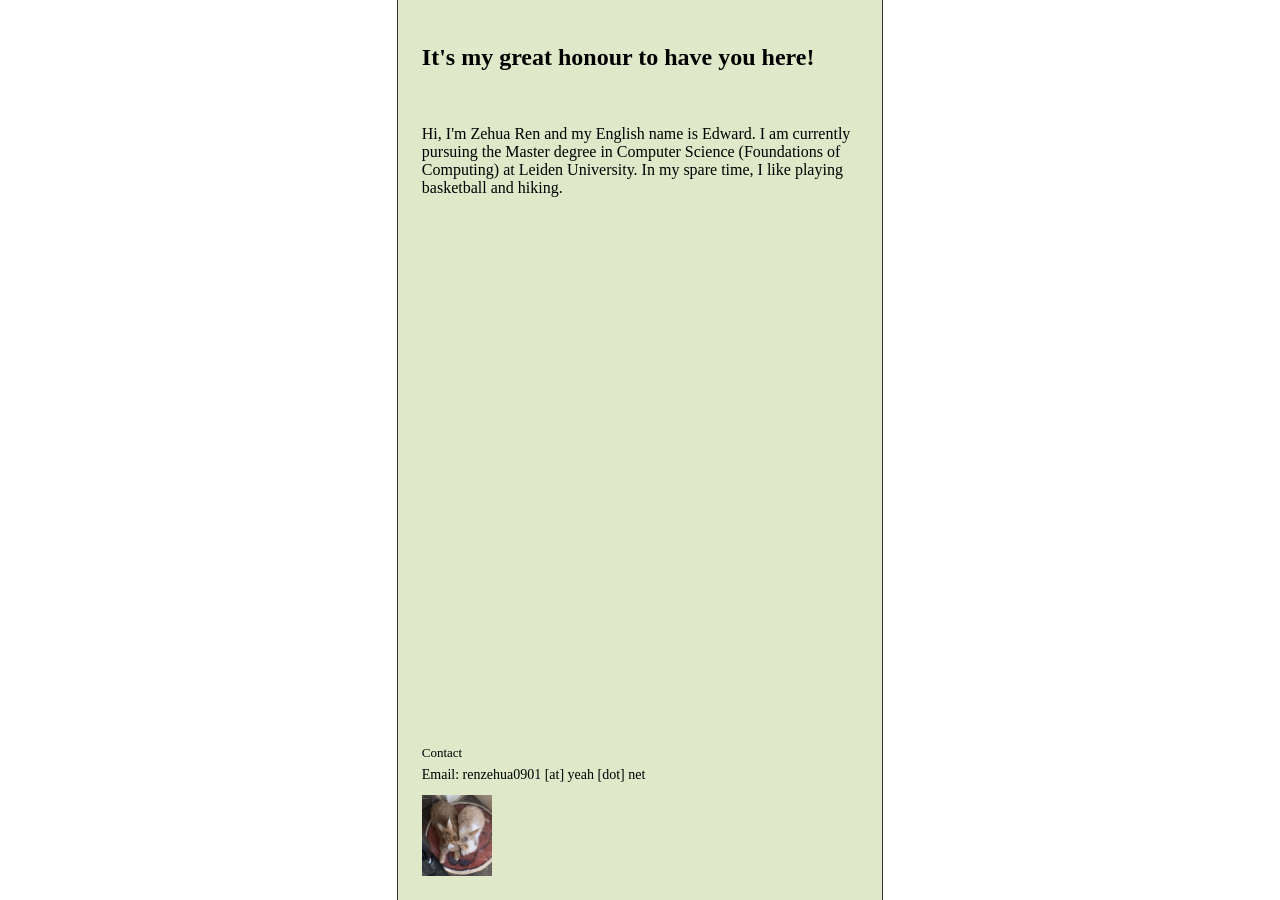
<file: index.html>
<!DOCTYPE html>
<html lang="en" class="home-page">
<head>
  <meta charset="UTF-8" />
  <meta name="viewport" content="width=device-width, initial-scale=1.0" />
  <title>泽华Zehua</title>
  <link rel="stylesheet" href="./style.css" />
</head>
<body class="contact-layout home-layout">
  <main>
  <h2>It's my great honour to have you here!</h2>
  <br>

  <p>
    Hi, I'm Zehua Ren and my English name is Edward. I am currently
    pursuing the Master degree in Computer Science (Foundations of Computing)
    at Leiden University.
    In my spare time, I like playing basketball and hiking.
  </p>

  </main>

  <footer class="site-contact">
  <p style="margin-bottom: 6px; font-size: 13px;">Contact</p>
  <div>
    Email: renzehua0901 [at] yeah [dot] net
  </div>
  <div class="rabbits">
    <img src="./土豆%20%26%20糯米/rabbits-together.jpeg" alt="Tudou and Nuomi resting together">
  </div>
  </footer>

</body>
</html>
</file>
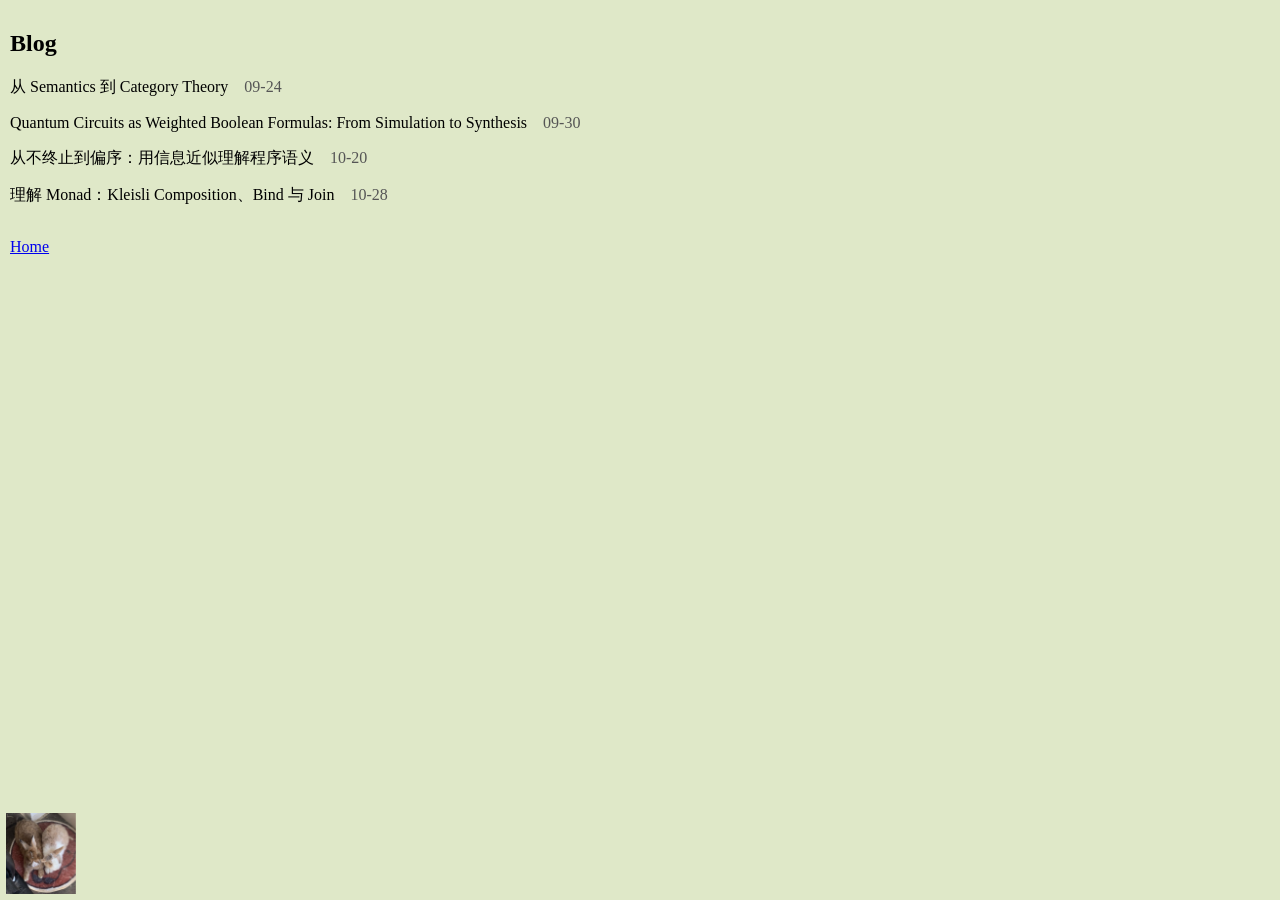
<file: blog/index.html>
<!DOCTYPE html>
<html lang="en">
<head>
  <meta charset="UTF-8" />
  <meta name="viewport" content="width=device-width, initial-scale=1.0" />
  <title>Blog | 泽华Zehua</title>
  <link rel="stylesheet" href="../style.css" />
</head>
<body>
  <main>
  <h2>Blog</h2>
  <div class="blog-posts">
    <p class="blog-entry"><a href="./a-first-note.html">从 Semantics 到 Category Theory</a> <span class="post-date">09-24</span></p>
    <p class="blog-entry"><a href="./quantum-circuits-as-weighted-boolean-formulas.html">Quantum Circuits as Weighted Boolean Formulas: From Simulation to Synthesis</a> <span class="post-date">09-30</span></p>
    <p class="blog-entry"><a href="./from-nontermination-to-partial-orders.html">从不终止到偏序：用信息近似理解程序语义</a> <span class="post-date"><time datetime="2026-10-20">10-20</time></span></p>
    <p class="blog-entry"><a href="./understanding-monads.html">理解 Monad：Kleisli Composition、Bind 与 Join</a> <span class="post-date"><time datetime="2026-10-28">10-28</time></span></p>
  </div>

  <nav class="page-navigation"><a href="../index.html">Home</a></nav>
  </main>

  <div class="rabbits">
    <img src="../土豆%20%26%20糯米/rabbits-together.jpeg" alt="Tudou and Nuomi resting together">
  </div>

</body>
</html>
</file>
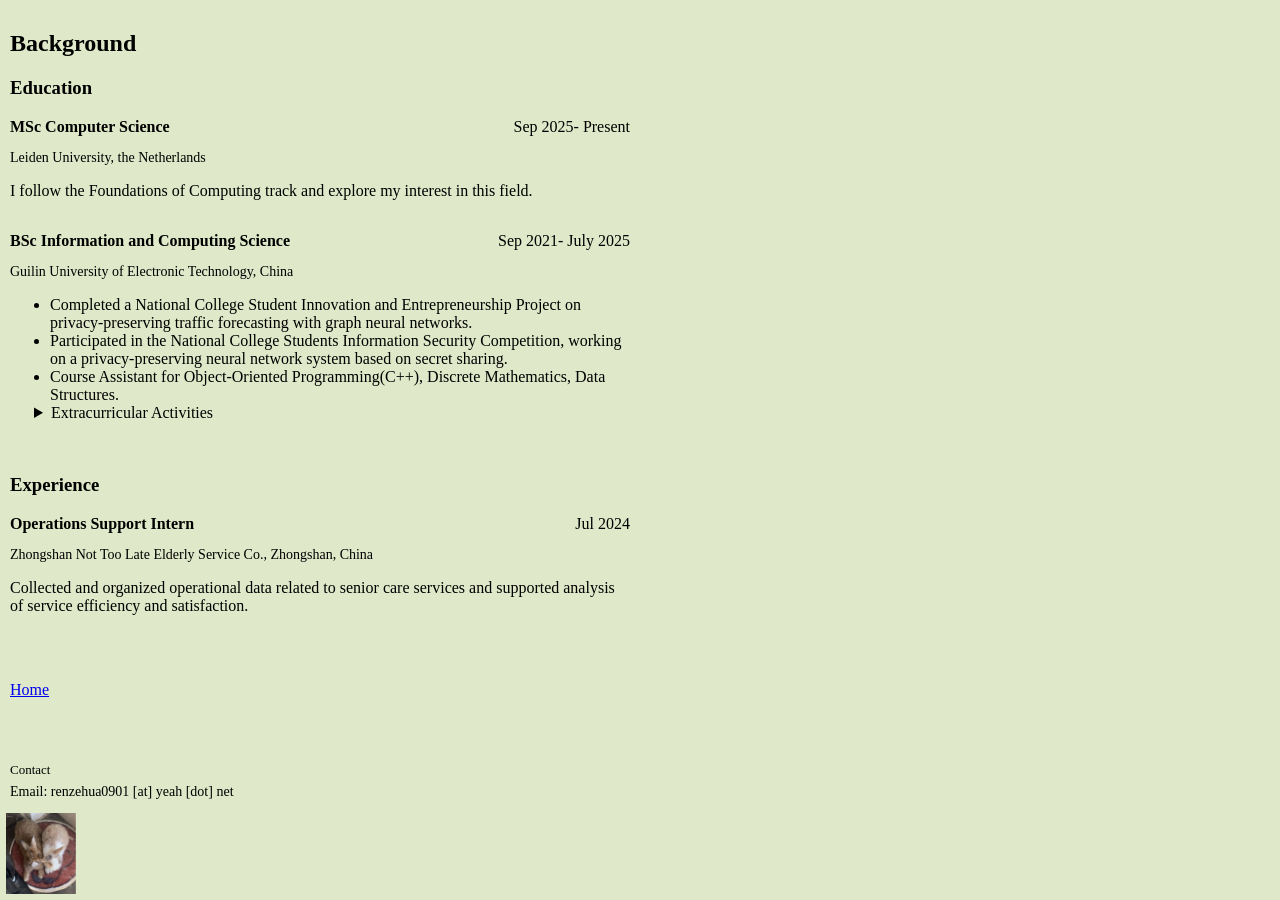
<file: background.html>
<!DOCTYPE html>
<html lang="en">
<head>
  <meta charset="UTF-8" />
  <meta name="viewport" content="width=device-width, initial-scale=1.0" />
  <title>Background | 泽华Zehua</title>
  <link rel="stylesheet" href="./style.css" />
</head>
<body class="contact-layout">
  <main>
  <h2>Background</h2>

  <h3>Education</h3>

  <div class="entry-heading">
    <h4 style="margin: 0;">MSc Computer Science</h4>
    <p style="margin: 0; white-space: nowrap;">Sep 2025- Present</p>
  </div>

  <p style="font-size: 14px;">Leiden University, the Netherlands</p>

  <p style="margin-bottom: 32px;">
    I follow the Foundations of Computing track and explore my interest in this field.
  </p>

  <div class="entry-heading">
    <h4 style="margin: 0;">BSc Information and Computing Science</h4>
    <p style="margin: 0; white-space: nowrap;">Sep 2021- July 2025</p>
  </div>

  <p style="font-size: 14px;">Guilin University of Electronic Technology, China</p>

  <ul>
    <li>
      Completed a National College Student Innovation and Entrepreneurship
      Project on privacy-preserving traffic forecasting with graph neural networks.
    </li>

    <li>
      Participated in the National College Students Information Security Competition, working on a privacy-preserving neural network system based on secret sharing.
    </li>

    <li> Course Assistant for Object-Oriented Programming(C++), Discrete Mathematics, Data Structures.</li>

    <li style="list-style: none;">
      <details style="margin-left: -1em;">
        <summary>Extracurricular Activities</summary>
        <ul>
          <li>Faculty Basketball Freshmen Cup runner-up and Graduation Cup champion</li>
          <li>Bamboo flute: Grade 10, the highest level</li>
          <li>University Esports team member for Clash Royale</li>
        </ul>
      </details>
    </li>
  </ul>

  <br>

  <h3>Experience</h3>

  <div class="entry-heading">
    <h4 style="margin: 0;">Operations Support Intern</h4>
    <p style="margin: 0; white-space: nowrap;">Jul 2024</p>
  </div>

  <p style="font-size: 14px;">Zhongshan Not Too Late Elderly Service Co., Zhongshan, China</p>

  <p>
    Collected and organized operational data related to senior care services and supported analysis of service efficiency and satisfaction.
  </p>

  <br>


  <nav class="page-navigation"><a href="./index.html">Home</a></nav>
  </main>

  <footer class="site-contact">
  <p style="margin-bottom: 6px; font-size: 13px;">Contact</p>
  <div>
    Email: renzehua0901 [at] yeah [dot] net
  </div>
  </footer>

  <div class="rabbits">
    <img src="./土豆%20%26%20糯米/rabbits-together.jpeg" alt="Tudou and Nuomi resting together">
  </div>

</body>
</html>
</file>
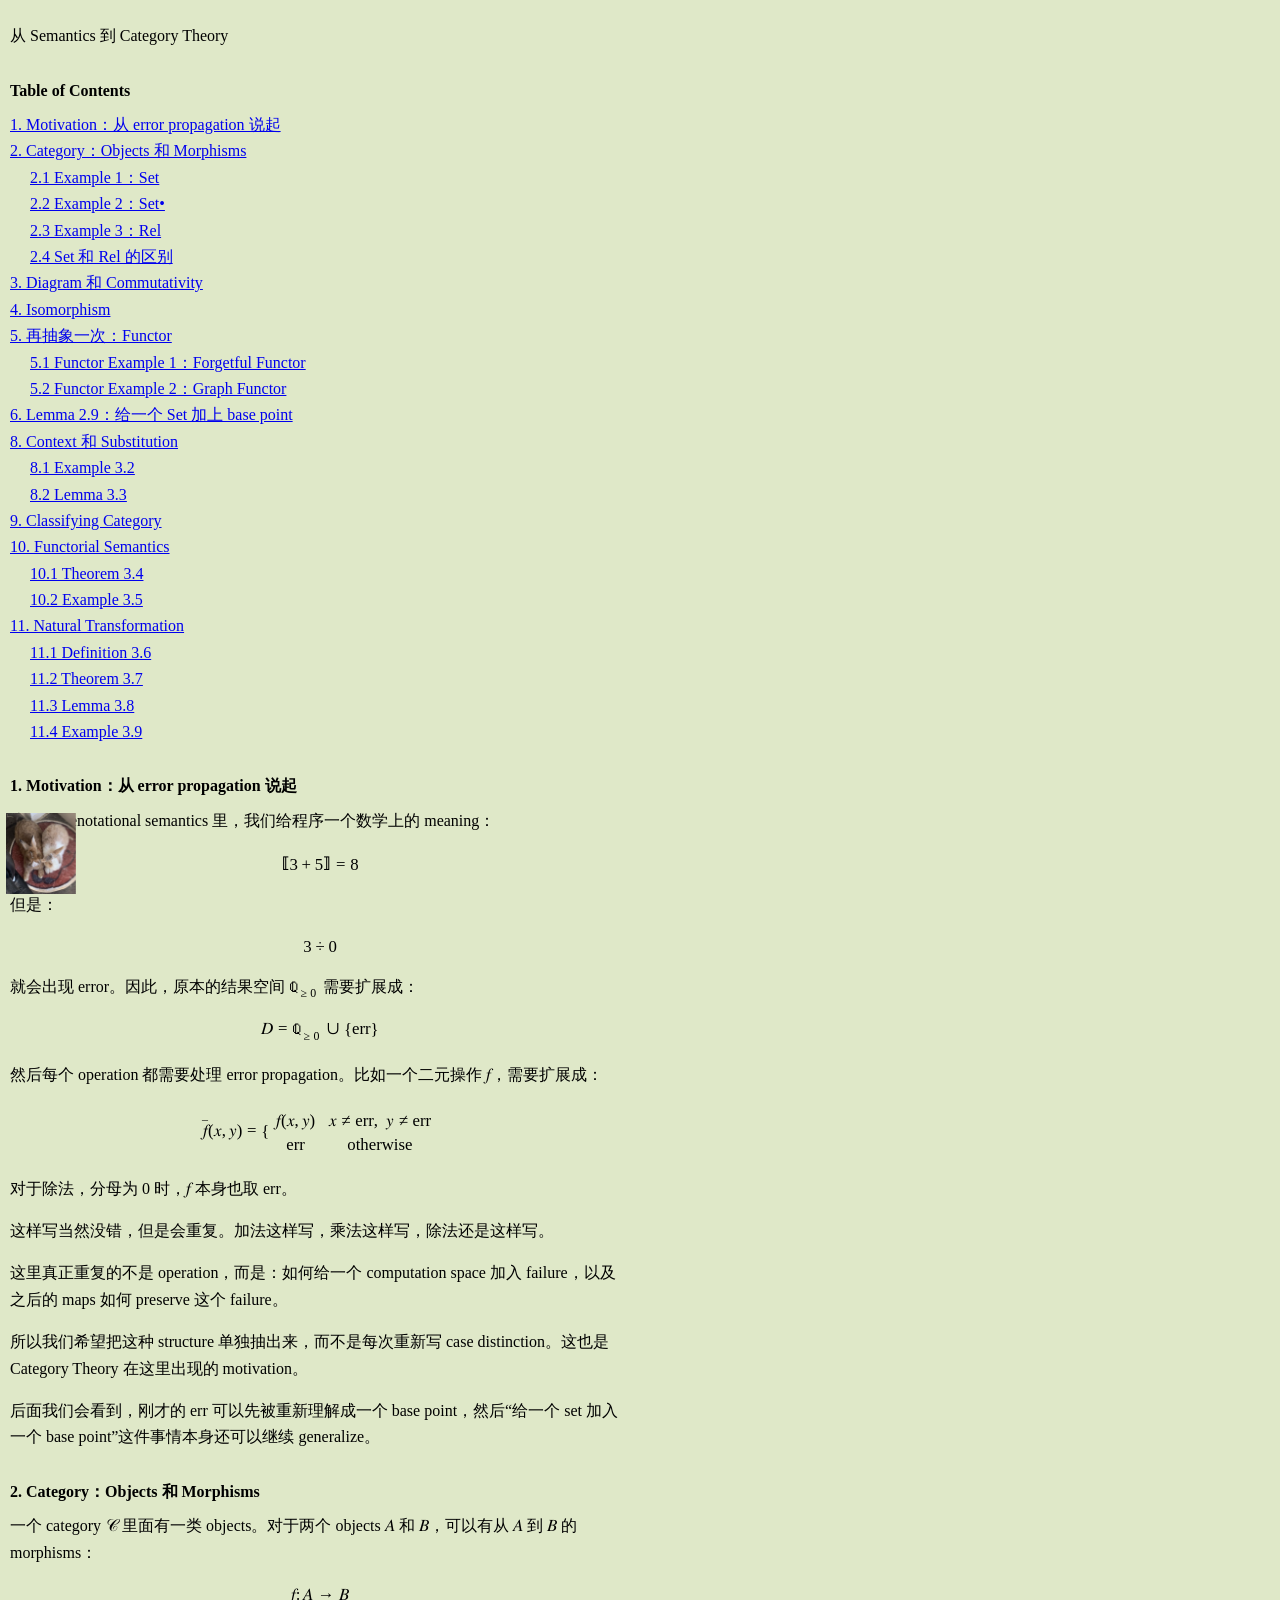
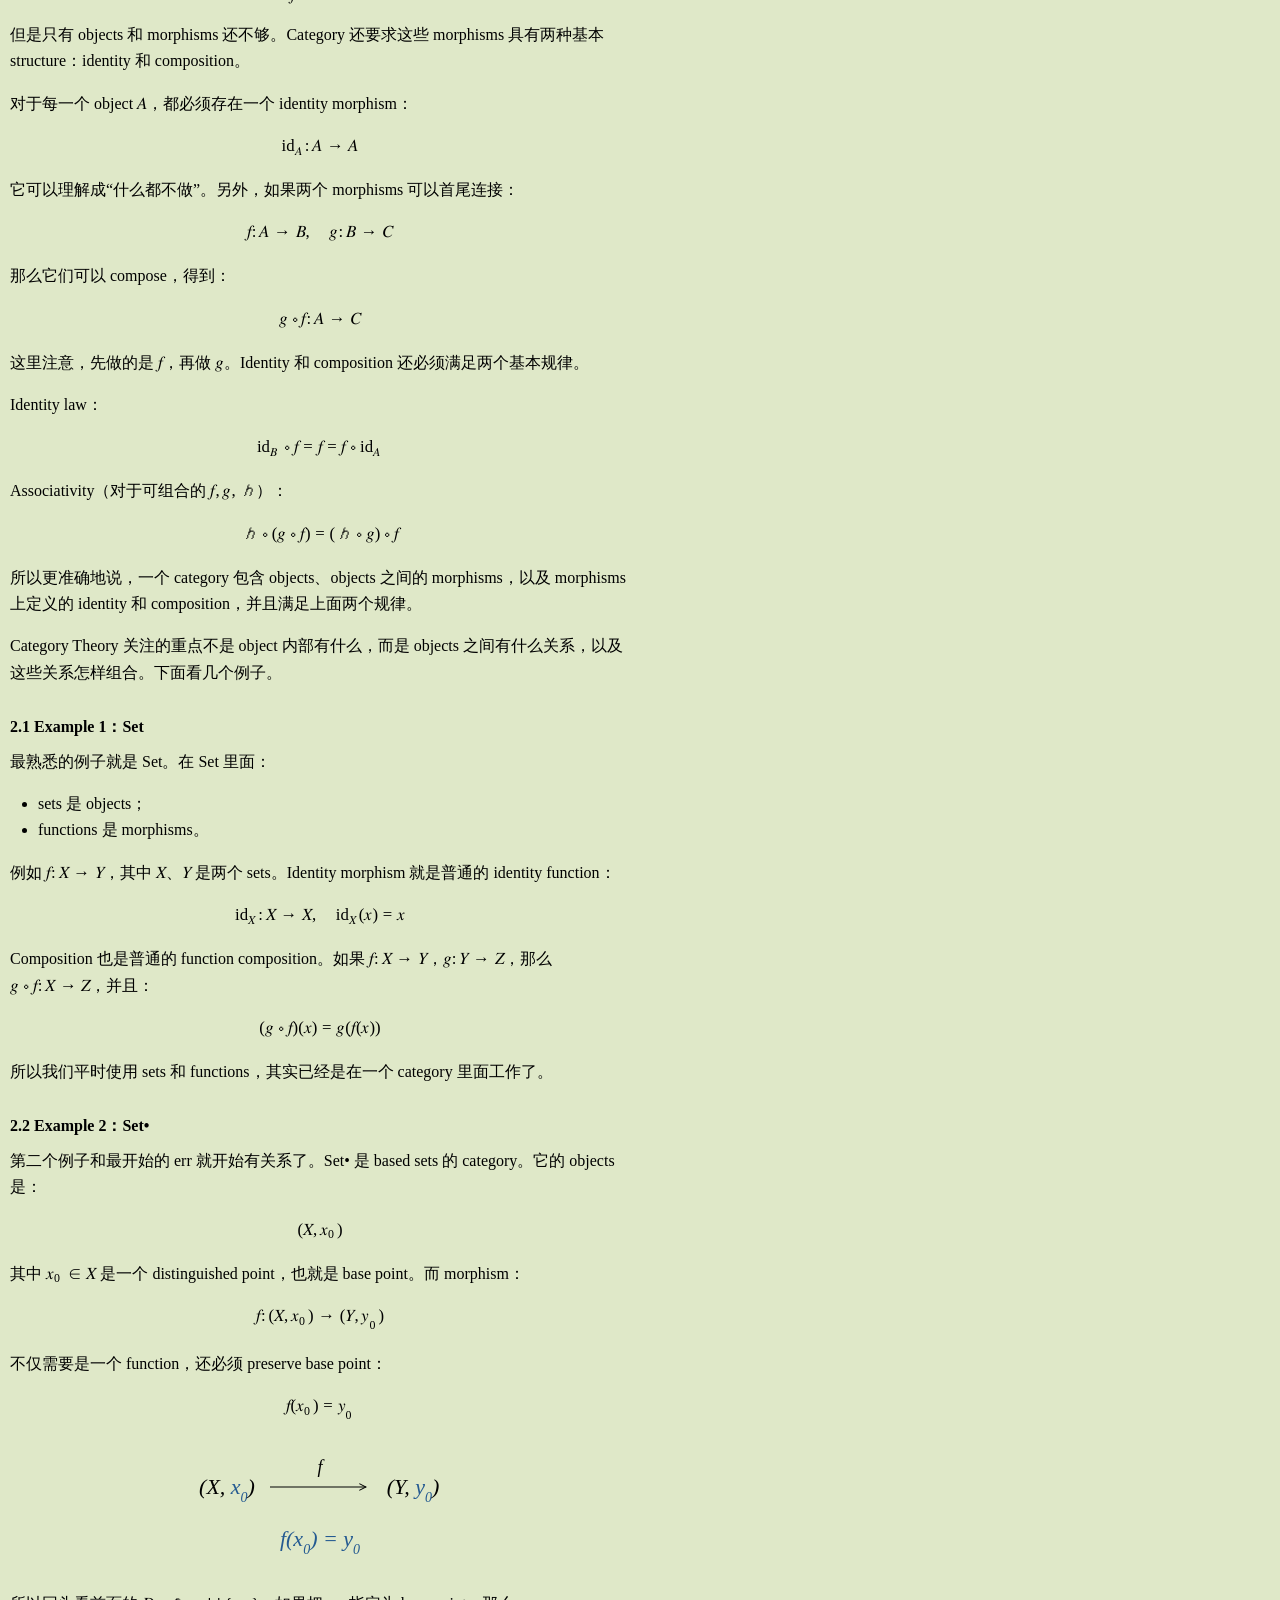
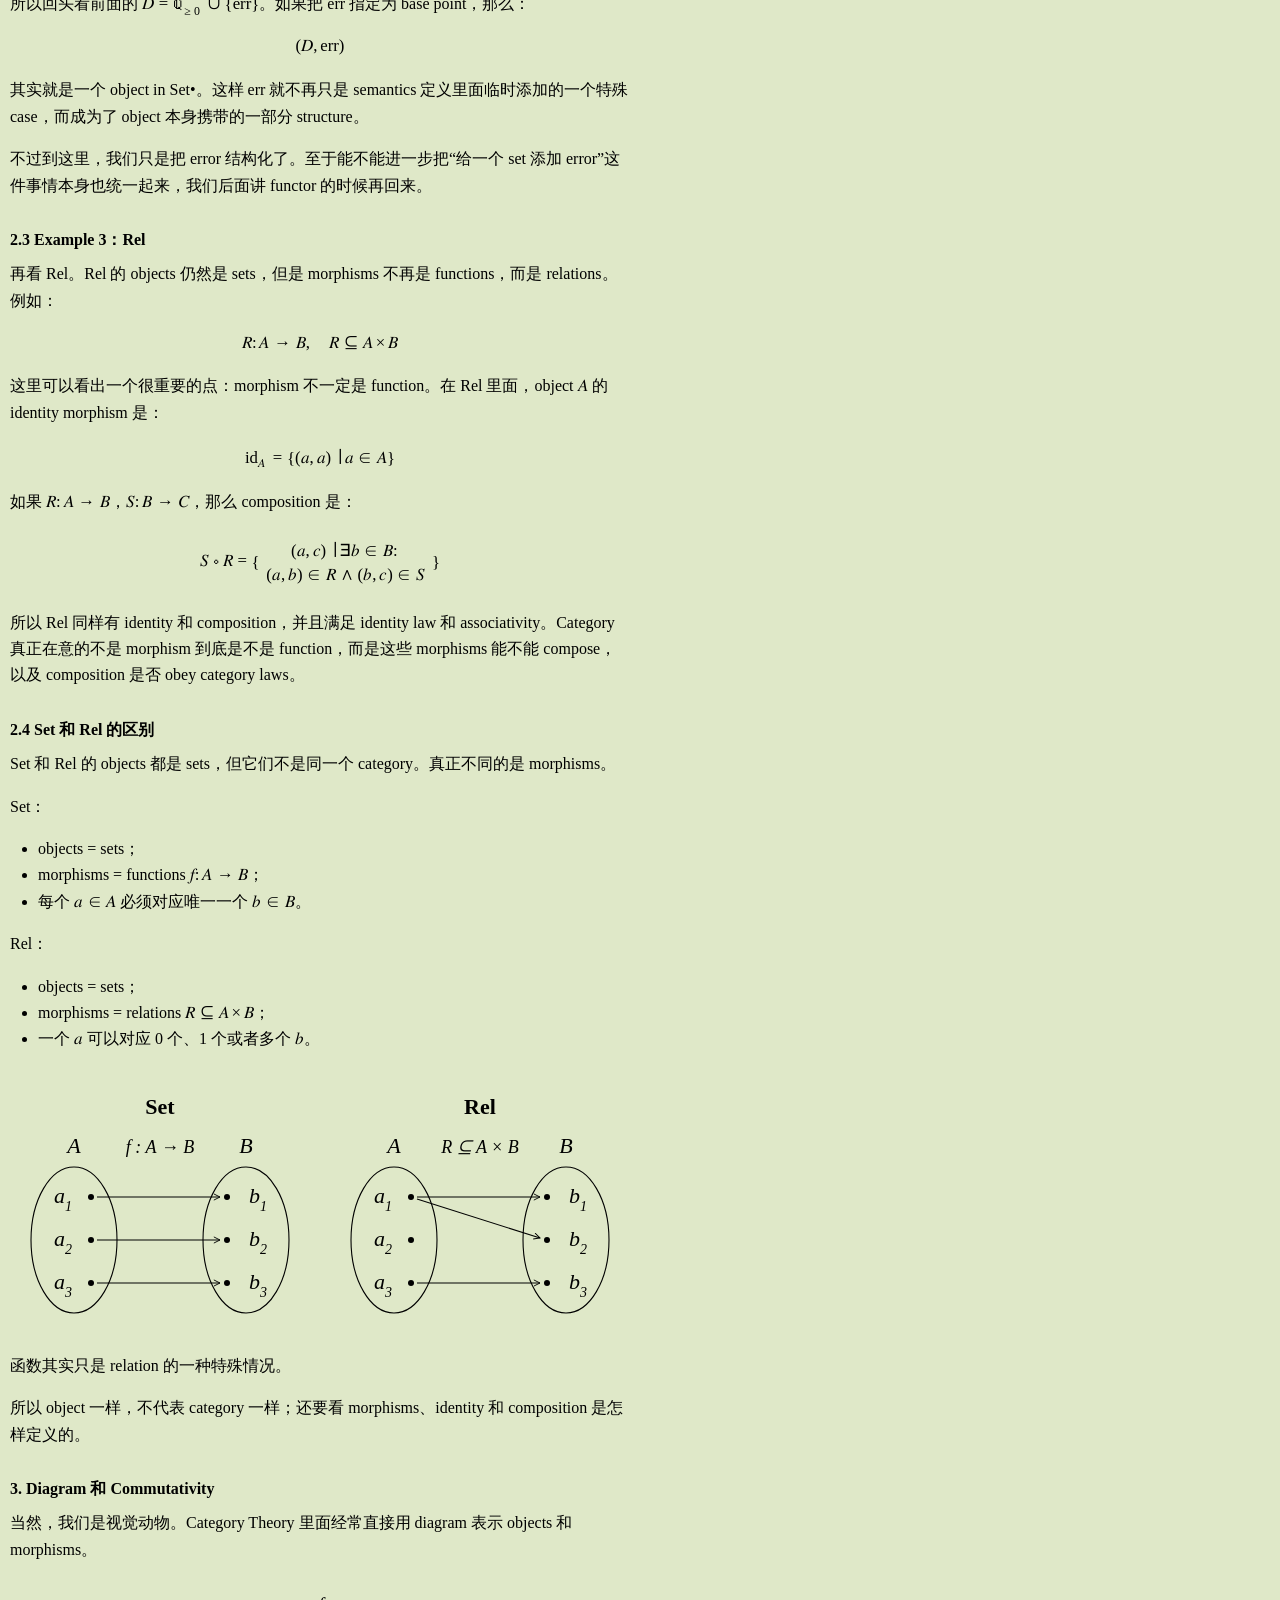
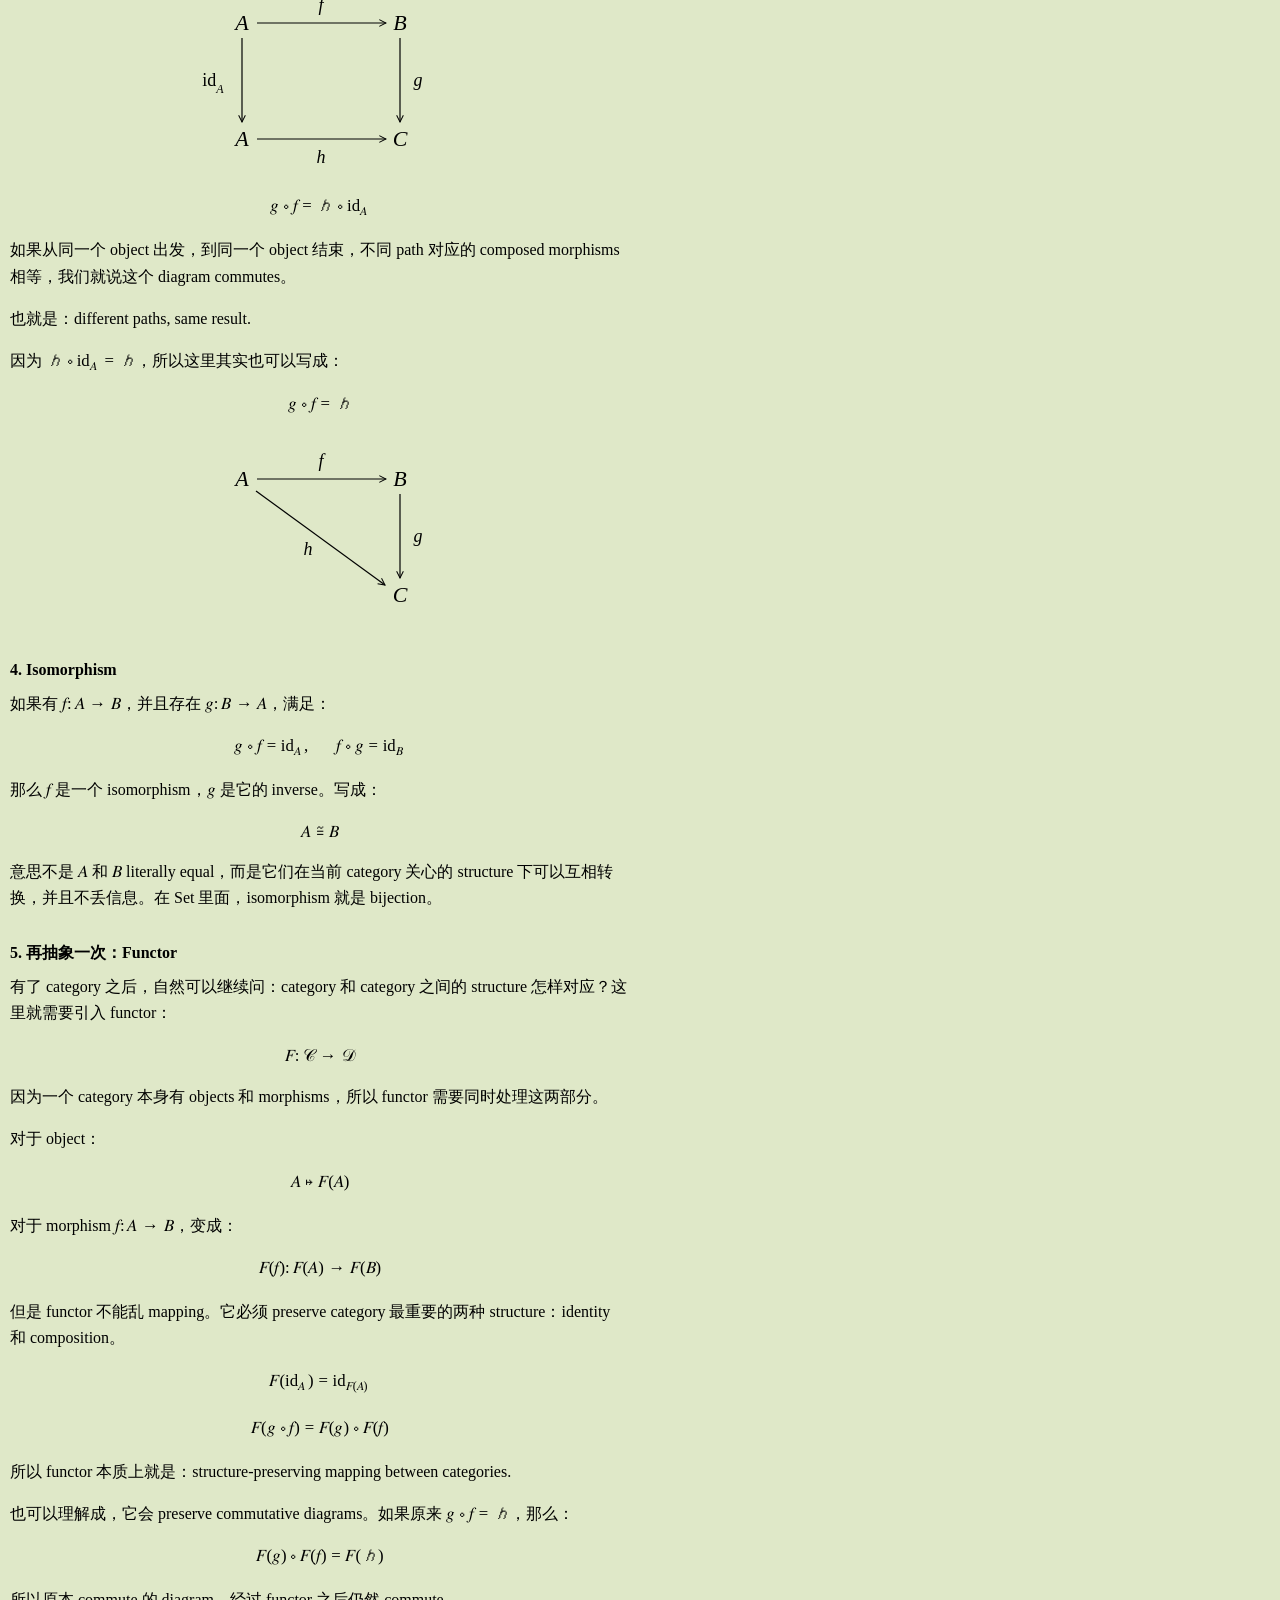
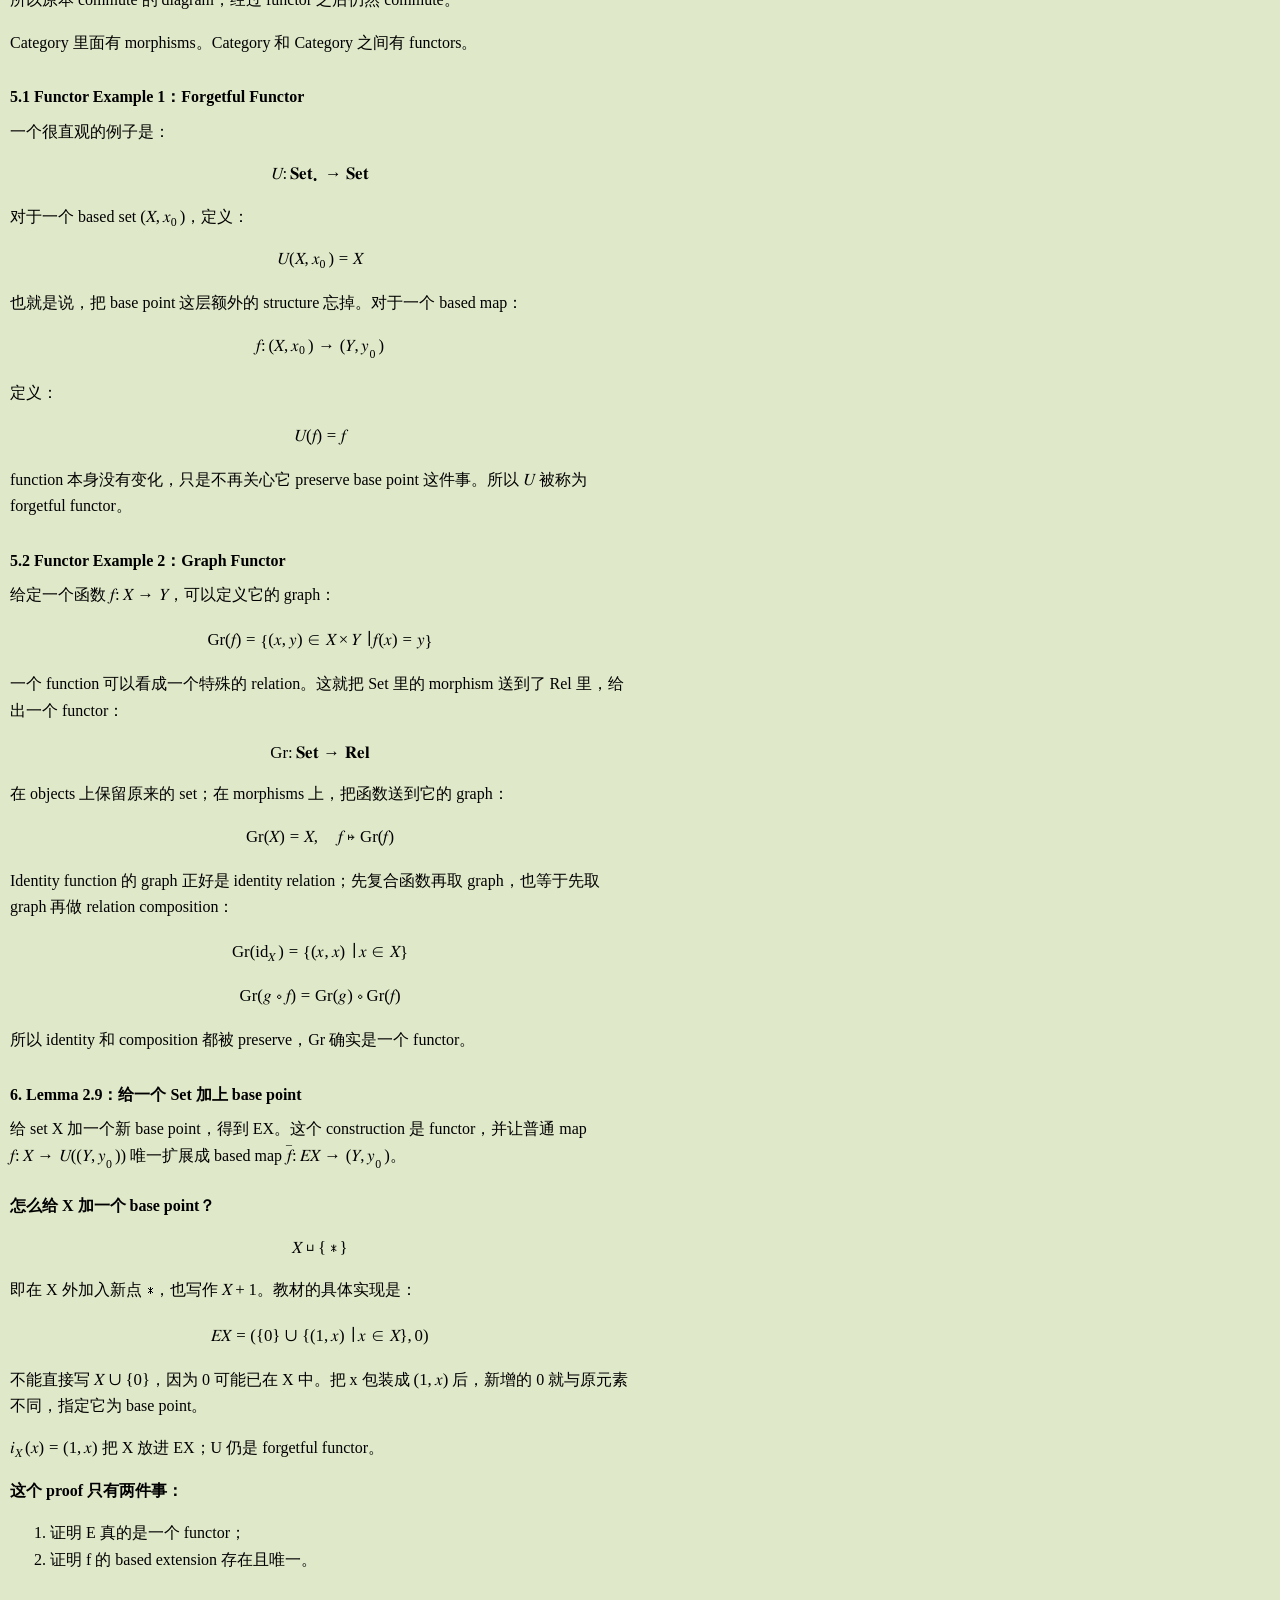
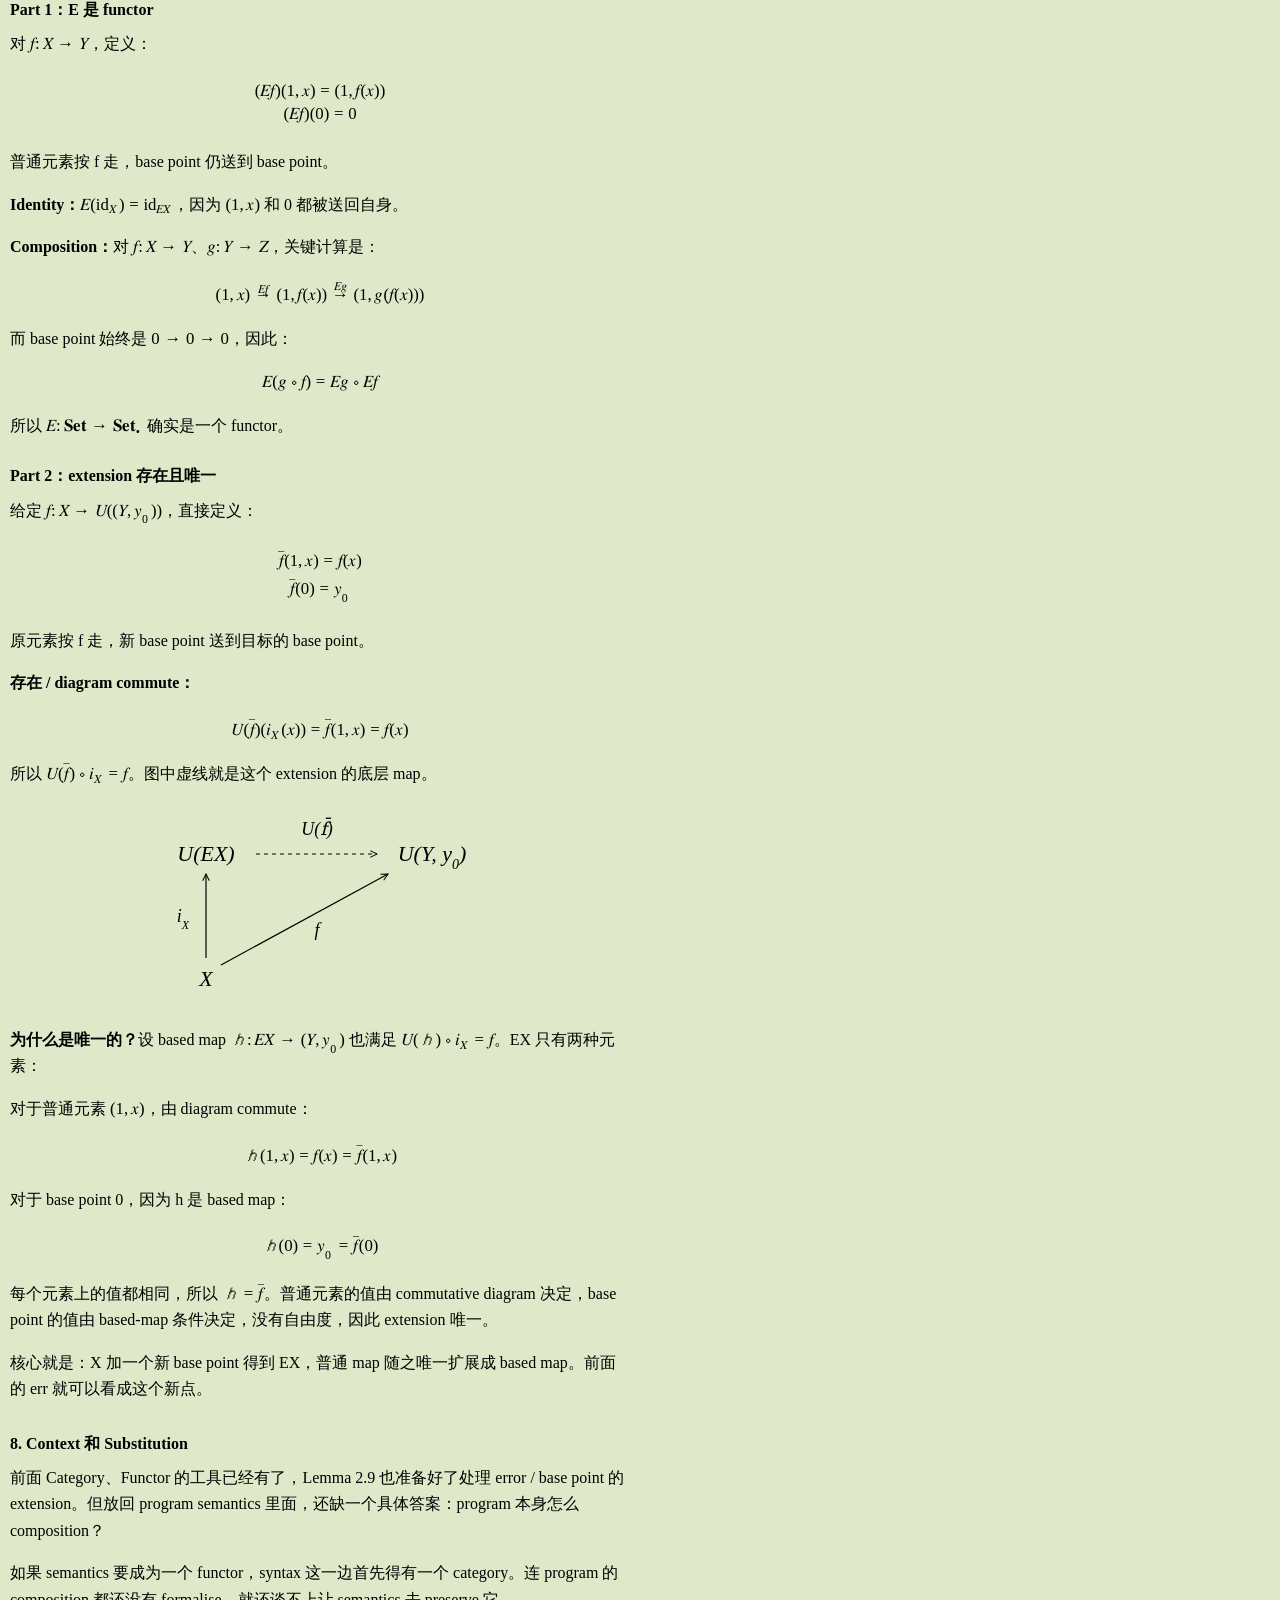
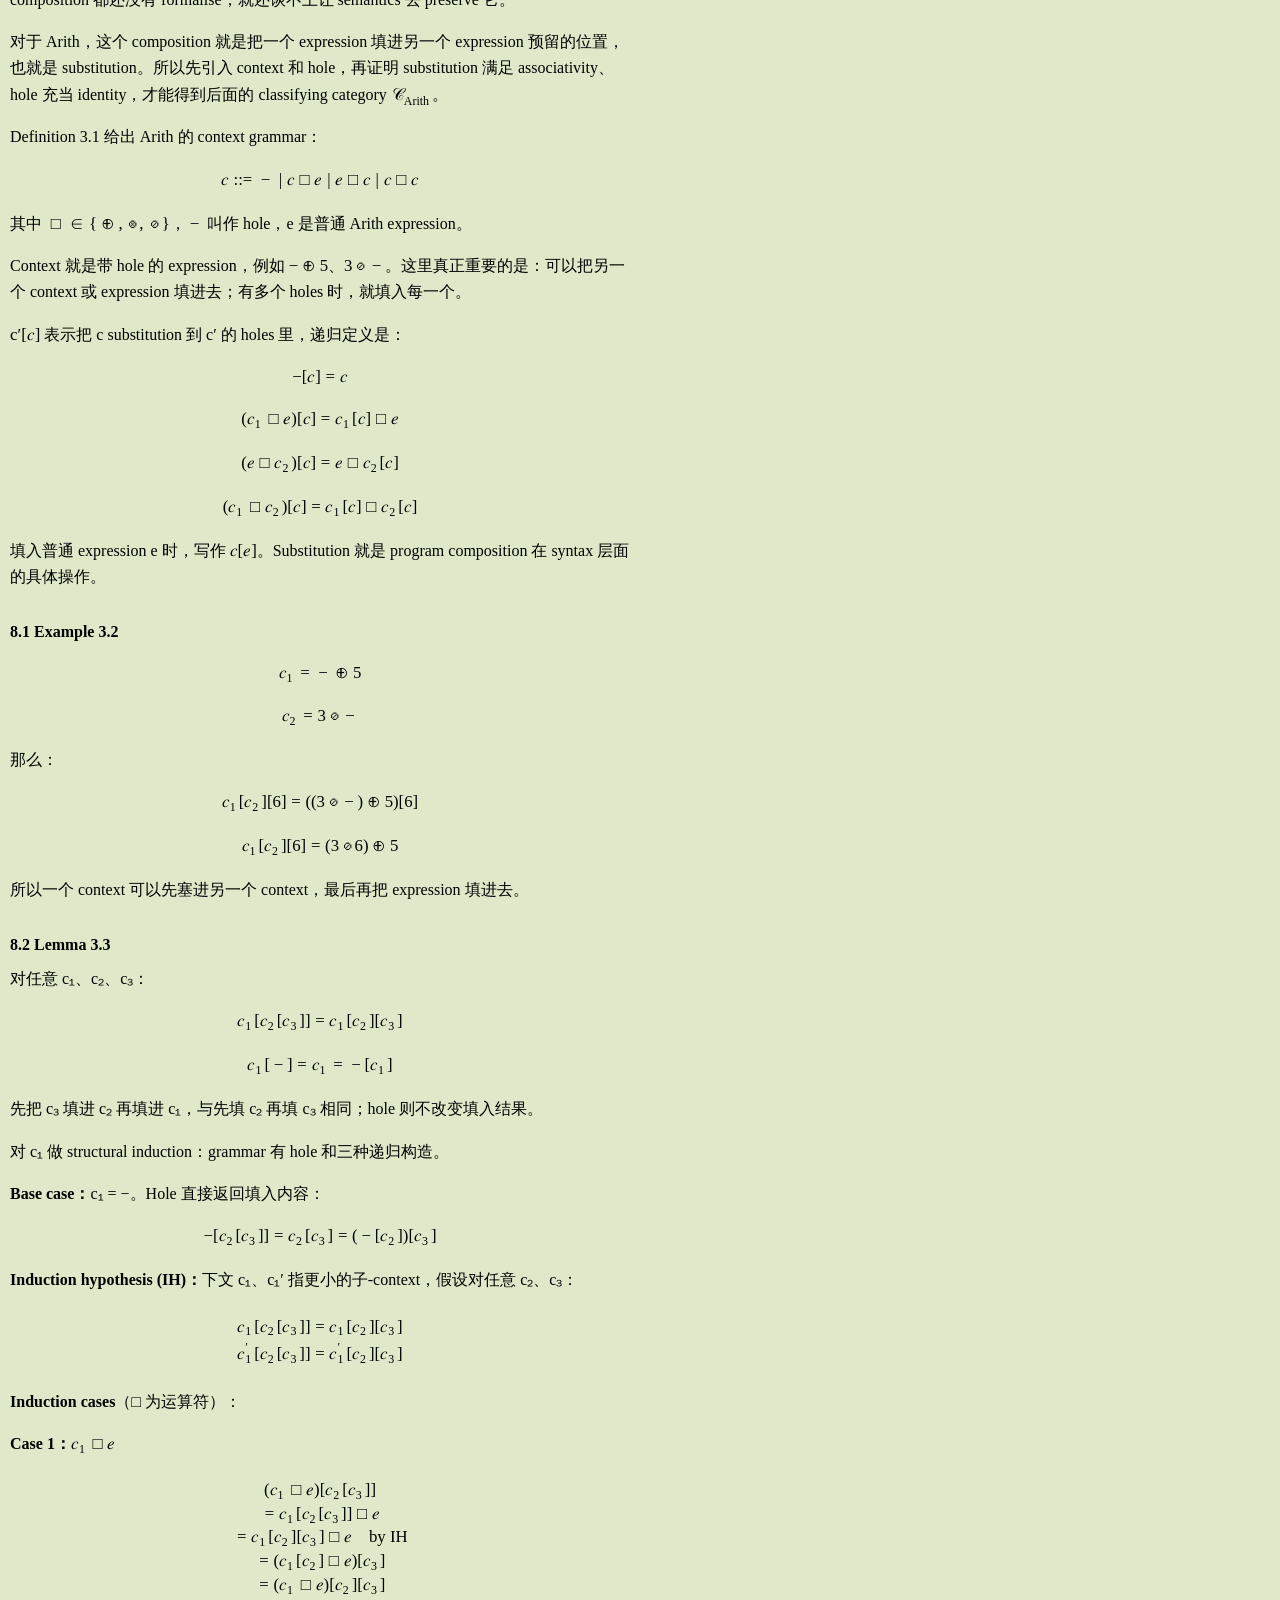
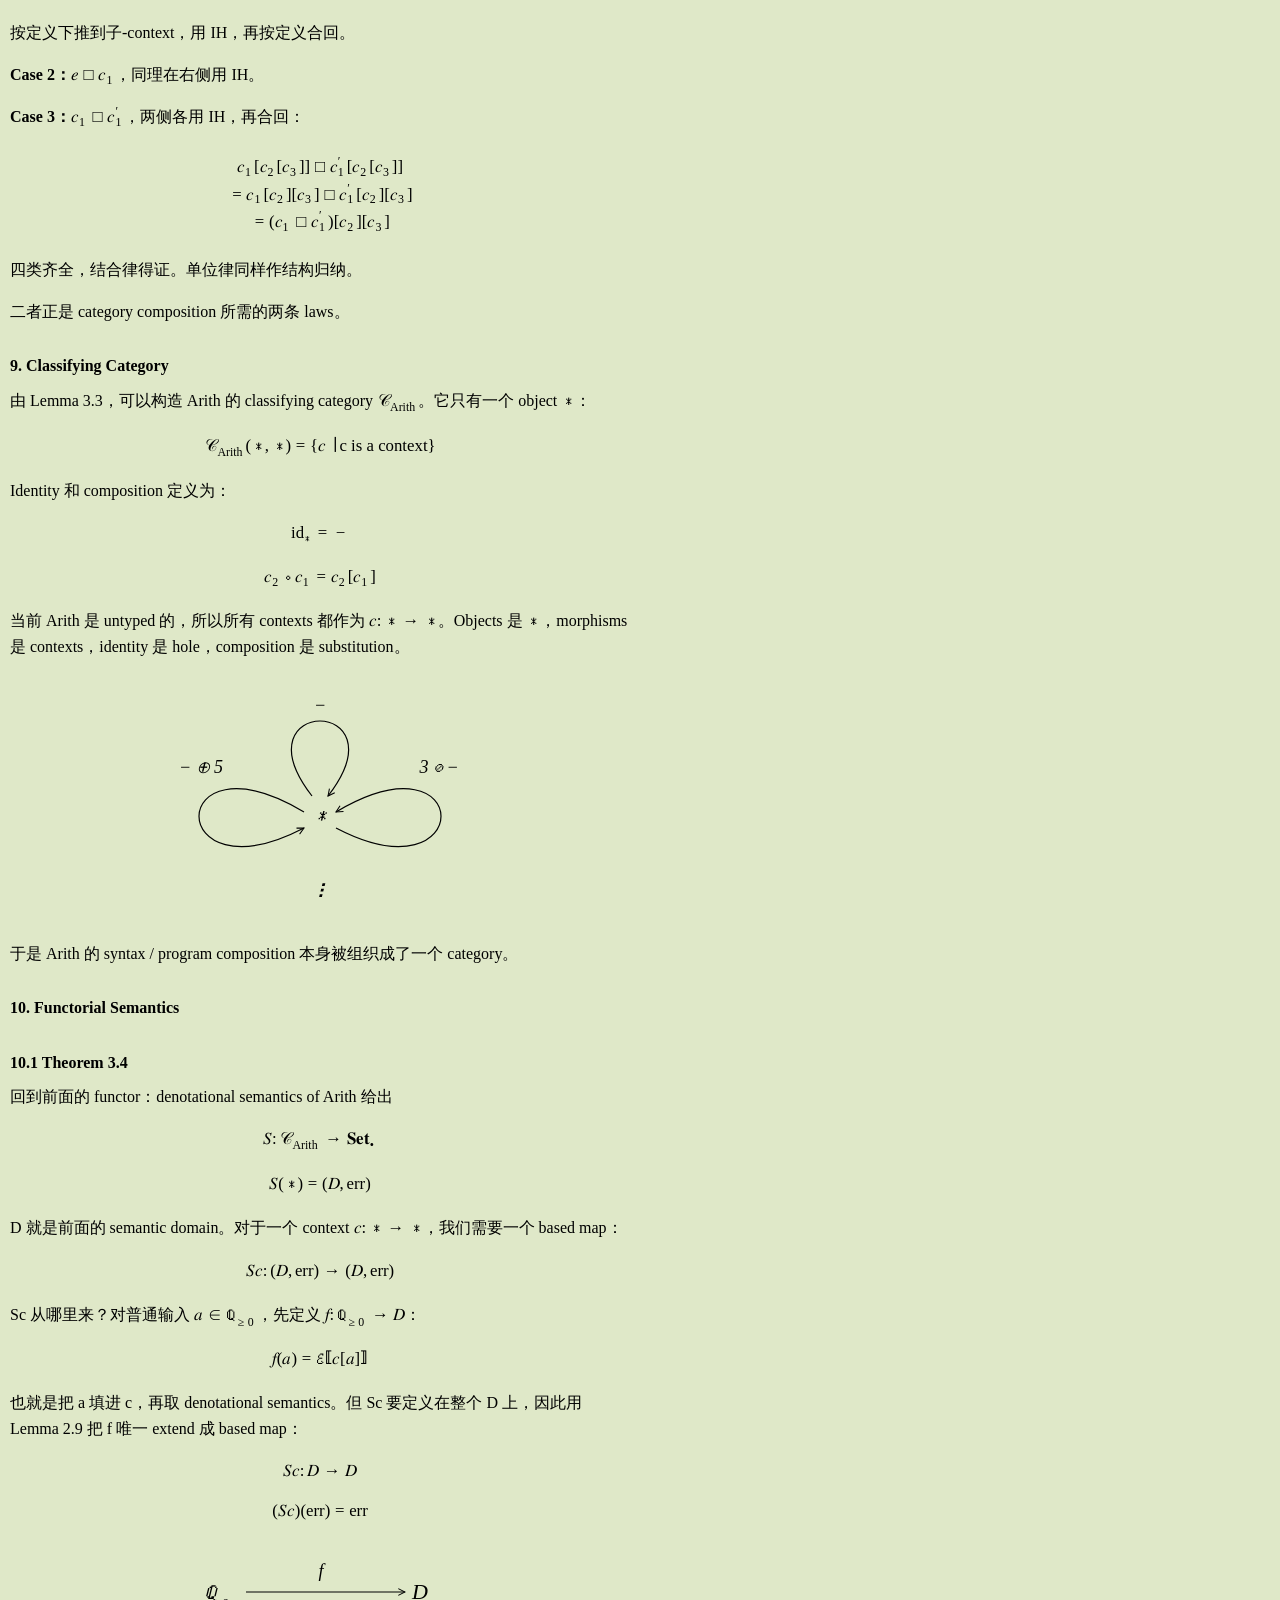
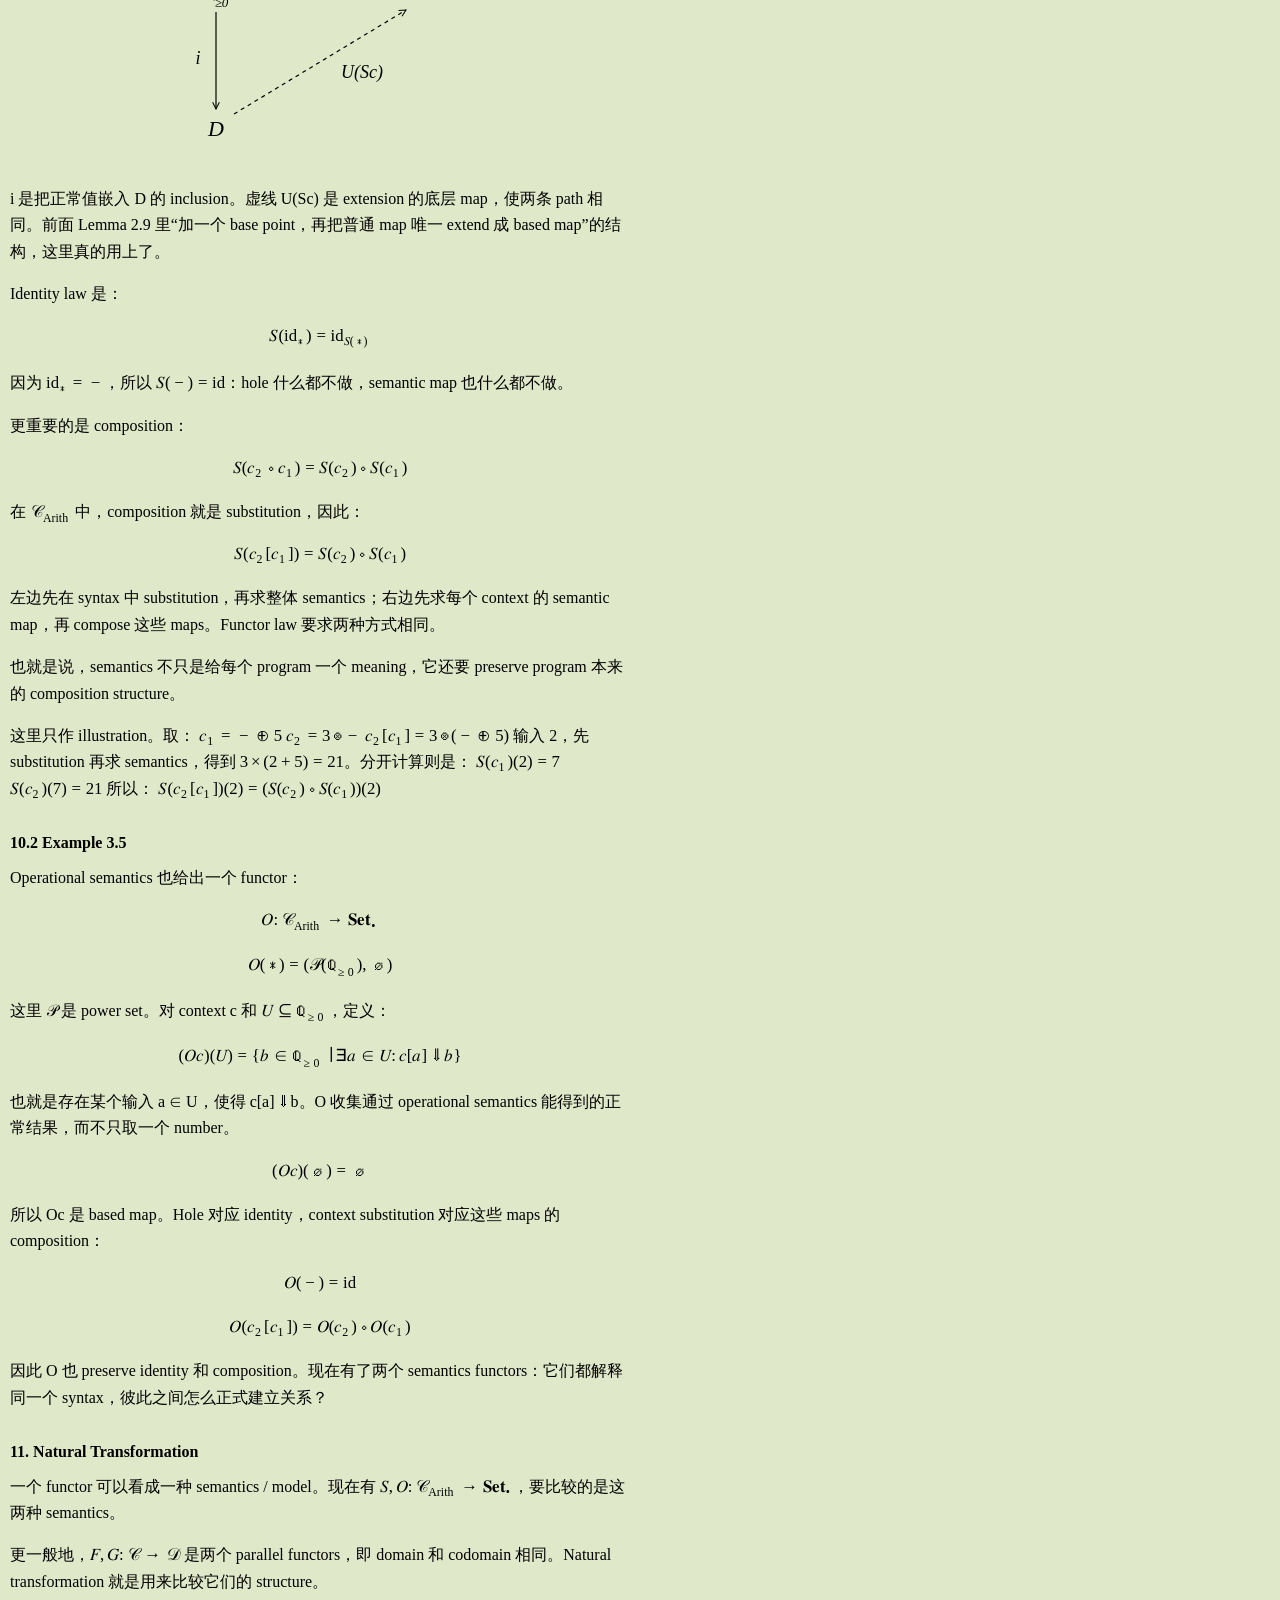
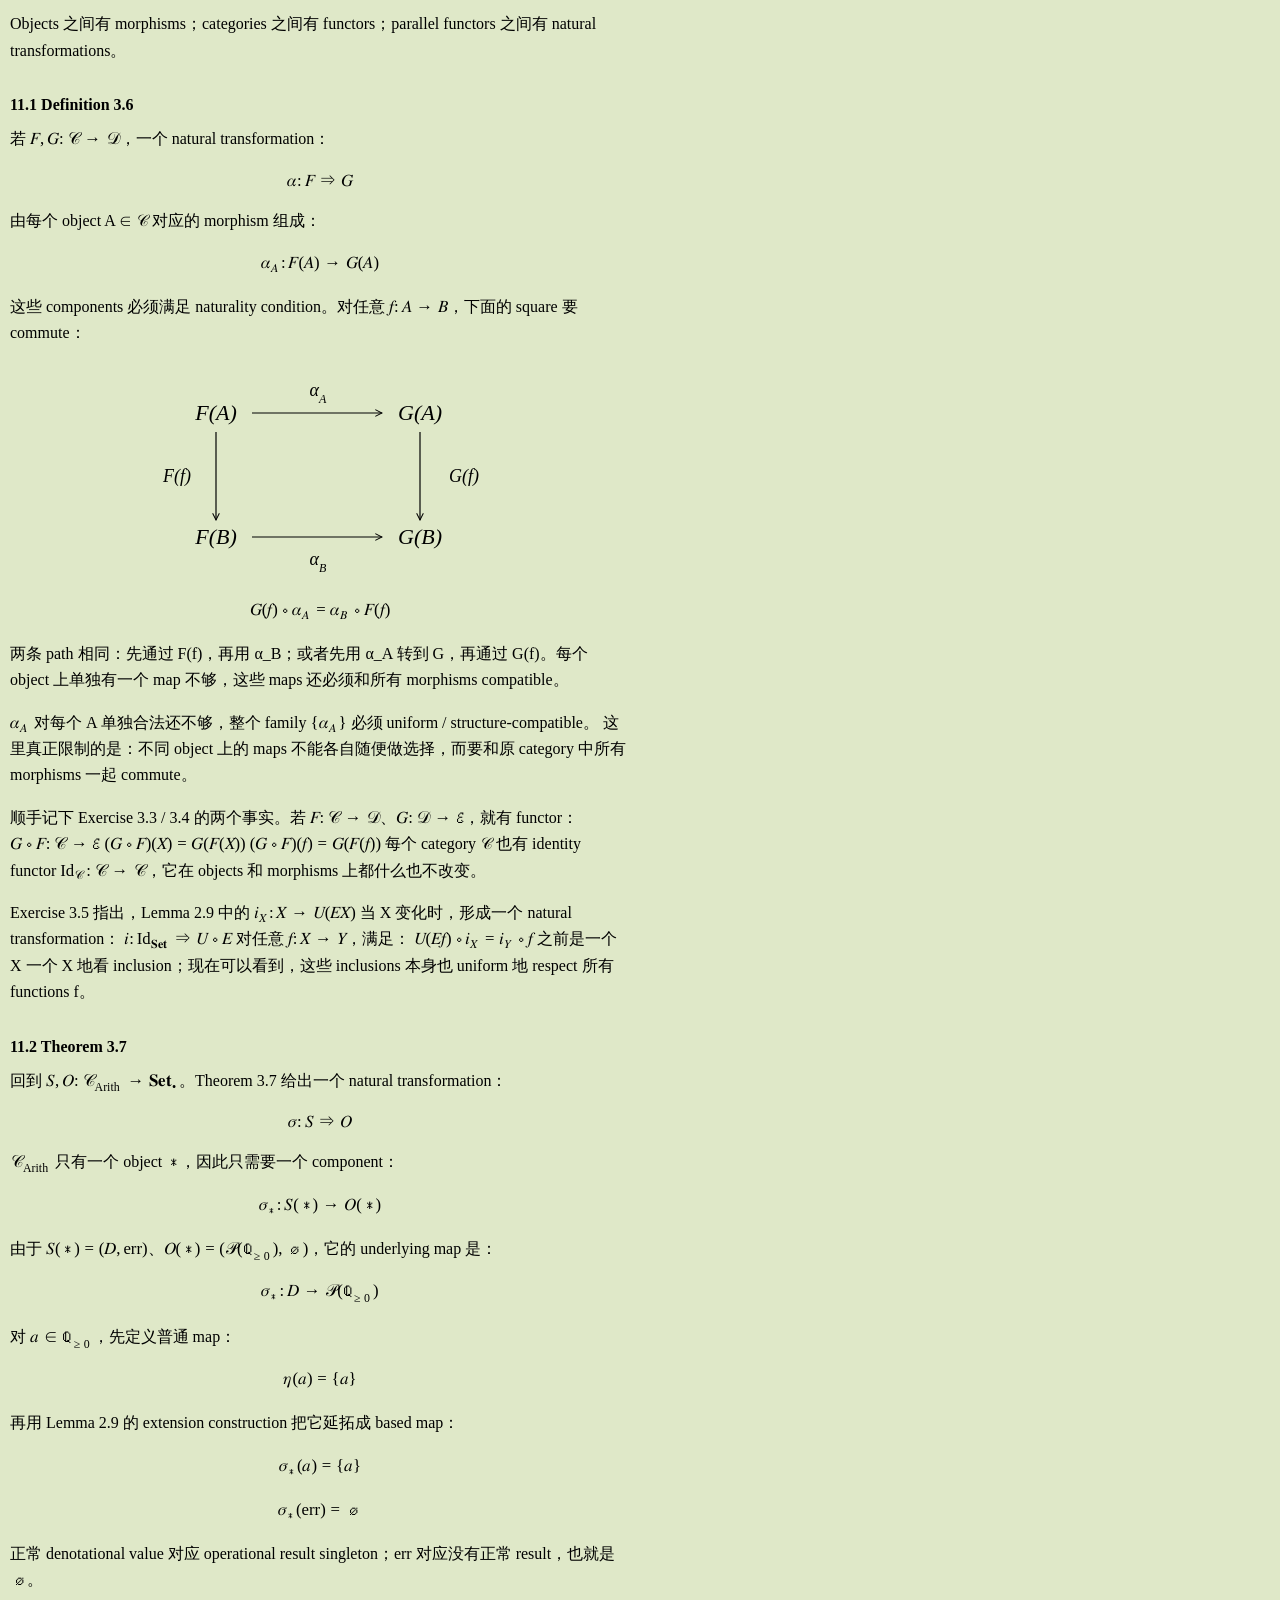
<file: blog/a-first-note.html>
<!DOCTYPE html>
<html lang="zh-CN">
<head>
  <meta charset="UTF-8" />
  <meta name="viewport" content="width=device-width, initial-scale=1.0" />
  <title>从 Semantics 到 Category Theory | 泽华Zehua</title>
  <link rel="stylesheet" href="../style.css" />
  <style>
    html { scroll-behavior: smooth; }
    article { line-height: 1.65; }
    .post-title, .post-section h3 { scroll-margin-top: 20px; }
    .post-toc { margin: 28px 0; }
    .post-toc h3 { font-size: 1em; margin-bottom: 8px; }
    .post-toc ul { padding-left: 1.25em; margin: 0; list-style: none; }
    .post-toc > ul { padding-left: 0; list-style: none; }
    .post-toc a, .post-toc a:visited { color: #0000ee; }
    .post-toc a:focus-visible { outline: 2px solid currentColor; outline-offset: 3px; }
    .equation { margin: 16px 0; overflow-x: auto; overflow-y: hidden; padding: 6px 0; }
    math { font-family: "Cambria Math", "STIX Two Math", math; font-size: 1.05em; line-height: normal; }
    .equation math { margin: 0 auto; }
    .post-section ul { padding-left: 1.75em; }
    .commutative-diagram { margin: 20px auto; max-width: 280px; }
    .commutative-diagram svg { display: block; width: 100%; height: auto; }
    .commutative-diagram text { fill: currentColor; font-family: "Cambria Math", Georgia, "Times New Roman", serif; font-size: 22px; font-style: italic; text-anchor: middle; }
    .commutative-diagram .arrow-label { font-size: 18px; }
    .post-section h4 { font-size: 1em; margin: 24px 0 8px; scroll-margin-top: 20px; }
    .category-comparison { display: grid; grid-template-columns: repeat(2, minmax(0, 1fr)); gap: 20px; }
    .category-comparison .commutative-diagram { width: 100%; }
    .commutative-diagram .diagram-heading { font-style: normal; font-weight: bold; }
    .commutative-diagram .base-point { color: #245a91; }
    .lemma-diagram { max-width: 360px; }
    .hierarchy-summary { margin: 32px 0; }
    .hierarchy-row { display: grid; grid-template-columns: minmax(78px, 1fr) minmax(0, 2fr) minmax(78px, 1fr); gap: 8px; align-items: center; padding-top: 24px; margin-bottom: 12px; }
    .hierarchy-node { border: 1px solid #aebba0; padding: 8px 4px; text-align: center; font-size: 0.875em; }
    .hierarchy-arrow { position: relative; height: 1px; background: currentColor; }
    .hierarchy-arrow::after { content: ""; position: absolute; right: 1px; top: -3px; width: 6px; height: 6px; border-top: 1px solid; border-right: 1px solid; transform: rotate(45deg); }
    .hierarchy-label { position: absolute; bottom: 8px; left: 0; width: 100%; text-align: center; font-size: 0.875em; line-height: 1.2; }
    @media (max-width: 480px) {
      .category-comparison { grid-template-columns: 1fr; gap: 0; }
    }
    @media (max-width: 360px) {
      .equation math { font-size: 0.95em; }
    }
    @media (prefers-reduced-motion: reduce) {
      html { scroll-behavior: auto; }
    }
  </style>
</head>
<body>
  <main>
  <article>
    <h2 class="post-title" id="article-title">从 Semantics 到 Category Theory</h2>
    <nav class="post-toc" aria-labellMedby="toc-title">
      <h3 id="toc-title">Table of Contents</h3>
      <ul>
        <li><a href="#semantics-category-theory">1. Motivation：从 error propagation 说起</a></li>
        <li><a href="#category">2. Category：Objects 和 Morphisms</a>
          <ul>
            <li><a href="#set">2.1 Example 1：Set</a></li>
            <li><a href="#based-set">2.2 Example 2：Set•</a></li>
            <li><a href="#rel">2.3 Example 3：Rel</a></li>
            <li><a href="#set-and-rel">2.4 Set 和 Rel 的区别</a></li>
          </ul>
        </li>
        <li><a href="#diagram">3. Diagram 和 Commutativity</a></li>
        <li><a href="#isomorphism">4. Isomorphism</a></li>
        <li><a href="#functor">5. 再抽象一次：Functor</a>
          <ul>
            <li><a href="#forgetful-functor">5.1 Functor Example 1：Forgetful Functor</a></li>
            <li><a href="#functor-example-2">5.2 Functor Example 2：Graph Functor</a></li>
          </ul>
        </li>
        <li><a href="#lemma-2-9">6. Lemma 2.9：给一个 Set 加上 base point</a></li>
        <li><a href="#context-substitution">8. Context 和 Substitution</a>
          <ul>
            <li><a href="#example-3-2">8.1 Example 3.2</a></li>
            <li><a href="#lemma-3-3">8.2 Lemma 3.3</a></li>
          </ul>
        </li>
        <li><a href="#classifying-category">9. Classifying Category</a>
        </li>
        <li><a href="#functorial-semantics">10. Functorial Semantics</a>
          <ul>
            <li><a href="#theorem-3-4">10.1 Theorem 3.4</a></li>
            <li><a href="#example-3-5">10.2 Example 3.5</a></li>
          </ul>
        </li>
        <li><a href="#natural-transformation">11. Natural Transformation</a>
          <ul>
            <li><a href="#natural-transformation-definition">11.1 Definition 3.6</a></li>
            <li><a href="#theorem-3-7">11.2 Theorem 3.7</a></li>
            <li><a href="#lemma-3-8">11.3 Lemma 3.8</a></li>
            <li><a href="#example-3-9">11.4 Example 3.9</a></li>
          </ul>
        </li>
      </ul>
    </nav>

    <section class="post-section">
      <h3 id="semantics-category-theory">1. Motivation：从 error propagation 说起</h3>
      <p>比如在 denotational semantics 里，我们给程序一个数学上的 meaning：</p>
      <div class="equation">
        <math display="block"><mrow><mo>⟦</mo><mn>3</mn><mo>+</mo><mn>5</mn><mo>⟧</mo><mo>=</mo><mn>8</mn></mrow></math>
      </div>
      <p>但是：</p>
      <div class="equation">
        <math display="block"><mrow><mn>3</mn><mo>÷</mo><mn>0</mn></mrow></math>
      </div>
      <p>就会出现 error。因此，原本的结果空间 <math><msub><mi>ℚ</mi><mrow><mo>≥</mo><mn>0</mn></mrow></msub></math> 需要扩展成：</p>
      <div class="equation">
        <math display="block"><mrow><mi>D</mi><mo>=</mo><msub><mi>ℚ</mi><mrow><mo>≥</mo><mn>0</mn></mrow></msub><mo>∪</mo><mo>{</mo><mi mathvariant="normal">err</mi><mo>}</mo></mrow></math>
      </div>
      <p>然后每个 operation 都需要处理 error propagation。比如一个二元操作 <math><mi>f</mi></math>，需要扩展成：</p>
      <div class="equation">
        <math display="block"><mrow><mover><mi>f</mi><mo>¯</mo></mover><mo stretchy="false">(</mo><mi>x</mi><mo>,</mo><mi>y</mi><mo stretchy="false">)</mo><mo>=</mo><mo>{</mo><mtable columnalign="left left" columnspacing="1em" rowspacing="0.4em"><mtr><mtd><mi>f</mi><mo stretchy="false">(</mo><mi>x</mi><mo>,</mo><mi>y</mi><mo stretchy="false">)</mo></mtd><mtd><mi>x</mi><mo>≠</mo><mi mathvariant="normal">err</mi><mo>,</mo><mspace width="0.3em"/><mi>y</mi><mo>≠</mo><mi mathvariant="normal">err</mi></mtd></mtr><mtr><mtd><mi mathvariant="normal">err</mi></mtd><mtd><mtext>otherwise</mtext></mtd></mtr></mtable></mrow></math>
      </div>
      <p>对于除法，分母为 0 时，<math><mi>f</mi></math> 本身也取 err。</p>
      <p>这样写当然没错，但是会重复。加法这样写，乘法这样写，除法还是这样写。</p>
      <p>这里真正重复的不是 operation，而是：如何给一个 computation space 加入 failure，以及之后的 maps 如何 preserve 这个 failure。</p>
      <p>所以我们希望把这种 structure 单独抽出来，而不是每次重新写 case distinction。这也是 Category Theory 在这里出现的 motivation。</p>
      <p>后面我们会看到，刚才的 err 可以先被重新理解成一个 base point，然后“给一个 set 加入一个 base point”这件事情本身还可以继续 generalize。</p>
    </section>

    <section class="post-section">
      <h3 id="category">2. Category：Objects 和 Morphisms</h3>
      <p>一个 category <math><mi>𝒞</mi></math> 里面有一类 objects。对于两个 objects <math><mi>A</mi></math> 和 <math><mi>B</mi></math>，可以有从 <math><mi>A</mi></math> 到 <math><mi>B</mi></math> 的 morphisms：</p>
      <div class="equation">
        <math display="block"><mrow><mi>f</mi><mo>:</mo><mi>A</mi><mo>→</mo><mi>B</mi></mrow></math>
      </div>
      <p>但是只有 objects 和 morphisms 还不够。Category 还要求这些 morphisms 具有两种基本 structure：identity 和 composition。</p>
      <p>对于每一个 object <math><mi>A</mi></math>，都必须存在一个 identity morphism：</p>
      <div class="equation">
        <math display="block"><mrow><msub><mi mathvariant="normal">id</mi><mi>A</mi></msub><mo>:</mo><mi>A</mi><mo>→</mo><mi>A</mi></mrow></math>
      </div>
      <p>它可以理解成“什么都不做”。另外，如果两个 morphisms 可以首尾连接：</p>
      <div class="equation">
        <math display="block"><mrow><mi>f</mi><mo>:</mo><mi>A</mi><mo>→</mo><mi>B</mi><mo>,</mo><mspace width="1em"/><mi>g</mi><mo>:</mo><mi>B</mi><mo>→</mo><mi>C</mi></mrow></math>
      </div>
      <p>那么它们可以 compose，得到：</p>
      <div class="equation">
        <math display="block"><mrow><mi>g</mi><mo>∘</mo><mi>f</mi><mo>:</mo><mi>A</mi><mo>→</mo><mi>C</mi></mrow></math>
      </div>
      <p>这里注意，先做的是 <math><mi>f</mi></math>，再做 <math><mi>g</mi></math>。Identity 和 composition 还必须满足两个基本规律。</p>
      <p>Identity law：</p>
      <div class="equation">
        <math display="block"><mrow><msub><mi mathvariant="normal">id</mi><mi>B</mi></msub><mo>∘</mo><mi>f</mi><mo>=</mo><mi>f</mi><mo>=</mo><mi>f</mi><mo>∘</mo><msub><mi mathvariant="normal">id</mi><mi>A</mi></msub></mrow></math>
      </div>
      <p>Associativity（对于可组合的 <math><mi>f</mi><mo>,</mo><mi>g</mi><mo>,</mo><mi>h</mi></math>）：</p>
      <div class="equation">
        <math display="block"><mrow><mi>h</mi><mo>∘</mo><mo stretchy="false">(</mo><mi>g</mi><mo>∘</mo><mi>f</mi><mo stretchy="false">)</mo><mo>=</mo><mo stretchy="false">(</mo><mi>h</mi><mo>∘</mo><mi>g</mi><mo stretchy="false">)</mo><mo>∘</mo><mi>f</mi></mrow></math>
      </div>
      <p>所以更准确地说，一个 category 包含 objects、objects 之间的 morphisms，以及 morphisms 上定义的 identity 和 composition，并且满足上面两个规律。</p>
      <p>Category Theory 关注的重点不是 object 内部有什么，而是 objects 之间有什么关系，以及这些关系怎样组合。下面看几个例子。</p>
    </section>

    <section class="post-section">
      <h4 id="set">2.1 Example 1：Set</h4>
      <p>最熟悉的例子就是 Set。在 Set 里面：</p>
      <ul>
        <li>sets 是 objects；</li>
        <li>functions 是 morphisms。</li>
      </ul>
      <p>例如 <math><mi>f</mi><mo>:</mo><mi>X</mi><mo>→</mo><mi>Y</mi></math>，其中 <math><mi>X</mi></math>、<math><mi>Y</mi></math> 是两个 sets。Identity morphism 就是普通的 identity function：</p>
      <div class="equation">
        <math display="block"><mrow><msub><mi mathvariant="normal">id</mi><mi>X</mi></msub><mo>:</mo><mi>X</mi><mo>→</mo><mi>X</mi><mo>,</mo><mspace width="1em"/><msub><mi mathvariant="normal">id</mi><mi>X</mi></msub><mo stretchy="false">(</mo><mi>x</mi><mo stretchy="false">)</mo><mo>=</mo><mi>x</mi></mrow></math>
      </div>
      <p>Composition 也是普通的 function composition。如果 <math><mi>f</mi><mo>:</mo><mi>X</mi><mo>→</mo><mi>Y</mi></math>，<math><mi>g</mi><mo>:</mo><mi>Y</mi><mo>→</mo><mi>Z</mi></math>，那么 <math><mi>g</mi><mo>∘</mo><mi>f</mi><mo>:</mo><mi>X</mi><mo>→</mo><mi>Z</mi></math>，并且：</p>
      <div class="equation">
        <math display="block"><mrow><mo stretchy="false">(</mo><mi>g</mi><mo>∘</mo><mi>f</mi><mo stretchy="false">)</mo><mo stretchy="false">(</mo><mi>x</mi><mo stretchy="false">)</mo><mo>=</mo><mi>g</mi><mo stretchy="false">(</mo><mi>f</mi><mo stretchy="false">(</mo><mi>x</mi><mo stretchy="false">)</mo><mo stretchy="false">)</mo></mrow></math>
      </div>
      <p>所以我们平时使用 sets 和 functions，其实已经是在一个 category 里面工作了。</p>
    </section>

    <section class="post-section">
      <h4 id="based-set">2.2 Example 2：Set•</h4>
      <p>第二个例子和最开始的 err 就开始有关系了。Set• 是 based sets 的 category。它的 objects 是：</p>
      <div class="equation">
        <math display="block"><mrow><mo stretchy="false">(</mo><mi>X</mi><mo>,</mo><msub><mi>x</mi><mn>0</mn></msub><mo stretchy="false">)</mo></mrow></math>
      </div>
      <p>其中 <math><msub><mi>x</mi><mn>0</mn></msub><mo>∈</mo><mi>X</mi></math> 是一个 distinguished point，也就是 base point。而 morphism：</p>
      <div class="equation">
        <math display="block"><mrow><mi>f</mi><mo>:</mo><mo stretchy="false">(</mo><mi>X</mi><mo>,</mo><msub><mi>x</mi><mn>0</mn></msub><mo stretchy="false">)</mo><mo>→</mo><mo stretchy="false">(</mo><mi>Y</mi><mo>,</mo><msub><mi>y</mi><mn>0</mn></msub><mo stretchy="false">)</mo></mrow></math>
      </div>
      <p>不仅需要是一个 function，还必须 preserve base point：</p>
      <div class="equation">
        <math display="block"><mrow><mi>f</mi><mo stretchy="false">(</mo><msub><mi>x</mi><mn>0</mn></msub><mo stretchy="false">)</mo><mo>=</mo><msub><mi>y</mi><mn>0</mn></msub></mrow></math>
      </div>
      <figure class="commutative-diagram">
        <svg xmlns="http://www.w3.org/2000/svg" viewBox="0 0 280 126" role="img" aria-labelledby="based-map-title based-map-desc">
          <title id="based-map-title">Based map preserves base point</title>
          <desc id="based-map-desc">f 从 (X, x₀) 映射到 (Y, y₀)，并且 f(x₀) = y₀。蓝色突出两个 base points。</desc>
          <defs>
            <marker id="based-map-arrow" viewBox="0 0 10 10" refX="9" refY="5" markerWidth="7" markerHeight="7" orient="auto">
              <path d="M 1 1 L 9 5 L 1 9" fill="none" stroke="currentColor" stroke-width="1.2" />
            </marker>
          </defs>
          <path d="M 90 42 H 186" fill="none" stroke="currentColor" stroke-width="1.2" marker-end="url(#based-map-arrow)" />
          <text x="47" y="49">(X, <tspan class="base-point">x<tspan baseline-shift="sub" font-size="14">0</tspan></tspan>)</text>
          <text x="233" y="49">(Y, <tspan class="base-point">y<tspan baseline-shift="sub" font-size="14">0</tspan></tspan>)</text>
          <text class="arrow-label" x="140" y="28">f</text>
          <text class="base-point" x="140" y="101">f(x<tspan baseline-shift="sub" font-size="14">0</tspan>) = y<tspan baseline-shift="sub" font-size="14">0</tspan></text>
        </svg>
      </figure>
      <p>所以回头看前面的 <math><mi>D</mi><mo>=</mo><msub><mi>ℚ</mi><mrow><mo>≥</mo><mn>0</mn></mrow></msub><mo>∪</mo><mo>{</mo><mi mathvariant="normal">err</mi><mo>}</mo></math>。如果把 err 指定为 base point，那么：</p>
      <div class="equation">
        <math display="block"><mrow><mo stretchy="false">(</mo><mi>D</mi><mo>,</mo><mi mathvariant="normal">err</mi><mo stretchy="false">)</mo></mrow></math>
      </div>
      <p>其实就是一个 object in Set•。这样 err 就不再只是 semantics 定义里面临时添加的一个特殊 case，而成为了 object 本身携带的一部分 structure。</p>
      <p>不过到这里，我们只是把 error 结构化了。至于能不能进一步把“给一个 set 添加 error”这件事情本身也统一起来，我们后面讲 functor 的时候再回来。</p>
    </section>

    <section class="post-section">
      <h4 id="rel">2.3 Example 3：Rel</h4>
      <p>再看 Rel。Rel 的 objects 仍然是 sets，但是 morphisms 不再是 functions，而是 relations。例如：</p>
      <div class="equation">
        <math display="block"><mrow><mi>R</mi><mo>:</mo><mi>A</mi><mo>→</mo><mi>B</mi><mo>,</mo><mspace width="1em"/><mi>R</mi><mo>⊆</mo><mi>A</mi><mo>×</mo><mi>B</mi></mrow></math>
      </div>
      <p>这里可以看出一个很重要的点：morphism 不一定是 function。在 Rel 里面，object <math><mi>A</mi></math> 的 identity morphism 是：</p>
      <div class="equation">
        <math display="block"><mrow><msub><mi mathvariant="normal">id</mi><mi>A</mi></msub><mo>=</mo><mo>{</mo><mo stretchy="false">(</mo><mi>a</mi><mo>,</mo><mi>a</mi><mo stretchy="false">)</mo><mo>∣</mo><mi>a</mi><mo>∈</mo><mi>A</mi><mo>}</mo></mrow></math>
      </div>
      <p>如果 <math><mi>R</mi><mo>:</mo><mi>A</mi><mo>→</mo><mi>B</mi></math>，<math><mi>S</mi><mo>:</mo><mi>B</mi><mo>→</mo><mi>C</mi></math>，那么 composition 是：</p>
      <div class="equation">
        <math display="block"><mrow><mi>S</mi><mo>∘</mo><mi>R</mi><mo>=</mo><mo>{</mo><mtable columnalign="left" rowspacing="0.3em"><mtr><mtd><mo stretchy="false">(</mo><mi>a</mi><mo>,</mo><mi>c</mi><mo stretchy="false">)</mo><mo>∣</mo><mo>∃</mo><mi>b</mi><mo>∈</mo><mi>B</mi><mo>:</mo></mtd></mtr><mtr><mtd><mo stretchy="false">(</mo><mi>a</mi><mo>,</mo><mi>b</mi><mo stretchy="false">)</mo><mo>∈</mo><mi>R</mi><mo>∧</mo><mo stretchy="false">(</mo><mi>b</mi><mo>,</mo><mi>c</mi><mo stretchy="false">)</mo><mo>∈</mo><mi>S</mi></mtd></mtr></mtable><mo>}</mo></mrow></math>
      </div>
      <p>所以 Rel 同样有 identity 和 composition，并且满足 identity law 和 associativity。Category 真正在意的不是 morphism 到底是不是 function，而是这些 morphisms 能不能 compose，以及 composition 是否 obey category laws。</p>
    </section>

    <section class="post-section">
      <h4 id="set-and-rel">2.4 Set 和 Rel 的区别</h4>
      <p>Set 和 Rel 的 objects 都是 sets，但它们不是同一个 category。真正不同的是 morphisms。</p>
      <p>Set：</p>
      <ul>
        <li>objects = sets；</li>
        <li>morphisms = functions <math><mi>f</mi><mo>:</mo><mi>A</mi><mo>→</mo><mi>B</mi></math>；</li>
        <li>每个 <math><mi>a</mi><mo>∈</mo><mi>A</mi></math> 必须对应唯一一个 <math><mi>b</mi><mo>∈</mo><mi>B</mi></math>。</li>
      </ul>
      <p>Rel：</p>
      <ul>
        <li>objects = sets；</li>
        <li>morphisms = relations <math><mi>R</mi><mo>⊆</mo><mi>A</mi><mo>×</mo><mi>B</mi></math>；</li>
        <li>一个 <math><mi>a</mi></math> 可以对应 0 个、1 个或者多个 <math><mi>b</mi></math>。</li>
      </ul>
      <div class="category-comparison">
        <figure class="commutative-diagram">
          <svg xmlns="http://www.w3.org/2000/svg" viewBox="0 0 280 244" role="img" aria-labelledby="set-map-title set-map-desc">
            <title id="set-map-title">Set：每个输入恰好有一个输出</title>
            <desc id="set-map-desc">集合 A 和 B 各有三个元素。函数 f 将 a₁ 映射到 b₁，a₂ 映射到 b₂，a₃ 映射到 b₃。</desc>
            <defs>
              <marker id="set-map-arrow" viewBox="0 0 10 10" refX="9" refY="5" markerWidth="7" markerHeight="7" orient="auto">
                <path d="M 1 1 L 9 5 L 1 9" fill="none" stroke="currentColor" stroke-width="1.2" />
              </marker>
            </defs>
            <text class="diagram-heading" x="140" y="25">Set</text>
            <text x="54" y="64">A</text><text x="226" y="64">B</text>
            <text class="arrow-label" x="140" y="64">f : A → B</text>
            <g fill="none" stroke="currentColor" stroke-width="1.1">
              <ellipse cx="54" cy="151" rx="43" ry="73" />
              <ellipse cx="226" cy="151" rx="43" ry="73" />
              <g marker-end="url(#set-map-arrow)">
                <path d="M 77 108 H 200" /><path d="M 77 151 H 200" /><path d="M 77 194 H 200" />
              </g>
            </g>
            <g fill="currentColor">
              <circle cx="71" cy="108" r="3" /><circle cx="71" cy="151" r="3" /><circle cx="71" cy="194" r="3" />
              <circle cx="207" cy="108" r="3" /><circle cx="207" cy="151" r="3" /><circle cx="207" cy="194" r="3" />
            </g>
            <text x="43" y="114">a<tspan baseline-shift="sub" font-size="14">1</tspan></text>
            <text x="43" y="157">a<tspan baseline-shift="sub" font-size="14">2</tspan></text>
            <text x="43" y="200">a<tspan baseline-shift="sub" font-size="14">3</tspan></text>
            <text x="238" y="114">b<tspan baseline-shift="sub" font-size="14">1</tspan></text>
            <text x="238" y="157">b<tspan baseline-shift="sub" font-size="14">2</tspan></text>
            <text x="238" y="200">b<tspan baseline-shift="sub" font-size="14">3</tspan></text>
          </svg>
        </figure>
        <figure class="commutative-diagram">
          <svg xmlns="http://www.w3.org/2000/svg" viewBox="0 0 280 244" role="img" aria-labelledby="rel-map-title rel-map-desc">
            <title id="rel-map-title">Rel：一个输入可以对应零个、一个或多个输出</title>
            <desc id="rel-map-desc">与左侧相同的集合 A 和 B。关系 R 将 a₁ 关联到 b₁ 和 b₂，a₂ 没有关联的元素，a₃ 关联到 b₃。</desc>
            <defs>
              <marker id="rel-map-arrow" viewBox="0 0 10 10" refX="9" refY="5" markerWidth="7" markerHeight="7" orient="auto">
                <path d="M 1 1 L 9 5 L 1 9" fill="none" stroke="currentColor" stroke-width="1.2" />
              </marker>
            </defs>
            <text class="diagram-heading" x="140" y="25">Rel</text>
            <text x="54" y="64">A</text><text x="226" y="64">B</text>
            <text class="arrow-label" x="140" y="64">R ⊆ A × B</text>
            <g fill="none" stroke="currentColor" stroke-width="1.1">
              <ellipse cx="54" cy="151" rx="43" ry="73" />
              <ellipse cx="226" cy="151" rx="43" ry="73" />
              <g marker-end="url(#rel-map-arrow)">
                <path d="M 77 108 H 200" /><path d="M 77 110 L 200 149" /><path d="M 77 194 H 200" />
              </g>
            </g>
            <g fill="currentColor">
              <circle cx="71" cy="108" r="3" /><circle cx="71" cy="151" r="3" /><circle cx="71" cy="194" r="3" />
              <circle cx="207" cy="108" r="3" /><circle cx="207" cy="151" r="3" /><circle cx="207" cy="194" r="3" />
            </g>
            <text x="43" y="114">a<tspan baseline-shift="sub" font-size="14">1</tspan></text>
            <text x="43" y="157">a<tspan baseline-shift="sub" font-size="14">2</tspan></text>
            <text x="43" y="200">a<tspan baseline-shift="sub" font-size="14">3</tspan></text>
            <text x="238" y="114">b<tspan baseline-shift="sub" font-size="14">1</tspan></text>
            <text x="238" y="157">b<tspan baseline-shift="sub" font-size="14">2</tspan></text>
            <text x="238" y="200">b<tspan baseline-shift="sub" font-size="14">3</tspan></text>
          </svg>
        </figure>
      </div>
      <p>函数其实只是 relation 的一种特殊情况。</p>
      <p>所以 object 一样，不代表 category 一样；还要看 morphisms、identity 和 composition 是怎样定义的。</p>
    </section>

    <section class="post-section">
      <h3 id="diagram">3. Diagram 和 Commutativity</h3>
      <p>当然，我们是视觉动物。Category Theory 里面经常直接用 diagram 表示 objects 和 morphisms。</p>
      <figure class="commutative-diagram">
        <svg xmlns="http://www.w3.org/2000/svg" viewBox="0 0 280 190" role="img" aria-labelledby="square-title square-desc">
          <title id="square-title">交换方形图</title>
          <desc id="square-desc">左上 A 经 f 到右上 B，经 g 到右下 C；左上 A 经 identity 到左下 A，再经 h 到 C。两条路径的复合相等。</desc>
          <defs>
            <marker id="square-arrow" viewBox="0 0 10 10" refX="9" refY="5" markerWidth="7" markerHeight="7" orient="auto">
              <path d="M 1 1 L 9 5 L 1 9" fill="none" stroke="currentColor" stroke-width="1.2" />
            </marker>
          </defs>
          <g fill="none" stroke="currentColor" stroke-width="1.2" marker-end="url(#square-arrow)">
            <path d="M 77 40 H 206" />
            <path d="M 62 55 V 139" />
            <path d="M 220 55 V 139" />
            <path d="M 77 156 H 206" />
          </g>
          <text x="62" y="47">A</text>
          <text x="220" y="47">B</text>
          <text x="62" y="163">A</text>
          <text x="220" y="163">C</text>
          <text class="arrow-label" x="141" y="28">f</text>
          <text class="arrow-label" x="33" y="103"><tspan font-style="normal">id</tspan><tspan baseline-shift="sub" font-size="12">A</tspan></text>
          <text class="arrow-label" x="238" y="103">g</text>
          <text class="arrow-label" x="141" y="180">h</text>
        </svg>
      </figure>
      <div class="equation">
        <math display="block"><mrow><mi>g</mi><mo>∘</mo><mi>f</mi><mo>=</mo><mi>h</mi><mo>∘</mo><msub><mi mathvariant="normal">id</mi><mi>A</mi></msub></mrow></math>
      </div>
      <p>如果从同一个 object 出发，到同一个 object 结束，不同 path 对应的 composed morphisms 相等，我们就说这个 diagram commutes。</p>
      <p>也就是：different paths, same result.</p>
      <p>因为 <math><mi>h</mi><mo>∘</mo><msub><mi mathvariant="normal">id</mi><mi>A</mi></msub><mo>=</mo><mi>h</mi></math>，所以这里其实也可以写成：</p>
      <div class="equation">
        <math display="block"><mrow><mi>g</mi><mo>∘</mo><mi>f</mi><mo>=</mo><mi>h</mi></mrow></math>
      </div>
      <figure class="commutative-diagram">
        <svg xmlns="http://www.w3.org/2000/svg" viewBox="0 0 280 190" role="img" aria-labelledby="triangle-title triangle-desc">
          <title id="triangle-title">交换三角图</title>
          <desc id="triangle-desc">A 经 f 到 B，再经 g 到 C，等于 A 直接经 h 到 C。</desc>
          <defs>
            <marker id="triangle-arrow" viewBox="0 0 10 10" refX="9" refY="5" markerWidth="7" markerHeight="7" orient="auto">
              <path d="M 1 1 L 9 5 L 1 9" fill="none" stroke="currentColor" stroke-width="1.2" />
            </marker>
          </defs>
          <g fill="none" stroke="currentColor" stroke-width="1.2" marker-end="url(#triangle-arrow)">
            <path d="M 77 40 H 206" />
            <path d="M 220 55 V 139" />
            <path d="M 76 52 L 205 146" />
          </g>
          <text x="62" y="47">A</text>
          <text x="220" y="47">B</text>
          <text x="220" y="163">C</text>
          <text class="arrow-label" x="141" y="28">f</text>
          <text class="arrow-label" x="238" y="103">g</text>
          <text class="arrow-label" x="128" y="116">h</text>
        </svg>
      </figure>
    </section>

    <section class="post-section">
      <h3 id="isomorphism">4. Isomorphism</h3>
      <p>如果有 <math><mi>f</mi><mo>:</mo><mi>A</mi><mo>→</mo><mi>B</mi></math>，并且存在 <math><mi>g</mi><mo>:</mo><mi>B</mi><mo>→</mo><mi>A</mi></math>，满足：</p>
      <div class="equation">
        <math display="block"><mrow><mi>g</mi><mo>∘</mo><mi>f</mi><mo>=</mo><msub><mi mathvariant="normal">id</mi><mi>A</mi></msub><mo>,</mo><mspace width="1.5em"/><mi>f</mi><mo>∘</mo><mi>g</mi><mo>=</mo><msub><mi mathvariant="normal">id</mi><mi>B</mi></msub></mrow></math>
      </div>
      <p>那么 <math><mi>f</mi></math> 是一个 isomorphism，<math><mi>g</mi></math> 是它的 inverse。写成：</p>
      <div class="equation">
        <math display="block"><mrow><mi>A</mi><mo>≅</mo><mi>B</mi></mrow></math>
      </div>
      <p>意思不是 <math><mi>A</mi></math> 和 <math><mi>B</mi></math> literally equal，而是它们在当前 category 关心的 structure 下可以互相转换，并且不丢信息。在 Set 里面，isomorphism 就是 bijection。</p>
    </section>

    <section class="post-section">
      <h3 id="functor">5. 再抽象一次：Functor</h3>
      <p>有了 category 之后，自然可以继续问：category 和 category 之间的 structure 怎样对应？这里就需要引入 functor：</p>
      <div class="equation">
        <math display="block"><mrow><mi>F</mi><mo>:</mo><mi>𝒞</mi><mo>→</mo><mi>𝒟</mi></mrow></math>
      </div>
      <p>因为一个 category 本身有 objects 和 morphisms，所以 functor 需要同时处理这两部分。</p>
      <p>对于 object：</p>
      <div class="equation">
        <math display="block"><mrow><mi>A</mi><mo>↦</mo><mi>F</mi><mo stretchy="false">(</mo><mi>A</mi><mo stretchy="false">)</mo></mrow></math>
      </div>
      <p>对于 morphism <math><mi>f</mi><mo>:</mo><mi>A</mi><mo>→</mo><mi>B</mi></math>，变成：</p>
      <div class="equation">
        <math display="block"><mrow><mi>F</mi><mo stretchy="false">(</mo><mi>f</mi><mo stretchy="false">)</mo><mo>:</mo><mi>F</mi><mo stretchy="false">(</mo><mi>A</mi><mo stretchy="false">)</mo><mo>→</mo><mi>F</mi><mo stretchy="false">(</mo><mi>B</mi><mo stretchy="false">)</mo></mrow></math>
      </div>
      <p>但是 functor 不能乱 mapping。它必须 preserve category 最重要的两种 structure：identity 和 composition。</p>
      <div class="equation">
        <math display="block"><mrow><mi>F</mi><mo stretchy="false">(</mo><msub><mi mathvariant="normal">id</mi><mi>A</mi></msub><mo stretchy="false">)</mo><mo>=</mo><msub><mi mathvariant="normal">id</mi><mrow><mi>F</mi><mo stretchy="false">(</mo><mi>A</mi><mo stretchy="false">)</mo></mrow></msub></mrow></math>
      </div>
      <div class="equation">
        <math display="block"><mrow><mi>F</mi><mo stretchy="false">(</mo><mi>g</mi><mo>∘</mo><mi>f</mi><mo stretchy="false">)</mo><mo>=</mo><mi>F</mi><mo stretchy="false">(</mo><mi>g</mi><mo stretchy="false">)</mo><mo>∘</mo><mi>F</mi><mo stretchy="false">(</mo><mi>f</mi><mo stretchy="false">)</mo></mrow></math>
      </div>
      <p>所以 functor 本质上就是：structure-preserving mapping between categories.</p>
      <p>也可以理解成，它会 preserve commutative diagrams。如果原来 <math><mi>g</mi><mo>∘</mo><mi>f</mi><mo>=</mo><mi>h</mi></math>，那么：</p>
      <div class="equation">
        <math display="block"><mrow><mi>F</mi><mo stretchy="false">(</mo><mi>g</mi><mo stretchy="false">)</mo><mo>∘</mo><mi>F</mi><mo stretchy="false">(</mo><mi>f</mi><mo stretchy="false">)</mo><mo>=</mo><mi>F</mi><mo stretchy="false">(</mo><mi>h</mi><mo stretchy="false">)</mo></mrow></math>
      </div>
      <p>所以原本 commute 的 diagram，经过 functor 之后仍然 commute。</p>
      <p>Category 里面有 morphisms。Category 和 Category 之间有 functors。</p>
    </section>

    <section class="post-section">
      <h4 id="forgetful-functor">5.1 Functor Example 1：Forgetful Functor</h4>
      <p>一个很直观的例子是：</p>
      <div class="equation">
        <math display="block"><mrow><mi>U</mi><mo>:</mo><msub><mi>𝐒𝐞𝐭</mi><mo>•</mo></msub><mo>→</mo><mi>𝐒𝐞𝐭</mi></mrow></math>
      </div>
      <p>对于一个 based set <math><mo stretchy="false">(</mo><mi>X</mi><mo>,</mo><msub><mi>x</mi><mn>0</mn></msub><mo stretchy="false">)</mo></math>，定义：</p>
      <div class="equation">
        <math display="block"><mrow><mi>U</mi><mo stretchy="false">(</mo><mi>X</mi><mo>,</mo><msub><mi>x</mi><mn>0</mn></msub><mo stretchy="false">)</mo><mo>=</mo><mi>X</mi></mrow></math>
      </div>
      <p>也就是说，把 base point 这层额外的 structure 忘掉。对于一个 based map：</p>
      <div class="equation">
        <math display="block"><mrow><mi>f</mi><mo>:</mo><mo stretchy="false">(</mo><mi>X</mi><mo>,</mo><msub><mi>x</mi><mn>0</mn></msub><mo stretchy="false">)</mo><mo>→</mo><mo stretchy="false">(</mo><mi>Y</mi><mo>,</mo><msub><mi>y</mi><mn>0</mn></msub><mo stretchy="false">)</mo></mrow></math>
      </div>
      <p>定义：</p>
      <div class="equation">
        <math display="block"><mrow><mi>U</mi><mo stretchy="false">(</mo><mi>f</mi><mo stretchy="false">)</mo><mo>=</mo><mi>f</mi></mrow></math>
      </div>
      <p>function 本身没有变化，只是不再关心它 preserve base point 这件事。所以 <math><mi>U</mi></math> 被称为 forgetful functor。</p>
    </section>

    <section class="post-section">
      <h4 id="functor-example-2">5.2 Functor Example 2：Graph Functor</h4>
      <p>给定一个函数 <math><mi>f</mi><mo>:</mo><mi>X</mi><mo>→</mo><mi>Y</mi></math>，可以定义它的 graph：</p>
      <div class="equation">
        <math display="block"><mrow><mi mathvariant="normal">Gr</mi><mo stretchy="false">(</mo><mi>f</mi><mo stretchy="false">)</mo><mo>=</mo><mo>{</mo><mo stretchy="false">(</mo><mi>x</mi><mo>,</mo><mi>y</mi><mo stretchy="false">)</mo><mo>∈</mo><mi>X</mi><mo>×</mo><mi>Y</mi><mo>∣</mo><mi>f</mi><mo stretchy="false">(</mo><mi>x</mi><mo stretchy="false">)</mo><mo>=</mo><mi>y</mi><mo>}</mo></mrow></math>
      </div>
      <p>一个 function 可以看成一个特殊的 relation。这就把 Set 里的 morphism 送到了 Rel 里，给出一个 functor：</p>
      <div class="equation">
        <math display="block"><mrow><mi mathvariant="normal">Gr</mi><mo>:</mo><mi>𝐒𝐞𝐭</mi><mo>→</mo><mi>𝐑𝐞𝐥</mi></mrow></math>
      </div>
      <p>在 objects 上保留原来的 set；在 morphisms 上，把函数送到它的 graph：</p>
      <div class="equation">
        <math display="block"><mrow><mi mathvariant="normal">Gr</mi><mo stretchy="false">(</mo><mi>X</mi><mo stretchy="false">)</mo><mo>=</mo><mi>X</mi><mo>,</mo><mspace width="1em"/><mi>f</mi><mo>↦</mo><mi mathvariant="normal">Gr</mi><mo stretchy="false">(</mo><mi>f</mi><mo stretchy="false">)</mo></mrow></math>
      </div>
      <p>Identity function 的 graph 正好是 identity relation；先复合函数再取 graph，也等于先取 graph 再做 relation composition：</p>
      <div class="equation">
        <math display="block"><mrow><mi mathvariant="normal">Gr</mi><mo stretchy="false">(</mo><msub><mi mathvariant="normal">id</mi><mi>X</mi></msub><mo stretchy="false">)</mo><mo>=</mo><mo>{</mo><mo stretchy="false">(</mo><mi>x</mi><mo>,</mo><mi>x</mi><mo stretchy="false">)</mo><mo>∣</mo><mi>x</mi><mo>∈</mo><mi>X</mi><mo>}</mo></mrow></math>
      </div>
      <div class="equation">
        <math display="block"><mrow><mi mathvariant="normal">Gr</mi><mo stretchy="false">(</mo><mi>g</mi><mo>∘</mo><mi>f</mi><mo stretchy="false">)</mo><mo>=</mo><mi mathvariant="normal">Gr</mi><mo stretchy="false">(</mo><mi>g</mi><mo stretchy="false">)</mo><mo>∘</mo><mi mathvariant="normal">Gr</mi><mo stretchy="false">(</mo><mi>f</mi><mo stretchy="false">)</mo></mrow></math>
      </div>
      <p>所以 identity 和 composition 都被 preserve，Gr 确实是一个 functor。</p>
    </section>

    <section class="post-section">
      <h3 id="lemma-2-9">6. Lemma 2.9：给一个 Set 加上 base point</h3>
      <p>给 set X 加一个新 base point，得到 EX。这个 construction 是 functor，并让普通 map <math><mrow><mi>f</mi><mo>:</mo><mi>X</mi><mo>→</mo><mi>U</mi><mo stretchy="false">(</mo><mo stretchy="false">(</mo><mi>Y</mi><mo>,</mo><msub><mi>y</mi><mrow><mn>0</mn></mrow></msub><mo stretchy="false">)</mo><mo stretchy="false">)</mo></mrow></math> 唯一扩展成 based map <math><mrow><mover><mi>f</mi><mo>¯</mo></mover><mo>:</mo><mi>E</mi><mi>X</mi><mo>→</mo><mo stretchy="false">(</mo><mi>Y</mi><mo>,</mo><msub><mi>y</mi><mrow><mn>0</mn></mrow></msub><mo stretchy="false">)</mo></mrow></math>。</p>

      <h4 id="define-ex">怎么给 X 加一个 base point？</h4>
      <div class="equation">
        <math display="block"><mrow><mi>X</mi><mo>⊔</mo><mo stretchy="false">{</mo><mo>∗</mo><mo stretchy="false">}</mo></mrow></math>
      </div>
      <p>即在 X 外加入新点 ∗，也写作 <math><mrow><mi>X</mi><mo>+</mo><mn>1</mn></mrow></math>。教材的具体实现是：</p>
      <div class="equation">
        <math display="block"><mrow><mi>E</mi><mi>X</mi><mo>=</mo><mo stretchy="false">(</mo><mo stretchy="false">{</mo><mn>0</mn><mo stretchy="false">}</mo><mo>∪</mo><mo stretchy="false">{</mo><mo stretchy="false">(</mo><mn>1</mn><mo>,</mo><mi>x</mi><mo stretchy="false">)</mo><mo>∣</mo><mi>x</mi><mo>∈</mo><mi>X</mi><mo stretchy="false">}</mo><mo>,</mo><mn>0</mn><mo stretchy="false">)</mo></mrow></math>
      </div>
      <p>不能直接写 <math><mrow><mi>X</mi><mo>∪</mo><mo stretchy="false">{</mo><mn>0</mn><mo stretchy="false">}</mo></mrow></math>，因为 0 可能已在 X 中。把 x 包装成 <math><mrow><mo stretchy="false">(</mo><mn>1</mn><mo>,</mo><mi>x</mi><mo stretchy="false">)</mo></mrow></math> 后，新增的 0 就与原元素不同，指定它为 base point。</p>
      <p><math><mrow><msub><mi>i</mi><mrow><mi>X</mi></mrow></msub><mo stretchy="false">(</mo><mi>x</mi><mo stretchy="false">)</mo><mo>=</mo><mo stretchy="false">(</mo><mn>1</mn><mo>,</mo><mi>x</mi><mo stretchy="false">)</mo></mrow></math> 把 X 放进 EX；U 仍是 forgetful functor。</p>

      <p><strong>这个 proof 只有两件事：</strong></p>
      <ol>
        <li>证明 E 真的是一个 functor；</li>
        <li>证明 f 的 based extension 存在且唯一。</li>
      </ol>

      <h4 id="e-is-a-functor">Part 1：E 是 functor</h4>
      <p>对 <math><mrow><mi>f</mi><mo>:</mo><mi>X</mi><mo>→</mo><mi>Y</mi></mrow></math>，定义：</p>
      <div class="equation">
        <math display="block"><mrow><mtable columnalign="left" rowspacing="0.3em"><mtr><mtd><mo stretchy="false">(</mo><mi>E</mi><mi>f</mi><mo stretchy="false">)</mo><mo stretchy="false">(</mo><mn>1</mn><mo>,</mo><mi>x</mi><mo stretchy="false">)</mo><mo>=</mo><mo stretchy="false">(</mo><mn>1</mn><mo>,</mo><mi>f</mi><mo stretchy="false">(</mo><mi>x</mi><mo stretchy="false">)</mo><mo stretchy="false">)</mo></mtd></mtr><mtr><mtd><mo stretchy="false">(</mo><mi>E</mi><mi>f</mi><mo stretchy="false">)</mo><mo stretchy="false">(</mo><mn>0</mn><mo stretchy="false">)</mo><mo>=</mo><mn>0</mn></mtd></mtr></mtable></mrow></math>
      </div>
      <p>普通元素按 f 走，base point 仍送到 base point。</p>
      <p><strong>Identity：</strong><math><mrow><mi>E</mi><mo stretchy="false">(</mo><msub><mi mathvariant="normal">id</mi><mrow><mi>X</mi></mrow></msub><mo stretchy="false">)</mo><mo>=</mo><msub><mi mathvariant="normal">id</mi><mrow><mi>E</mi><mi>X</mi></mrow></msub></mrow></math>，因为 <math><mrow><mo stretchy="false">(</mo><mn>1</mn><mo>,</mo><mi>x</mi><mo stretchy="false">)</mo></mrow></math> 和 0 都被送回自身。</p>
      <p><strong>Composition：</strong>对 <math><mrow><mi>f</mi><mo>:</mo><mi>X</mi><mo>→</mo><mi>Y</mi></mrow></math>、<math><mrow><mi>g</mi><mo>:</mo><mi>Y</mi><mo>→</mo><mi>Z</mi></mrow></math>，关键计算是：</p>
      <div class="equation">
        <math display="block"><mrow><mo stretchy="false">(</mo><mn>1</mn><mo>,</mo><mi>x</mi><mo stretchy="false">)</mo><mover accent="false"><mo>→</mo><mrow><mi>E</mi><mi>f</mi></mrow></mover><mo stretchy="false">(</mo><mn>1</mn><mo>,</mo><mi>f</mi><mo stretchy="false">(</mo><mi>x</mi><mo stretchy="false">)</mo><mo stretchy="false">)</mo><mover accent="false"><mo>→</mo><mrow><mi>E</mi><mi>g</mi></mrow></mover><mo stretchy="false">(</mo><mn>1</mn><mo>,</mo><mi>g</mi><mo stretchy="false">(</mo><mi>f</mi><mo stretchy="false">(</mo><mi>x</mi><mo stretchy="false">)</mo><mo stretchy="false">)</mo><mo stretchy="false">)</mo></mrow></math>
      </div>
      <p>而 base point 始终是 <math><mrow><mn>0</mn><mo>→</mo><mn>0</mn><mo>→</mo><mn>0</mn></mrow></math>，因此：</p>
      <div class="equation">
        <math display="block"><mrow><mi>E</mi><mo stretchy="false">(</mo><mi>g</mi><mo>∘</mo><mi>f</mi><mo stretchy="false">)</mo><mo>=</mo><mi>E</mi><mi>g</mi><mo>∘</mo><mi>E</mi><mi>f</mi></mrow></math>
      </div>
      <p>所以 <math><mrow><mi>E</mi><mo>:</mo><mi>𝐒𝐞𝐭</mi><mo>→</mo><msub><mi>𝐒𝐞𝐭</mi><mrow><mo>•</mo></mrow></msub></mrow></math> 确实是一个 functor。</p>

      <h4 id="define-extension">Part 2：extension 存在且唯一</h4>
      <p>给定 <math><mrow><mi>f</mi><mo>:</mo><mi>X</mi><mo>→</mo><mi>U</mi><mo stretchy="false">(</mo><mo stretchy="false">(</mo><mi>Y</mi><mo>,</mo><msub><mi>y</mi><mrow><mn>0</mn></mrow></msub><mo stretchy="false">)</mo><mo stretchy="false">)</mo></mrow></math>，直接定义：</p>
      <div class="equation">
        <math display="block"><mrow><mtable columnalign="left" rowspacing="0.3em"><mtr><mtd><mover><mi>f</mi><mo>¯</mo></mover><mo stretchy="false">(</mo><mn>1</mn><mo>,</mo><mi>x</mi><mo stretchy="false">)</mo><mo>=</mo><mi>f</mi><mo stretchy="false">(</mo><mi>x</mi><mo stretchy="false">)</mo></mtd></mtr><mtr><mtd><mover><mi>f</mi><mo>¯</mo></mover><mo stretchy="false">(</mo><mn>0</mn><mo stretchy="false">)</mo><mo>=</mo><msub><mi>y</mi><mrow><mn>0</mn></mrow></msub></mtd></mtr></mtable></mrow></math>
      </div>
      <p>原元素按 f 走，新 base point 送到目标的 base point。</p>
      <p><strong>存在 / diagram commute：</strong></p>
      <div class="equation">
        <math display="block"><mrow><mi>U</mi><mo stretchy="false">(</mo><mover><mi>f</mi><mo>¯</mo></mover><mo stretchy="false">)</mo><mo stretchy="false">(</mo><msub><mi>i</mi><mrow><mi>X</mi></mrow></msub><mo stretchy="false">(</mo><mi>x</mi><mo stretchy="false">)</mo><mo stretchy="false">)</mo><mo>=</mo><mover><mi>f</mi><mo>¯</mo></mover><mo stretchy="false">(</mo><mn>1</mn><mo>,</mo><mi>x</mi><mo stretchy="false">)</mo><mo>=</mo><mi>f</mi><mo stretchy="false">(</mo><mi>x</mi><mo stretchy="false">)</mo></mrow></math>
      </div>
      <p>所以 <math><mrow><mi>U</mi><mo stretchy="false">(</mo><mover><mi>f</mi><mo>¯</mo></mover><mo stretchy="false">)</mo><mo>∘</mo><msub><mi>i</mi><mrow><mi>X</mi></mrow></msub><mo>=</mo><mi>f</mi></mrow></math>。图中虚线就是这个 extension 的底层 map。</p>
            <figure class="commutative-diagram lemma-diagram">
        <svg xmlns="http://www.w3.org/2000/svg" viewBox="0 0 360 200" role="img" aria-labelledby="extension-title extension-desc">
          <title id="extension-title">普通 map 的唯一 based extension</title>
          <desc id="extension-desc">X 经 inclusion i_X 向上映入 U(EX)，再经 U(f̄) 到 U(Y, y₀)，等于 X 直接经 f 到 U(Y, y₀)。虚线表示由 f 唯一确定的 extension。</desc>
          <defs>
            <marker id="extension-arrow" viewBox="0 0 10 10" refX="9" refY="5" markerWidth="7" markerHeight="7" orient="auto">
              <path d="M 1 1 L 9 5 L 1 9" fill="none" stroke="currentColor" stroke-width="1.2" />
            </marker>
          </defs>
          <g fill="none" stroke="currentColor" stroke-width="1.2" marker-end="url(#extension-arrow)">
            <path d="M 66 151 V 67" />
            <path d="M 116 47 H 237" stroke-dasharray="4 4" />
            <path d="M 81 158 L 248 67" />
          </g>
          <text x="66" y="54">U(EX)</text>
          <text x="292" y="54">U(Y, y<tspan baseline-shift="sub" font-size="14">0</tspan>)</text>
          <text x="66" y="179">X</text>
          <text class="arrow-label" x="43" y="115">i<tspan baseline-shift="sub" font-size="12">X</tspan></text>
          <text class="arrow-label" x="177" y="28">U(f̄)</text>
          <text class="arrow-label" x="177" y="129">f</text>
        </svg>
      </figure>

      <p><strong>为什么是唯一的？</strong>设 based map <math><mrow><mi>h</mi><mo>:</mo><mi>E</mi><mi>X</mi><mo>→</mo><mo stretchy="false">(</mo><mi>Y</mi><mo>,</mo><msub><mi>y</mi><mrow><mn>0</mn></mrow></msub><mo stretchy="false">)</mo></mrow></math> 也满足 <math><mrow><mi>U</mi><mo stretchy="false">(</mo><mi>h</mi><mo stretchy="false">)</mo><mo>∘</mo><msub><mi>i</mi><mrow><mi>X</mi></mrow></msub><mo>=</mo><mi>f</mi></mrow></math>。EX 只有两种元素：</p>
      <p>对于普通元素 <math><mrow><mo stretchy="false">(</mo><mn>1</mn><mo>,</mo><mi>x</mi><mo stretchy="false">)</mo></mrow></math>，由 diagram commute：</p>
      <div class="equation">
        <math display="block"><mrow><mi>h</mi><mo stretchy="false">(</mo><mn>1</mn><mo>,</mo><mi>x</mi><mo stretchy="false">)</mo><mo>=</mo><mi>f</mi><mo stretchy="false">(</mo><mi>x</mi><mo stretchy="false">)</mo><mo>=</mo><mover><mi>f</mi><mo>¯</mo></mover><mo stretchy="false">(</mo><mn>1</mn><mo>,</mo><mi>x</mi><mo stretchy="false">)</mo></mrow></math>
      </div>
      <p>对于 base point 0，因为 h 是 based map：</p>
      <div class="equation">
        <math display="block"><mrow><mi>h</mi><mo stretchy="false">(</mo><mn>0</mn><mo stretchy="false">)</mo><mo>=</mo><msub><mi>y</mi><mrow><mn>0</mn></mrow></msub><mo>=</mo><mover><mi>f</mi><mo>¯</mo></mover><mo stretchy="false">(</mo><mn>0</mn><mo stretchy="false">)</mo></mrow></math>
      </div>
      <p>每个元素上的值都相同，所以 <math><mrow><mi>h</mi><mo>=</mo><mover><mi>f</mi><mo>¯</mo></mover></mrow></math>。普通元素的值由 commutative diagram 决定，base point 的值由 based-map 条件决定，没有自由度，因此 extension 唯一。</p>

      <p>核心就是：X 加一个新 base point 得到 EX，普通 map 随之唯一扩展成 based map。前面的 err 就可以看成这个新点。</p>
    </section>

    <section class="post-section">
      <h3 id="context-substitution">8. Context 和 Substitution</h3>
      <p>前面 Category、Functor 的工具已经有了，Lemma 2.9 也准备好了处理 error / base point 的 extension。但放回 program semantics 里面，还缺一个具体答案：program 本身怎么 composition？</p>
      <p>如果 semantics 要成为一个 functor，syntax 这一边首先得有一个 category。连 program 的 composition 都还没有 formalise，就还谈不上让 semantics 去 preserve 它。</p>
      <p>对于 Arith，这个 composition 就是把一个 expression 填进另一个 expression 预留的位置，也就是 substitution。所以先引入 context 和 hole，再证明 substitution 满足 associativity、hole 充当 identity，才能得到后面的 classifying category <math><mrow><msub><mi>𝒞</mi><mrow><mi mathvariant="normal">Arith</mi></mrow></msub></mrow></math>。</p>
      <p>Definition 3.1 给出 Arith 的 context grammar：</p>
      <div class="equation">
        <math display="block"><mrow><mi>c</mi><mo>::=</mo><mo>−</mo><mo>|</mo><mi>c</mi><mo>□</mo><mi>e</mi><mo>|</mo><mi>e</mi><mo>□</mo><mi>c</mi><mo>|</mo><mi>c</mi><mo>□</mo><mi>c</mi></mrow></math>
      </div>
      <p>其中 <math><mrow><mo>□</mo><mo>∈</mo><mo stretchy="false">{</mo><mo>⊕</mo><mo>,</mo><mo>⊗</mo><mo>,</mo><mo>⊘</mo><mo stretchy="false">}</mo></mrow></math>，<math><mrow><mo>−</mo></mrow></math> 叫作 hole，e 是普通 Arith expression。</p>
      <p>Context 就是带 hole 的 expression，例如 <math><mrow><mo>−</mo><mo>⊕</mo><mn>5</mn></mrow></math>、<math><mrow><mn>3</mn><mo>⊘</mo><mo>−</mo></mrow></math>。这里真正重要的是：可以把另一个 context 或 expression 填进去；有多个 holes 时，就填入每一个。</p>
      <p><math><mrow><mi>c′</mi><mo stretchy="false">[</mo><mi>c</mi><mo stretchy="false">]</mo></mrow></math> 表示把 c substitution 到 c′ 的 holes 里，递归定义是：</p>
      <div class="equation">
        <math display="block"><mrow><mo>−</mo><mo stretchy="false">[</mo><mi>c</mi><mo stretchy="false">]</mo><mo>=</mo><mi>c</mi></mrow></math>
      </div>
      <div class="equation">
        <math display="block"><mrow><mo stretchy="false">(</mo><msub><mi>c</mi><mrow><mn>1</mn></mrow></msub><mo>□</mo><mi>e</mi><mo stretchy="false">)</mo><mo stretchy="false">[</mo><mi>c</mi><mo stretchy="false">]</mo><mo>=</mo><msub><mi>c</mi><mrow><mn>1</mn></mrow></msub><mo stretchy="false">[</mo><mi>c</mi><mo stretchy="false">]</mo><mo>□</mo><mi>e</mi></mrow></math>
      </div>
      <div class="equation">
        <math display="block"><mrow><mo stretchy="false">(</mo><mi>e</mi><mo>□</mo><msub><mi>c</mi><mrow><mn>2</mn></mrow></msub><mo stretchy="false">)</mo><mo stretchy="false">[</mo><mi>c</mi><mo stretchy="false">]</mo><mo>=</mo><mi>e</mi><mo>□</mo><msub><mi>c</mi><mrow><mn>2</mn></mrow></msub><mo stretchy="false">[</mo><mi>c</mi><mo stretchy="false">]</mo></mrow></math>
      </div>
      <div class="equation">
        <math display="block"><mrow><mo stretchy="false">(</mo><msub><mi>c</mi><mrow><mn>1</mn></mrow></msub><mo>□</mo><msub><mi>c</mi><mrow><mn>2</mn></mrow></msub><mo stretchy="false">)</mo><mo stretchy="false">[</mo><mi>c</mi><mo stretchy="false">]</mo><mo>=</mo><msub><mi>c</mi><mrow><mn>1</mn></mrow></msub><mo stretchy="false">[</mo><mi>c</mi><mo stretchy="false">]</mo><mo>□</mo><msub><mi>c</mi><mrow><mn>2</mn></mrow></msub><mo stretchy="false">[</mo><mi>c</mi><mo stretchy="false">]</mo></mrow></math>
      </div>
      <p>填入普通 expression e 时，写作 <math><mrow><mi>c</mi><mo stretchy="false">[</mo><mi>e</mi><mo stretchy="false">]</mo></mrow></math>。Substitution 就是 program composition 在 syntax 层面的具体操作。</p>
    </section>

    <section class="post-section">
      <h4 id="example-3-2">8.1 Example 3.2</h4>
      <div class="equation">
        <math display="block"><mrow><msub><mi>c</mi><mrow><mn>1</mn></mrow></msub><mo>=</mo><mo>−</mo><mo>⊕</mo><mn>5</mn></mrow></math>
      </div>
      <div class="equation">
        <math display="block"><mrow><msub><mi>c</mi><mrow><mn>2</mn></mrow></msub><mo>=</mo><mn>3</mn><mo>⊘</mo><mo>−</mo></mrow></math>
      </div>
      <p>那么：</p>
      <div class="equation">
        <math display="block"><mrow><msub><mi>c</mi><mrow><mn>1</mn></mrow></msub><mo stretchy="false">[</mo><msub><mi>c</mi><mrow><mn>2</mn></mrow></msub><mo stretchy="false">]</mo><mo stretchy="false">[</mo><mn>6</mn><mo stretchy="false">]</mo><mo>=</mo><mo stretchy="false">(</mo><mo stretchy="false">(</mo><mn>3</mn><mo>⊘</mo><mo>−</mo><mo stretchy="false">)</mo><mo>⊕</mo><mn>5</mn><mo stretchy="false">)</mo><mo stretchy="false">[</mo><mn>6</mn><mo stretchy="false">]</mo></mrow></math>
      </div>
      <div class="equation">
        <math display="block"><mrow><msub><mi>c</mi><mrow><mn>1</mn></mrow></msub><mo stretchy="false">[</mo><msub><mi>c</mi><mrow><mn>2</mn></mrow></msub><mo stretchy="false">]</mo><mo stretchy="false">[</mo><mn>6</mn><mo stretchy="false">]</mo><mo>=</mo><mo stretchy="false">(</mo><mn>3</mn><mo>⊘</mo><mn>6</mn><mo stretchy="false">)</mo><mo>⊕</mo><mn>5</mn></mrow></math>
      </div>
      <p>所以一个 context 可以先塞进另一个 context，最后再把 expression 填进去。</p>
    </section>

    <section class="post-section">
      <h4 id="lemma-3-3">8.2 Lemma 3.3</h4>
      <p>对任意 c₁、c₂、c₃：</p>
      <div class="equation">
        <math display="block"><mrow><msub><mi>c</mi><mrow><mn>1</mn></mrow></msub><mo stretchy="false">[</mo><msub><mi>c</mi><mrow><mn>2</mn></mrow></msub><mo stretchy="false">[</mo><msub><mi>c</mi><mrow><mn>3</mn></mrow></msub><mo stretchy="false">]</mo><mo stretchy="false">]</mo><mo>=</mo><msub><mi>c</mi><mrow><mn>1</mn></mrow></msub><mo stretchy="false">[</mo><msub><mi>c</mi><mrow><mn>2</mn></mrow></msub><mo stretchy="false">]</mo><mo stretchy="false">[</mo><msub><mi>c</mi><mrow><mn>3</mn></mrow></msub><mo stretchy="false">]</mo></mrow></math>
      </div>
      <div class="equation">
        <math display="block"><mrow><msub><mi>c</mi><mrow><mn>1</mn></mrow></msub><mo stretchy="false">[</mo><mo>−</mo><mo stretchy="false">]</mo><mo>=</mo><msub><mi>c</mi><mrow><mn>1</mn></mrow></msub><mo>=</mo><mo>−</mo><mo stretchy="false">[</mo><msub><mi>c</mi><mrow><mn>1</mn></mrow></msub><mo stretchy="false">]</mo></mrow></math>
      </div>
      <p>先把 c₃ 填进 c₂ 再填进 c₁，与先填 c₂ 再填 c₃ 相同；hole 则不改变填入结果。</p>
      <p>对 c₁ 做 structural induction：grammar 有 hole 和三种递归构造。</p>
      <p><strong>Base case：</strong>c₁ = −。Hole 直接返回填入内容：</p>
      <div class="equation">
        <math display="block"><mrow><mo>−</mo><mo stretchy="false">[</mo><msub><mi>c</mi><mrow><mn>2</mn></mrow></msub><mo stretchy="false">[</mo><msub><mi>c</mi><mrow><mn>3</mn></mrow></msub><mo stretchy="false">]</mo><mo stretchy="false">]</mo><mo>=</mo><msub><mi>c</mi><mrow><mn>2</mn></mrow></msub><mo stretchy="false">[</mo><msub><mi>c</mi><mrow><mn>3</mn></mrow></msub><mo stretchy="false">]</mo><mo>=</mo><mo stretchy="false">(</mo><mo>−</mo><mo stretchy="false">[</mo><msub><mi>c</mi><mrow><mn>2</mn></mrow></msub><mo stretchy="false">]</mo><mo stretchy="false">)</mo><mo stretchy="false">[</mo><msub><mi>c</mi><mrow><mn>3</mn></mrow></msub><mo stretchy="false">]</mo></mrow></math>
      </div>
      <p><strong>Induction hypothesis (IH)：</strong>下文 c₁、c₁′ 指更小的子-context，假设对任意 c₂、c₃：</p>
      <div class="equation">
        <math display="block"><mrow><mtable columnalign="left" rowspacing="0.25em"><mtr><mtd><msub><mi>c</mi><mrow><mn>1</mn></mrow></msub><mo stretchy="false">[</mo><msub><mi>c</mi><mrow><mn>2</mn></mrow></msub><mo stretchy="false">[</mo><msub><mi>c</mi><mrow><mn>3</mn></mrow></msub><mo stretchy="false">]</mo><mo stretchy="false">]</mo><mo>=</mo><msub><mi>c</mi><mrow><mn>1</mn></mrow></msub><mo stretchy="false">[</mo><msub><mi>c</mi><mrow><mn>2</mn></mrow></msub><mo stretchy="false">]</mo><mo stretchy="false">[</mo><msub><mi>c</mi><mrow><mn>3</mn></mrow></msub><mo stretchy="false">]</mo></mtd></mtr><mtr><mtd><msubsup><mi>c</mi><mn>1</mn><mo>′</mo></msubsup><mo stretchy="false">[</mo><msub><mi>c</mi><mrow><mn>2</mn></mrow></msub><mo stretchy="false">[</mo><msub><mi>c</mi><mrow><mn>3</mn></mrow></msub><mo stretchy="false">]</mo><mo stretchy="false">]</mo><mo>=</mo><msubsup><mi>c</mi><mn>1</mn><mo>′</mo></msubsup><mo stretchy="false">[</mo><msub><mi>c</mi><mrow><mn>2</mn></mrow></msub><mo stretchy="false">]</mo><mo stretchy="false">[</mo><msub><mi>c</mi><mrow><mn>3</mn></mrow></msub><mo stretchy="false">]</mo></mtd></mtr></mtable></mrow></math>
      </div>
      <p><strong>Induction cases</strong>（□ 为运算符）：</p>
      <p><strong>Case 1：</strong><math><mrow><msub><mi>c</mi><mrow><mn>1</mn></mrow></msub><mo>□</mo><mi>e</mi></mrow></math></p>
      <div class="equation">
        <math display="block"><mrow><mtable columnalign="left" rowspacing="0.25em"><mtr><mtd><mo stretchy="false">(</mo><msub><mi>c</mi><mrow><mn>1</mn></mrow></msub><mo>□</mo><mi>e</mi><mo stretchy="false">)</mo><mo stretchy="false">[</mo><msub><mi>c</mi><mrow><mn>2</mn></mrow></msub><mo stretchy="false">[</mo><msub><mi>c</mi><mrow><mn>3</mn></mrow></msub><mo stretchy="false">]</mo><mo stretchy="false">]</mo></mtd></mtr><mtr><mtd><mo>=</mo><msub><mi>c</mi><mrow><mn>1</mn></mrow></msub><mo stretchy="false">[</mo><msub><mi>c</mi><mrow><mn>2</mn></mrow></msub><mo stretchy="false">[</mo><msub><mi>c</mi><mrow><mn>3</mn></mrow></msub><mo stretchy="false">]</mo><mo stretchy="false">]</mo><mo>□</mo><mi>e</mi></mtd></mtr><mtr><mtd><mo>=</mo><msub><mi>c</mi><mrow><mn>1</mn></mrow></msub><mo stretchy="false">[</mo><msub><mi>c</mi><mrow><mn>2</mn></mrow></msub><mo stretchy="false">]</mo><mo stretchy="false">[</mo><msub><mi>c</mi><mrow><mn>3</mn></mrow></msub><mo stretchy="false">]</mo><mo>□</mo><mi>e</mi><mspace width="1em"/><mtext>by IH</mtext></mtd></mtr><mtr><mtd><mo>=</mo><mo stretchy="false">(</mo><msub><mi>c</mi><mrow><mn>1</mn></mrow></msub><mo stretchy="false">[</mo><msub><mi>c</mi><mrow><mn>2</mn></mrow></msub><mo stretchy="false">]</mo><mo>□</mo><mi>e</mi><mo stretchy="false">)</mo><mo stretchy="false">[</mo><msub><mi>c</mi><mrow><mn>3</mn></mrow></msub><mo stretchy="false">]</mo></mtd></mtr><mtr><mtd><mo>=</mo><mo stretchy="false">(</mo><msub><mi>c</mi><mrow><mn>1</mn></mrow></msub><mo>□</mo><mi>e</mi><mo stretchy="false">)</mo><mo stretchy="false">[</mo><msub><mi>c</mi><mrow><mn>2</mn></mrow></msub><mo stretchy="false">]</mo><mo stretchy="false">[</mo><msub><mi>c</mi><mrow><mn>3</mn></mrow></msub><mo stretchy="false">]</mo></mtd></mtr></mtable></mrow></math>
      </div>
      <p>按定义下推到子-context，用 IH，再按定义合回。</p>
      <p><strong>Case 2：</strong><math><mrow><mi>e</mi><mo>□</mo><msub><mi>c</mi><mrow><mn>1</mn></mrow></msub></mrow></math>，同理在右侧用 IH。</p>
      <p><strong>Case 3：</strong><math><mrow><msub><mi>c</mi><mrow><mn>1</mn></mrow></msub><mo>□</mo><msubsup><mi>c</mi><mn>1</mn><mo>′</mo></msubsup></mrow></math>，两侧各用 IH，再合回：</p>
      <div class="equation">
        <math display="block"><mrow><mtable columnalign="left" rowspacing="0.25em"><mtr><mtd><msub><mi>c</mi><mrow><mn>1</mn></mrow></msub><mo stretchy="false">[</mo><msub><mi>c</mi><mrow><mn>2</mn></mrow></msub><mo stretchy="false">[</mo><msub><mi>c</mi><mrow><mn>3</mn></mrow></msub><mo stretchy="false">]</mo><mo stretchy="false">]</mo><mo>□</mo><msubsup><mi>c</mi><mn>1</mn><mo>′</mo></msubsup><mo stretchy="false">[</mo><msub><mi>c</mi><mrow><mn>2</mn></mrow></msub><mo stretchy="false">[</mo><msub><mi>c</mi><mrow><mn>3</mn></mrow></msub><mo stretchy="false">]</mo><mo stretchy="false">]</mo></mtd></mtr><mtr><mtd><mo>=</mo><msub><mi>c</mi><mrow><mn>1</mn></mrow></msub><mo stretchy="false">[</mo><msub><mi>c</mi><mrow><mn>2</mn></mrow></msub><mo stretchy="false">]</mo><mo stretchy="false">[</mo><msub><mi>c</mi><mrow><mn>3</mn></mrow></msub><mo stretchy="false">]</mo><mo>□</mo><msubsup><mi>c</mi><mn>1</mn><mo>′</mo></msubsup><mo stretchy="false">[</mo><msub><mi>c</mi><mrow><mn>2</mn></mrow></msub><mo stretchy="false">]</mo><mo stretchy="false">[</mo><msub><mi>c</mi><mrow><mn>3</mn></mrow></msub><mo stretchy="false">]</mo></mtd></mtr><mtr><mtd><mo>=</mo><mo stretchy="false">(</mo><msub><mi>c</mi><mrow><mn>1</mn></mrow></msub><mo>□</mo><msubsup><mi>c</mi><mn>1</mn><mo>′</mo></msubsup><mo stretchy="false">)</mo><mo stretchy="false">[</mo><msub><mi>c</mi><mrow><mn>2</mn></mrow></msub><mo stretchy="false">]</mo><mo stretchy="false">[</mo><msub><mi>c</mi><mrow><mn>3</mn></mrow></msub><mo stretchy="false">]</mo></mtd></mtr></mtable></mrow></math>
      </div>
      <p>四类齐全，结合律得证。单位律同样作结构归纳。</p>
      <p>二者正是 category composition 所需的两条 laws。</p>
    </section>

    <section class="post-section">
      <h3 id="classifying-category">9. Classifying Category</h3>
      <p>由 Lemma 3.3，可以构造 Arith 的 classifying category <math><mrow><msub><mi>𝒞</mi><mrow><mi mathvariant="normal">Arith</mi></mrow></msub></mrow></math>。它只有一个 object <math><mrow><mo>∗</mo></mrow></math>：</p>
      <div class="equation">
        <math display="block"><mrow><msub><mi>𝒞</mi><mrow><mi mathvariant="normal">Arith</mi></mrow></msub><mo stretchy="false">(</mo><mo>∗</mo><mo>,</mo><mo>∗</mo><mo stretchy="false">)</mo><mo>=</mo><mo stretchy="false">{</mo><mi>c</mi><mo>∣</mo><mtext>c is a context</mtext><mo stretchy="false">}</mo></mrow></math>
      </div>
      <p>Identity 和 composition 定义为：</p>
      <div class="equation">
        <math display="block"><mrow><msub><mi mathvariant="normal">id</mi><mrow><mo>∗</mo></mrow></msub><mo>=</mo><mo>−</mo></mrow></math>
      </div>
      <div class="equation">
        <math display="block"><mrow><msub><mi>c</mi><mrow><mn>2</mn></mrow></msub><mo>∘</mo><msub><mi>c</mi><mrow><mn>1</mn></mrow></msub><mo>=</mo><msub><mi>c</mi><mrow><mn>2</mn></mrow></msub><mo stretchy="false">[</mo><msub><mi>c</mi><mrow><mn>1</mn></mrow></msub><mo stretchy="false">]</mo></mrow></math>
      </div>
      <p>当前 Arith 是 untyped 的，所以所有 contexts 都作为 <math><mrow><mi>c</mi><mo>:</mo><mo>∗</mo><mo>→</mo><mo>∗</mo></mrow></math>。Objects 是 <math><mrow><mo>∗</mo></mrow></math>，morphisms 是 contexts，identity 是 hole，composition 是 substitution。</p>
            <figure class="commutative-diagram lemma-diagram">
        <svg xmlns="http://www.w3.org/2000/svg" viewBox="0 0 360 240" role="img" aria-labelledby="arith-category-title arith-category-desc">
          <title id="arith-category-title">Arith 的 classifying category</title>
          <desc id="arith-category-desc">唯一的 object 是星号。所有 contexts 都是从它到自身的 morphisms，包括 hole、hole 加五、三除以 hole。</desc>
          <defs><marker id="arith-loop-arrow" viewBox="0 0 10 10" refX="9" refY="5" markerWidth="7" markerHeight="7" orient="auto"><path d="M 1 1 L 9 5 L 1 9" fill="none" stroke="currentColor" stroke-width="1.2" /></marker></defs>
          <g fill="none" stroke="currentColor" stroke-width="1.2" marker-end="url(#arith-loop-arrow)">
            <path d="M 172 115 C 95 15 265 15 188 115" />
            <path d="M 164 131 C 24 48 24 220 164 147" />
            <path d="M 196 147 C 336 220 336 48 196 131" />
          </g>
          <text x="180" y="141">∗</text>
          <text class="arrow-label" x="180" y="30">−</text>
          <text class="arrow-label" x="61" y="92">− ⊕ 5</text>
          <text class="arrow-label" x="299" y="92">3 ⊘ −</text>
          <text x="180" y="216">⋮</text>
        </svg>
      </figure>
      <p>于是 Arith 的 syntax / program composition 本身被组织成了一个 category。</p>
    </section>

    <section class="post-section">
      <h3 id="functorial-semantics">10. Functorial Semantics</h3>
    </section>

    <section class="post-section">
      <h4 id="theorem-3-4">10.1 Theorem 3.4</h4>
      <p>回到前面的 functor：denotational semantics of Arith 给出</p>
      <div class="equation">
        <math display="block"><mrow><mi>S</mi><mo>:</mo><msub><mi>𝒞</mi><mrow><mi mathvariant="normal">Arith</mi></mrow></msub><mo>→</mo><msub><mi>𝐒𝐞𝐭</mi><mrow><mo>•</mo></mrow></msub></mrow></math>
      </div>
      <div class="equation">
        <math display="block"><mrow><mi>S</mi><mo stretchy="false">(</mo><mo>∗</mo><mo stretchy="false">)</mo><mo>=</mo><mo stretchy="false">(</mo><mi>D</mi><mo>,</mo><mi mathvariant="normal">err</mi><mo stretchy="false">)</mo></mrow></math>
      </div>
      <p>D 就是前面的 semantic domain。对于一个 context <math><mrow><mi>c</mi><mo>:</mo><mo>∗</mo><mo>→</mo><mo>∗</mo></mrow></math>，我们需要一个 based map：</p>
      <div class="equation">
        <math display="block"><mrow><mi>S</mi><mi>c</mi><mo>:</mo><mo stretchy="false">(</mo><mi>D</mi><mo>,</mo><mi mathvariant="normal">err</mi><mo stretchy="false">)</mo><mo>→</mo><mo stretchy="false">(</mo><mi>D</mi><mo>,</mo><mi mathvariant="normal">err</mi><mo stretchy="false">)</mo></mrow></math>
      </div>
      <p>Sc 从哪里来？对普通输入 <math><mrow><mi>a</mi><mo>∈</mo><msub><mi>ℚ</mi><mrow><mo>≥</mo><mn>0</mn></mrow></msub></mrow></math>，先定义 <math><mrow><mi>f</mi><mo>:</mo><msub><mi>ℚ</mi><mrow><mo>≥</mo><mn>0</mn></mrow></msub><mo>→</mo><mi>D</mi></mrow></math>：</p>
      <div class="equation">
        <math display="block"><mrow><mi>f</mi><mo stretchy="false">(</mo><mi>a</mi><mo stretchy="false">)</mo><mo>=</mo><mi>ℰ</mi><mo>⟦</mo><mi>c</mi><mo stretchy="false">[</mo><mi>a</mi><mo stretchy="false">]</mo><mo>⟧</mo></mrow></math>
      </div>
      <p>也就是把 a 填进 c，再取 denotational semantics。但 Sc 要定义在整个 D 上，因此用 Lemma 2.9 把 f 唯一 extend 成 based map：</p>
      <div class="equation">
        <math display="block"><mrow><mi>S</mi><mi>c</mi><mo>:</mo><mi>D</mi><mo>→</mo><mi>D</mi></mrow></math>
      </div>
      <div class="equation">
        <math display="block"><mrow><mo stretchy="false">(</mo><mi>S</mi><mi>c</mi><mo stretchy="false">)</mo><mo stretchy="false">(</mo><mi mathvariant="normal">err</mi><mo stretchy="false">)</mo><mo>=</mo><mi mathvariant="normal">err</mi></mrow></math>
      </div>
            <figure class="commutative-diagram lemma-diagram">
        <svg xmlns="http://www.w3.org/2000/svg" viewBox="0 0 360 220" role="img" aria-labelledby="semantics-lift-title semantics-lift-desc">
          <title id="semantics-lift-title">将 f 唯一延拓成 based map Sc</title>
          <desc id="semantics-lift-desc">非负有理数经 inclusion i 嵌入 D。f 的唯一 based extension Sc 的底层函数 U(Sc) 使三角图交换，且将 err 送到 err。</desc>
          <defs><marker id="semantics-lift-arrow" viewBox="0 0 10 10" refX="9" refY="5" markerWidth="7" markerHeight="7" orient="auto"><path d="M 1 1 L 9 5 L 1 9" fill="none" stroke="currentColor" stroke-width="1.2" /></marker></defs>
          <g fill="none" stroke="currentColor" stroke-width="1.2" marker-end="url(#semantics-lift-arrow)">
            <path d="M 106 46 H 265" />
            <path d="M 76 66 V 163" />
            <path d="M 94 168 L 266 64" stroke-dasharray="4 4" />
          </g>
          <text x="76" y="53">ℚ<tspan baseline-shift="sub" font-size="13">≥0</tspan></text>
          <text x="280" y="53">D</text><text x="76" y="190">D</text>
          <text class="arrow-label" x="181" y="31">f</text><text class="arrow-label" x="58" y="118">i</text>
          <text class="arrow-label" x="222" y="132">U(Sc)</text>
        </svg>
      </figure>
      <p>i 是把正常值嵌入 D 的 inclusion。虚线 U(Sc) 是 extension 的底层 map，使两条 path 相同。前面 Lemma 2.9 里“加一个 base point，再把普通 map 唯一 extend 成 based map”的结构，这里真的用上了。</p>
      <p>Identity law 是：</p>
      <div class="equation">
        <math display="block"><mrow><mi>S</mi><mo stretchy="false">(</mo><msub><mi mathvariant="normal">id</mi><mrow><mo>∗</mo></mrow></msub><mo stretchy="false">)</mo><mo>=</mo><msub><mi mathvariant="normal">id</mi><mrow><mi>S</mi><mo stretchy="false">(</mo><mo>∗</mo><mo stretchy="false">)</mo></mrow></msub></mrow></math>
      </div>
      <p>因为 <math><mrow><msub><mi mathvariant="normal">id</mi><mrow><mo>∗</mo></mrow></msub><mo>=</mo><mo>−</mo></mrow></math>，所以 <math><mrow><mi>S</mi><mo stretchy="false">(</mo><mo>−</mo><mo stretchy="false">)</mo><mo>=</mo><mi mathvariant="normal">id</mi></mrow></math>：hole 什么都不做，semantic map 也什么都不做。</p>
      <p>更重要的是 composition：</p>
      <div class="equation">
        <math display="block"><mrow><mi>S</mi><mo stretchy="false">(</mo><msub><mi>c</mi><mrow><mn>2</mn></mrow></msub><mo>∘</mo><msub><mi>c</mi><mrow><mn>1</mn></mrow></msub><mo stretchy="false">)</mo><mo>=</mo><mi>S</mi><mo stretchy="false">(</mo><msub><mi>c</mi><mrow><mn>2</mn></mrow></msub><mo stretchy="false">)</mo><mo>∘</mo><mi>S</mi><mo stretchy="false">(</mo><msub><mi>c</mi><mrow><mn>1</mn></mrow></msub><mo stretchy="false">)</mo></mrow></math>
      </div>
      <p>在 <math><mrow><msub><mi>𝒞</mi><mrow><mi mathvariant="normal">Arith</mi></mrow></msub></mrow></math> 中，composition 就是 substitution，因此：</p>
      <div class="equation">
        <math display="block"><mrow><mi>S</mi><mo stretchy="false">(</mo><msub><mi>c</mi><mrow><mn>2</mn></mrow></msub><mo stretchy="false">[</mo><msub><mi>c</mi><mrow><mn>1</mn></mrow></msub><mo stretchy="false">]</mo><mo stretchy="false">)</mo><mo>=</mo><mi>S</mi><mo stretchy="false">(</mo><msub><mi>c</mi><mrow><mn>2</mn></mrow></msub><mo stretchy="false">)</mo><mo>∘</mo><mi>S</mi><mo stretchy="false">(</mo><msub><mi>c</mi><mrow><mn>1</mn></mrow></msub><mo stretchy="false">)</mo></mrow></math>
      </div>
      <p>左边先在 syntax 中 substitution，再求整体 semantics；右边先求每个 context 的 semantic map，再 compose 这些 maps。Functor law 要求两种方式相同。</p>
      <p>也就是说，semantics 不只是给每个 program 一个 meaning，它还要 preserve program 本来的 composition structure。</p>
      <p>这里只作 illustration。取： <math><mrow><msub><mi>c</mi><mrow><mn>1</mn></mrow></msub><mo>=</mo><mo>−</mo><mo>⊕</mo><mn>5</mn></mrow></math> <math><mrow><msub><mi>c</mi><mrow><mn>2</mn></mrow></msub><mo>=</mo><mn>3</mn><mo>⊗</mo><mo>−</mo></mrow></math> <math><mrow><msub><mi>c</mi><mrow><mn>2</mn></mrow></msub><mo stretchy="false">[</mo><msub><mi>c</mi><mrow><mn>1</mn></mrow></msub><mo stretchy="false">]</mo><mo>=</mo><mn>3</mn><mo>⊗</mo><mo stretchy="false">(</mo><mo>−</mo><mo>⊕</mo><mn>5</mn><mo stretchy="false">)</mo></mrow></math> 输入 2，先 substitution 再求 semantics，得到 <math><mrow><mn>3</mn><mo>×</mo><mo stretchy="false">(</mo><mn>2</mn><mo>+</mo><mn>5</mn><mo stretchy="false">)</mo><mo>=</mo><mn>21</mn></mrow></math>。分开计算则是： <math><mrow><mi>S</mi><mo stretchy="false">(</mo><msub><mi>c</mi><mrow><mn>1</mn></mrow></msub><mo stretchy="false">)</mo><mo stretchy="false">(</mo><mn>2</mn><mo stretchy="false">)</mo><mo>=</mo><mn>7</mn></mrow></math> <math><mrow><mi>S</mi><mo stretchy="false">(</mo><msub><mi>c</mi><mrow><mn>2</mn></mrow></msub><mo stretchy="false">)</mo><mo stretchy="false">(</mo><mn>7</mn><mo stretchy="false">)</mo><mo>=</mo><mn>21</mn></mrow></math> 所以： <math><mrow><mi>S</mi><mo stretchy="false">(</mo><msub><mi>c</mi><mrow><mn>2</mn></mrow></msub><mo stretchy="false">[</mo><msub><mi>c</mi><mrow><mn>1</mn></mrow></msub><mo stretchy="false">]</mo><mo stretchy="false">)</mo><mo stretchy="false">(</mo><mn>2</mn><mo stretchy="false">)</mo><mo>=</mo><mo stretchy="false">(</mo><mi>S</mi><mo stretchy="false">(</mo><msub><mi>c</mi><mrow><mn>2</mn></mrow></msub><mo stretchy="false">)</mo><mo>∘</mo><mi>S</mi><mo stretchy="false">(</mo><msub><mi>c</mi><mrow><mn>1</mn></mrow></msub><mo stretchy="false">)</mo><mo stretchy="false">)</mo><mo stretchy="false">(</mo><mn>2</mn><mo stretchy="false">)</mo></mrow></math></p>
    </section>

    <section class="post-section">
      <h4 id="example-3-5">10.2 Example 3.5</h4>
      <p>Operational semantics 也给出一个 functor：</p>
      <div class="equation">
        <math display="block"><mrow><mi>O</mi><mo>:</mo><msub><mi>𝒞</mi><mrow><mi mathvariant="normal">Arith</mi></mrow></msub><mo>→</mo><msub><mi>𝐒𝐞𝐭</mi><mrow><mo>•</mo></mrow></msub></mrow></math>
      </div>
      <div class="equation">
        <math display="block"><mrow><mi>O</mi><mo stretchy="false">(</mo><mo>∗</mo><mo stretchy="false">)</mo><mo>=</mo><mo stretchy="false">(</mo><mi>𝒫</mi><mo stretchy="false">(</mo><msub><mi>ℚ</mi><mrow><mo>≥</mo><mn>0</mn></mrow></msub><mo stretchy="false">)</mo><mo>,</mo><mo>∅</mo><mo stretchy="false">)</mo></mrow></math>
      </div>
      <p>这里 𝒫 是 power set。对 context c 和 <math><mrow><mi>U</mi><mo>⊆</mo><msub><mi>ℚ</mi><mrow><mo>≥</mo><mn>0</mn></mrow></msub></mrow></math>，定义：</p>
      <div class="equation">
        <math display="block"><mrow><mo stretchy="false">(</mo><mi>O</mi><mi>c</mi><mo stretchy="false">)</mo><mo stretchy="false">(</mo><mi>U</mi><mo stretchy="false">)</mo><mo>=</mo><mo stretchy="false">{</mo><mi>b</mi><mo>∈</mo><msub><mi>ℚ</mi><mrow><mo>≥</mo><mn>0</mn></mrow></msub><mo>∣</mo><mo>∃</mo><mi>a</mi><mo>∈</mo><mi>U</mi><mo>:</mo><mi>c</mi><mo stretchy="false">[</mo><mi>a</mi><mo stretchy="false">]</mo><mo>⇓</mo><mi>b</mi><mo stretchy="false">}</mo></mrow></math>
      </div>
      <p>也就是存在某个输入 a ∈ U，使得 c[a] ⇓ b。O 收集通过 operational semantics 能得到的正常结果，而不只取一个 number。</p>
      <div class="equation">
        <math display="block"><mrow><mo stretchy="false">(</mo><mi>O</mi><mi>c</mi><mo stretchy="false">)</mo><mo stretchy="false">(</mo><mo>∅</mo><mo stretchy="false">)</mo><mo>=</mo><mo>∅</mo></mrow></math>
      </div>
      <p>所以 Oc 是 based map。Hole 对应 identity，context substitution 对应这些 maps 的 composition：</p>
      <div class="equation">
        <math display="block"><mrow><mi>O</mi><mo stretchy="false">(</mo><mo>−</mo><mo stretchy="false">)</mo><mo>=</mo><mi mathvariant="normal">id</mi></mrow></math>
      </div>
      <div class="equation">
        <math display="block"><mrow><mi>O</mi><mo stretchy="false">(</mo><msub><mi>c</mi><mrow><mn>2</mn></mrow></msub><mo stretchy="false">[</mo><msub><mi>c</mi><mrow><mn>1</mn></mrow></msub><mo stretchy="false">]</mo><mo stretchy="false">)</mo><mo>=</mo><mi>O</mi><mo stretchy="false">(</mo><msub><mi>c</mi><mrow><mn>2</mn></mrow></msub><mo stretchy="false">)</mo><mo>∘</mo><mi>O</mi><mo stretchy="false">(</mo><msub><mi>c</mi><mrow><mn>1</mn></mrow></msub><mo stretchy="false">)</mo></mrow></math>
      </div>
      <p>因此 O 也 preserve identity 和 composition。现在有了两个 semantics functors：它们都解释同一个 syntax，彼此之间怎么正式建立关系？</p>
    </section>

    <section class="post-section">
      <h3 id="natural-transformation">11. Natural Transformation</h3>
      <p>一个 functor 可以看成一种 semantics / model。现在有 <math><mrow><mi>S</mi><mo>,</mo><mi>O</mi><mo>:</mo><msub><mi>𝒞</mi><mrow><mi mathvariant="normal">Arith</mi></mrow></msub><mo>→</mo><msub><mi>𝐒𝐞𝐭</mi><mrow><mo>•</mo></mrow></msub></mrow></math>，要比较的是这两种 semantics。</p>
      <p>更一般地，<math><mrow><mi>F</mi><mo>,</mo><mi>G</mi><mo>:</mo><mi>𝒞</mi><mo>→</mo><mi>𝒟</mi></mrow></math> 是两个 parallel functors，即 domain 和 codomain 相同。Natural transformation 就是用来比较它们的 structure。</p>
      <p>Objects 之间有 morphisms；categories 之间有 functors；parallel functors 之间有 natural transformations。</p>
    </section>

    <section class="post-section">
      <h4 id="natural-transformation-definition">11.1 Definition 3.6</h4>
      <p>若 <math><mrow><mi>F</mi><mo>,</mo><mi>G</mi><mo>:</mo><mi>𝒞</mi><mo>→</mo><mi>𝒟</mi></mrow></math>，一个 natural transformation：</p>
      <div class="equation">
        <math display="block"><mrow><mi>α</mi><mo>:</mo><mi>F</mi><mo>⇒</mo><mi>G</mi></mrow></math>
      </div>
      <p>由每个 object A ∈ 𝒞 对应的 morphism 组成：</p>
      <div class="equation">
        <math display="block"><mrow><msub><mi>α</mi><mrow><mi>A</mi></mrow></msub><mo>:</mo><mi>F</mi><mo stretchy="false">(</mo><mi>A</mi><mo stretchy="false">)</mo><mo>→</mo><mi>G</mi><mo stretchy="false">(</mo><mi>A</mi><mo stretchy="false">)</mo></mrow></math>
      </div>
      <p>这些 components 必须满足 naturality condition。对任意 <math><mrow><mi>f</mi><mo>:</mo><mi>A</mi><mo>→</mo><mi>B</mi></mrow></math>，下面的 square 要 commute：</p>
            <figure class="commutative-diagram lemma-diagram">
        <svg xmlns="http://www.w3.org/2000/svg" viewBox="0 0 360 210" role="img" aria-labelledby="nt-general-title nt-general-desc">
          <title id="nt-general-title">Naturality square</title>
          <desc id="nt-general-desc">F(A) 经 alpha A 到 G(A)，再经 G(f) 到 G(B)，等于先经 F(f) 到 F(B)，再经 alpha B 到 G(B)。</desc>
          <defs><marker id="nt-general-arrow" viewBox="0 0 10 10" refX="9" refY="5" markerWidth="7" markerHeight="7" orient="auto"><path d="M 1 1 L 9 5 L 1 9" fill="none" stroke="currentColor" stroke-width="1.2" /></marker></defs>
          <g fill="none" stroke="currentColor" stroke-width="1.2" marker-end="url(#nt-general-arrow)">
            <path d="M 112 46 H 242" /><path d="M 76 65 V 153" />
            <path d="M 280 65 V 153" /><path d="M 112 170 H 242" />
          </g>
          <text x="76" y="53">F(A)</text><text x="280" y="53">G(A)</text>
          <text x="76" y="177">F(B)</text><text x="280" y="177">G(B)</text>
          <text class="arrow-label" x="178" y="29">α<tspan baseline-shift="sub" font-size="12">A</tspan></text><text class="arrow-label" x="178" y="198">α<tspan baseline-shift="sub" font-size="12">B</tspan></text>
          <text class="arrow-label" x="37" y="115">F(f)</text><text class="arrow-label" x="324" y="115">G(f)</text>
        </svg>
      </figure>
      <div class="equation">
        <math display="block"><mrow><mi>G</mi><mo stretchy="false">(</mo><mi>f</mi><mo stretchy="false">)</mo><mo>∘</mo><msub><mi>α</mi><mrow><mi>A</mi></mrow></msub><mo>=</mo><msub><mi>α</mi><mrow><mi>B</mi></mrow></msub><mo>∘</mo><mi>F</mi><mo stretchy="false">(</mo><mi>f</mi><mo stretchy="false">)</mo></mrow></math>
      </div>
      <p>两条 path 相同：先通过 F(f)，再用 α_B；或者先用 α_A 转到 G，再通过 G(f)。每个 object 上单独有一个 map 不够，这些 maps 还必须和所有 morphisms compatible。</p>
      <p><math><mrow><msub><mi>α</mi><mrow><mi>A</mi></mrow></msub></mrow></math> 对每个 A 单独合法还不够，整个 family <math><mrow><mo stretchy="false">{</mo><msub><mi>α</mi><mrow><mi>A</mi></mrow></msub><mo stretchy="false">}</mo></mrow></math> 必须 uniform / structure-compatible。 这里真正限制的是：不同 object 上的 maps 不能各自随便做选择，而要和原 category 中所有 morphisms 一起 commute。</p>
      <p>顺手记下 Exercise 3.3 / 3.4 的两个事实。若 <math><mrow><mi>F</mi><mo>:</mo><mi>𝒞</mi><mo>→</mo><mi>𝒟</mi></mrow></math>、<math><mrow><mi>G</mi><mo>:</mo><mi>𝒟</mi><mo>→</mo><mi>ℰ</mi></mrow></math>，就有 functor： <math><mrow><mi>G</mi><mo>∘</mo><mi>F</mi><mo>:</mo><mi>𝒞</mi><mo>→</mo><mi>ℰ</mi></mrow></math> <math><mrow><mo stretchy="false">(</mo><mi>G</mi><mo>∘</mo><mi>F</mi><mo stretchy="false">)</mo><mo stretchy="false">(</mo><mi>X</mi><mo stretchy="false">)</mo><mo>=</mo><mi>G</mi><mo stretchy="false">(</mo><mi>F</mi><mo stretchy="false">(</mo><mi>X</mi><mo stretchy="false">)</mo><mo stretchy="false">)</mo></mrow></math> <math><mrow><mo stretchy="false">(</mo><mi>G</mi><mo>∘</mo><mi>F</mi><mo stretchy="false">)</mo><mo stretchy="false">(</mo><mi>f</mi><mo stretchy="false">)</mo><mo>=</mo><mi>G</mi><mo stretchy="false">(</mo><mi>F</mi><mo stretchy="false">(</mo><mi>f</mi><mo stretchy="false">)</mo><mo stretchy="false">)</mo></mrow></math> 每个 category 𝒞 也有 identity functor <math><mrow><msub><mi mathvariant="normal">Id</mi><mrow><mi>𝒞</mi></mrow></msub><mo>:</mo><mi>𝒞</mi><mo>→</mo><mi>𝒞</mi></mrow></math>，它在 objects 和 morphisms 上都什么也不改变。</p>
      <p>Exercise 3.5 指出，Lemma 2.9 中的 <math><mrow><msub><mi>i</mi><mrow><mi>X</mi></mrow></msub><mo>:</mo><mi>X</mi><mo>→</mo><mi>U</mi><mo stretchy="false">(</mo><mi>E</mi><mi>X</mi><mo stretchy="false">)</mo></mrow></math> 当 X 变化时，形成一个 natural transformation： <math><mrow><mi>i</mi><mo>:</mo><msub><mi mathvariant="normal">Id</mi><mrow><mi>𝐒𝐞𝐭</mi></mrow></msub><mo>⇒</mo><mi>U</mi><mo>∘</mo><mi>E</mi></mrow></math> 对任意 <math><mrow><mi>f</mi><mo>:</mo><mi>X</mi><mo>→</mo><mi>Y</mi></mrow></math>，满足： <math><mrow><mi>U</mi><mo stretchy="false">(</mo><mi>E</mi><mi>f</mi><mo stretchy="false">)</mo><mo>∘</mo><msub><mi>i</mi><mrow><mi>X</mi></mrow></msub><mo>=</mo><msub><mi>i</mi><mrow><mi>Y</mi></mrow></msub><mo>∘</mo><mi>f</mi></mrow></math> 之前是一个 X 一个 X 地看 inclusion；现在可以看到，这些 inclusions 本身也 uniform 地 respect 所有 functions f。</p>
    </section>

    <section class="post-section">
      <h4 id="theorem-3-7">11.2 Theorem 3.7</h4>
      <p>回到 <math><mrow><mi>S</mi><mo>,</mo><mi>O</mi><mo>:</mo><msub><mi>𝒞</mi><mrow><mi mathvariant="normal">Arith</mi></mrow></msub><mo>→</mo><msub><mi>𝐒𝐞𝐭</mi><mrow><mo>•</mo></mrow></msub></mrow></math>。Theorem 3.7 给出一个 natural transformation：</p>
      <div class="equation">
        <math display="block"><mrow><mi>σ</mi><mo>:</mo><mi>S</mi><mo>⇒</mo><mi>O</mi></mrow></math>
      </div>
      <p><math><mrow><msub><mi>𝒞</mi><mrow><mi mathvariant="normal">Arith</mi></mrow></msub></mrow></math> 只有一个 object <math><mrow><mo>∗</mo></mrow></math>，因此只需要一个 component：</p>
      <div class="equation">
        <math display="block"><mrow><msub><mi>σ</mi><mrow><mo>∗</mo></mrow></msub><mo>:</mo><mi>S</mi><mo stretchy="false">(</mo><mo>∗</mo><mo stretchy="false">)</mo><mo>→</mo><mi>O</mi><mo stretchy="false">(</mo><mo>∗</mo><mo stretchy="false">)</mo></mrow></math>
      </div>
      <p>由于 <math><mrow><mi>S</mi><mo stretchy="false">(</mo><mo>∗</mo><mo stretchy="false">)</mo><mo>=</mo><mo stretchy="false">(</mo><mi>D</mi><mo>,</mo><mi mathvariant="normal">err</mi><mo stretchy="false">)</mo></mrow></math>、<math><mrow><mi>O</mi><mo stretchy="false">(</mo><mo>∗</mo><mo stretchy="false">)</mo><mo>=</mo><mo stretchy="false">(</mo><mi>𝒫</mi><mo stretchy="false">(</mo><msub><mi>ℚ</mi><mrow><mo>≥</mo><mn>0</mn></mrow></msub><mo stretchy="false">)</mo><mo>,</mo><mo>∅</mo><mo stretchy="false">)</mo></mrow></math>，它的 underlying map 是：</p>
      <div class="equation">
        <math display="block"><mrow><msub><mi>σ</mi><mrow><mo>∗</mo></mrow></msub><mo>:</mo><mi>D</mi><mo>→</mo><mi>𝒫</mi><mo stretchy="false">(</mo><msub><mi>ℚ</mi><mrow><mo>≥</mo><mn>0</mn></mrow></msub><mo stretchy="false">)</mo></mrow></math>
      </div>
      <p>对 <math><mrow><mi>a</mi><mo>∈</mo><msub><mi>ℚ</mi><mrow><mo>≥</mo><mn>0</mn></mrow></msub></mrow></math>，先定义普通 map：</p>
      <div class="equation">
        <math display="block"><mrow><mi>η</mi><mo stretchy="false">(</mo><mi>a</mi><mo stretchy="false">)</mo><mo>=</mo><mo stretchy="false">{</mo><mi>a</mi><mo stretchy="false">}</mo></mrow></math>
      </div>
      <p>再用 Lemma 2.9 的 extension construction 把它延拓成 based map：</p>
      <div class="equation">
        <math display="block"><mrow><msub><mi>σ</mi><mrow><mo>∗</mo></mrow></msub><mo stretchy="false">(</mo><mi>a</mi><mo stretchy="false">)</mo><mo>=</mo><mo stretchy="false">{</mo><mi>a</mi><mo stretchy="false">}</mo></mrow></math>
      </div>
      <div class="equation">
        <math display="block"><mrow><msub><mi>σ</mi><mrow><mo>∗</mo></mrow></msub><mo stretchy="false">(</mo><mi mathvariant="normal">err</mi><mo stretchy="false">)</mo><mo>=</mo><mo>∅</mo></mrow></math>
      </div>
      <p>正常 denotational value 对应 operational result singleton；err 对应没有正常 result，也就是 <math><mrow><mo>∅</mo></mrow></math>。</p>
      <p>要证明 <math><mrow><mi>σ</mi><mo>:</mo><mi>S</mi><mo>⇒</mo><mi>O</mi></mrow></math> 是 natural transformation，对每个 context c，必须让下面的 square commute：</p>
            <figure class="commutative-diagram lemma-diagram">
        <svg xmlns="http://www.w3.org/2000/svg" viewBox="0 0 360 210" role="img" aria-labelledby="nt-semantics-title nt-semantics-desc">
          <title id="nt-semantics-title">两种 semantics 的 compatibility</title>
          <desc id="nt-semantics-desc">D 经 sigma 转为正常值集合，再应用 Oc，等于先用 Sc 计算，再经 sigma 转为正常值集合。</desc>
          <defs><marker id="nt-semantics-arrow" viewBox="0 0 10 10" refX="9" refY="5" markerWidth="7" markerHeight="7" orient="auto"><path d="M 1 1 L 9 5 L 1 9" fill="none" stroke="currentColor" stroke-width="1.2" /></marker></defs>
          <g fill="none" stroke="currentColor" stroke-width="1.2" marker-end="url(#nt-semantics-arrow)">
            <path d="M 112 46 H 242" /><path d="M 76 65 V 153" />
            <path d="M 280 65 V 153" /><path d="M 112 170 H 242" />
          </g>
          <text x="76" y="53">D</text><text x="280" y="53">𝒫(ℚ<tspan baseline-shift="sub" font-size="12">≥0</tspan>)</text>
          <text x="76" y="177">D</text><text x="280" y="177">𝒫(ℚ<tspan baseline-shift="sub" font-size="12">≥0</tspan>)</text>
          <text class="arrow-label" x="178" y="29">σ<tspan baseline-shift="sub" font-size="12">∗</tspan></text><text class="arrow-label" x="178" y="198">σ<tspan baseline-shift="sub" font-size="12">∗</tspan></text>
          <text class="arrow-label" x="37" y="115">Sc</text><text class="arrow-label" x="324" y="115">Oc</text>
        </svg>
      </figure>
      <div class="equation">
        <math display="block"><mrow><mi>O</mi><mi>c</mi><mo>∘</mo><msub><mi>σ</mi><mrow><mo>∗</mo></mrow></msub><mo>=</mo><msub><mi>σ</mi><mrow><mo>∗</mo></mrow></msub><mo>∘</mo><mi>S</mi><mi>c</mi></mrow></math>
      </div>
      <p>对 <math><mrow><mi>a</mi><mo>∈</mo><msub><mi>ℚ</mi><mrow><mo>≥</mo><mn>0</mn></mrow></msub></mrow></math>，左边是：</p>
      <div class="equation">
        <math display="block"><mrow><mo stretchy="false">(</mo><mi>O</mi><mi>c</mi><mo stretchy="false">)</mo><mo stretchy="false">(</mo><msub><mi>σ</mi><mrow><mo>∗</mo></mrow></msub><mo stretchy="false">(</mo><mi>a</mi><mo stretchy="false">)</mo><mo stretchy="false">)</mo><mo>=</mo><mo stretchy="false">(</mo><mi>O</mi><mi>c</mi><mo stretchy="false">)</mo><mo stretchy="false">(</mo><mo stretchy="false">{</mo><mi>a</mi><mo stretchy="false">}</mo><mo stretchy="false">)</mo></mrow></math>
      </div>
      <div class="equation">
        <math display="block"><mrow><mo stretchy="false">(</mo><mi>O</mi><mi>c</mi><mo stretchy="false">)</mo><mo stretchy="false">(</mo><mo stretchy="false">{</mo><mi>a</mi><mo stretchy="false">}</mo><mo stretchy="false">)</mo><mo>=</mo><mo stretchy="false">{</mo><mi>b</mi><mo>∈</mo><msub><mi>ℚ</mi><mrow><mo>≥</mo><mn>0</mn></mrow></msub><mo>∣</mo><mi>c</mi><mo stretchy="false">[</mo><mi>a</mi><mo stretchy="false">]</mo><mo>⇓</mo><mi>b</mi><mo stretchy="false">}</mo></mrow></math>
      </div>
      <p>因此需要证明：</p>
      <div class="equation">
        <math display="block"><mrow><mo stretchy="false">{</mo><mi>b</mi><mo>∈</mo><msub><mi>ℚ</mi><mrow><mo>≥</mo><mn>0</mn></mrow></msub><mo>∣</mo><mi>c</mi><mo stretchy="false">[</mo><mi>a</mi><mo stretchy="false">]</mo><mo>⇓</mo><mi>b</mi><mo stretchy="false">}</mo><mo>=</mo><msub><mi>σ</mi><mrow><mo>∗</mo></mrow></msub><mo stretchy="false">(</mo><mi>ℰ</mi><mo>⟦</mo><mi>c</mi><mo stretchy="false">[</mo><mi>a</mi><mo stretchy="false">]</mo><mo>⟧</mo><mo stretchy="false">)</mo></mrow></math>
      </div>
      <p>左边是 operational semantics 能执行到的正常结果；右边把 denotational result 转成 O 的 representation。这里 naturality formalise 的，就是两种 semantics 对同一个 context 的 compatibility。</p>
    </section>

    <section class="post-section">
      <h4 id="lemma-3-8">11.3 Lemma 3.8</h4>
      <p>对于所有 contexts c 和 <math><mrow><mi>a</mi><mo>∈</mo><msub><mi>ℚ</mi><mrow><mo>≥</mo><mn>0</mn></mrow></msub></mrow></math>，有三条：</p>
      <p>1. 如果 <math><mrow><mi>ℰ</mi><mo>⟦</mo><mi>c</mi><mo stretchy="false">[</mo><mi>a</mi><mo stretchy="false">]</mo><mo>⟧</mo><mo>=</mo><mi mathvariant="normal">err</mi></mrow></math>，就不存在 b ∈ ℚ≥0 满足 <math><mrow><mi>c</mi><mo stretchy="false">[</mo><mi>a</mi><mo stretchy="false">]</mo><mo>⇓</mo><mi>b</mi></mrow></math>。Denotational semantics 是 error 时，operational semantics 不会得到正常 result。</p>
      <p>2. 如果 <math><mrow><mi>ℰ</mi><mo>⟦</mo><mi>c</mi><mo stretchy="false">[</mo><mi>a</mi><mo stretchy="false">]</mo><mo>⟧</mo><mo>∈</mo><msub><mi>ℚ</mi><mrow><mo>≥</mo><mn>0</mn></mrow></msub></mrow></math>，那么：</p>
      <div class="equation">
        <math display="block"><mrow><mi>c</mi><mo stretchy="false">[</mo><mi>a</mi><mo stretchy="false">]</mo><mo>⇓</mo><mi>ℰ</mi><mo>⟦</mo><mi>c</mi><mo stretchy="false">[</mo><mi>a</mi><mo stretchy="false">]</mo><mo>⟧</mo></mrow></math>
      </div>
      <p>也就是 denotational semantics 得到的正常 value，operational semantics 确实能执行到。</p>
      <p>3. Big-step operational semantics 是 deterministic：如果 <math><mrow><mi>c</mi><mo stretchy="false">[</mo><mi>a</mi><mo stretchy="false">]</mo><mo>⇓</mo><mi>b</mi></mrow></math> 和 <math><mrow><mi>c</mi><mo stretchy="false">[</mo><mi>a</mi><mo stretchy="false">]</mo><mo>⇓</mo><mi>b′</mi></mrow></math> 都成立，那么 <math><mrow><mi>b</mi><mo>=</mo><mi>b′</mi></mrow></math>。同一个 expression 不会有两个不同的 results。</p>
      <p>Proof idea：先证明 item 3：从 big-step rules 出发，对 derivation 做 induction，对齐同一个 expression 的两次推导。 再把 item 1 / 2 放在一起，对 context c 做 structural induction。每个 constructor 都利用子 context 的结论，以及对应的 denotational definition 和 operational rule。不需要额外的结构。</p>
      <p>Case 1：<math><mrow><mi>ℰ</mi><mo>⟦</mo><mi>c</mi><mo stretchy="false">[</mo><mi>a</mi><mo stretchy="false">]</mo><mo>⟧</mo><mo>=</mo><mi mathvariant="normal">err</mi></mrow></math>。由 Lemma 3.8 item 1，没有正常 b 满足 <math><mrow><mi>c</mi><mo stretchy="false">[</mo><mi>a</mi><mo stretchy="false">]</mo><mo>⇓</mo><mi>b</mi></mrow></math>，所以：</p>
      <div class="equation">
        <math display="block"><mrow><mo stretchy="false">(</mo><mi>O</mi><mi>c</mi><mo stretchy="false">)</mo><mo stretchy="false">(</mo><mo stretchy="false">{</mo><mi>a</mi><mo stretchy="false">}</mo><mo stretchy="false">)</mo><mo>=</mo><mo>∅</mo><mo>=</mo><msub><mi>σ</mi><mrow><mo>∗</mo></mrow></msub><mo stretchy="false">(</mo><mi mathvariant="normal">err</mi><mo stretchy="false">)</mo></mrow></math>
      </div>
      <p>Case 2：<math><mrow><mi>ℰ</mi><mo>⟦</mo><mi>c</mi><mo stretchy="false">[</mo><mi>a</mi><mo stretchy="false">]</mo><mo>⟧</mo><mo>∈</mo><msub><mi>ℚ</mi><mrow><mo>≥</mo><mn>0</mn></mrow></msub></mrow></math>。Item 2 保证能执行到这个结果，determinism 保证没有其他不同的正常结果，因此：</p>
      <div class="equation">
        <math display="block"><mrow><mo stretchy="false">(</mo><mi>O</mi><mi>c</mi><mo stretchy="false">)</mo><mo stretchy="false">(</mo><mo stretchy="false">{</mo><mi>a</mi><mo stretchy="false">}</mo><mo stretchy="false">)</mo><mo>=</mo><mo stretchy="false">{</mo><mi>ℰ</mi><mo>⟦</mo><mi>c</mi><mo stretchy="false">[</mo><mi>a</mi><mo stretchy="false">]</mo><mo>⟧</mo><mo stretchy="false">}</mo></mrow></math>
      </div>
      <div class="equation">
        <math display="block"><mrow><mo stretchy="false">{</mo><mi>ℰ</mi><mo>⟦</mo><mi>c</mi><mo stretchy="false">[</mo><mi>a</mi><mo stretchy="false">]</mo><mo>⟧</mo><mo stretchy="false">}</mo><mo>=</mo><msub><mi>σ</mi><mrow><mo>∗</mo></mrow></msub><mo stretchy="false">(</mo><mi>ℰ</mi><mo>⟦</mo><mi>c</mi><mo stretchy="false">[</mo><mi>a</mi><mo stretchy="false">]</mo><mo>⟧</mo><mo stretchy="false">)</mo></mrow></math>
      </div>
      <p>输入 err 时，因为 Sc 和 Oc 都是 based maps，两条 path 也都落到 <math><mrow><mo>∅</mo></mrow></math>。因此自然性在整个 D 上成立。</p>
      <p>Normal case 的集合相等可以拆成两个 inclusions。其中： <math><mrow><msub><mi>σ</mi><mrow><mo>∗</mo></mrow></msub><mo stretchy="false">(</mo><mi>ℰ</mi><mo>⟦</mo><mi>c</mi><mo stretchy="false">[</mo><mi>a</mi><mo stretchy="false">]</mo><mo>⟧</mo><mo stretchy="false">)</mo><mo>⊆</mo><mo stretchy="false">(</mo><mi>O</mi><mi>c</mi><mo stretchy="false">)</mo><mo stretchy="false">(</mo><mo stretchy="false">{</mo><mi>a</mi><mo stretchy="false">}</mo><mo stretchy="false">)</mo></mrow></math> 对应 Lemma 3.8 item 2。这里把这个方向称为 denotational semantics 的 soundness：它给出的正常结果，operational semantics 确实能够执行出来。 另一方向还要用 determinism，保证 operational result set 没有额外的不同结果。</p>
    </section>

    <section class="post-section">
      <h4 id="example-3-9">11.4 Example 3.9</h4>
      <p>定义 functor：</p>
      <div class="equation">
        <math display="block"><mrow><mi>F</mi><mo>:</mo><mi>𝐒𝐞𝐭</mi><mo>→</mo><msub><mi>𝐒𝐞𝐭</mi><mrow><mo>•</mo></mrow></msub></mrow></math>
      </div>
      <div class="equation">
        <math display="block"><mrow><mi>F</mi><mo stretchy="false">(</mo><mi>X</mi><mo stretchy="false">)</mo><mo>=</mo><mo stretchy="false">(</mo><mi>𝒫</mi><mo stretchy="false">(</mo><mi>X</mi><mo stretchy="false">)</mo><mo>,</mo><mo>∅</mo><mo stretchy="false">)</mo></mrow></math>
      </div>
      <p>对于 <math><mrow><mi>f</mi><mo>:</mo><mi>X</mi><mo>→</mo><mi>Y</mi></mrow></math>，在 morphisms 上取 direct image：对 <math><mrow><mi>U</mi><mo>⊆</mo><mi>X</mi></mrow></math>，</p>
      <div class="equation">
        <math display="block"><mrow><mo stretchy="false">(</mo><mi>F</mi><mi>f</mi><mo stretchy="false">)</mo><mo stretchy="false">(</mo><mi>U</mi><mo stretchy="false">)</mo><mo>=</mo><mo stretchy="false">{</mo><mi>f</mi><mo stretchy="false">(</mo><mi>x</mi><mo stretchy="false">)</mo><mo>∣</mo><mi>x</mi><mo>∈</mo><mi>U</mi><mo stretchy="false">}</mo></mrow></math>
      </div>
      <p>现在考虑 <math><mrow><msub><mi>α</mi><mrow><mi>X</mi></mrow></msub><mo>:</mo><mi>F</mi><mo stretchy="false">(</mo><mi>X</mi><mo stretchy="false">)</mo><mo>→</mo><mi>E</mi><mo stretchy="false">(</mo><mi>X</mi><mo stretchy="false">)</mo></mrow></math>，其中 E 是 Lemma 2.9 中 adjoin a base point 的 functor。这里把 E(X) 的底层集合写成 <math><mrow><mi>X</mi><mo>⊔</mo><mo stretchy="false">{</mo><mo>∗</mo><mo stretchy="false">}</mo></mrow></math>：新 base point 记作 ∗，原元素仍用原名，只是对前面的 tagged construction 重新命名。</p>
      <div class="equation">
        <math display="block"><mrow><msub><mi>α</mi><mrow><mi>X</mi></mrow></msub><mo stretchy="false">(</mo><mo>∅</mo><mo stretchy="false">)</mo><mo>=</mo><mo>∗</mo></mrow></math>
      </div>
      <p>如果 <math><mrow><mi>U</mi><mo>≠</mo><mo>∅</mo></mrow></math>，就从 U 中选一个元素。选定之后，每个 component 单独看是 based map，但放到整个 diagram 里就不一定行。</p>
      <p>取教材的例子：</p>
      <div class="equation">
        <math display="block"><mrow><mi>X</mi><mo>=</mo><mo stretchy="false">{</mo><mn>0</mn><mo>,</mo><mn>1</mn><mo stretchy="false">}</mo></mrow></math>
      </div>
      <div class="equation">
        <math display="block"><mrow><mi>Y</mi><mo>=</mo><mo stretchy="false">{</mo><mn>2</mn><mo>,</mo><mn>3</mn><mo stretchy="false">}</mo></mrow></math>
      </div>
      <p>两边都规定选 minimum，所以 <math><mrow><msub><mi>α</mi><mrow><mi>X</mi></mrow></msub><mo stretchy="false">(</mo><mi>X</mi><mo stretchy="false">)</mo><mo>=</mo><mn>0</mn></mrow></math>、<math><mrow><msub><mi>α</mi><mrow><mi>Y</mi></mrow></msub><mo stretchy="false">(</mo><mi>Y</mi><mo stretchy="false">)</mo><mo>=</mo><mn>2</mn></mrow></math>。定义 <math><mrow><mi>f</mi><mo>:</mo><mi>X</mi><mo>→</mo><mi>Y</mi></mrow></math> 为：</p>
      <div class="equation">
        <math display="block"><mrow><mi>f</mi><mo stretchy="false">(</mo><mn>0</mn><mo stretchy="false">)</mo><mo>=</mo><mn>3</mn></mrow></math>
      </div>
      <div class="equation">
        <math display="block"><mrow><mi>f</mi><mo stretchy="false">(</mo><mn>1</mn><mo stretchy="false">)</mo><mo>=</mo><mn>2</mn></mrow></math>
      </div>
      <p>先选再映射：</p>
      <div class="equation">
        <math display="block"><mrow><mo stretchy="false">(</mo><mi>E</mi><mi>f</mi><mo stretchy="false">)</mo><mo stretchy="false">(</mo><msub><mi>α</mi><mrow><mi>X</mi></mrow></msub><mo stretchy="false">(</mo><mi>X</mi><mo stretchy="false">)</mo><mo stretchy="false">)</mo><mo>=</mo><mo stretchy="false">(</mo><mi>E</mi><mi>f</mi><mo stretchy="false">)</mo><mo stretchy="false">(</mo><mn>0</mn><mo stretchy="false">)</mo></mrow></math>
      </div>
      <div class="equation">
        <math display="block"><mrow><mo stretchy="false">(</mo><mi>E</mi><mi>f</mi><mo stretchy="false">)</mo><mo stretchy="false">(</mo><mn>0</mn><mo stretchy="false">)</mo><mo>=</mo><mi>f</mi><mo stretchy="false">(</mo><mn>0</mn><mo stretchy="false">)</mo><mo>=</mo><mn>3</mn></mrow></math>
      </div>
      <p>先取 direct image 再选：</p>
      <div class="equation">
        <math display="block"><mrow><msub><mi>α</mi><mrow><mi>Y</mi></mrow></msub><mo stretchy="false">(</mo><mo stretchy="false">(</mo><mi>F</mi><mi>f</mi><mo stretchy="false">)</mo><mo stretchy="false">(</mo><mi>X</mi><mo stretchy="false">)</mo><mo stretchy="false">)</mo><mo>=</mo><msub><mi>α</mi><mrow><mi>Y</mi></mrow></msub><mo stretchy="false">(</mo><mi>Y</mi><mo stretchy="false">)</mo><mo>=</mo><mn>2</mn></mrow></math>
      </div>
      <p>因为 <math><mrow><mn>3</mn><mo>≠</mo><mn>2</mn></mrow></math>，</p>
      <div class="equation">
        <math display="block"><mrow><mi>E</mi><mi>f</mi><mo>∘</mo><msub><mi>α</mi><mrow><mi>X</mi></mrow></msub><mo>≠</mo><msub><mi>α</mi><mrow><mi>Y</mi></mrow></msub><mo>∘</mo><mi>F</mi><mi>f</mi></mrow></math>
      </div>
      <p>Naturality square 不 commute。问题不是单独的 <math><mrow><msub><mi>α</mi><mrow><mi>X</mi></mrow></msub></mrow></math> 不合法，而是“从集合中选一个 element”这个 choice 不能 uniform 地 respect arbitrary functions f。因此这组 maps 不是 natural transformation。</p>
    </section>
    <figure class="hierarchy-summary" aria-label="Objects 之间有 morphisms，Categories 之间有 functors，parallel Functors 之间有 natural transformations。">
      <div class="hierarchy-row">
        <span class="hierarchy-node">Objects</span>
        <span class="hierarchy-arrow"><span class="hierarchy-label">morphisms</span></span>
        <span class="hierarchy-node">Objects</span>
      </div>
      <div class="hierarchy-row">
        <span class="hierarchy-node">Categories</span>
        <span class="hierarchy-arrow"><span class="hierarchy-label">functors</span></span>
        <span class="hierarchy-node">Categories</span>
      </div>
      <div class="hierarchy-row">
        <span class="hierarchy-node">Functors</span>
        <span class="hierarchy-arrow"><span class="hierarchy-label">natural transformations</span></span>
        <span class="hierarchy-node">Functors</span>
      </div>
    </figure>
    <p style="font-size: 0.875em;">Material: Henning Basold, <em>Two Voice Semantics</em> · <a href="https://gitlab.com/hbasold/two-voice-semantics">GitLab</a></p>
  </article>

  <nav class="page-navigation"><a href="../index.html">Home</a> / <a href="./index.html">Blog</a></nav>
  </main>

  <div class="rabbits">
    <img src="../土豆%20%26%20糯米/rabbits-together.jpeg" alt="Tudou and Nuomi resting together">
  </div>

</body>
</html>
</file>
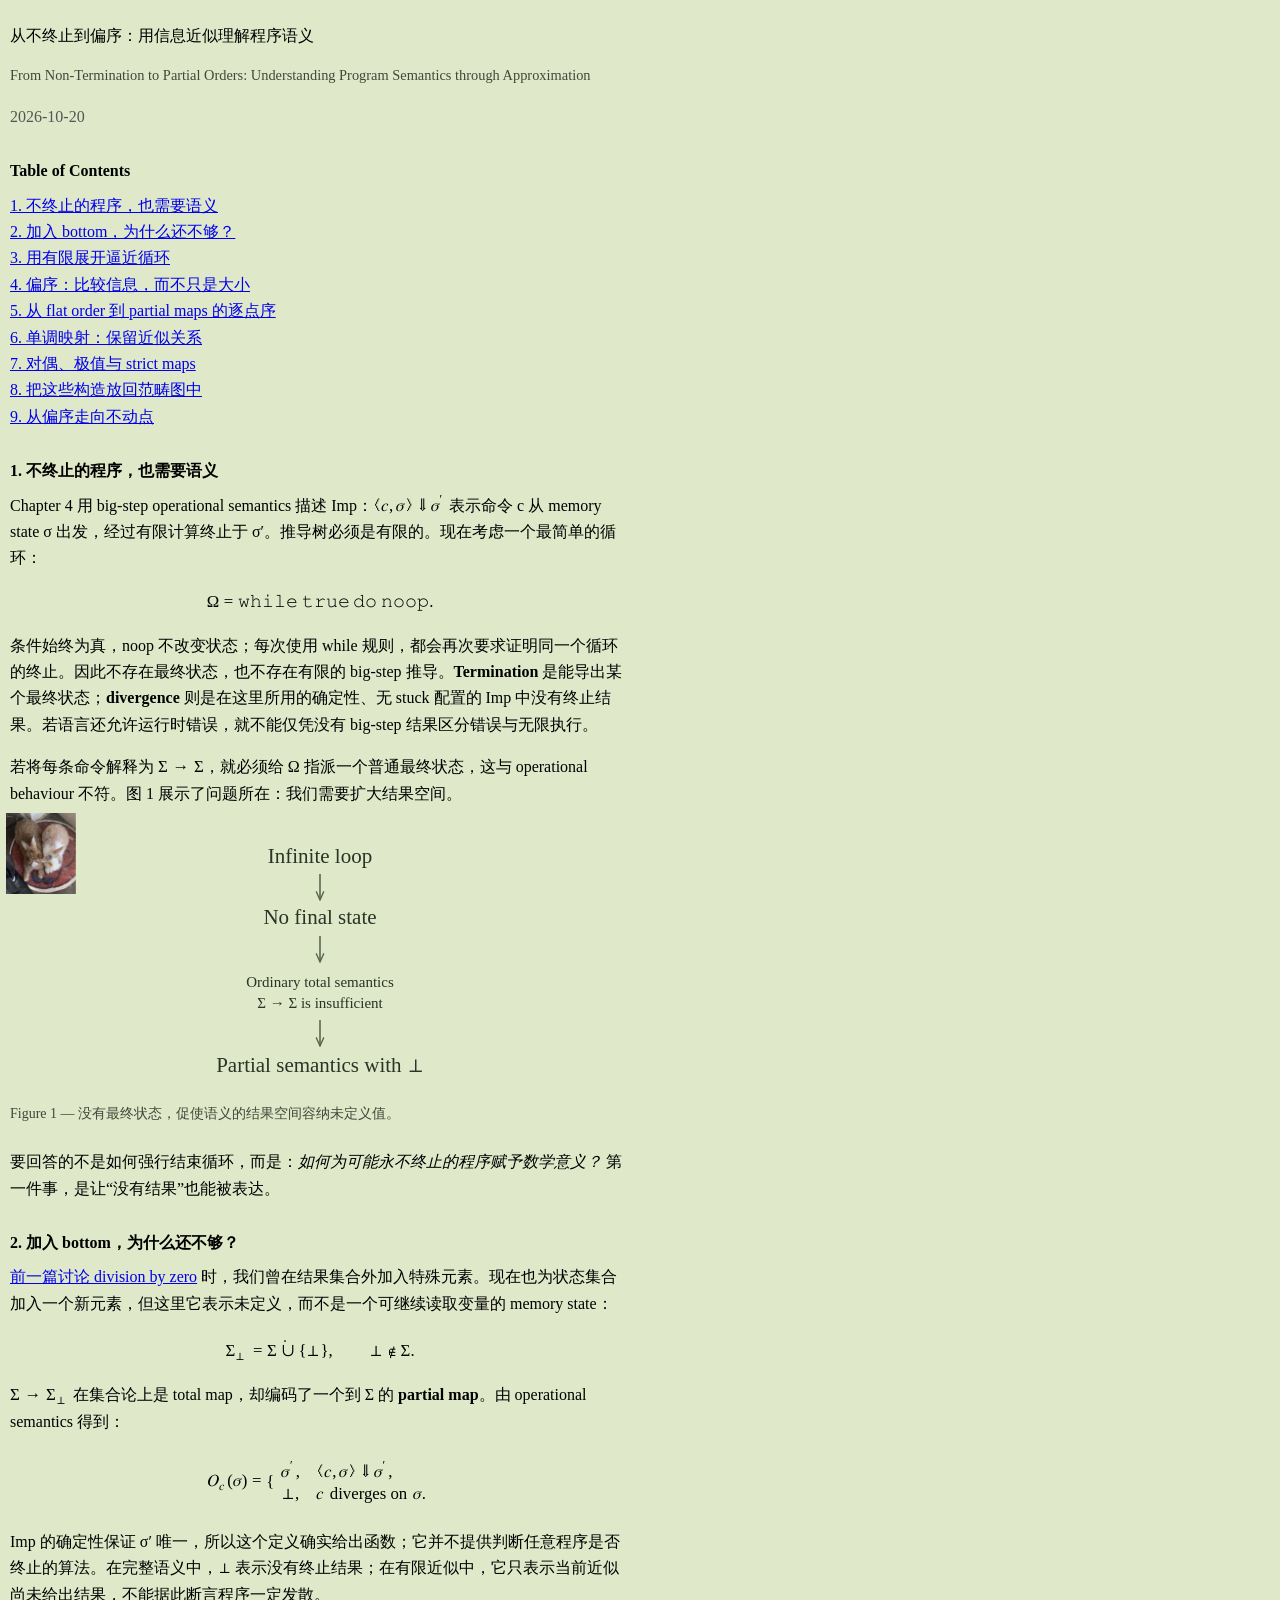
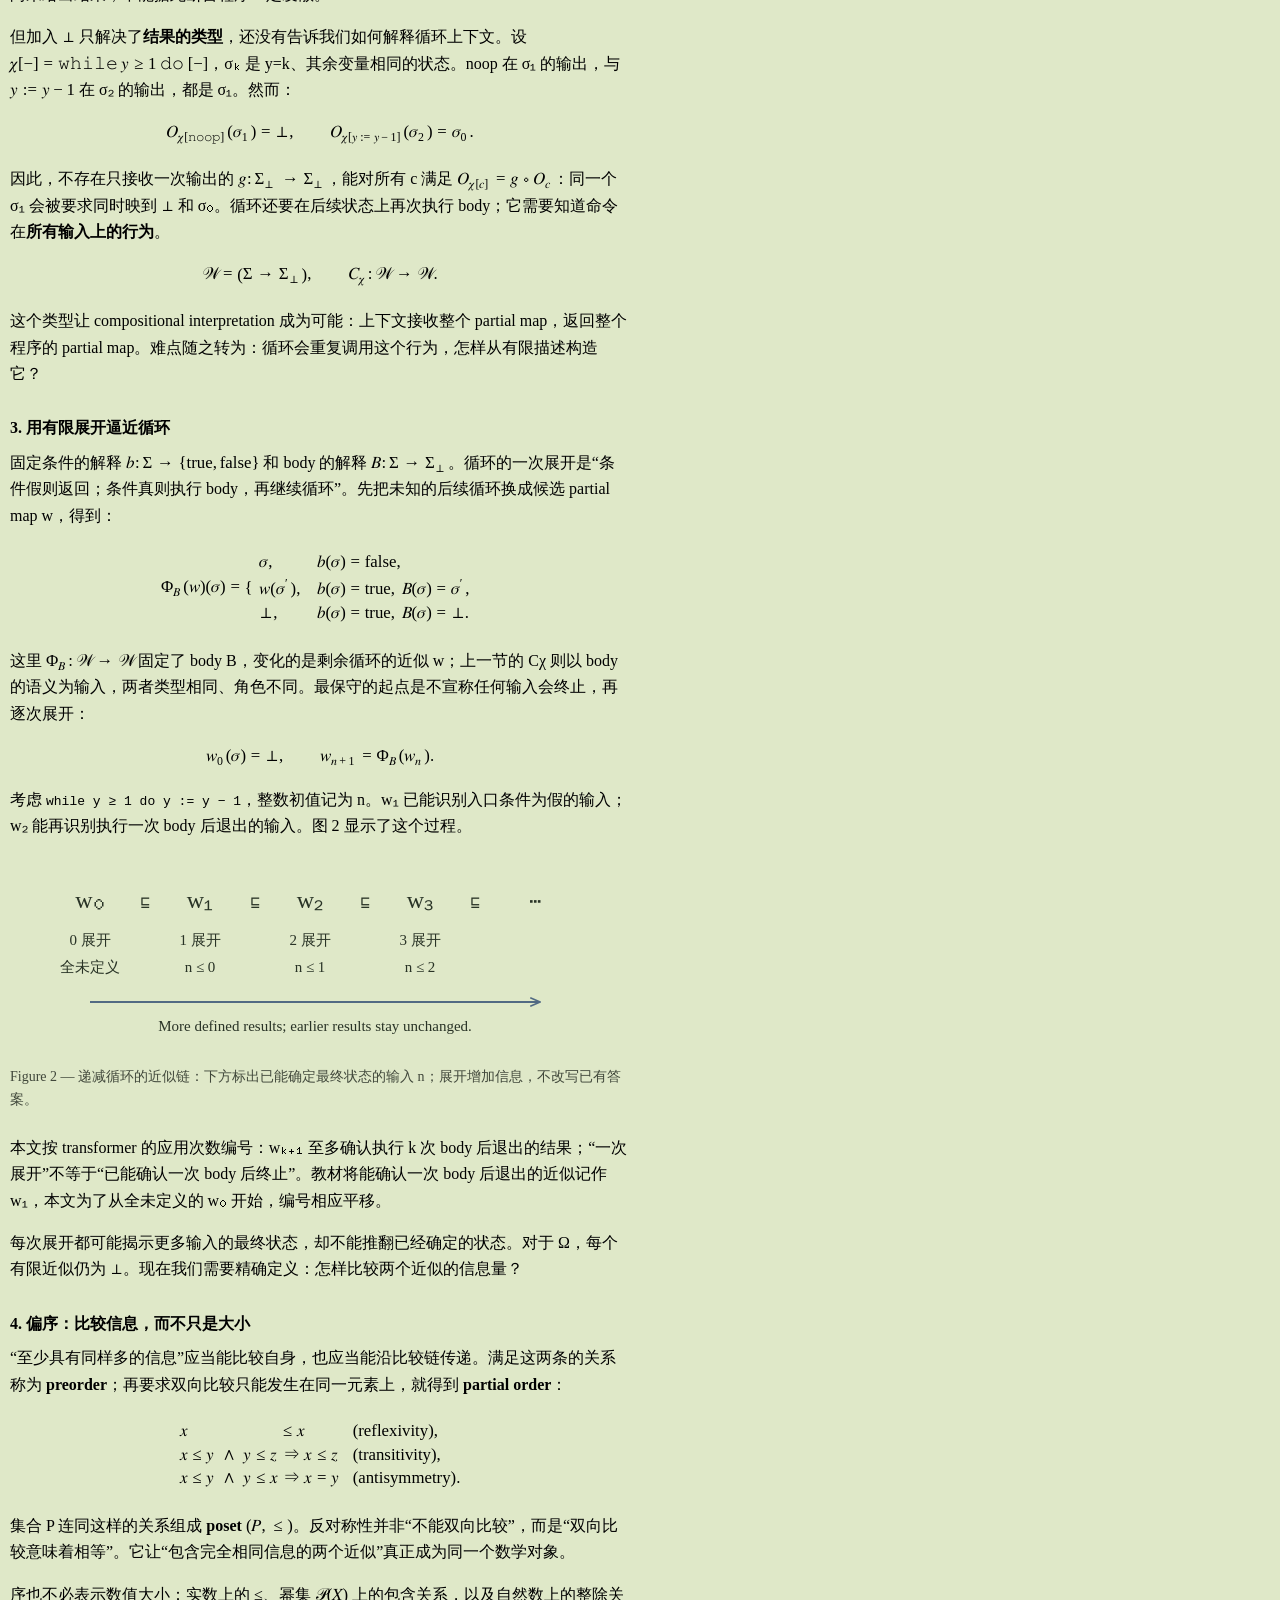
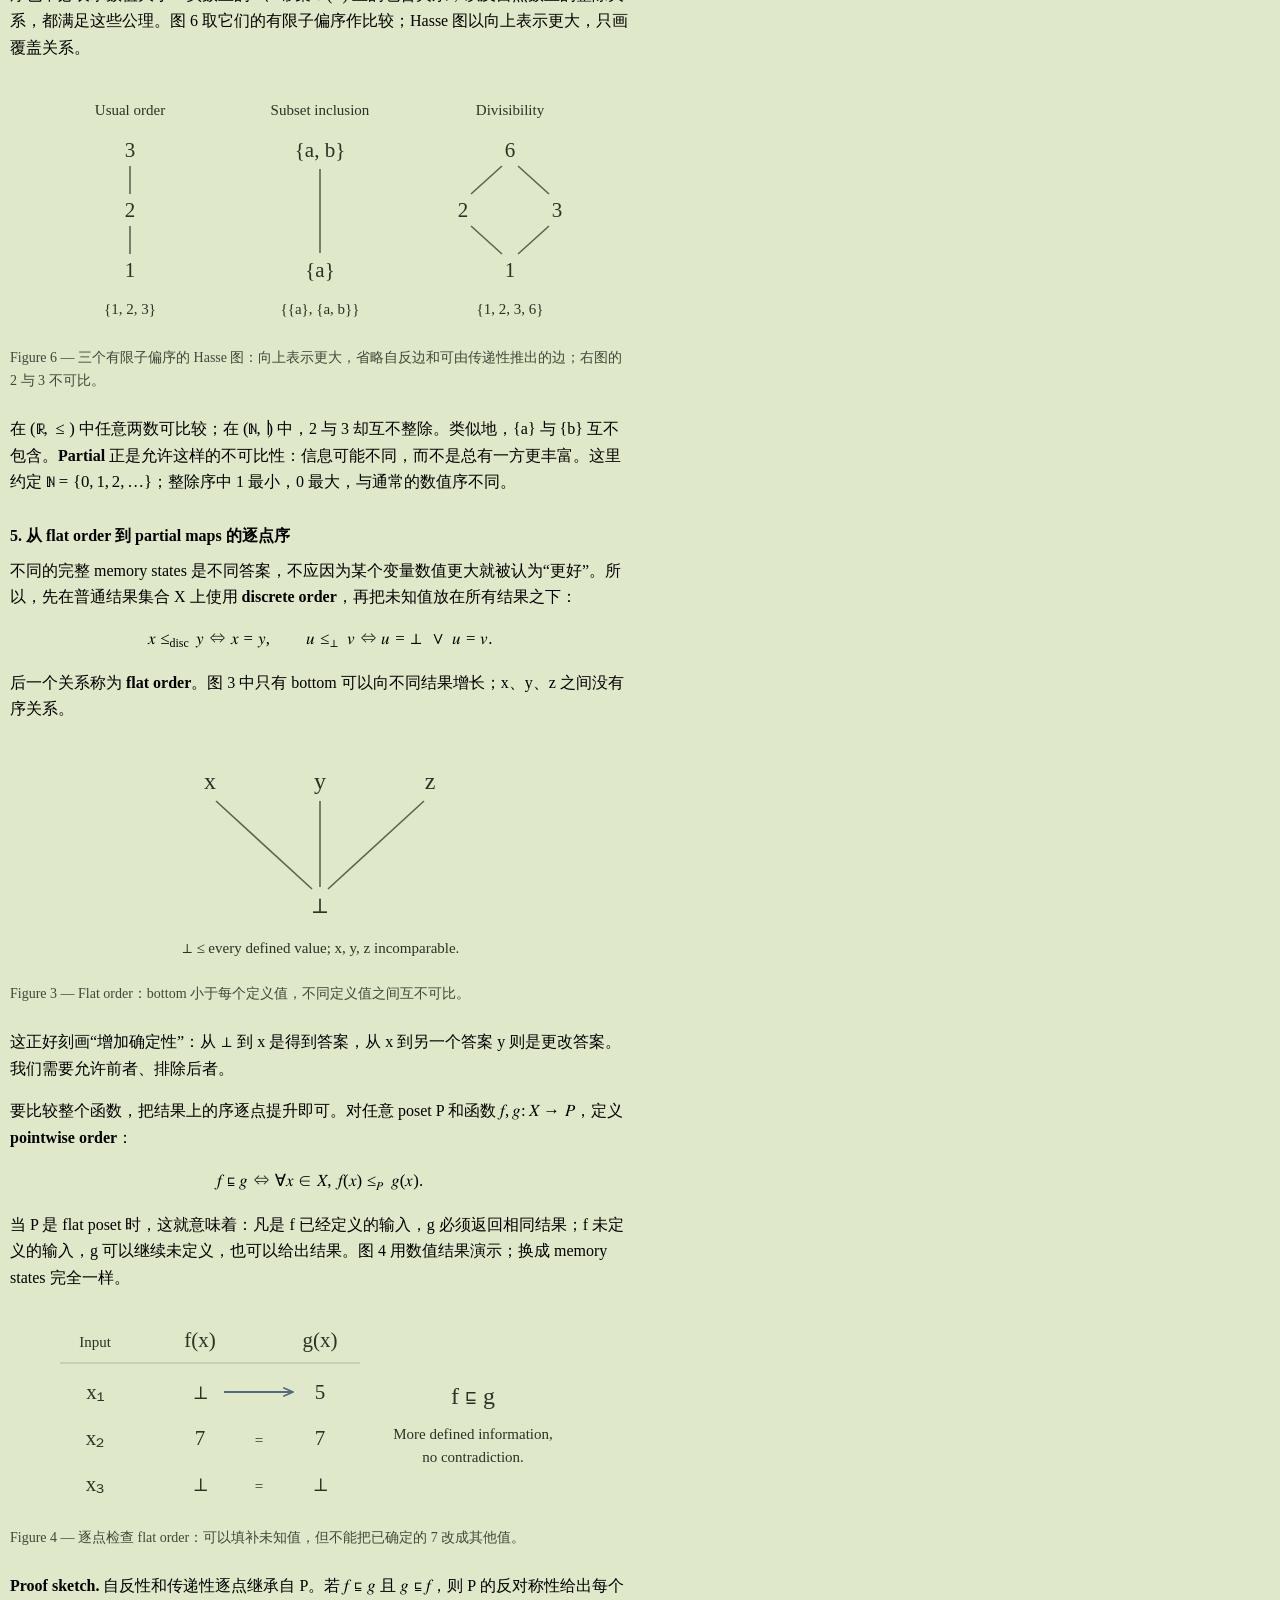
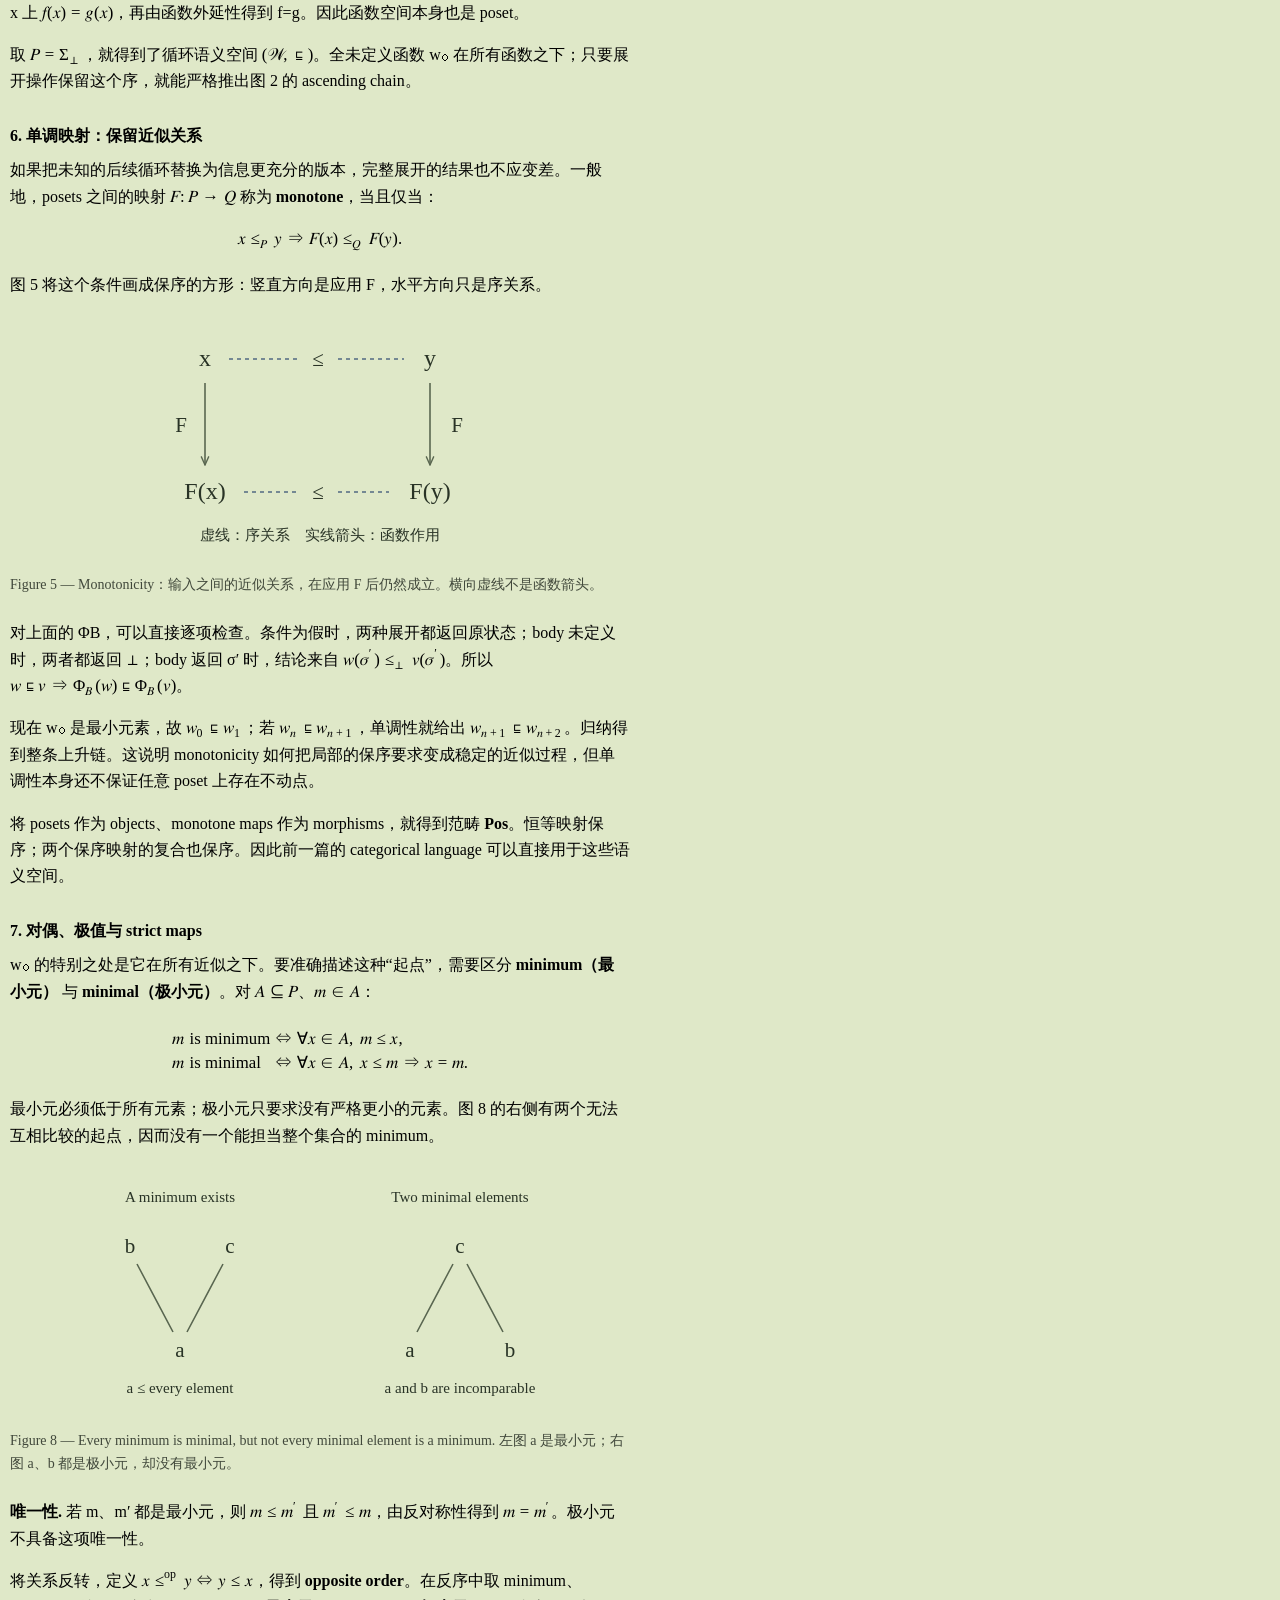
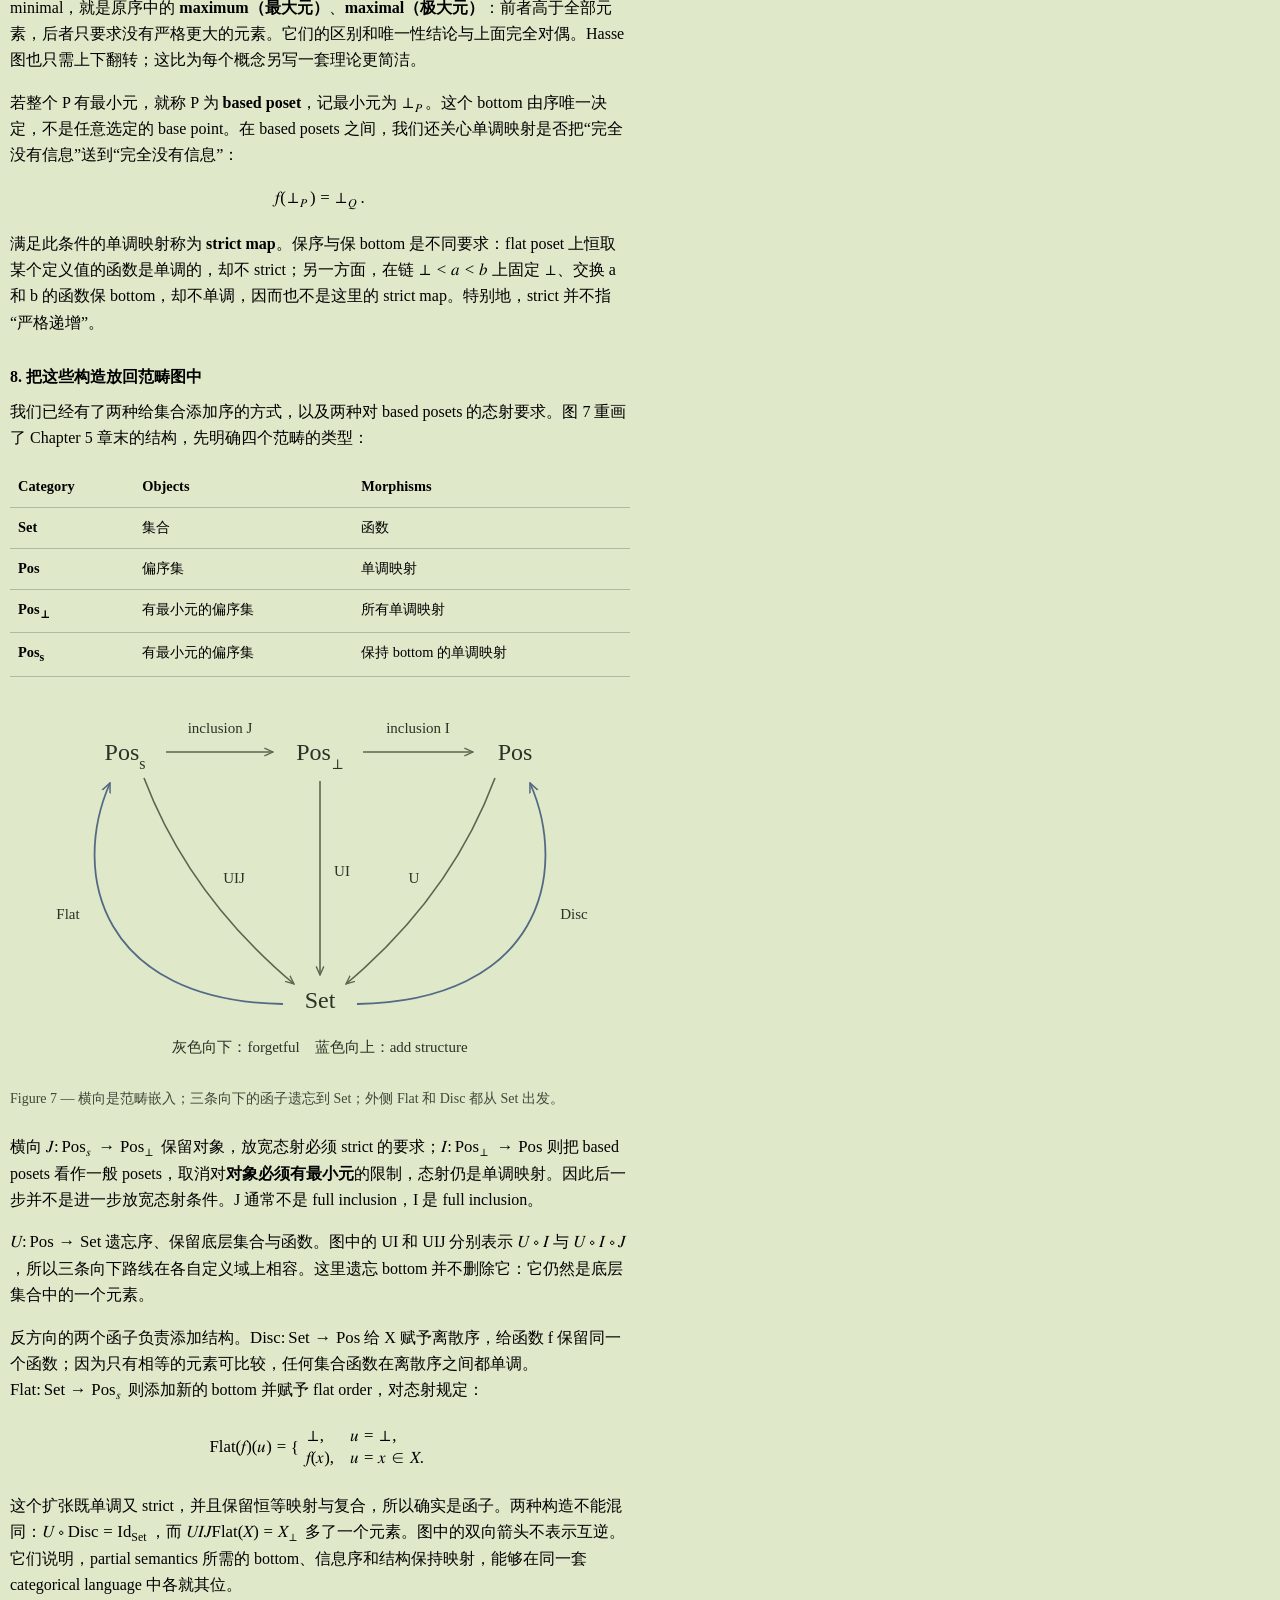
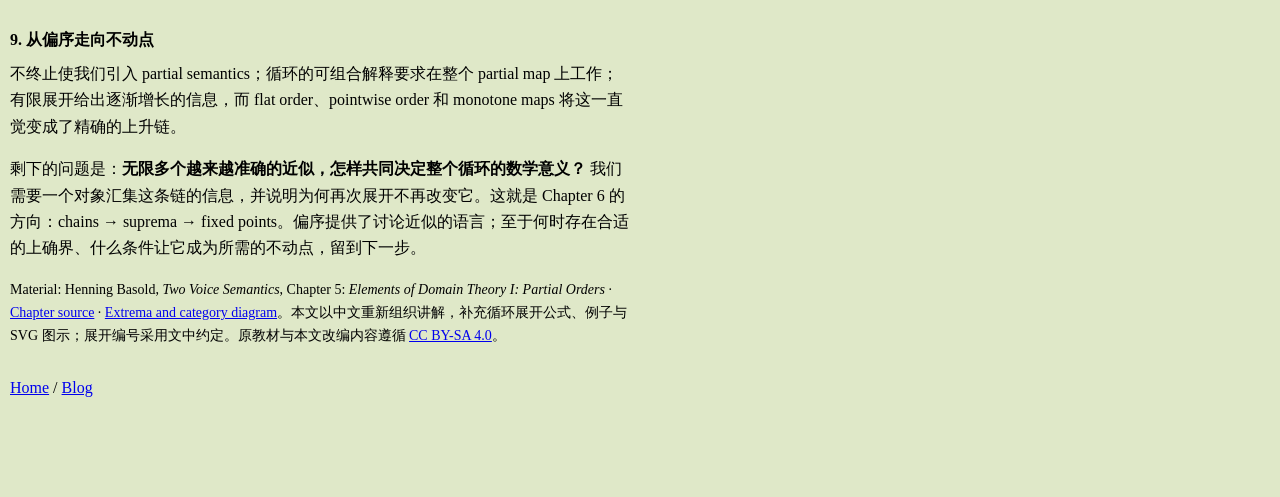
<file: blog/from-nontermination-to-partial-orders.html>
<!DOCTYPE html>
<html lang="zh-CN">
<head>
  <meta charset="UTF-8" />
  <meta name="viewport" content="width=device-width, initial-scale=1.0" />
  <title>从不终止到偏序：用信息近似理解程序语义 | 泽华Zehua</title>
  <link rel="stylesheet" href="../style.css" />
  <style>
    html { scroll-behavior: smooth; }
    .domain-post { line-height: 1.65; }
    .domain-post .post-title, .domain-post h3 { scroll-margin-top: 20px; }
    .domain-post .post-subtitle { font-size: 0.9em; color: #41483b; }
    .domain-post .post-toc { margin: 28px 0; }
    .domain-post .post-toc h3 { font-size: 1em; margin-bottom: 8px; }
    .domain-post .post-toc ul { padding: 0; margin: 0; list-style: none; }
    .domain-post .post-toc a, .domain-post .post-toc a:visited { color: #0000ee; }
    .domain-post a:focus-visible { outline: 2px solid currentColor; outline-offset: 3px; }
    .domain-post .equation { margin: 16px 0; overflow-x: auto; overflow-y: hidden; padding: 6px 0; }
    .domain-post math { font-family: "Cambria Math", "STIX Two Math", math; font-size: 1.05em; line-height: normal; }
    .domain-post .equation math { margin: 0 auto; }
    .domain-post figure { margin: 24px 0; }
    .domain-post .diagram-scroll { overflow-x: auto; padding: 4px 0; }
    .domain-post svg { display: block; width: 100%; height: auto; margin: auto; max-width: 560px; }
    .domain-post .wide-diagram { min-width: 450px; }
    .domain-post .compact-diagram { max-width: 360px; }
    .domain-post svg text { fill: #293326; font-family: Georgia, "Times New Roman", serif; font-size: 21px; text-anchor: middle; }
    .domain-post svg .label { font-size: 15px; font-style: normal; }
    .domain-post svg .math-label { font-family: "Cambria Math", "STIX Two Math", serif; font-size: 24px; }
    .domain-post svg .edge { fill: none; stroke: #596650; stroke-width: 1.6; }
    .domain-post svg .relation { fill: none; stroke: #526a83; stroke-width: 1.6; stroke-dasharray: 4 4; }
    .domain-post svg .construct { fill: none; stroke: #526a83; stroke-width: 1.8; }
    .domain-post svg .rule { stroke: #aebba0; stroke-width: 1; }
    .domain-post figcaption { margin-top: 8px; font-size: 0.875em; color: #41483b; }
    .domain-post .table-scroll { overflow-x: auto; margin: 16px 0; }
    .domain-post table { border-collapse: collapse; width: 100%; font-size: 0.9em; }
    .domain-post th, .domain-post td { border-bottom: 1px solid #aebba0; padding: 8px; text-align: left; vertical-align: top; }
    .domain-post .material { font-size: 0.875em; }
    @media (prefers-reduced-motion: reduce) { html { scroll-behavior: auto; } }
  </style>
</head>
<body>
  <main>
  <article class="domain-post">

<h2 class="post-title" id="article-title">从不终止到偏序：用信息近似理解程序语义</h2>
<p class="post-subtitle" lang="en">From Non-Termination to Partial Orders: Understanding Program Semantics through Approximation</p>
<p class="post-date"><time datetime="2026-10-20">2026-10-20</time></p>
<nav class="post-toc" aria-labelledby="toc-title">
<h3 id="toc-title">Table of Contents</h3>
<ul>
<li><a href="#nontermination">1. 不终止的程序，也需要语义</a></li>
<li><a href="#partial-semantics">2. 加入 bottom，为什么还不够？</a></li>
<li><a href="#unrolling">3. 用有限展开逼近循环</a></li>
<li><a href="#partial-orders">4. 偏序：比较信息，而不只是大小</a></li>
<li><a href="#flat-pointwise">5. 从 flat order 到 partial maps 的逐点序</a></li>
<li><a href="#monotonicity">6. 单调映射：保留近似关系</a></li>
<li><a href="#extrema">7. 对偶、极值与 strict maps</a></li>
<li><a href="#categories">8. 把这些构造放回范畴图中</a></li>
<li><a href="#fixed-points">9. 从偏序走向不动点</a></li>
</ul></nav>

<section class="post-section" aria-labelledby="nontermination">
<h3 id="nontermination">1. 不终止的程序，也需要语义</h3>
<p>Chapter 4 用 big-step operational semantics 描述 Imp：<math display="inline" xmlns="http://www.w3.org/1998/Math/MathML"><semantics><mrow><mo form="prefix" stretchy="false">⟨</mo><mi>c</mi><mo>,</mo><mi>σ</mi><mo form="postfix" stretchy="false">⟩</mo><mo>⇓</mo><msup><mi>σ</mi><mo>′</mo></msup></mrow><annotation encoding="application/x-tex">\langle c,\sigma\rangle\Downarrow\sigma'</annotation></semantics></math> 表示命令 c 从 memory state σ 出发，经过有限计算终止于 σ′。推导树必须是有限的。现在考虑一个最简单的循环：</p>
<div class="equation"><math display="block" xmlns="http://www.w3.org/1998/Math/MathML"><semantics><mrow><mi mathvariant="normal">Ω</mi><mo>=</mo><mrow><mi>𝚠</mi><mi>𝚑</mi><mi>𝚒</mi><mi>𝚕</mi><mi>𝚎</mi><mspace width="0.222em"></mspace><mi>𝚝</mi><mi>𝚛</mi><mi>𝚞</mi><mi>𝚎</mi><mspace width="0.222em"></mspace><mi>𝚍</mi><mi>𝚘</mi><mspace width="0.222em"></mspace><mi>𝚗</mi><mi>𝚘</mi><mi>𝚘</mi><mi>𝚙</mi></mrow><mi>.</mi></mrow><annotation encoding="application/x-tex">
\Omega=\mathtt{while\ true\ do\ noop}.
</annotation></semantics></math></div>
<p>条件始终为真，noop 不改变状态；每次使用 while 规则，都会再次要求证明同一个循环的终止。因此不存在最终状态，也不存在有限的 big-step 推导。<strong>Termination</strong> 是能导出某个最终状态；<strong>divergence</strong> 则是在这里所用的确定性、无 stuck 配置的 Imp 中没有终止结果。若语言还允许运行时错误，就不能仅凭没有 big-step 结果区分错误与无限执行。</p>
<p>若将每条命令解释为 <math display="inline" xmlns="http://www.w3.org/1998/Math/MathML"><semantics><mrow><mi mathvariant="normal">Σ</mi><mo>→</mo><mi mathvariant="normal">Σ</mi></mrow><annotation encoding="application/x-tex">\Sigma\to\Sigma</annotation></semantics></math>，就必须给 Ω 指派一个普通最终状态，这与 operational behaviour 不符。图 1 展示了问题所在：我们需要扩大结果空间。</p>
<figure id="figure-1">
<div class="diagram-scroll"><svg class="compact-diagram" xmlns="http://www.w3.org/2000/svg" viewBox="0 0 360 255" role="img" aria-labelledby="fig-1-title fig-1-desc">
<title id="fig-1-title">Figure 1 — Why Non-Termination Matters</title><desc id="fig-1-desc">没有最终状态，促使语义的结果空间容纳未定义值。</desc>
<defs><marker id="arrow-1" viewBox="0 0 10 10" refX="9" refY="5" markerWidth="6" markerHeight="6" orient="auto-start-reverse"><path d="M 0 1 L 9 5 L 0 9" fill="none" stroke="#596650" stroke-width="1.4"/></marker>
<marker id="blue-1" viewBox="0 0 10 10" refX="9" refY="5" markerWidth="6" markerHeight="6" orient="auto-start-reverse"><path d="M 0 1 L 9 5 L 0 9" fill="none" stroke="#526a83" stroke-width="1.4"/></marker></defs>

<text x="180" y="28">Infinite loop</text>
<path class="edge" d="M180 39 V65" marker-end="url(#arrow-1)"/>
<text x="180" y="89">No final state</text>
<path class="edge" d="M180 101 V127" marker-end="url(#arrow-1)"/>
<text class="label" x="180" y="152">Ordinary total semantics</text>
<text class="label" x="180" y="173">Σ → Σ is insufficient</text>
<path class="edge" d="M180 185 V211" marker-end="url(#arrow-1)"/>
<text x="180" y="237">Partial semantics with ⊥</text>
</svg></div><figcaption>Figure 1 — 没有最终状态，促使语义的结果空间容纳未定义值。</figcaption></figure>
<p>要回答的不是如何强行结束循环，而是：<em>如何为可能永不终止的程序赋予数学意义？</em> 第一件事，是让“没有结果”也能被表达。</p>
</section>

<section class="post-section" aria-labelledby="partial-semantics">
<h3 id="partial-semantics">2. 加入 bottom，为什么还不够？</h3>
<p><a href="./a-first-note.html#semantics-category-theory">前一篇讨论 division by zero</a> 时，我们曾在结果集合外加入特殊元素。现在也为状态集合加入一个新元素，但这里它表示未定义，而不是一个可继续读取变量的 memory state：</p>
<div class="equation"><math display="block" xmlns="http://www.w3.org/1998/Math/MathML"><semantics><mrow><msub><mi mathvariant="normal">Σ</mi><mi>⊥</mi></msub><mo>=</mo><mi mathvariant="normal">Σ</mi><mover><mo>∪</mo><mo accent="true">̇</mo></mover><mo form="prefix" stretchy="false">{</mo><mi>⊥</mi><mo form="postfix" stretchy="false">}</mo><mo>,</mo><mspace width="2.0em"></mspace><mi>⊥</mi><mo>∉</mo><mi mathvariant="normal">Σ</mi><mi>.</mi></mrow><annotation encoding="application/x-tex">
\Sigma_\bot=\Sigma\mathbin{\dot\cup}\{\bot\},\qquad \bot\notin\Sigma.
</annotation></semantics></math></div>
<p><math display="inline" xmlns="http://www.w3.org/1998/Math/MathML"><semantics><mrow><mi mathvariant="normal">Σ</mi><mo>→</mo><msub><mi mathvariant="normal">Σ</mi><mi>⊥</mi></msub></mrow><annotation encoding="application/x-tex">\Sigma\to\Sigma_\bot</annotation></semantics></math> 在集合论上是 total map，却编码了一个到 Σ 的 <strong>partial map</strong>。由 operational semantics 得到：</p>
<div class="equation"><math display="block" xmlns="http://www.w3.org/1998/Math/MathML"><semantics><mrow><msub><mi>O</mi><mi>c</mi></msub><mo form="prefix" stretchy="false">(</mo><mi>σ</mi><mo form="postfix" stretchy="false">)</mo><mo>=</mo><mrow><mo form="prefix" stretchy="true">{</mo><mtable><mtr><mtd columnalign="left" style="text-align: left"><msup><mi>σ</mi><mo>′</mo></msup><mo>,</mo></mtd><mtd columnalign="left" style="text-align: left"><mo form="prefix" stretchy="false">⟨</mo><mi>c</mi><mo>,</mo><mi>σ</mi><mo form="postfix" stretchy="false">⟩</mo><mo>⇓</mo><msup><mi>σ</mi><mo>′</mo></msup><mo>,</mo></mtd></mtr><mtr><mtd columnalign="left" style="text-align: left"><mi>⊥</mi><mo>,</mo></mtd><mtd columnalign="left" style="text-align: left"><mi>c</mi><mrow><mspace width="0.333em"></mspace><mtext mathvariant="normal"> diverges on </mtext><mspace width="0.333em"></mspace></mrow><mi>σ</mi><mi>.</mi></mtd></mtr></mtable></mrow></mrow><annotation encoding="application/x-tex">
O_c(\sigma)=\begin{cases}\sigma',&amp;\langle c,\sigma\rangle\Downarrow\sigma',\\\bot,&amp;c\text{ diverges on }\sigma.\end{cases}
</annotation></semantics></math></div>
<p>Imp 的确定性保证 σ′ 唯一，所以这个定义确实给出函数；它并不提供判断任意程序是否终止的算法。在完整语义中，⊥ 表示没有终止结果；在有限近似中，它只表示当前近似尚未给出结果，不能据此断言程序一定发散。</p>
<p>但加入 ⊥ 只解决了<strong>结果的类型</strong>，还没有告诉我们如何解释循环上下文。设 <math display="inline" xmlns="http://www.w3.org/1998/Math/MathML"><semantics><mrow><mi>χ</mi><mo form="prefix" stretchy="false">[</mo><mi>−</mi><mo form="postfix" stretchy="false">]</mo><mo>=</mo><mrow><mi>𝚠</mi><mi>𝚑</mi><mi>𝚒</mi><mi>𝚕</mi><mi>𝚎</mi></mrow><mspace width="0.222em"></mspace><mi>y</mi><mo>≥</mo><mn>1</mn><mspace width="0.222em"></mspace><mrow><mi>𝚍</mi><mi>𝚘</mi></mrow><mspace width="0.222em"></mspace><mo form="prefix" stretchy="false">[</mo><mi>−</mi></mrow><annotation encoding="application/x-tex">\chi[-]=\mathtt{while}\ y\geq1\ \mathtt{do}\ [-</annotation></semantics></math>]，σₖ 是 y=k、其余变量相同的状态。noop 在 σ₁ 的输出，与 <math display="inline" xmlns="http://www.w3.org/1998/Math/MathML"><semantics><mrow><mi>y</mi><mo>:=</mo><mi>y</mi><mo>−</mo><mn>1</mn></mrow><annotation encoding="application/x-tex">y:=y-1</annotation></semantics></math> 在 σ₂ 的输出，都是 σ₁。然而：</p>
<div class="equation"><math display="block" xmlns="http://www.w3.org/1998/Math/MathML"><semantics><mrow><msub><mi>O</mi><mrow><mi>χ</mi><mo form="prefix" stretchy="false">[</mo><mrow><mi>𝚗</mi><mi>𝚘</mi><mi>𝚘</mi><mi>𝚙</mi></mrow><mo form="postfix" stretchy="false">]</mo></mrow></msub><mo form="prefix" stretchy="false">(</mo><msub><mi>σ</mi><mn>1</mn></msub><mo form="postfix" stretchy="false">)</mo><mo>=</mo><mi>⊥</mi><mo>,</mo><mspace width="2.0em"></mspace><msub><mi>O</mi><mrow><mi>χ</mi><mo form="prefix" stretchy="false">[</mo><mi>y</mi><mo>:=</mo><mi>y</mi><mo>−</mo><mn>1</mn><mo form="postfix" stretchy="false">]</mo></mrow></msub><mo form="prefix" stretchy="false">(</mo><msub><mi>σ</mi><mn>2</mn></msub><mo form="postfix" stretchy="false">)</mo><mo>=</mo><msub><mi>σ</mi><mn>0</mn></msub><mi>.</mi></mrow><annotation encoding="application/x-tex">
O_{\chi[\mathtt{noop}]}(\sigma_1)=\bot,\qquad O_{\chi[y:=y-1]}(\sigma_2)=\sigma_0.
</annotation></semantics></math></div>
<p>因此，不存在只接收一次输出的 <math display="inline" xmlns="http://www.w3.org/1998/Math/MathML"><semantics><mrow><mi>g</mi><mo>:</mo><msub><mi mathvariant="normal">Σ</mi><mi>⊥</mi></msub><mo>→</mo><msub><mi mathvariant="normal">Σ</mi><mi>⊥</mi></msub></mrow><annotation encoding="application/x-tex">g:\Sigma_\bot\to\Sigma_\bot</annotation></semantics></math>，能对所有 c 满足 <math display="inline" xmlns="http://www.w3.org/1998/Math/MathML"><semantics><mrow><msub><mi>O</mi><mrow><mi>χ</mi><mo form="prefix" stretchy="false">[</mo><mi>c</mi><mo form="postfix" stretchy="false">]</mo></mrow></msub><mo>=</mo><mi>g</mi><mo>∘</mo><msub><mi>O</mi><mi>c</mi></msub></mrow><annotation encoding="application/x-tex">O_{\chi[c]}=g\circ O_c</annotation></semantics></math>：同一个 σ₁ 会被要求同时映到 ⊥ 和 σ₀。循环还要在后续状态上再次执行 body；它需要知道命令在<strong>所有输入上的行为</strong>。</p>
<div class="equation"><math display="block" xmlns="http://www.w3.org/1998/Math/MathML"><semantics><mrow><mi>𝒲</mi><mo>=</mo><mo form="prefix" maxsize="120%" minsize="120%" stretchy="true">(</mo><mi mathvariant="normal">Σ</mi><mo>→</mo><msub><mi mathvariant="normal">Σ</mi><mi>⊥</mi></msub><mo form="postfix" maxsize="120%" minsize="120%" stretchy="true">)</mo><mo>,</mo><mspace width="2.0em"></mspace><msub><mi>C</mi><mi>χ</mi></msub><mo>:</mo><mi>𝒲</mi><mo>→</mo><mi>𝒲</mi><mi>.</mi></mrow><annotation encoding="application/x-tex">
\mathcal W=\bigl(\Sigma\to\Sigma_\bot\bigr),\qquad C_\chi:\mathcal W\to\mathcal W.
</annotation></semantics></math></div>
<p>这个类型让 compositional interpretation 成为可能：上下文接收整个 partial map，返回整个程序的 partial map。难点随之转为：循环会重复调用这个行为，怎样从有限描述构造它？</p>
</section>

<section class="post-section" aria-labelledby="unrolling">
<h3 id="unrolling">3. 用有限展开逼近循环</h3>
<p>固定条件的解释 <math display="inline" xmlns="http://www.w3.org/1998/Math/MathML"><semantics><mrow><mi>b</mi><mo>:</mo><mi mathvariant="normal">Σ</mi><mo>→</mo><mo form="prefix" stretchy="false">{</mo><mrow><mi mathvariant="normal">t</mi><mi mathvariant="normal">r</mi><mi mathvariant="normal">u</mi><mi mathvariant="normal">e</mi></mrow><mo>,</mo><mrow><mi mathvariant="normal">f</mi><mi mathvariant="normal">a</mi><mi mathvariant="normal">l</mi><mi mathvariant="normal">s</mi><mi mathvariant="normal">e</mi></mrow><mo form="postfix" stretchy="false">}</mo></mrow><annotation encoding="application/x-tex">b:\Sigma\to\{\mathrm{true},\mathrm{false}\}</annotation></semantics></math> 和 body 的解释 <math display="inline" xmlns="http://www.w3.org/1998/Math/MathML"><semantics><mrow><mi>B</mi><mo>:</mo><mi mathvariant="normal">Σ</mi><mo>→</mo><msub><mi mathvariant="normal">Σ</mi><mi>⊥</mi></msub></mrow><annotation encoding="application/x-tex">B:\Sigma\to\Sigma_\bot</annotation></semantics></math>。循环的一次展开是“条件假则返回；条件真则执行 body，再继续循环”。先把未知的后续循环换成候选 partial map w，得到：</p>
<div class="equation"><math display="block" xmlns="http://www.w3.org/1998/Math/MathML"><semantics><mrow><msub><mi mathvariant="normal">Φ</mi><mi>B</mi></msub><mo form="prefix" stretchy="false">(</mo><mi>w</mi><mo form="postfix" stretchy="false">)</mo><mo form="prefix" stretchy="false">(</mo><mi>σ</mi><mo form="postfix" stretchy="false">)</mo><mo>=</mo><mrow><mo form="prefix" stretchy="true">{</mo><mtable><mtr><mtd columnalign="left" style="text-align: left"><mi>σ</mi><mo>,</mo></mtd><mtd columnalign="left" style="text-align: left"><mi>b</mi><mo form="prefix" stretchy="false">(</mo><mi>σ</mi><mo form="postfix" stretchy="false">)</mo><mo>=</mo><mrow><mi mathvariant="normal">f</mi><mi mathvariant="normal">a</mi><mi mathvariant="normal">l</mi><mi mathvariant="normal">s</mi><mi mathvariant="normal">e</mi></mrow><mo>,</mo></mtd></mtr><mtr><mtd columnalign="left" style="text-align: left"><mi>w</mi><mo form="prefix" stretchy="false">(</mo><msup><mi>σ</mi><mo>′</mo></msup><mo form="postfix" stretchy="false">)</mo><mo>,</mo></mtd><mtd columnalign="left" style="text-align: left"><mi>b</mi><mo form="prefix" stretchy="false">(</mo><mi>σ</mi><mo form="postfix" stretchy="false">)</mo><mo>=</mo><mrow><mi mathvariant="normal">t</mi><mi mathvariant="normal">r</mi><mi mathvariant="normal">u</mi><mi mathvariant="normal">e</mi></mrow><mo>,</mo><mspace width="0.222em"></mspace><mi>B</mi><mo form="prefix" stretchy="false">(</mo><mi>σ</mi><mo form="postfix" stretchy="false">)</mo><mo>=</mo><msup><mi>σ</mi><mo>′</mo></msup><mo>,</mo></mtd></mtr><mtr><mtd columnalign="left" style="text-align: left"><mi>⊥</mi><mo>,</mo></mtd><mtd columnalign="left" style="text-align: left"><mi>b</mi><mo form="prefix" stretchy="false">(</mo><mi>σ</mi><mo form="postfix" stretchy="false">)</mo><mo>=</mo><mrow><mi mathvariant="normal">t</mi><mi mathvariant="normal">r</mi><mi mathvariant="normal">u</mi><mi mathvariant="normal">e</mi></mrow><mo>,</mo><mspace width="0.222em"></mspace><mi>B</mi><mo form="prefix" stretchy="false">(</mo><mi>σ</mi><mo form="postfix" stretchy="false">)</mo><mo>=</mo><mi>⊥</mi><mi>.</mi></mtd></mtr></mtable></mrow></mrow><annotation encoding="application/x-tex">
\Phi_B(w)(\sigma)=\begin{cases}\sigma,&amp;b(\sigma)=\mathrm{false},\\w(\sigma'),&amp;b(\sigma)=\mathrm{true},\ B(\sigma)=\sigma',\\\bot,&amp;b(\sigma)=\mathrm{true},\ B(\sigma)=\bot.\end{cases}
</annotation></semantics></math></div>
<p>这里 <math display="inline" xmlns="http://www.w3.org/1998/Math/MathML"><semantics><mrow><msub><mi mathvariant="normal">Φ</mi><mi>B</mi></msub><mo>:</mo><mi>𝒲</mi><mo>→</mo><mi>𝒲</mi></mrow><annotation encoding="application/x-tex">\Phi_B:\mathcal W\to\mathcal W</annotation></semantics></math> 固定了 body B，变化的是剩余循环的近似 w；上一节的 Cχ 则以 body 的语义为输入，两者类型相同、角色不同。最保守的起点是不宣称任何输入会终止，再逐次展开：</p>
<div class="equation"><math display="block" xmlns="http://www.w3.org/1998/Math/MathML"><semantics><mrow><msub><mi>w</mi><mn>0</mn></msub><mo form="prefix" stretchy="false">(</mo><mi>σ</mi><mo form="postfix" stretchy="false">)</mo><mo>=</mo><mi>⊥</mi><mo>,</mo><mspace width="2.0em"></mspace><msub><mi>w</mi><mrow><mi>n</mi><mo>+</mo><mn>1</mn></mrow></msub><mo>=</mo><msub><mi mathvariant="normal">Φ</mi><mi>B</mi></msub><mo form="prefix" stretchy="false">(</mo><msub><mi>w</mi><mi>n</mi></msub><mo form="postfix" stretchy="false">)</mo><mi>.</mi></mrow><annotation encoding="application/x-tex">
w_0(\sigma)=\bot,\qquad w_{n+1}=\Phi_B(w_n).
</annotation></semantics></math></div>
<p>考虑 <code>while y ≥ 1 do y := y − 1</code>，整数初值记为 n。w₁ 已能识别入口条件为假的输入；w₂ 能再识别执行一次 body 后退出的输入。图 2 显示了这个过程。</p>
<figure id="figure-2">
<div class="diagram-scroll"><svg class="wide-diagram" xmlns="http://www.w3.org/2000/svg" viewBox="0 0 560 185" role="img" aria-labelledby="fig-2-title fig-2-desc">
<title id="fig-2-title">Figure 2 — Loop Approximation Chain</title><desc id="fig-2-desc">递减循环的近似链：下方标出已能确定最终状态的输入 n；展开增加信息，不改写已有答案。</desc>
<defs><marker id="arrow-2" viewBox="0 0 10 10" refX="9" refY="5" markerWidth="6" markerHeight="6" orient="auto-start-reverse"><path d="M 0 1 L 9 5 L 0 9" fill="none" stroke="#596650" stroke-width="1.4"/></marker>
<marker id="blue-2" viewBox="0 0 10 10" refX="9" refY="5" markerWidth="6" markerHeight="6" orient="auto-start-reverse"><path d="M 0 1 L 9 5 L 0 9" fill="none" stroke="#526a83" stroke-width="1.4"/></marker></defs>

<text class="math-label" x="50" y="40">w₀</text><text x="105" y="40">⊑</text>
<text class="math-label" x="160" y="40">w₁</text><text x="215" y="40">⊑</text>
<text class="math-label" x="270" y="40">w₂</text><text x="325" y="40">⊑</text>
<text class="math-label" x="380" y="40">w₃</text><text x="435" y="40">⊑</text><text x="495" y="40">⋯</text>
<text class="label" x="50" y="77">0 展开</text><text class="label" x="160" y="77">1 展开</text><text class="label" x="270" y="77">2 展开</text><text class="label" x="380" y="77">3 展开</text>
<text class="label" x="50" y="104">全未定义</text><text class="label" x="160" y="104">n ≤ 0</text><text class="label" x="270" y="104">n ≤ 1</text><text class="label" x="380" y="104">n ≤ 2</text>
<path class="construct" d="M50 134 H500" marker-end="url(#blue-2)"/>
<text class="label" x="275" y="163">More defined results; earlier results stay unchanged.</text>
</svg></div><figcaption>Figure 2 — 递减循环的近似链：下方标出已能确定最终状态的输入 n；展开增加信息，不改写已有答案。</figcaption></figure>
<p>本文按 transformer 的应用次数编号：wₖ₊₁ 至多确认执行 k 次 body 后退出的结果；“一次展开”不等于“已能确认一次 body 后终止”。教材将能确认一次 body 后退出的近似记作 w₁，本文为了从全未定义的 w₀ 开始，编号相应平移。</p>
<p>每次展开都可能揭示更多输入的最终状态，却不能推翻已经确定的状态。对于 Ω，每个有限近似仍为 ⊥。现在我们需要精确定义：怎样比较两个近似的信息量？</p>
</section>

<section class="post-section" aria-labelledby="partial-orders">
<h3 id="partial-orders">4. 偏序：比较信息，而不只是大小</h3>
<p>“至少具有同样多的信息”应当能比较自身，也应当能沿比较链传递。满足这两条的关系称为 <strong>preorder</strong>；再要求双向比较只能发生在同一元素上，就得到 <strong>partial order</strong>：</p>
<div class="equation"><math display="block" xmlns="http://www.w3.org/1998/Math/MathML"><semantics><mtable><mtr><mtd columnalign="right" style="text-align: right; padding-right: 0"><mi>x</mi></mtd><mtd columnalign="left" style="text-align: left; padding-left: 0"><mo>≤</mo><mi>x</mi></mtd><mtd columnalign="right" style="text-align: right; padding-right: 0"></mtd><mtd columnalign="left" style="text-align: left; padding-left: 0"><mtext mathvariant="normal">(reflexivity)</mtext><mo>,</mo></mtd></mtr><mtr><mtd columnalign="right" style="text-align: right; padding-right: 0"><mi>x</mi><mo>≤</mo><mi>y</mi><mspace width="0.222em"></mspace><mo>∧</mo><mspace width="0.222em"></mspace><mi>y</mi><mo>≤</mo><mi>z</mi></mtd><mtd columnalign="left" style="text-align: left; padding-left: 0"><mo>⇒</mo><mi>x</mi><mo>≤</mo><mi>z</mi></mtd><mtd columnalign="right" style="text-align: right; padding-right: 0"></mtd><mtd columnalign="left" style="text-align: left; padding-left: 0"><mtext mathvariant="normal">(transitivity)</mtext><mo>,</mo></mtd></mtr><mtr><mtd columnalign="right" style="text-align: right; padding-right: 0"><mi>x</mi><mo>≤</mo><mi>y</mi><mspace width="0.222em"></mspace><mo>∧</mo><mspace width="0.222em"></mspace><mi>y</mi><mo>≤</mo><mi>x</mi></mtd><mtd columnalign="left" style="text-align: left; padding-left: 0"><mo>⇒</mo><mi>x</mi><mo>=</mo><mi>y</mi></mtd><mtd columnalign="right" style="text-align: right; padding-right: 0"></mtd><mtd columnalign="left" style="text-align: left; padding-left: 0"><mtext mathvariant="normal">(antisymmetry)</mtext><mi>.</mi></mtd></mtr></mtable><annotation encoding="application/x-tex">
\begin{aligned}x&amp;\leq x &amp;&amp;\text{(reflexivity)},\\x\leq y\ \land\ y\leq z&amp;\Rightarrow x\leq z &amp;&amp;\text{(transitivity)},\\x\leq y\ \land\ y\leq x&amp;\Rightarrow x=y &amp;&amp;\text{(antisymmetry)}.\end{aligned}
</annotation></semantics></math></div>
<p>集合 P 连同这样的关系组成 <strong>poset</strong> <math display="inline" xmlns="http://www.w3.org/1998/Math/MathML"><semantics><mrow><mo form="prefix" stretchy="false">(</mo><mi>P</mi><mo>,</mo><mo>≤</mo><mo form="postfix" stretchy="false">)</mo></mrow><annotation encoding="application/x-tex">(P,\leq)</annotation></semantics></math>。反对称性并非“不能双向比较”，而是“双向比较意味着相等”。它让“包含完全相同信息的两个近似”真正成为同一个数学对象。</p>
<p>序也不必表示数值大小：实数上的 ≤、幂集 <math display="inline" xmlns="http://www.w3.org/1998/Math/MathML"><semantics><mrow><mi>𝒫</mi><mo form="prefix" stretchy="false">(</mo><mi>X</mi><mo form="postfix" stretchy="false">)</mo></mrow><annotation encoding="application/x-tex">\mathcal P(X)</annotation></semantics></math> 上的包含关系，以及自然数上的整除关系，都满足这些公理。图 6 取它们的有限子偏序作比较；Hasse 图以向上表示更大，只画覆盖关系。</p>
<figure id="figure-6">
<div class="diagram-scroll"><svg class="wide-diagram" xmlns="http://www.w3.org/2000/svg" viewBox="0 0 560 245" role="img" aria-labelledby="fig-6-title fig-6-desc">
<title id="fig-6-title">Figure 6 — Examples of Partial Orders</title><desc id="fig-6-desc">三个有限子偏序的 Hasse 图：向上表示更大，省略自反边和可由传递性推出的边；右图的 2 与 3 不可比。</desc>
<defs><marker id="arrow-6" viewBox="0 0 10 10" refX="9" refY="5" markerWidth="6" markerHeight="6" orient="auto-start-reverse"><path d="M 0 1 L 9 5 L 0 9" fill="none" stroke="#596650" stroke-width="1.4"/></marker>
<marker id="blue-6" viewBox="0 0 10 10" refX="9" refY="5" markerWidth="6" markerHeight="6" orient="auto-start-reverse"><path d="M 0 1 L 9 5 L 0 9" fill="none" stroke="#526a83" stroke-width="1.4"/></marker></defs>

<text class="label" x="90" y="26">Usual order</text><text class="label" x="280" y="26">Subset inclusion</text><text class="label" x="470" y="26">Divisibility</text>
<text x="90" y="68">3</text><text x="90" y="128">2</text><text x="90" y="188">1</text><path class="edge" d="M90 77 V105 M90 137 V165"/>
<text x="280" y="68">{a, b}</text><text x="280" y="188">{a}</text><path class="edge" d="M280 80 V164"/>
<text x="470" y="68">6</text><text x="423" y="128">2</text><text x="517" y="128">3</text><text x="470" y="188">1</text>
<path class="edge" d="M462 77 L431 105 M478 77 L509 105 M431 137 L462 165 M509 137 L478 165"/>
<text class="label" x="90" y="225">{1, 2, 3}</text><text class="label" x="280" y="225">{{a}, {a, b}}</text><text class="label" x="470" y="225">{1, 2, 3, 6}</text>
</svg></div><figcaption>Figure 6 — 三个有限子偏序的 Hasse 图：向上表示更大，省略自反边和可由传递性推出的边；右图的 2 与 3 不可比。</figcaption></figure>
<p>在 <math display="inline" xmlns="http://www.w3.org/1998/Math/MathML"><semantics><mrow><mo form="prefix" stretchy="false">(</mo><mi>ℝ</mi><mo>,</mo><mo>≤</mo><mo form="postfix" stretchy="false">)</mo></mrow><annotation encoding="application/x-tex">(\mathbb R,\leq)</annotation></semantics></math> 中任意两数可比较；在 <math display="inline" xmlns="http://www.w3.org/1998/Math/MathML"><semantics><mrow><mo form="prefix" stretchy="false">(</mo><mi>ℕ</mi><mo>,</mo><mi>∣</mi><mo form="postfix" stretchy="false">)</mo></mrow><annotation encoding="application/x-tex">(\mathbb N,\mid)</annotation></semantics></math> 中，2 与 3 却互不整除。类似地，{a} 与 {b} 互不包含。<strong>Partial</strong> 正是允许这样的不可比性：信息可能不同，而不是总有一方更丰富。这里约定 <math display="inline" xmlns="http://www.w3.org/1998/Math/MathML"><semantics><mrow><mi>ℕ</mi><mo>=</mo><mo form="prefix" stretchy="false">{</mo><mn>0</mn><mo>,</mo><mn>1</mn><mo>,</mo><mn>2</mn><mo>,</mo><mi>…</mi><mo form="postfix" stretchy="false">}</mo></mrow><annotation encoding="application/x-tex">\mathbb N=\{0,1,2,\ldots\}</annotation></semantics></math>；整除序中 1 最小，0 最大，与通常的数值序不同。</p>
</section>

<section class="post-section" aria-labelledby="flat-pointwise">
<h3 id="flat-pointwise">5. 从 flat order 到 partial maps 的逐点序</h3>
<p>不同的完整 memory states 是不同答案，不应因为某个变量数值更大就被认为“更好”。所以，先在普通结果集合 X 上使用 <strong>discrete order</strong>，再把未知值放在所有结果之下：</p>
<div class="equation"><math display="block" xmlns="http://www.w3.org/1998/Math/MathML"><semantics><mrow><mi>x</mi><msub><mo>≤</mo><mrow><mi mathvariant="normal">d</mi><mi mathvariant="normal">i</mi><mi mathvariant="normal">s</mi><mi mathvariant="normal">c</mi></mrow></msub><mi>y</mi><mo>⇔</mo><mi>x</mi><mo>=</mo><mi>y</mi><mo>,</mo><mspace width="2.0em"></mspace><mi>u</mi><msub><mo>≤</mo><mi>⊥</mi></msub><mi>v</mi><mo>⇔</mo><mi>u</mi><mo>=</mo><mi>⊥</mi><mspace width="0.222em"></mspace><mo>∨</mo><mspace width="0.222em"></mspace><mi>u</mi><mo>=</mo><mi>v</mi><mi>.</mi></mrow><annotation encoding="application/x-tex">
x\leq_{\mathrm{disc}}y\iff x=y,\qquad u\leq_\bot v\iff u=\bot\ \lor\ u=v.
</annotation></semantics></math></div>
<p>后一个关系称为 <strong>flat order</strong>。图 3 中只有 bottom 可以向不同结果增长；x、y、z 之间没有序关系。</p>
<figure id="figure-3">
<div class="diagram-scroll"><svg class="compact-diagram" xmlns="http://www.w3.org/2000/svg" viewBox="0 0 360 220" role="img" aria-labelledby="fig-3-title fig-3-desc">
<title id="fig-3-title">Figure 3 — Flat Poset</title><desc id="fig-3-desc">Flat order：bottom 小于每个定义值，不同定义值之间互不可比。</desc>
<defs><marker id="arrow-3" viewBox="0 0 10 10" refX="9" refY="5" markerWidth="6" markerHeight="6" orient="auto-start-reverse"><path d="M 0 1 L 9 5 L 0 9" fill="none" stroke="#596650" stroke-width="1.4"/></marker>
<marker id="blue-3" viewBox="0 0 10 10" refX="9" refY="5" markerWidth="6" markerHeight="6" orient="auto-start-reverse"><path d="M 0 1 L 9 5 L 0 9" fill="none" stroke="#526a83" stroke-width="1.4"/></marker></defs>

<path class="edge" d="M172 139 L76 51 M180 137 V51 M188 139 L284 51"/>
<text class="math-label" x="70" y="39">x</text><text class="math-label" x="180" y="39">y</text><text class="math-label" x="290" y="39">z</text>
<text class="math-label" x="180" y="163">⊥</text><text class="label" x="180" y="203">⊥ ≤ every defined value; x, y, z incomparable.</text>
</svg></div><figcaption>Figure 3 — Flat order：bottom 小于每个定义值，不同定义值之间互不可比。</figcaption></figure>
<p>这正好刻画“增加确定性”：从 ⊥ 到 x 是得到答案，从 x 到另一个答案 y 则是更改答案。我们需要允许前者、排除后者。</p>
<p>要比较整个函数，把结果上的序逐点提升即可。对任意 poset P 和函数 <math display="inline" xmlns="http://www.w3.org/1998/Math/MathML"><semantics><mrow><mi>f</mi><mo>,</mo><mi>g</mi><mo>:</mo><mi>X</mi><mo>→</mo><mi>P</mi></mrow><annotation encoding="application/x-tex">f,g:X\to P</annotation></semantics></math>，定义 <strong>pointwise order</strong>：</p>
<div class="equation"><math display="block" xmlns="http://www.w3.org/1998/Math/MathML"><semantics><mrow><mi>f</mi><mo>⊑</mo><mi>g</mi><mo>⇔</mo><mo>∀</mo><mi>x</mi><mo>∈</mo><mi>X</mi><mo>,</mo><mspace width="0.222em"></mspace><mi>f</mi><mo form="prefix" stretchy="false">(</mo><mi>x</mi><mo form="postfix" stretchy="false">)</mo><msub><mo>≤</mo><mi>P</mi></msub><mi>g</mi><mo form="prefix" stretchy="false">(</mo><mi>x</mi><mo form="postfix" stretchy="false">)</mo><mi>.</mi></mrow><annotation encoding="application/x-tex">
f\sqsubseteq g\iff\forall x\in X,\ f(x)\leq_P g(x).
</annotation></semantics></math></div>
<p>当 P 是 flat poset 时，这就意味着：凡是 f 已经定义的输入，g 必须返回相同结果；f 未定义的输入，g 可以继续未定义，也可以给出结果。图 4 用数值结果演示；换成 memory states 完全一样。</p>
<figure id="figure-4">
<div class="diagram-scroll"><svg class="wide-diagram" xmlns="http://www.w3.org/2000/svg" viewBox="0 0 560 195" role="img" aria-labelledby="fig-4-title fig-4-desc">
<title id="fig-4-title">Figure 4 — Pointwise Order on Partial Maps</title><desc id="fig-4-desc">逐点检查 flat order：可以填补未知值，但不能把已确定的 7 改成其他值。</desc>
<defs><marker id="arrow-4" viewBox="0 0 10 10" refX="9" refY="5" markerWidth="6" markerHeight="6" orient="auto-start-reverse"><path d="M 0 1 L 9 5 L 0 9" fill="none" stroke="#596650" stroke-width="1.4"/></marker>
<marker id="blue-4" viewBox="0 0 10 10" refX="9" refY="5" markerWidth="6" markerHeight="6" orient="auto-start-reverse"><path d="M 0 1 L 9 5 L 0 9" fill="none" stroke="#526a83" stroke-width="1.4"/></marker></defs>

<text class="label" x="55" y="28">Input</text><text x="160" y="28">f(x)</text><text x="280" y="28">g(x)</text>
<path class="rule" d="M20 44 H320"/>
<text x="55" y="80">x₁</text><text x="160" y="80">⊥</text><text x="280" y="80">5</text>
<path class="construct" d="M184 73 H253" marker-end="url(#blue-4)"/>
<text x="55" y="126">x₂</text><text x="160" y="126">7</text><text x="280" y="126">7</text><text class="label" x="219" y="126">=</text>
<text x="55" y="172">x₃</text><text x="160" y="172">⊥</text><text x="280" y="172">⊥</text><text class="label" x="219" y="172">=</text>
<text class="math-label" x="433" y="85">f ⊑ g</text><text class="label" x="433" y="120">More defined information,</text><text class="label" x="433" y="143">no contradiction.</text>
</svg></div><figcaption>Figure 4 — 逐点检查 flat order：可以填补未知值，但不能把已确定的 7 改成其他值。</figcaption></figure>
<p><strong>Proof sketch.</strong> 自反性和传递性逐点继承自 P。若 <math display="inline" xmlns="http://www.w3.org/1998/Math/MathML"><semantics><mrow><mi>f</mi><mo>⊑</mo><mi>g</mi></mrow><annotation encoding="application/x-tex">f\sqsubseteq g</annotation></semantics></math> 且 <math display="inline" xmlns="http://www.w3.org/1998/Math/MathML"><semantics><mrow><mi>g</mi><mo>⊑</mo><mi>f</mi></mrow><annotation encoding="application/x-tex">g\sqsubseteq f</annotation></semantics></math>，则 P 的反对称性给出每个 x 上 <math display="inline" xmlns="http://www.w3.org/1998/Math/MathML"><semantics><mrow><mi>f</mi><mo form="prefix" stretchy="false">(</mo><mi>x</mi><mo form="postfix" stretchy="false">)</mo><mo>=</mo><mi>g</mi><mo form="prefix" stretchy="false">(</mo><mi>x</mi><mo form="postfix" stretchy="false">)</mo></mrow><annotation encoding="application/x-tex">f(x)=g(x)</annotation></semantics></math>，再由函数外延性得到 f=g。因此函数空间本身也是 poset。</p>
<p>取 <math display="inline" xmlns="http://www.w3.org/1998/Math/MathML"><semantics><mrow><mi>P</mi><mo>=</mo><msub><mi mathvariant="normal">Σ</mi><mi>⊥</mi></msub></mrow><annotation encoding="application/x-tex">P=\Sigma_\bot</annotation></semantics></math>，就得到了循环语义空间 <math display="inline" xmlns="http://www.w3.org/1998/Math/MathML"><semantics><mrow><mo form="prefix" stretchy="false">(</mo><mi>𝒲</mi><mo>,</mo><mo>⊑</mo><mo form="postfix" stretchy="false">)</mo></mrow><annotation encoding="application/x-tex">(\mathcal W,\sqsubseteq)</annotation></semantics></math>。全未定义函数 w₀ 在所有函数之下；只要展开操作保留这个序，就能严格推出图 2 的 ascending chain。</p>
</section>

<section class="post-section" aria-labelledby="monotonicity">
<h3 id="monotonicity">6. 单调映射：保留近似关系</h3>
<p>如果把未知的后续循环替换为信息更充分的版本，完整展开的结果也不应变差。一般地，posets 之间的映射 <math display="inline" xmlns="http://www.w3.org/1998/Math/MathML"><semantics><mrow><mi>F</mi><mo>:</mo><mi>P</mi><mo>→</mo><mi>Q</mi></mrow><annotation encoding="application/x-tex">F:P\to Q</annotation></semantics></math> 称为 <strong>monotone</strong>，当且仅当：</p>
<div class="equation"><math display="block" xmlns="http://www.w3.org/1998/Math/MathML"><semantics><mrow><mi>x</mi><msub><mo>≤</mo><mi>P</mi></msub><mi>y</mi><mo>⇒</mo><mi>F</mi><mo form="prefix" stretchy="false">(</mo><mi>x</mi><mo form="postfix" stretchy="false">)</mo><msub><mo>≤</mo><mi>Q</mi></msub><mi>F</mi><mo form="prefix" stretchy="false">(</mo><mi>y</mi><mo form="postfix" stretchy="false">)</mo><mi>.</mi></mrow><annotation encoding="application/x-tex">
x\leq_P y\Rightarrow F(x)\leq_Q F(y).
</annotation></semantics></math></div>
<p>图 5 将这个条件画成保序的方形：竖直方向是应用 F，水平方向只是序关系。</p>
<figure id="figure-5">
<div class="diagram-scroll"><svg class="compact-diagram" xmlns="http://www.w3.org/2000/svg" viewBox="0 0 360 235" role="img" aria-labelledby="fig-5-title fig-5-desc">
<title id="fig-5-title">Figure 5 — Monotonicity</title><desc id="fig-5-desc">Monotonicity：输入之间的近似关系，在应用 F 后仍然成立。横向虚线不是函数箭头。</desc>
<defs><marker id="arrow-5" viewBox="0 0 10 10" refX="9" refY="5" markerWidth="6" markerHeight="6" orient="auto-start-reverse"><path d="M 0 1 L 9 5 L 0 9" fill="none" stroke="#596650" stroke-width="1.4"/></marker>
<marker id="blue-5" viewBox="0 0 10 10" refX="9" refY="5" markerWidth="6" markerHeight="6" orient="auto-start-reverse"><path d="M 0 1 L 9 5 L 0 9" fill="none" stroke="#526a83" stroke-width="1.4"/></marker></defs>

<text class="math-label" x="65" y="40">x</text><text class="math-label" x="290" y="40">y</text>
<path class="relation" d="M89 33 H157 M198 33 H264"/><text x="178" y="40">≤</text>
<path class="edge" d="M65 57 V139" marker-end="url(#arrow-5)"/>
<path class="edge" d="M290 57 V139" marker-end="url(#arrow-5)"/>
<text x="41" y="106">F</text><text x="317" y="106">F</text>
<text class="math-label" x="65" y="173">F(x)</text><text class="math-label" x="290" y="173">F(y)</text>
<path class="relation" d="M104 166 H157 M198 166 H249"/><text x="178" y="173">≤</text>
<text class="label" x="180" y="214">虚线：序关系　实线箭头：函数作用</text>
</svg></div><figcaption>Figure 5 — Monotonicity：输入之间的近似关系，在应用 F 后仍然成立。横向虚线不是函数箭头。</figcaption></figure>
<p>对上面的 ΦB，可以直接逐项检查。条件为假时，两种展开都返回原状态；body 未定义时，两者都返回 ⊥；body 返回 σ′ 时，结论来自 <math display="inline" xmlns="http://www.w3.org/1998/Math/MathML"><semantics><mrow><mi>w</mi><mo form="prefix" stretchy="false">(</mo><msup><mi>σ</mi><mo>′</mo></msup><mo form="postfix" stretchy="false">)</mo><msub><mo>≤</mo><mi>⊥</mi></msub><mi>v</mi><mo form="prefix" stretchy="false">(</mo><msup><mi>σ</mi><mo>′</mo></msup><mo form="postfix" stretchy="false">)</mo></mrow><annotation encoding="application/x-tex">w(\sigma')\leq_\bot v(\sigma')</annotation></semantics></math>。所以 <math display="inline" xmlns="http://www.w3.org/1998/Math/MathML"><semantics><mrow><mi>w</mi><mo>⊑</mo><mi>v</mi><mo>⇒</mo><msub><mi mathvariant="normal">Φ</mi><mi>B</mi></msub><mo form="prefix" stretchy="false">(</mo><mi>w</mi><mo form="postfix" stretchy="false">)</mo><mo>⊑</mo><msub><mi mathvariant="normal">Φ</mi><mi>B</mi></msub><mo form="prefix" stretchy="false">(</mo><mi>v</mi><mo form="postfix" stretchy="false">)</mo></mrow><annotation encoding="application/x-tex">w\sqsubseteq v\Rightarrow\Phi_B(w)\sqsubseteq\Phi_B(v)</annotation></semantics></math>。</p>
<p>现在 w₀ 是最小元素，故 <math display="inline" xmlns="http://www.w3.org/1998/Math/MathML"><semantics><mrow><msub><mi>w</mi><mn>0</mn></msub><mo>⊑</mo><msub><mi>w</mi><mn>1</mn></msub></mrow><annotation encoding="application/x-tex">w_0\sqsubseteq w_1</annotation></semantics></math>；若 <math display="inline" xmlns="http://www.w3.org/1998/Math/MathML"><semantics><mrow><msub><mi>w</mi><mi>n</mi></msub><mo>⊑</mo><msub><mi>w</mi><mrow><mi>n</mi><mo>+</mo><mn>1</mn></mrow></msub></mrow><annotation encoding="application/x-tex">w_n\sqsubseteq w_{n+1}</annotation></semantics></math>，单调性就给出 <math display="inline" xmlns="http://www.w3.org/1998/Math/MathML"><semantics><mrow><msub><mi>w</mi><mrow><mi>n</mi><mo>+</mo><mn>1</mn></mrow></msub><mo>⊑</mo><msub><mi>w</mi><mrow><mi>n</mi><mo>+</mo><mn>2</mn></mrow></msub></mrow><annotation encoding="application/x-tex">w_{n+1}\sqsubseteq w_{n+2}</annotation></semantics></math>。归纳得到整条上升链。这说明 monotonicity 如何把局部的保序要求变成稳定的近似过程，但单调性本身还不保证任意 poset 上存在不动点。</p>
<p>将 posets 作为 objects、monotone maps 作为 morphisms，就得到范畴 <strong>Pos</strong>。恒等映射保序；两个保序映射的复合也保序。因此前一篇的 categorical language 可以直接用于这些语义空间。</p>
</section>

<section class="post-section" aria-labelledby="extrema">
<h3 id="extrema">7. 对偶、极值与 strict maps</h3>
<p>w₀ 的特别之处是它在所有近似之下。要准确描述这种“起点”，需要区分 <strong>minimum（最小元）</strong> 与 <strong>minimal（极小元）</strong>。对 <math display="inline" xmlns="http://www.w3.org/1998/Math/MathML"><semantics><mrow><mi>A</mi><mo>⊆</mo><mi>P</mi></mrow><annotation encoding="application/x-tex">A\subseteq P</annotation></semantics></math>、<math display="inline" xmlns="http://www.w3.org/1998/Math/MathML"><semantics><mrow><mi>m</mi><mo>∈</mo><mi>A</mi></mrow><annotation encoding="application/x-tex">m\in A</annotation></semantics></math>：</p>
<div class="equation"><math display="block" xmlns="http://www.w3.org/1998/Math/MathML"><semantics><mtable><mtr><mtd columnalign="right" style="text-align: right; padding-right: 0"><mi>m</mi><mrow><mspace width="0.333em"></mspace><mtext mathvariant="normal"> is minimum</mtext></mrow></mtd><mtd columnalign="left" style="text-align: left; padding-left: 0"><mo>⇔</mo><mo>∀</mo><mi>x</mi><mo>∈</mo><mi>A</mi><mo>,</mo><mspace width="0.222em"></mspace><mi>m</mi><mo>≤</mo><mi>x</mi><mo>,</mo></mtd></mtr><mtr><mtd columnalign="right" style="text-align: right; padding-right: 0"><mi>m</mi><mrow><mspace width="0.333em"></mspace><mtext mathvariant="normal"> is minimal</mtext></mrow></mtd><mtd columnalign="left" style="text-align: left; padding-left: 0"><mo>⇔</mo><mo>∀</mo><mi>x</mi><mo>∈</mo><mi>A</mi><mo>,</mo><mspace width="0.222em"></mspace><mi>x</mi><mo>≤</mo><mi>m</mi><mo>⇒</mo><mi>x</mi><mo>=</mo><mi>m</mi><mi>.</mi></mtd></mtr></mtable><annotation encoding="application/x-tex">
\begin{aligned}m\text{ is minimum}&amp;\iff\forall x\in A,\ m\leq x,\\m\text{ is minimal}&amp;\iff\forall x\in A,\ x\leq m\Rightarrow x=m.\end{aligned}
</annotation></semantics></math></div>
<p>最小元必须低于所有元素；极小元只要求没有严格更小的元素。图 8 的右侧有两个无法互相比较的起点，因而没有一个能担当整个集合的 minimum。</p>
<figure id="figure-8">
<div class="diagram-scroll"><svg class="wide-diagram" xmlns="http://www.w3.org/2000/svg" viewBox="0 0 560 240" role="img" aria-labelledby="fig-8-title fig-8-desc">
<title id="fig-8-title">Figure 8 — Minimum vs Minimal</title><desc id="fig-8-desc">Every minimum is minimal, but not every minimal element is a minimum. 左图 a 是最小元；右图 a、b 都是极小元，却没有最小元。</desc>
<defs><marker id="arrow-8" viewBox="0 0 10 10" refX="9" refY="5" markerWidth="6" markerHeight="6" orient="auto-start-reverse"><path d="M 0 1 L 9 5 L 0 9" fill="none" stroke="#596650" stroke-width="1.4"/></marker>
<marker id="blue-8" viewBox="0 0 10 10" refX="9" refY="5" markerWidth="6" markerHeight="6" orient="auto-start-reverse"><path d="M 0 1 L 9 5 L 0 9" fill="none" stroke="#526a83" stroke-width="1.4"/></marker></defs>

<text class="label" x="140" y="25">A minimum exists</text><text class="label" x="420" y="25">Two minimal elements</text>
<text x="90" y="76">b</text><text x="190" y="76">c</text><text x="140" y="180">a</text>
<path class="edge" d="M97 87 L133 155 M183 87 L147 155"/>
<text class="label" x="140" y="216">a ≤ every element</text>
<text x="420" y="76">c</text><text x="370" y="180">a</text><text x="470" y="180">b</text>
<path class="edge" d="M413 87 L377 155 M427 87 L463 155"/>
<text class="label" x="420" y="216">a and b are incomparable</text>
</svg></div><figcaption>Figure 8 — Every minimum is minimal, but not every minimal element is a minimum. 左图 a 是最小元；右图 a、b 都是极小元，却没有最小元。</figcaption></figure>
<p><strong>唯一性.</strong> 若 m、m′ 都是最小元，则 <math display="inline" xmlns="http://www.w3.org/1998/Math/MathML"><semantics><mrow><mi>m</mi><mo>≤</mo><msup><mi>m</mi><mo>′</mo></msup></mrow><annotation encoding="application/x-tex">m\leq m'</annotation></semantics></math> 且 <math display="inline" xmlns="http://www.w3.org/1998/Math/MathML"><semantics><mrow><msup><mi>m</mi><mo>′</mo></msup><mo>≤</mo><mi>m</mi></mrow><annotation encoding="application/x-tex">m'\leq m</annotation></semantics></math>，由反对称性得到 <math display="inline" xmlns="http://www.w3.org/1998/Math/MathML"><semantics><mrow><mi>m</mi><mo>=</mo><msup><mi>m</mi><mo>′</mo></msup></mrow><annotation encoding="application/x-tex">m=m'</annotation></semantics></math>。极小元不具备这项唯一性。</p>
<p>将关系反转，定义 <math display="inline" xmlns="http://www.w3.org/1998/Math/MathML"><semantics><mrow><mi>x</mi><msup><mo>≤</mo><mrow><mi mathvariant="normal">o</mi><mi mathvariant="normal">p</mi></mrow></msup><mi>y</mi><mo>⇔</mo><mi>y</mi><mo>≤</mo><mi>x</mi></mrow><annotation encoding="application/x-tex">x\leq^{\mathrm{op}}y\iff y\leq x</annotation></semantics></math>，得到 <strong>opposite order</strong>。在反序中取 minimum、minimal，就是原序中的 <strong>maximum（最大元）</strong>、<strong>maximal（极大元）</strong>：前者高于全部元素，后者只要求没有严格更大的元素。它们的区别和唯一性结论与上面完全对偶。Hasse 图也只需上下翻转；这比为每个概念另写一套理论更简洁。</p>
<p>若整个 P 有最小元，就称 P 为 <strong>based poset</strong>，记最小元为 <math display="inline" xmlns="http://www.w3.org/1998/Math/MathML"><semantics><msub><mi>⊥</mi><mi>P</mi></msub><annotation encoding="application/x-tex">\bot_P</annotation></semantics></math>。这个 bottom 由序唯一决定，不是任意选定的 base point。在 based posets 之间，我们还关心单调映射是否把“完全没有信息”送到“完全没有信息”：</p>
<div class="equation"><math display="block" xmlns="http://www.w3.org/1998/Math/MathML"><semantics><mrow><mi>f</mi><mo form="prefix" stretchy="false">(</mo><msub><mi>⊥</mi><mi>P</mi></msub><mo form="postfix" stretchy="false">)</mo><mo>=</mo><msub><mi>⊥</mi><mi>Q</mi></msub><mi>.</mi></mrow><annotation encoding="application/x-tex">
f(\bot_P)=\bot_Q.
</annotation></semantics></math></div>
<p>满足此条件的单调映射称为 <strong>strict map</strong>。保序与保 bottom 是不同要求：flat poset 上恒取某个定义值的函数是单调的，却不 strict；另一方面，在链 <math display="inline" xmlns="http://www.w3.org/1998/Math/MathML"><semantics><mrow><mi>⊥</mi><mo>&lt;</mo><mi>a</mi><mo>&lt;</mo><mi>b</mi></mrow><annotation encoding="application/x-tex">\bot&lt;a&lt;b</annotation></semantics></math> 上固定 ⊥、交换 a 和 b 的函数保 bottom，却不单调，因而也不是这里的 strict map。特别地，strict 并不指“严格递增”。</p>
</section>

<section class="post-section" aria-labelledby="categories">
<h3 id="categories">8. 把这些构造放回范畴图中</h3>
<p>我们已经有了两种给集合添加序的方式，以及两种对 based posets 的态射要求。图 7 重画了 Chapter 5 章末的结构，先明确四个范畴的类型：</p>
<div class="table-scroll"><table><thead><tr><th scope="col">Category</th><th scope="col">Objects</th><th scope="col">Morphisms</th></tr></thead><tbody>
<tr><th scope="row">Set</th><td>集合</td><td>函数</td></tr>
<tr><th scope="row">Pos</th><td>偏序集</td><td>单调映射</td></tr>
<tr><th scope="row">Pos<sub>⊥</sub></th><td>有最小元的偏序集</td><td>所有单调映射</td></tr>
<tr><th scope="row">Pos<sub>s</sub></th><td>有最小元的偏序集</td><td>保持 bottom 的单调映射</td></tr>
</tbody></table></div>
<figure id="figure-7">
<div class="diagram-scroll"><svg class="wide-diagram" xmlns="http://www.w3.org/2000/svg" viewBox="0 0 560 370" role="img" aria-labelledby="fig-7-title fig-7-desc">
<title id="fig-7-title">Figure 7 — Categories and Functors</title><desc id="fig-7-desc">横向是范畴嵌入；三条向下的函子遗忘到 Set；外侧 Flat 和 Disc 都从 Set 出发。</desc>
<defs><marker id="arrow-7" viewBox="0 0 10 10" refX="9" refY="5" markerWidth="6" markerHeight="6" orient="auto-start-reverse"><path d="M 0 1 L 9 5 L 0 9" fill="none" stroke="#596650" stroke-width="1.4"/></marker>
<marker id="blue-7" viewBox="0 0 10 10" refX="9" refY="5" markerWidth="6" markerHeight="6" orient="auto-start-reverse"><path d="M 0 1 L 9 5 L 0 9" fill="none" stroke="#526a83" stroke-width="1.4"/></marker></defs>

<text class="math-label" x="85" y="55">Pos<tspan baseline-shift="sub" font-size="16">s</tspan></text>
<text class="math-label" x="280" y="55">Pos<tspan baseline-shift="sub" font-size="16">⊥</tspan></text>
<text class="math-label" x="475" y="55">Pos</text>
<path class="edge" d="M126 47 H233" marker-end="url(#arrow-7)"/>
<path class="edge" d="M323 47 H433" marker-end="url(#arrow-7)"/>
<text class="label" x="180" y="28">inclusion J</text><text class="label" x="378" y="28">inclusion I</text>
<text class="math-label" x="280" y="303">Set</text>
<path class="edge" d="M104 73 Q149 191 254 279" marker-end="url(#arrow-7)"/>
<text class="label" x="194" y="178">UIJ</text>
<path class="edge" d="M280 76 V270" marker-end="url(#arrow-7)"/>
<text class="label" x="302" y="171">UI</text>
<path class="edge" d="M455 73 Q411 191 306 279" marker-end="url(#arrow-7)"/>
<text class="label" x="374" y="178">U</text>
<path class="construct" d="M243 299 C61 296 30 169 70 78" marker-end="url(#blue-7)"/>
<text class="label" x="28" y="214">Flat</text>
<path class="construct" d="M317 299 C499 296 530 169 490 78" marker-end="url(#blue-7)"/>
<text class="label" x="534" y="214">Disc</text>
<text class="label" x="280" y="347">灰色向下：forgetful　蓝色向上：add structure</text>
</svg></div><figcaption>Figure 7 — 横向是范畴嵌入；三条向下的函子遗忘到 Set；外侧 Flat 和 Disc 都从 Set 出发。</figcaption></figure>
<p>横向 <math display="inline" xmlns="http://www.w3.org/1998/Math/MathML"><semantics><mrow><mi>J</mi><mo>:</mo><msub><mrow><mi mathvariant="normal">P</mi><mi mathvariant="normal">o</mi><mi mathvariant="normal">s</mi></mrow><mi>s</mi></msub><mo>→</mo><msub><mrow><mi mathvariant="normal">P</mi><mi mathvariant="normal">o</mi><mi mathvariant="normal">s</mi></mrow><mi>⊥</mi></msub></mrow><annotation encoding="application/x-tex">J:\mathrm{Pos}_s\to\mathrm{Pos}_\bot</annotation></semantics></math> 保留对象，放宽态射必须 strict 的要求；<math display="inline" xmlns="http://www.w3.org/1998/Math/MathML"><semantics><mrow><mi>I</mi><mo>:</mo><msub><mrow><mi mathvariant="normal">P</mi><mi mathvariant="normal">o</mi><mi mathvariant="normal">s</mi></mrow><mi>⊥</mi></msub><mo>→</mo><mrow><mi mathvariant="normal">P</mi><mi mathvariant="normal">o</mi><mi mathvariant="normal">s</mi></mrow></mrow><annotation encoding="application/x-tex">I:\mathrm{Pos}_\bot\to\mathrm{Pos}</annotation></semantics></math> 则把 based posets 看作一般 posets，取消对<strong>对象必须有最小元</strong>的限制，态射仍是单调映射。因此后一步并不是进一步放宽态射条件。J 通常不是 full inclusion，I 是 full inclusion。</p>
<p><math display="inline" xmlns="http://www.w3.org/1998/Math/MathML"><semantics><mrow><mi>U</mi><mo>:</mo><mrow><mi mathvariant="normal">P</mi><mi mathvariant="normal">o</mi><mi mathvariant="normal">s</mi></mrow><mo>→</mo><mrow><mi mathvariant="normal">S</mi><mi mathvariant="normal">e</mi><mi mathvariant="normal">t</mi></mrow></mrow><annotation encoding="application/x-tex">U:\mathrm{Pos}\to\mathrm{Set}</annotation></semantics></math> 遗忘序、保留底层集合与函数。图中的 UI 和 UIJ 分别表示 <math display="inline" xmlns="http://www.w3.org/1998/Math/MathML"><semantics><mrow><mi>U</mi><mo>∘</mo><mi>I</mi></mrow><annotation encoding="application/x-tex">U\circ I</annotation></semantics></math> 与 <math display="inline" xmlns="http://www.w3.org/1998/Math/MathML"><semantics><mrow><mi>U</mi><mo>∘</mo><mi>I</mi><mo>∘</mo><mi>J</mi></mrow><annotation encoding="application/x-tex">U\circ I\circ J</annotation></semantics></math>，所以三条向下路线在各自定义域上相容。这里遗忘 bottom 并不删除它：它仍然是底层集合中的一个元素。</p>
<p>反方向的两个函子负责添加结构。<math display="inline" xmlns="http://www.w3.org/1998/Math/MathML"><semantics><mrow><mrow><mi mathvariant="normal">D</mi><mi mathvariant="normal">i</mi><mi mathvariant="normal">s</mi><mi mathvariant="normal">c</mi></mrow><mo>:</mo><mrow><mi mathvariant="normal">S</mi><mi mathvariant="normal">e</mi><mi mathvariant="normal">t</mi></mrow><mo>→</mo><mrow><mi mathvariant="normal">P</mi><mi mathvariant="normal">o</mi><mi mathvariant="normal">s</mi></mrow></mrow><annotation encoding="application/x-tex">\mathrm{Disc}:\mathrm{Set}\to\mathrm{Pos}</annotation></semantics></math> 给 X 赋予离散序，给函数 f 保留同一个函数；因为只有相等的元素可比较，任何集合函数在离散序之间都单调。<math display="inline" xmlns="http://www.w3.org/1998/Math/MathML"><semantics><mrow><mrow><mi mathvariant="normal">F</mi><mi mathvariant="normal">l</mi><mi mathvariant="normal">a</mi><mi mathvariant="normal">t</mi></mrow><mo>:</mo><mrow><mi mathvariant="normal">S</mi><mi mathvariant="normal">e</mi><mi mathvariant="normal">t</mi></mrow><mo>→</mo><msub><mrow><mi mathvariant="normal">P</mi><mi mathvariant="normal">o</mi><mi mathvariant="normal">s</mi></mrow><mi>s</mi></msub></mrow><annotation encoding="application/x-tex">\mathrm{Flat}:\mathrm{Set}\to\mathrm{Pos}_s</annotation></semantics></math> 则添加新的 bottom 并赋予 flat order，对态射规定：</p>
<div class="equation"><math display="block" xmlns="http://www.w3.org/1998/Math/MathML"><semantics><mrow><mrow><mi mathvariant="normal">F</mi><mi mathvariant="normal">l</mi><mi mathvariant="normal">a</mi><mi mathvariant="normal">t</mi></mrow><mo form="prefix" stretchy="false">(</mo><mi>f</mi><mo form="postfix" stretchy="false">)</mo><mo form="prefix" stretchy="false">(</mo><mi>u</mi><mo form="postfix" stretchy="false">)</mo><mo>=</mo><mrow><mo form="prefix" stretchy="true">{</mo><mtable><mtr><mtd columnalign="left" style="text-align: left"><mi>⊥</mi><mo>,</mo></mtd><mtd columnalign="left" style="text-align: left"><mi>u</mi><mo>=</mo><mi>⊥</mi><mo>,</mo></mtd></mtr><mtr><mtd columnalign="left" style="text-align: left"><mi>f</mi><mo form="prefix" stretchy="false">(</mo><mi>x</mi><mo form="postfix" stretchy="false">)</mo><mo>,</mo></mtd><mtd columnalign="left" style="text-align: left"><mi>u</mi><mo>=</mo><mi>x</mi><mo>∈</mo><mi>X</mi><mi>.</mi></mtd></mtr></mtable></mrow></mrow><annotation encoding="application/x-tex">
\mathrm{Flat}(f)(u)=\begin{cases}\bot,&amp;u=\bot,\\f(x),&amp;u=x\in X.\end{cases}
</annotation></semantics></math></div>
<p>这个扩张既单调又 strict，并且保留恒等映射与复合，所以确实是函子。两种构造不能混同：<math display="inline" xmlns="http://www.w3.org/1998/Math/MathML"><semantics><mrow><mi>U</mi><mo>∘</mo><mrow><mi mathvariant="normal">D</mi><mi mathvariant="normal">i</mi><mi mathvariant="normal">s</mi><mi mathvariant="normal">c</mi></mrow><mo>=</mo><msub><mrow><mi mathvariant="normal">I</mi><mi mathvariant="normal">d</mi></mrow><mrow><mi mathvariant="normal">S</mi><mi mathvariant="normal">e</mi><mi mathvariant="normal">t</mi></mrow></msub></mrow><annotation encoding="application/x-tex">U\circ\mathrm{Disc}=\mathrm{Id}_{\mathrm{Set} }</annotation></semantics></math>，而 <math display="inline" xmlns="http://www.w3.org/1998/Math/MathML"><semantics><mrow><mi>U</mi><mi>I</mi><mi>J</mi><mrow><mi mathvariant="normal">F</mi><mi mathvariant="normal">l</mi><mi mathvariant="normal">a</mi><mi mathvariant="normal">t</mi></mrow><mo form="prefix" stretchy="false">(</mo><mi>X</mi><mo form="postfix" stretchy="false">)</mo><mo>=</mo><msub><mi>X</mi><mi>⊥</mi></msub></mrow><annotation encoding="application/x-tex">UIJ\mathrm{Flat}(X)=X_\bot</annotation></semantics></math> 多了一个元素。图中的双向箭头不表示互逆。它们说明，partial semantics 所需的 bottom、信息序和结构保持映射，能够在同一套 categorical language 中各就其位。</p>
</section>

<section class="post-section" aria-labelledby="fixed-points">
<h3 id="fixed-points">9. 从偏序走向不动点</h3>
<p>不终止使我们引入 partial semantics；循环的可组合解释要求在整个 partial map 上工作；有限展开给出逐渐增长的信息，而 flat order、pointwise order 和 monotone maps 将这一直觉变成了精确的上升链。</p>
<p>剩下的问题是：<strong>无限多个越来越准确的近似，怎样共同决定整个循环的数学意义？</strong> 我们需要一个对象汇集这条链的信息，并说明为何再次展开不再改变它。这就是 Chapter 6 的方向：chains → suprema → fixed points。偏序提供了讨论近似的语言；至于何时存在合适的上确界、什么条件让它成为所需的不动点，留到下一步。</p>
</section>
<p class="material">Material: Henning Basold, <em>Two Voice Semantics</em>, Chapter 5: <em>Elements of Domain Theory I: Partial Orders</em> · <a href="https://gitlab.com/hbasold/two-voice-semantics/-/tree/main/5_orders">Chapter source</a> · <a href="https://gitlab.com/hbasold/two-voice-semantics/-/blob/main/5_orders/bounds.tex">Extrema and category diagram</a>。本文以中文重新组织讲解，补充循环展开公式、例子与 SVG 图示；展开编号采用文中约定。原教材与本文改编内容遵循 <a href="https://creativecommons.org/licenses/by-sa/4.0/">CC BY-SA 4.0</a>。</p>

  </article>

  <nav class="page-navigation"><a href="../index.html">Home</a> / <a href="./index.html">Blog</a></nav>
  </main>

  <div class="rabbits">
    <img src="../土豆%20%26%20糯米/rabbits-together.jpeg" alt="Tudou and Nuomi resting together">
  </div>

</body>
</html>
</file>
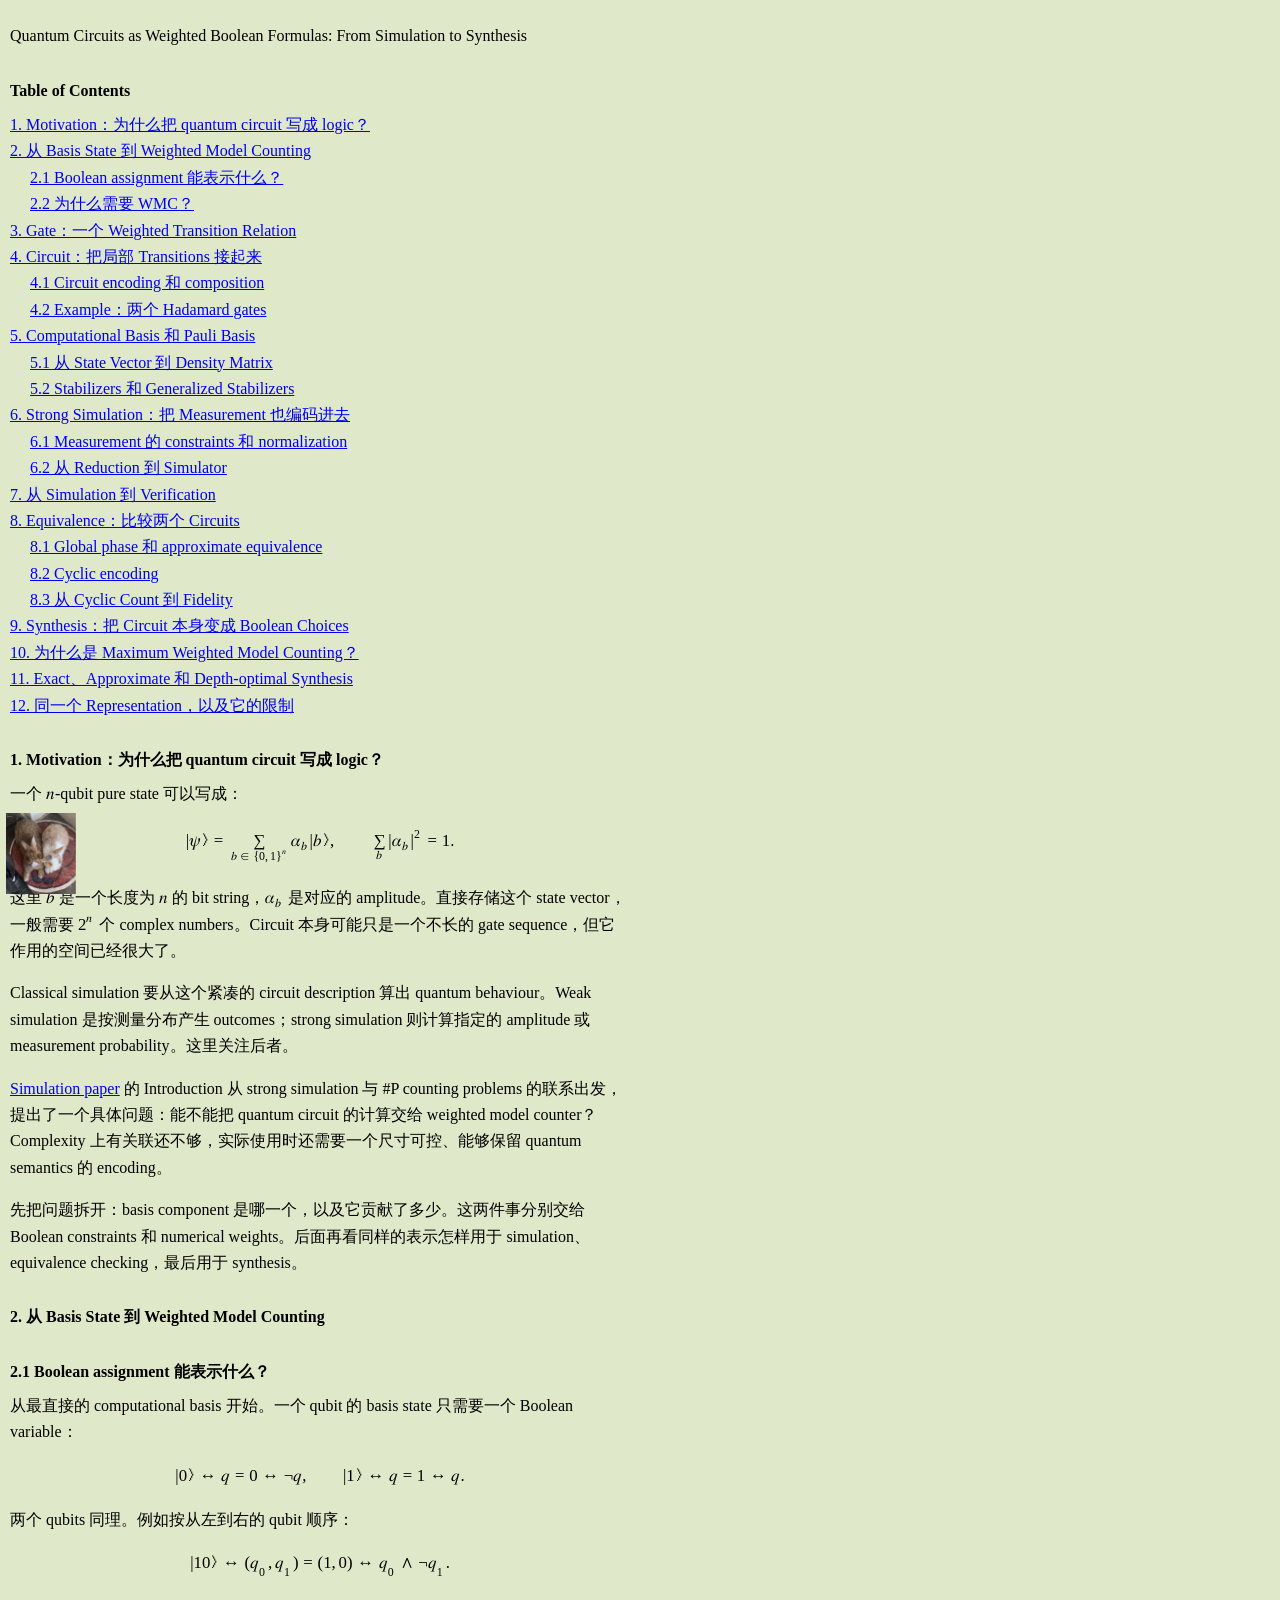
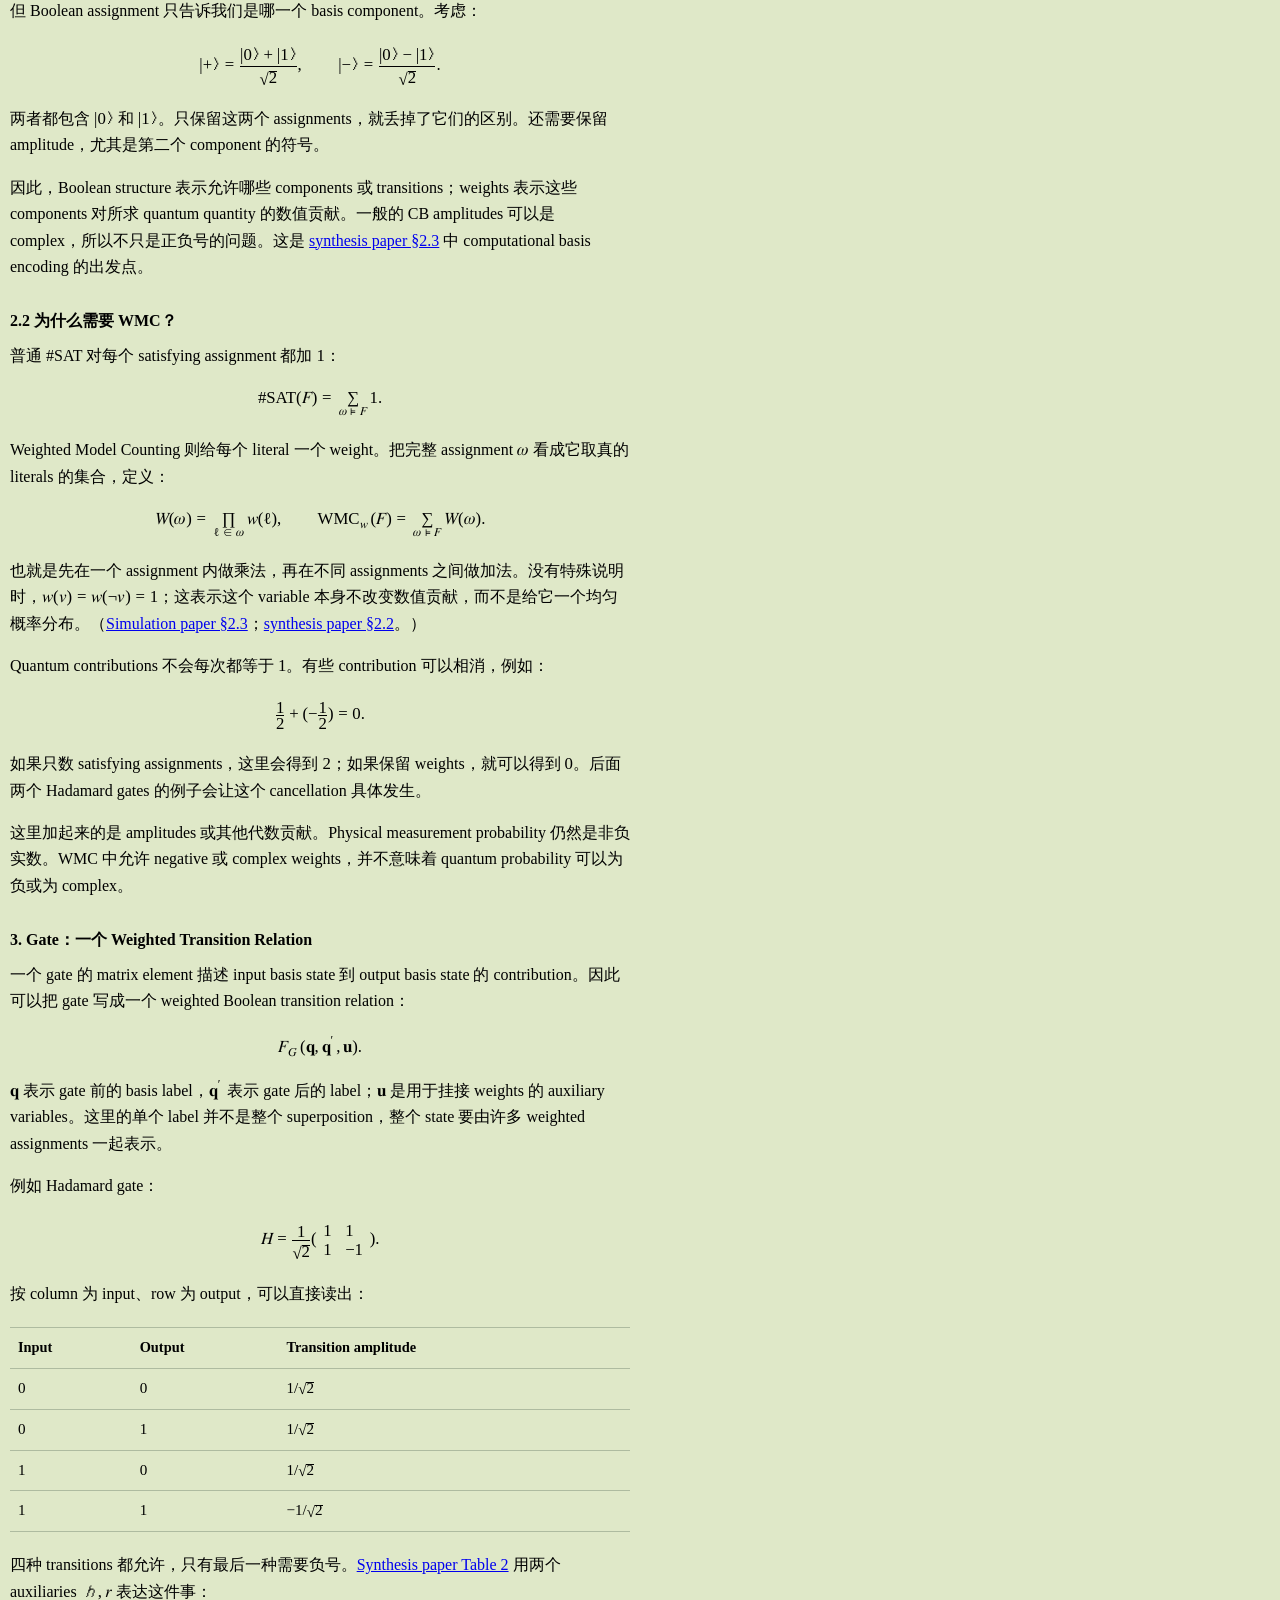
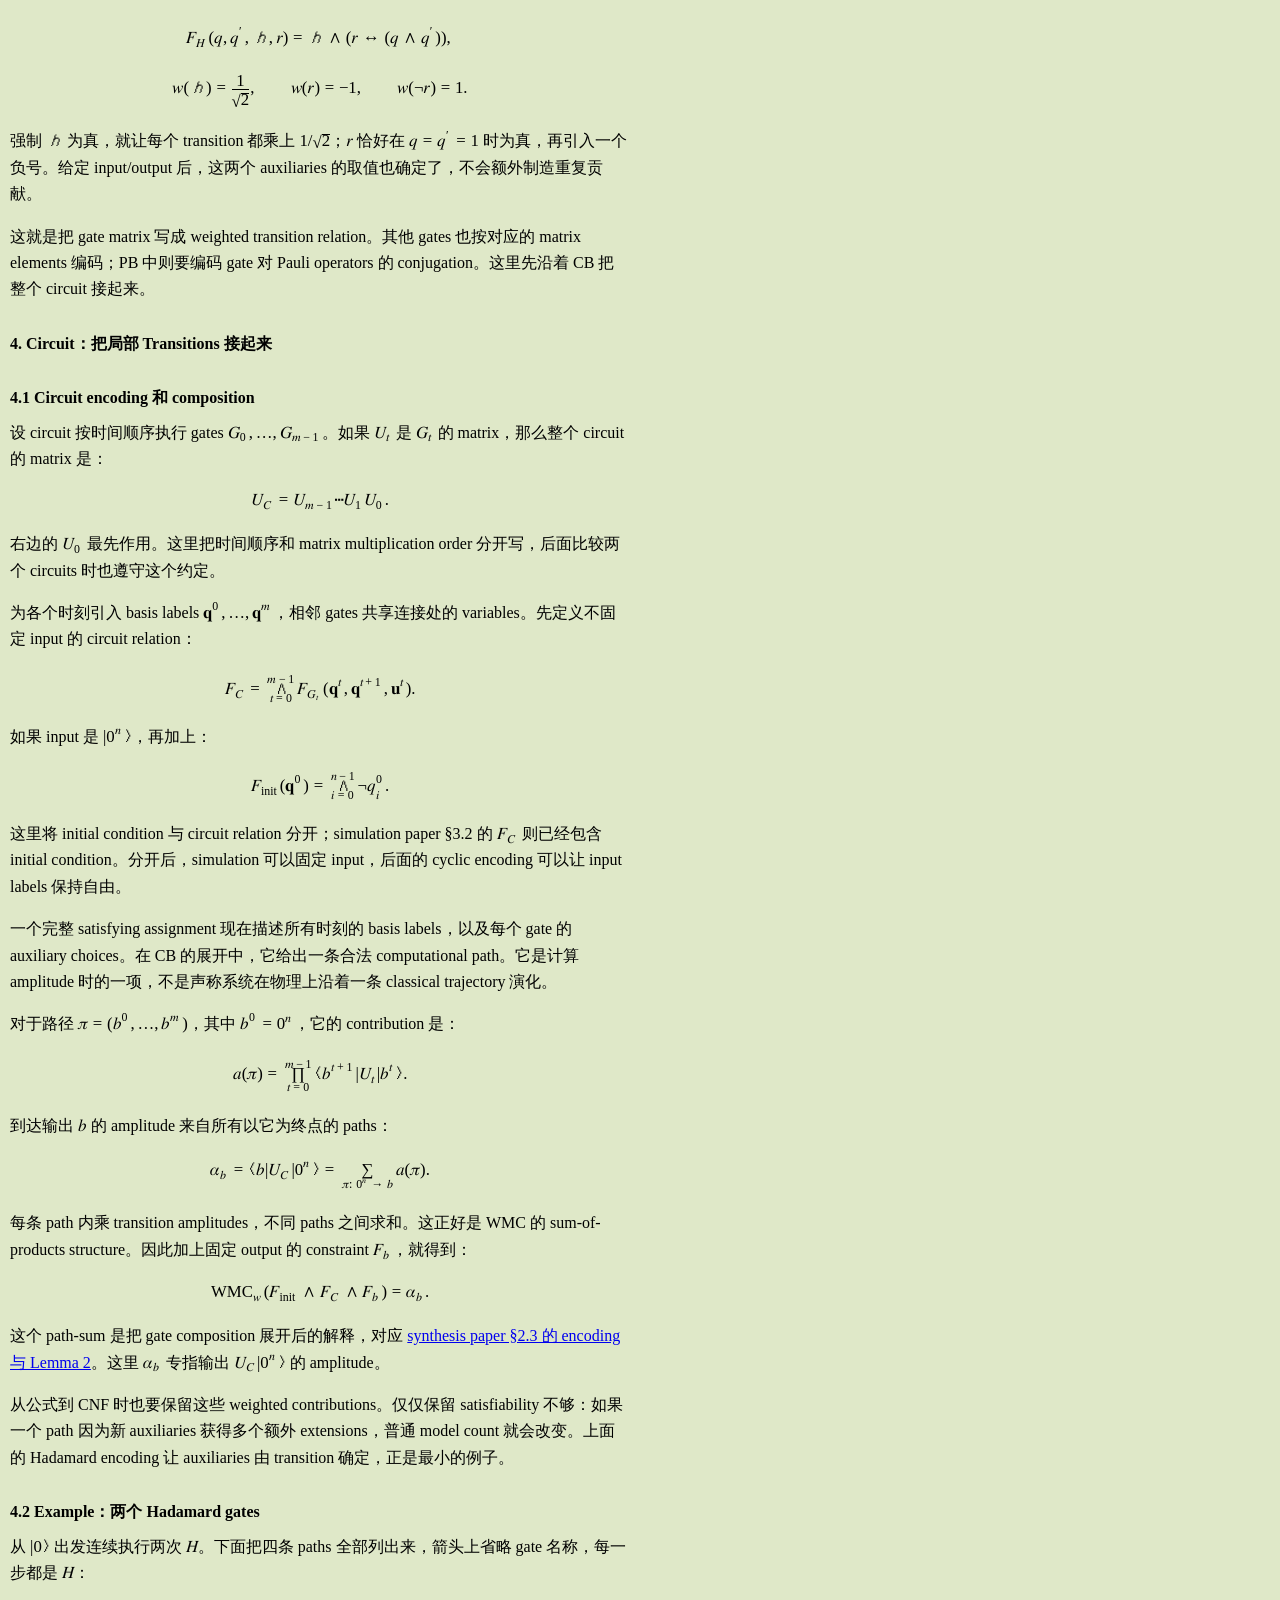
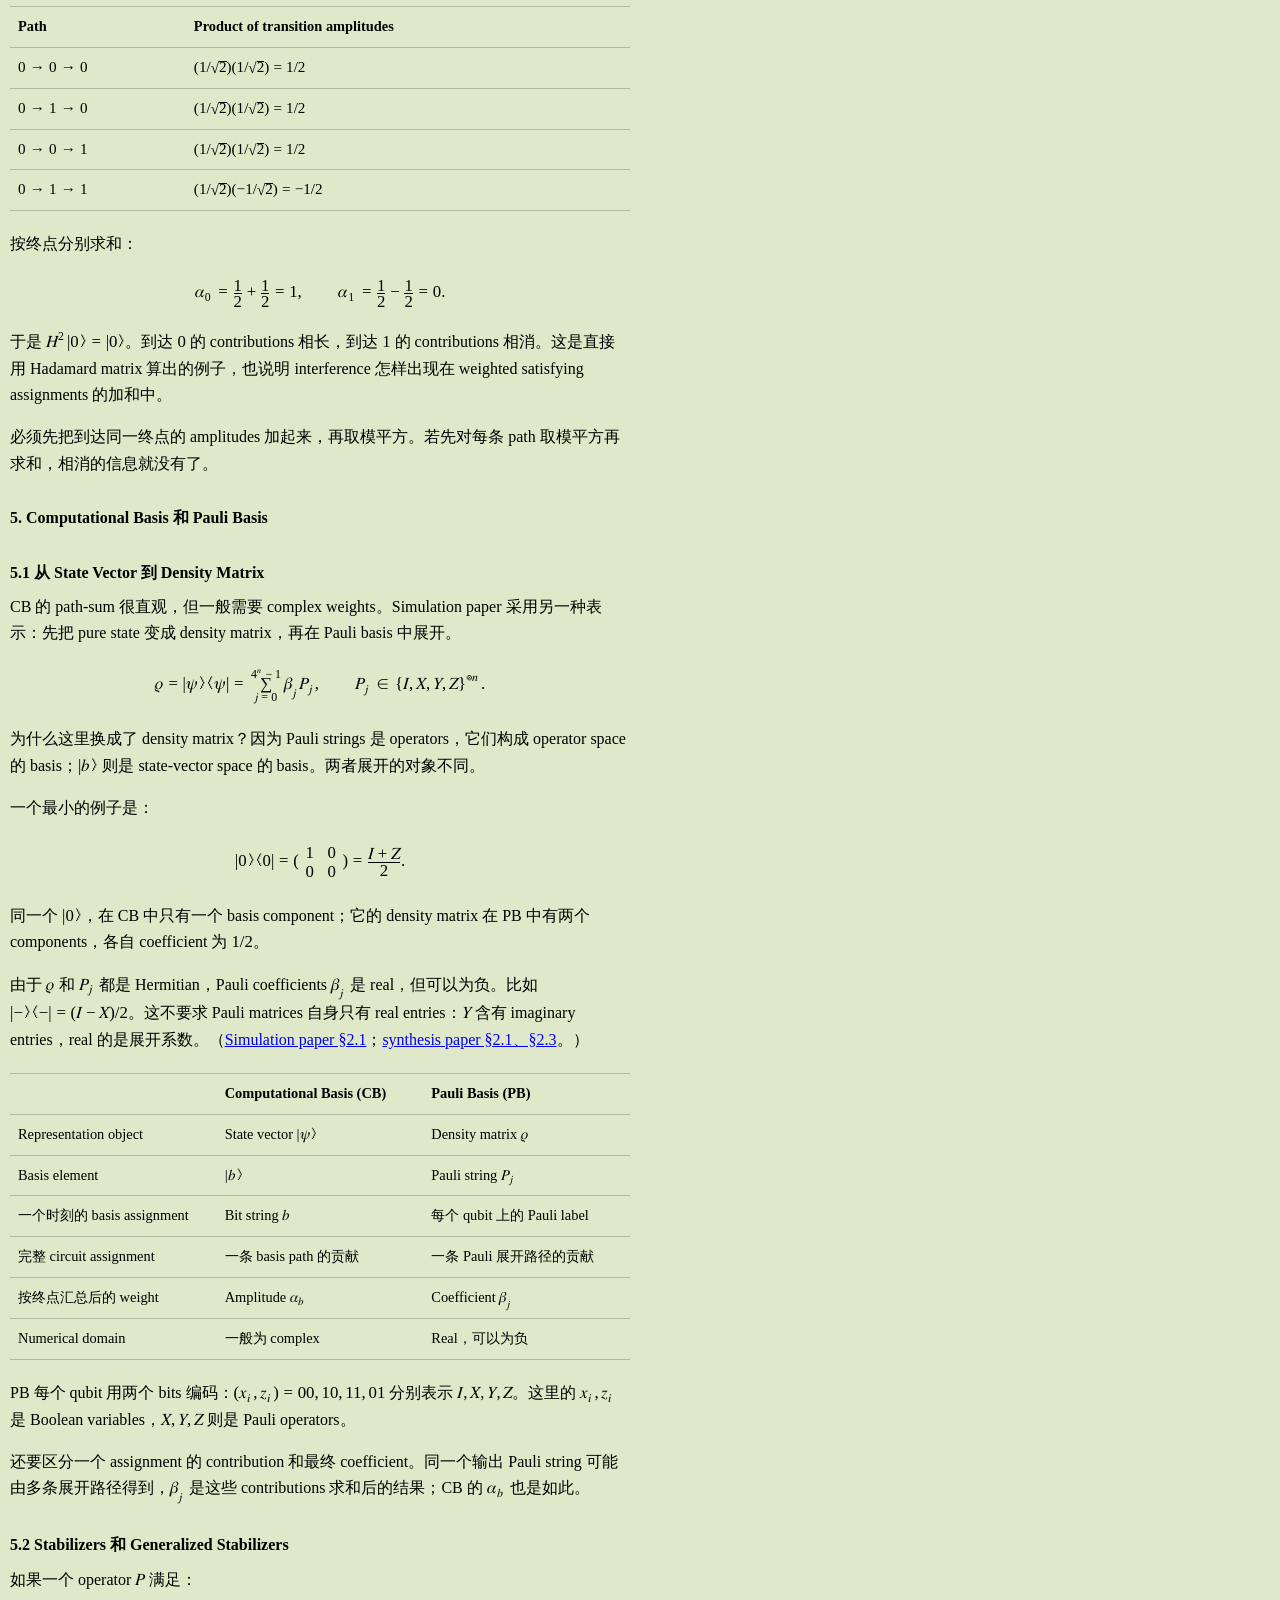
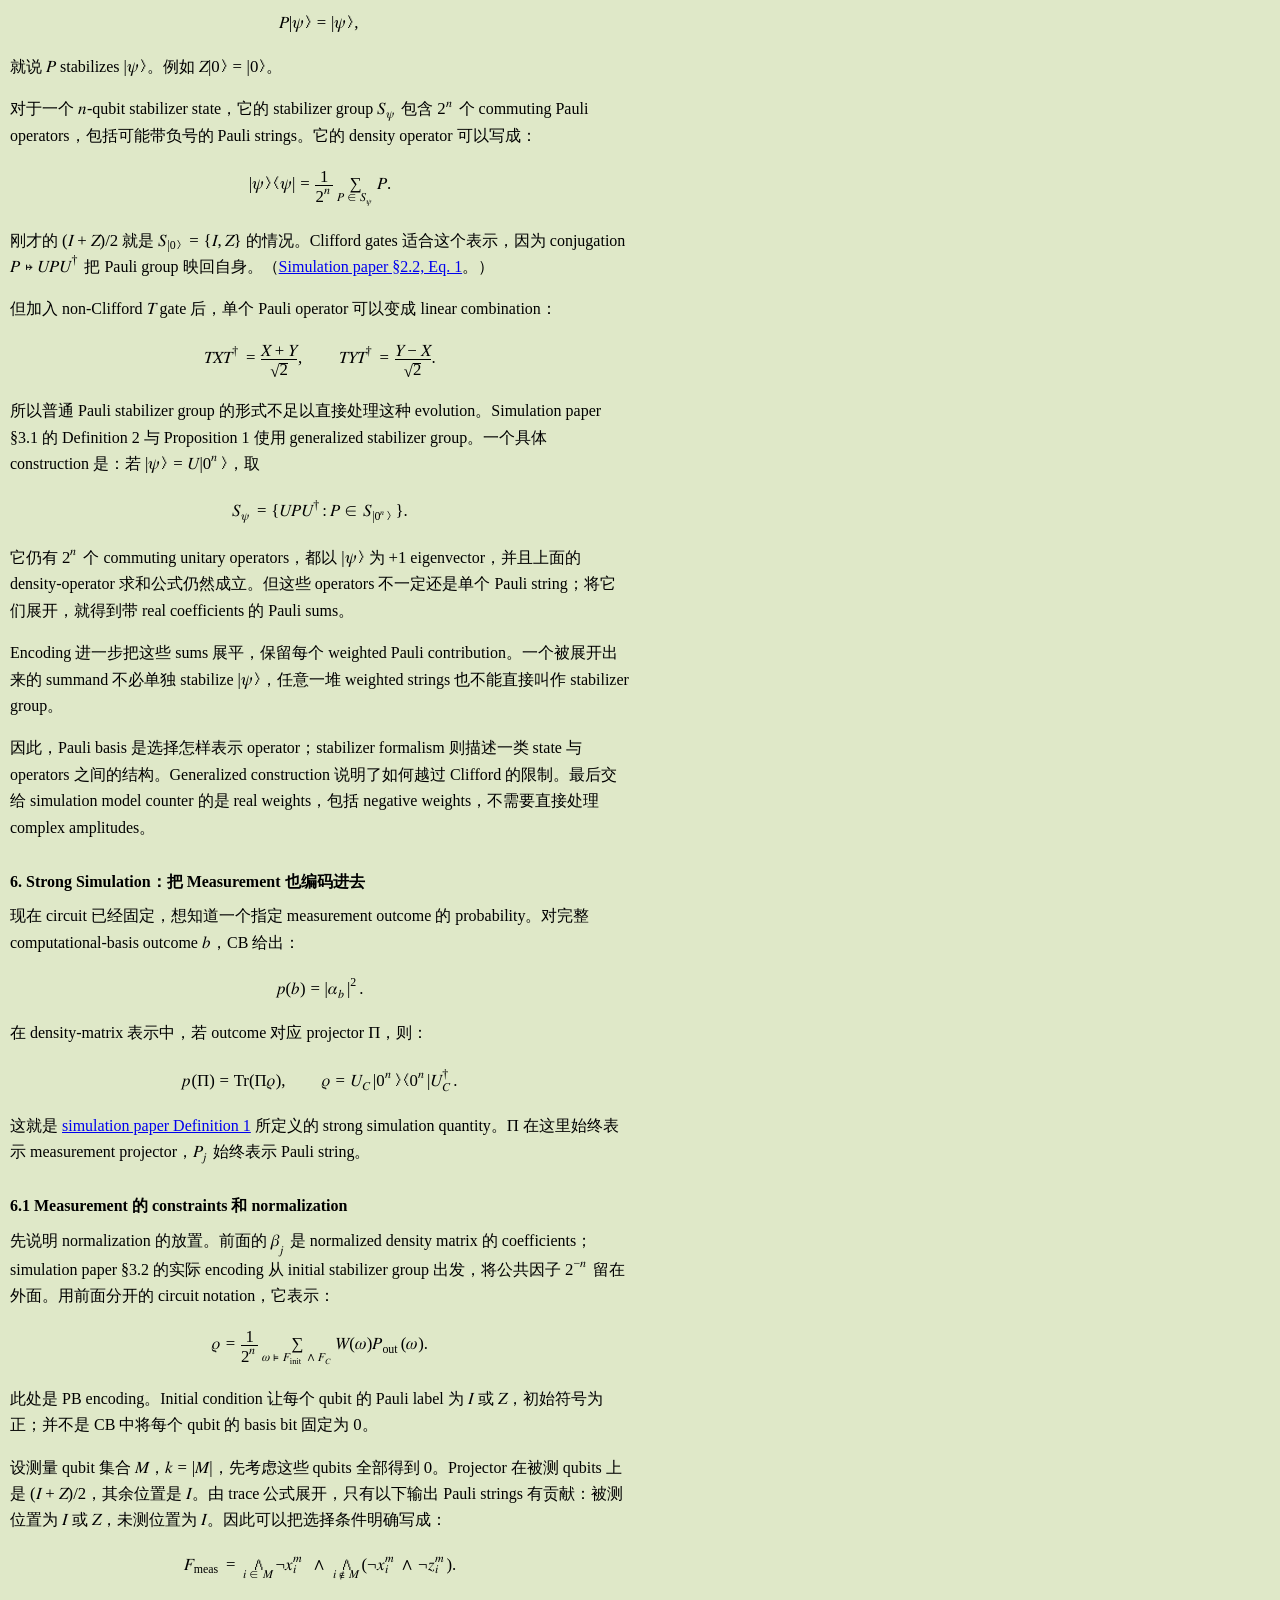
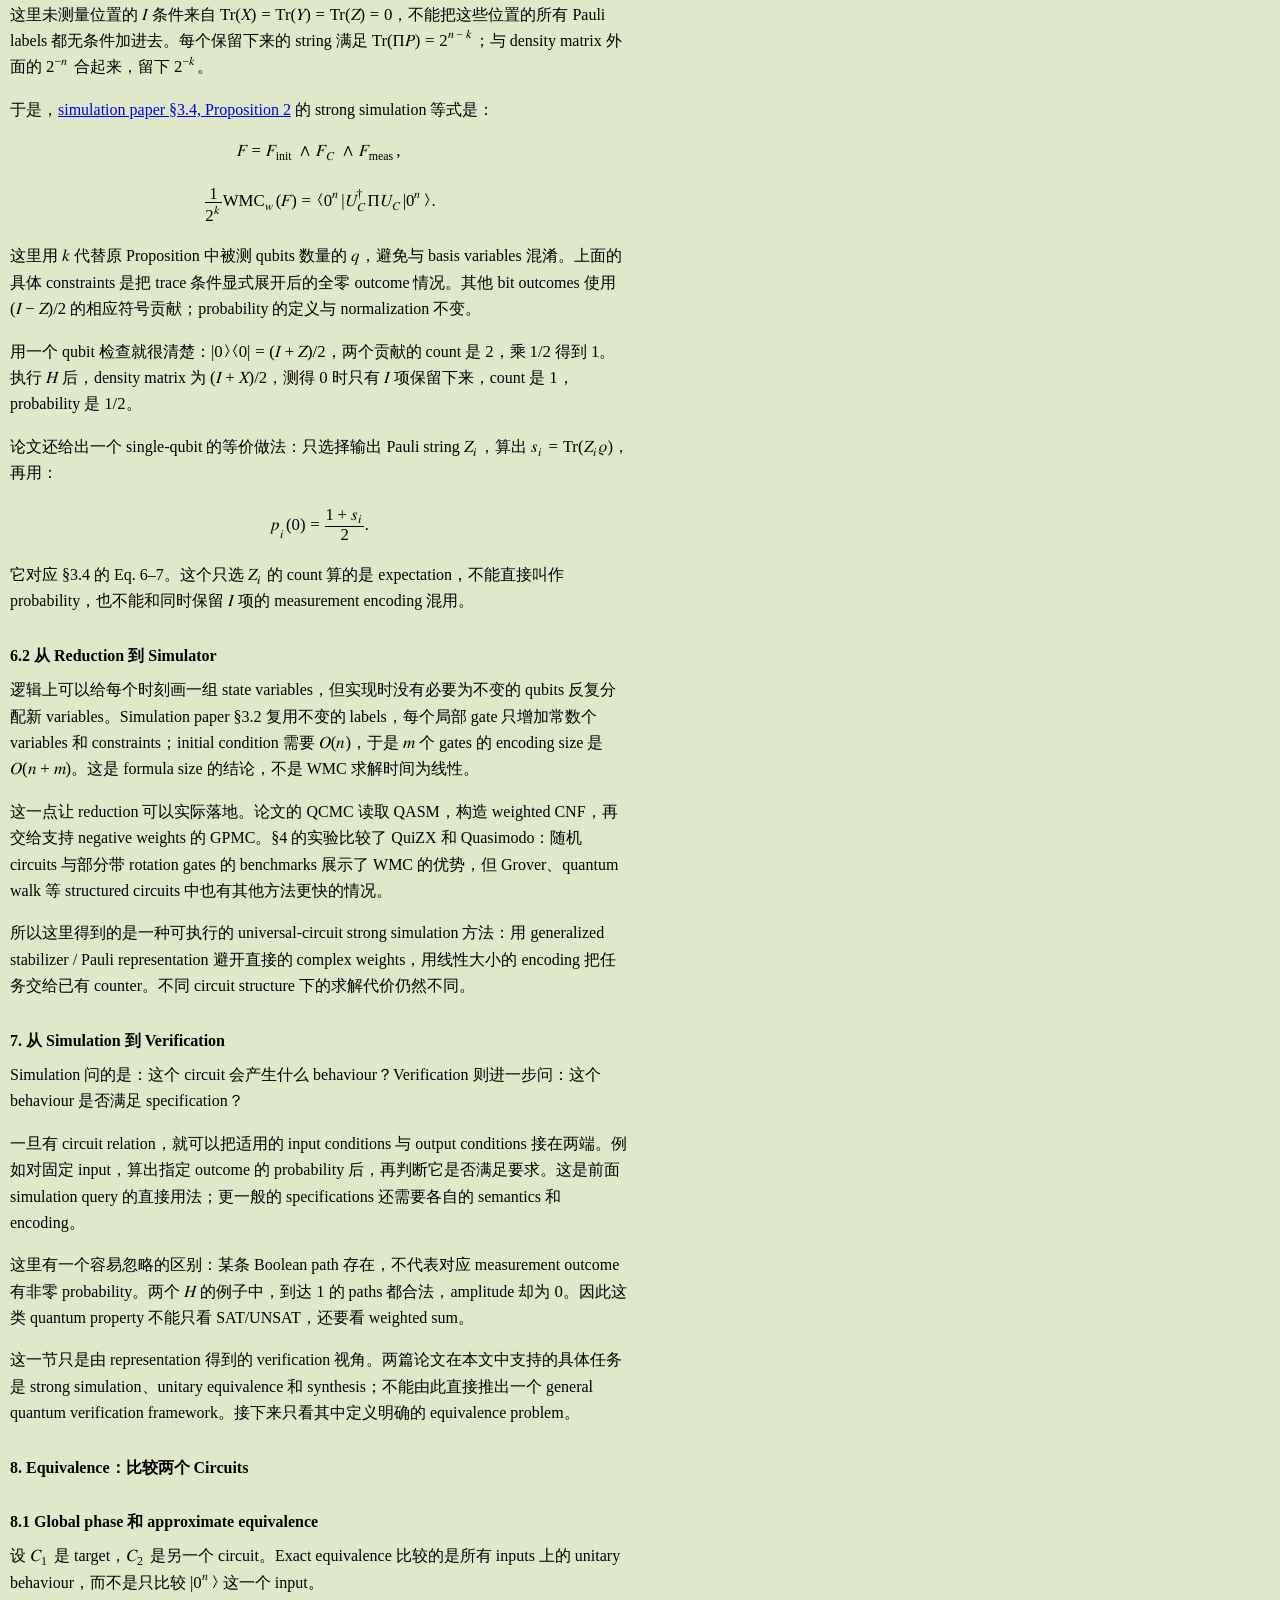
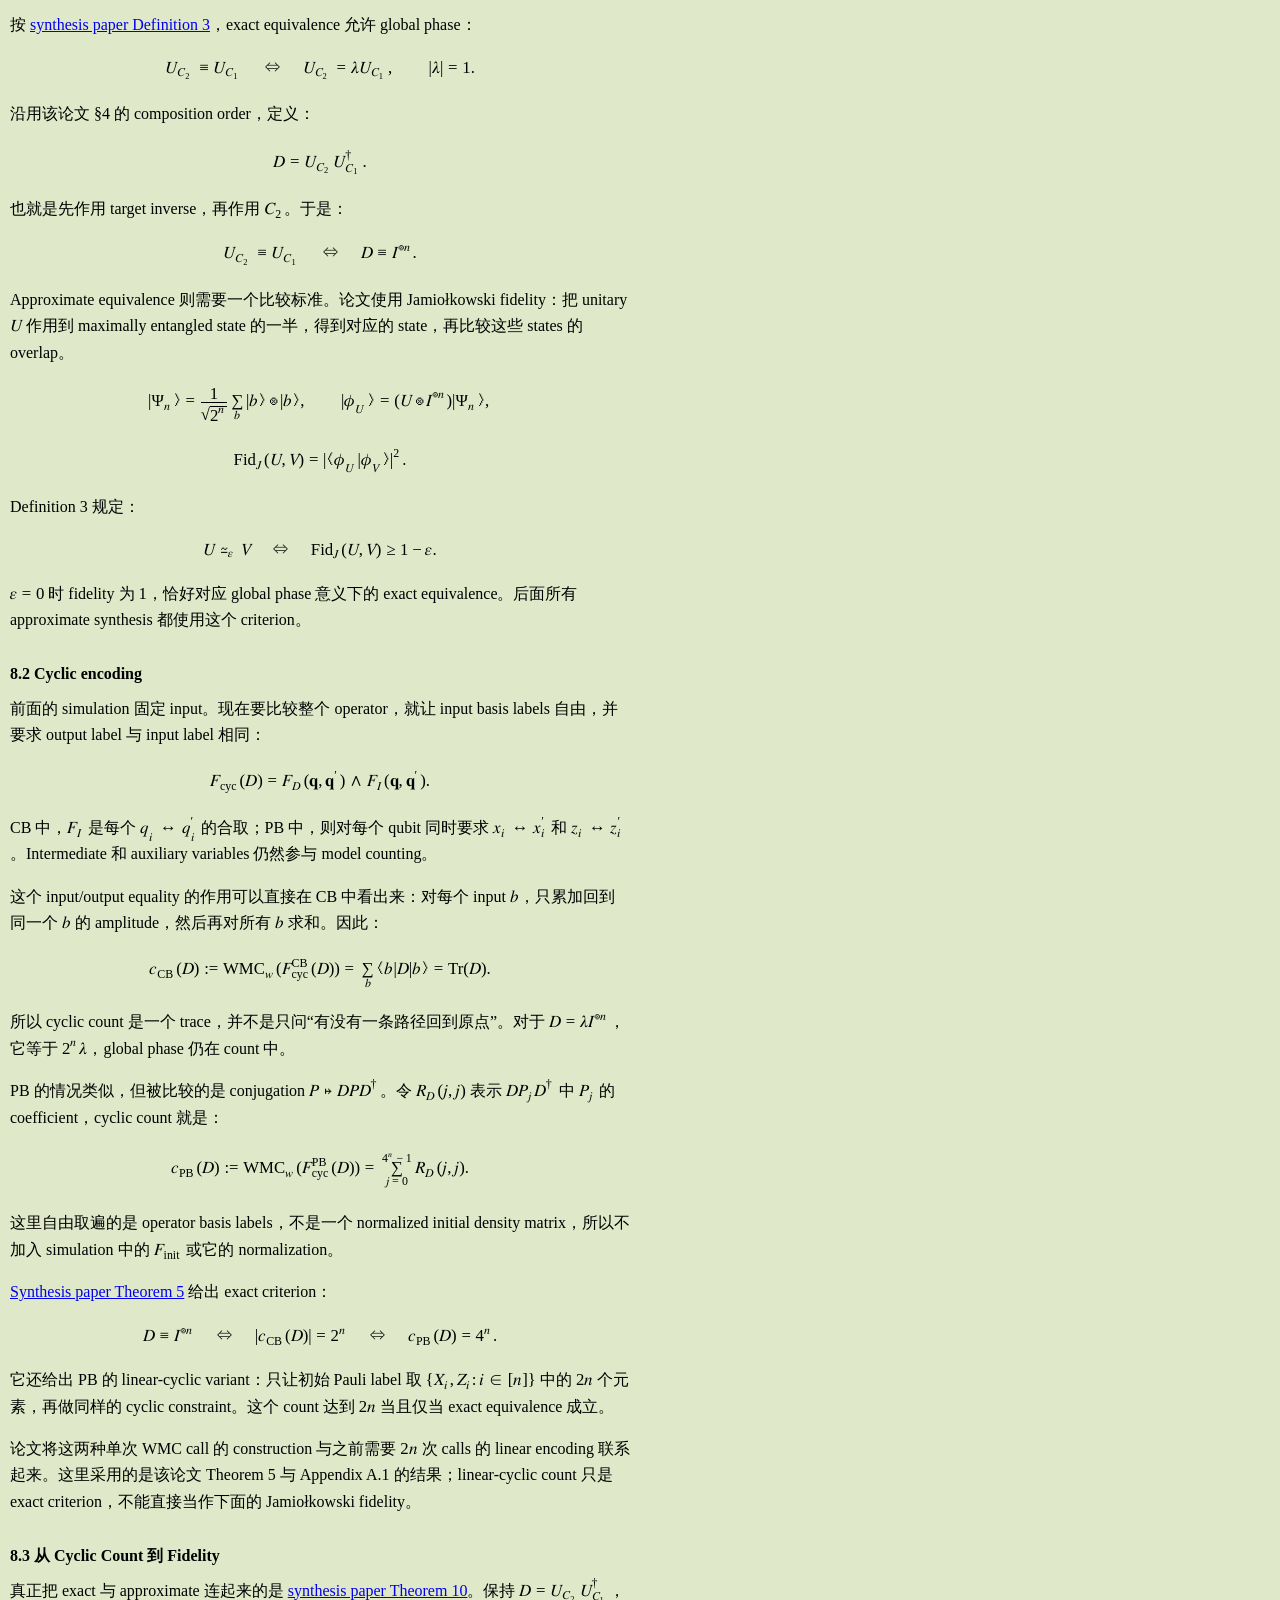
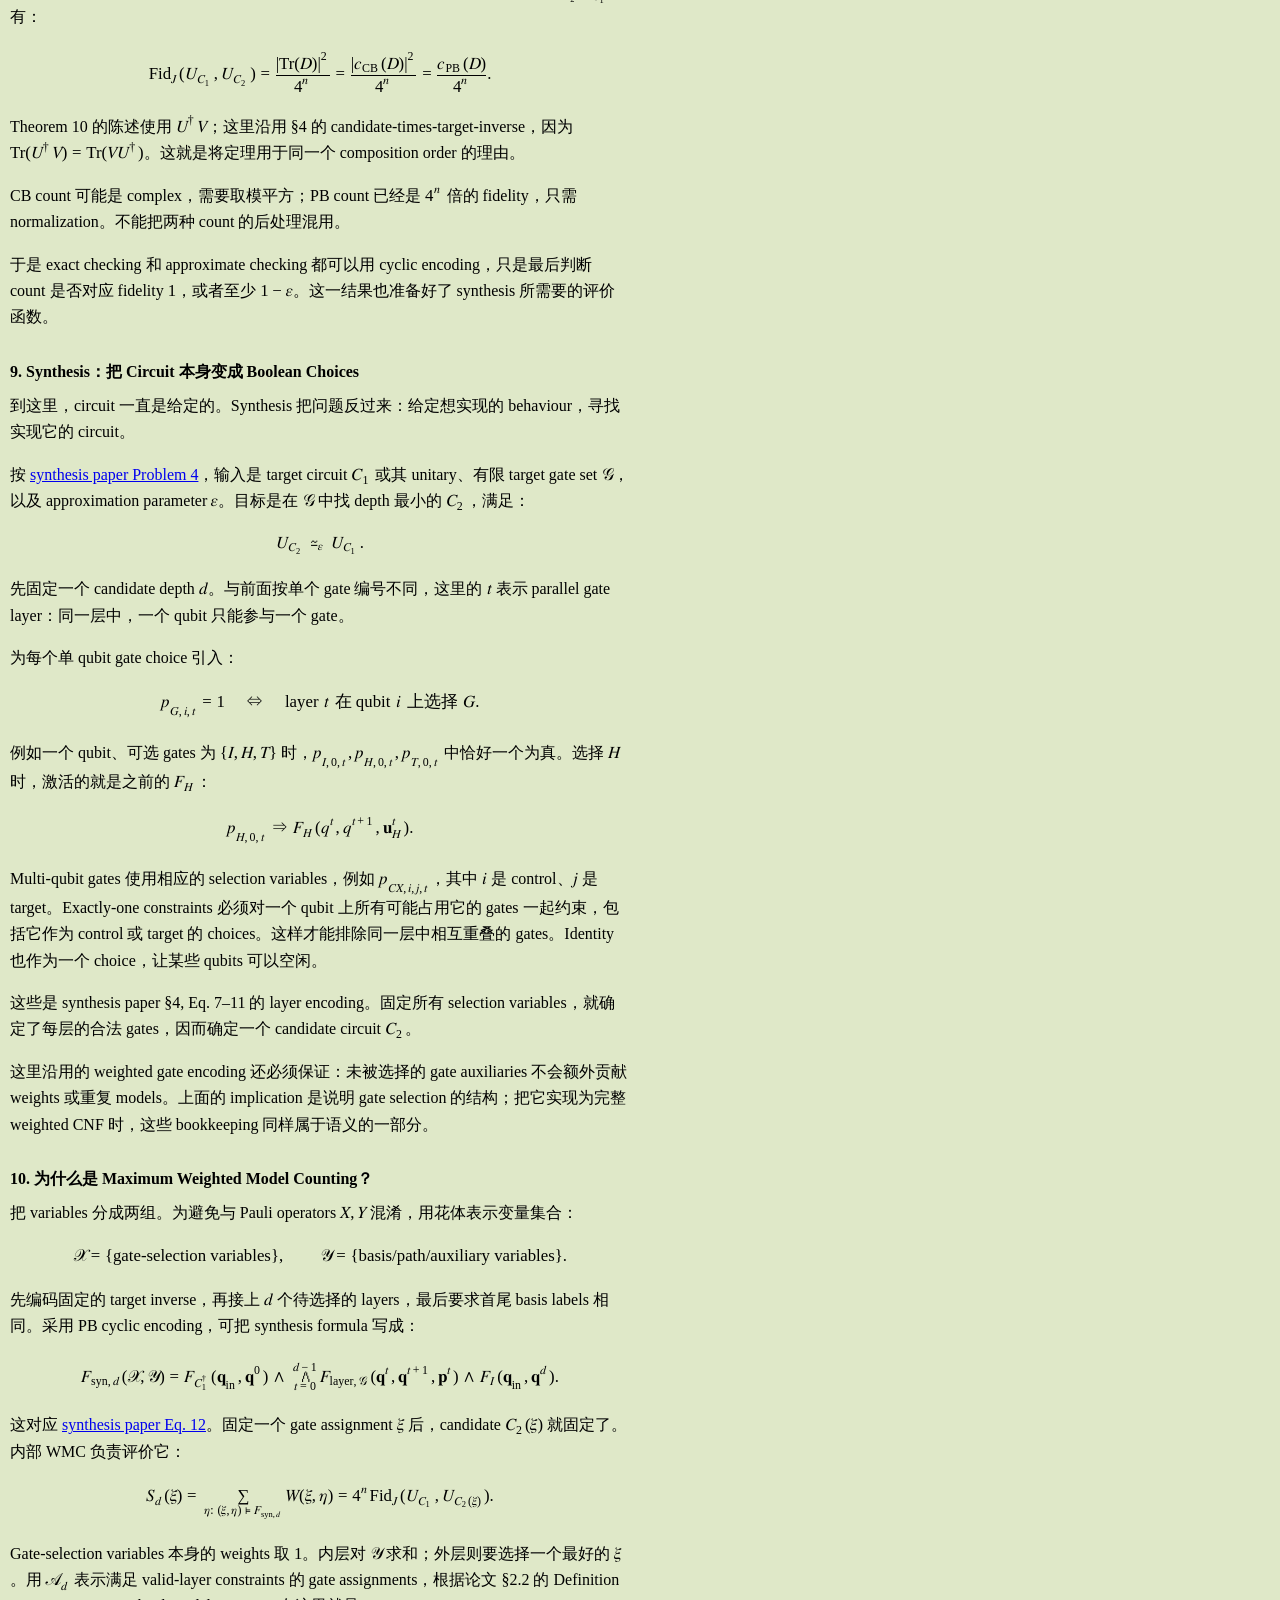
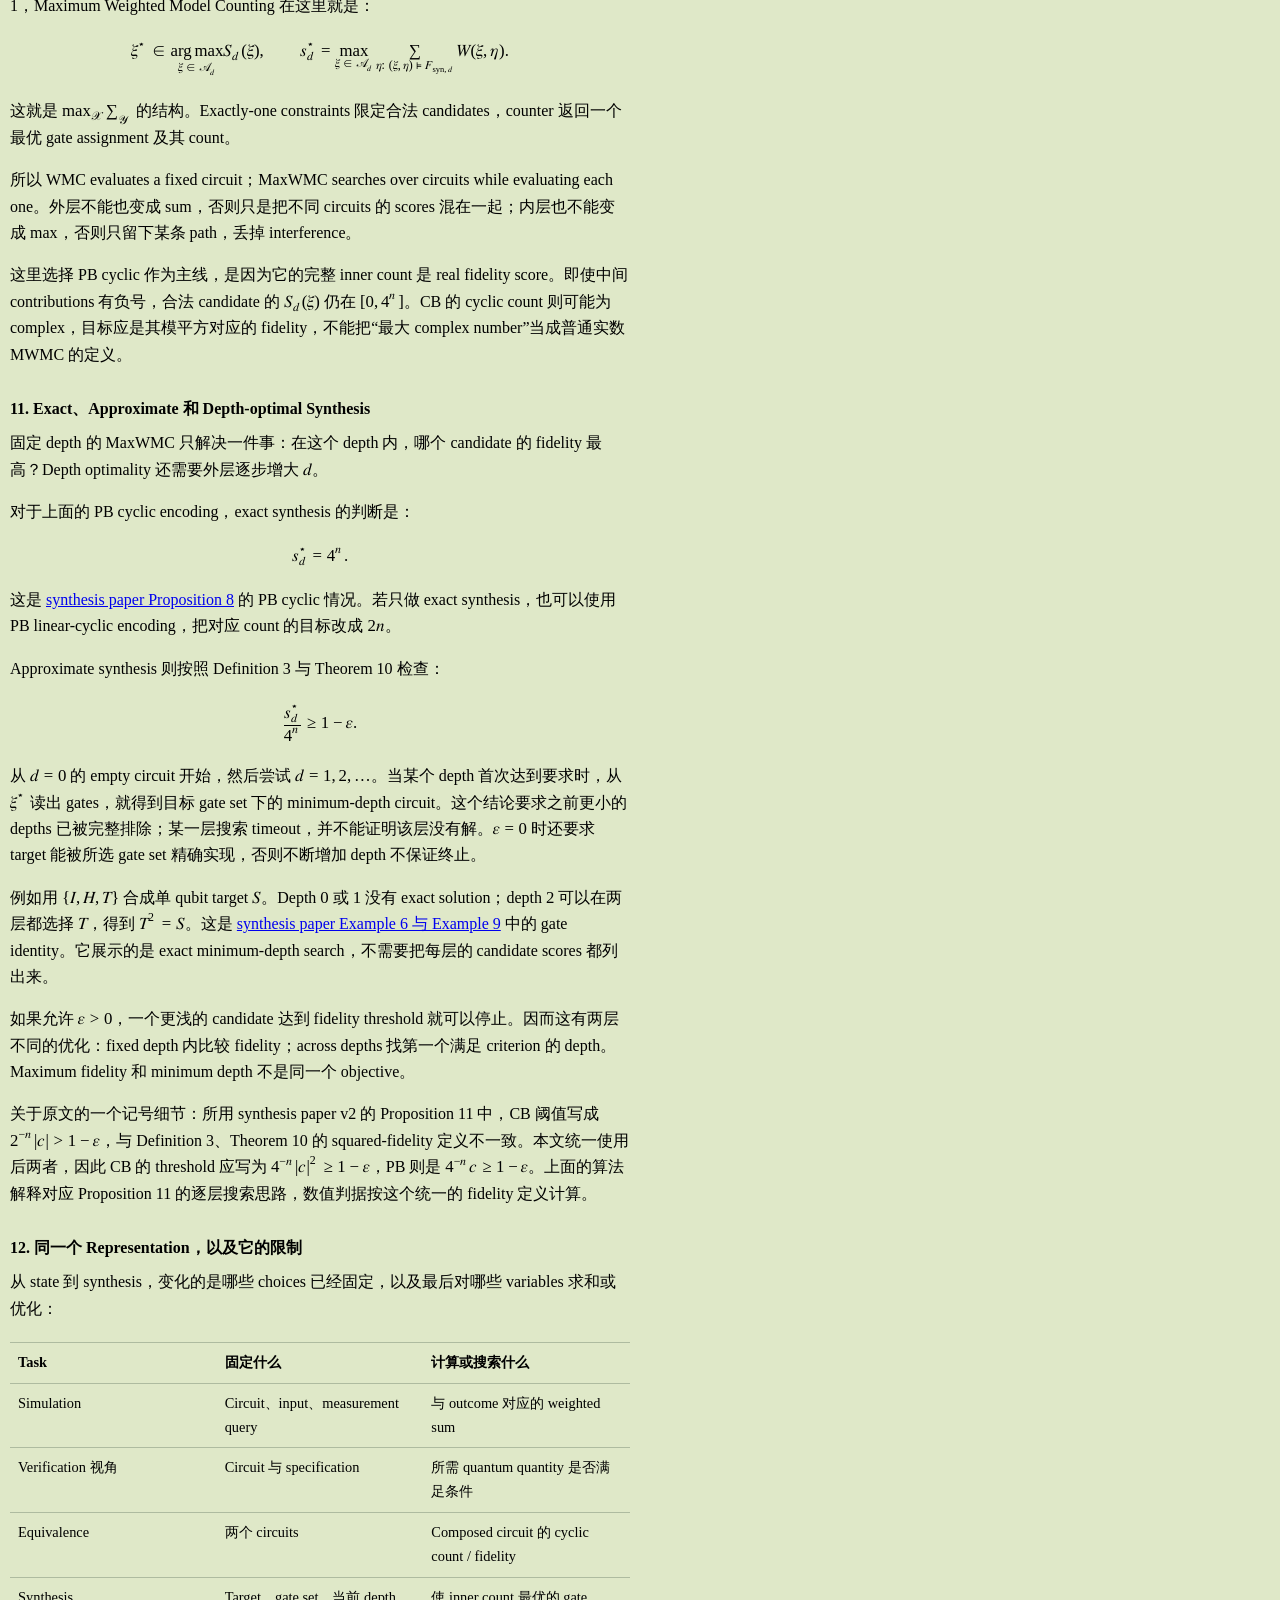
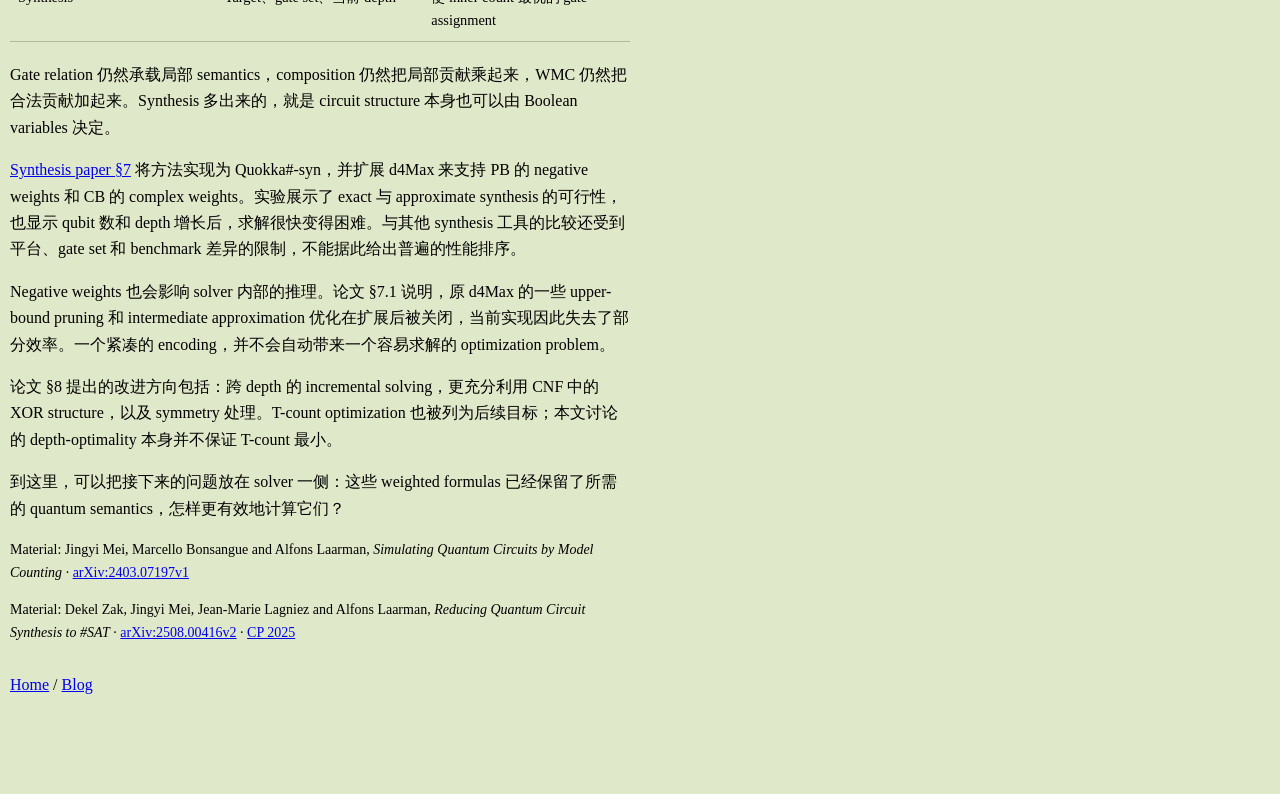
<file: blog/quantum-circuits-as-weighted-boolean-formulas.html>
<!DOCTYPE html>

<html lang="zh-CN">
<head>
<meta charset="utf-8"/>
<meta content="width=device-width, initial-scale=1.0" name="viewport"/>
<title>Quantum Circuits as Weighted Boolean Formulas: From Simulation to Synthesis | 泽华Zehua</title>
<link href="../style.css" rel="stylesheet"/>
<style>
    html { scroll-behavior: smooth; }
    article { line-height: 1.65; }
    .post-title, .post-section h3, .post-section h4 { scroll-margin-top: 20px; }
    .post-toc { margin: 28px 0; }
    .post-toc h3 { font-size: 1em; margin-bottom: 8px; }
    .post-toc ul { padding-left: 1.25em; margin: 0; list-style: none; }
    .post-toc > ul { padding-left: 0; }
    .post-toc a, .post-toc a:visited { color: #0000ee; }
    .post-toc a:focus-visible { outline: 2px solid currentColor; outline-offset: 3px; }
    .equation { margin: 16px 0; overflow-x: auto; overflow-y: hidden; padding: 6px 0; }
    math { font-family: "Cambria Math", "STIX Two Math", math; font-size: 1.05em; line-height: normal; }
    .equation math { margin: 0 auto; }
    .post-section h4 { font-size: 1em; margin: 24px 0 8px; }
    .post-section ul { padding-left: 1.75em; }
    .table-scroll { overflow-x: auto; margin: 20px 0; }
    table { border-collapse: collapse; width: 100%; font-size: 0.9em; }
    caption { text-align: left; margin-bottom: 8px; }
    th, td { border-bottom: 1px solid #aebba0; padding: 8px; text-align: left; vertical-align: top; }
    thead { border-top: 1px solid #aebba0; }
    @media (max-width: 360px) { .equation math { font-size: 0.95em; } }
    @media (prefers-reduced-motion: reduce) { html { scroll-behavior: auto; } }
  </style></head>
<body>
<main>
<article><!-- Blog 2 source. Blog 1 is a static HTML article with no front matter.
     Preserve its h2/h3/h4 hierarchy, explicit TOC, and Material references.
     The companion page is quantum-circuits-as-weighted-boolean-formulas.html; its formulas use native MathML.
     Sources: the supplied simulation PDF (arXiv:2403.07197v1) and
     Quokka-Sharp.pdf (arXiv:2508.00416v2). Section numbers below refer to these versions. -->
<h2 class="post-title" id="article-title">Quantum Circuits as Weighted Boolean Formulas: From Simulation to Synthesis</h2>
<nav aria-labelledby="toc-title" class="post-toc">
<h3 id="toc-title">Table of Contents</h3>
<ul>
<li><a href="#motivation">1. Motivation：为什么把 quantum circuit 写成 logic？</a></li>
<li><a href="#weighted-states">2. 从 Basis State 到 Weighted Model Counting</a>
<ul>
<li><a href="#basis-assignments">2.1 Boolean assignment 能表示什么？</a></li>
<li><a href="#wmc">2.2 为什么需要 WMC？</a></li>
</ul>
</li>
<li><a href="#gate-encoding">3. Gate：一个 Weighted Transition Relation</a></li>
<li><a href="#circuit-paths">4. Circuit：把局部 Transitions 接起来</a>
<ul>
<li><a href="#composition">4.1 Circuit encoding 和 composition</a></li>
<li><a href="#interference">4.2 Example：两个 Hadamard gates</a></li>
</ul>
</li>
<li><a href="#cb-pb">5. Computational Basis 和 Pauli Basis</a>
<ul>
<li><a href="#density-matrix">5.1 从 State Vector 到 Density Matrix</a></li>
<li><a href="#stabilizers">5.2 Stabilizers 和 Generalized Stabilizers</a></li>
</ul>
</li>
<li><a href="#simulation">6. Strong Simulation：把 Measurement 也编码进去</a>
<ul>
<li><a href="#measurement">6.1 Measurement 的 constraints 和 normalization</a></li>
<li><a href="#simulation-implementation">6.2 从 Reduction 到 Simulator</a></li>
</ul>
</li>
<li><a href="#verification">7. 从 Simulation 到 Verification</a></li>
<li><a href="#equivalence">8. Equivalence：比较两个 Circuits</a>
<ul>
<li><a href="#global-phase">8.1 Global phase 和 approximate equivalence</a></li>
<li><a href="#cyclic">8.2 Cyclic encoding</a></li>
<li><a href="#fidelity">8.3 从 Cyclic Count 到 Fidelity</a></li>
</ul>
</li>
<li><a href="#gate-selection">9. Synthesis：把 Circuit 本身变成 Boolean Choices</a></li>
<li><a href="#maxwmc">10. 为什么是 Maximum Weighted Model Counting？</a></li>
<li><a href="#depth-optimality">11. Exact、Approximate 和 Depth-optimal Synthesis</a></li>
<li><a href="#representation-limits">12. 同一个 Representation，以及它的限制</a></li>
</ul>
</nav>
<section class="post-section"><h3 id="motivation">1. Motivation：为什么把 quantum circuit 写成 logic？</h3>
<p>一个 <math display="inline" xmlns="http://www.w3.org/1998/Math/MathML"><semantics><mi>n</mi><annotation encoding="application/x-tex">n</annotation></semantics></math>-qubit pure state 可以写成：</p>
<div class="equation"><math display="block" xmlns="http://www.w3.org/1998/Math/MathML"><semantics><mrow><mo form="prefix" stretchy="false">|</mo><mi>ψ</mi><mo form="postfix" stretchy="false">⟩</mo><mo>=</mo><munder><mo>∑</mo><mrow><mi>b</mi><mo>∈</mo><mo form="prefix" stretchy="false">{</mo><mn>0</mn><mo>,</mo><mn>1</mn><msup><mo form="postfix" stretchy="false">}</mo><mi>n</mi></msup></mrow></munder><msub><mi>α</mi><mi>b</mi></msub><mo form="prefix" stretchy="false">|</mo><mi>b</mi><mo form="postfix" stretchy="false">⟩</mo><mo>,</mo><mspace width="2.0em"></mspace><munder><mo>∑</mo><mi>b</mi></munder><mo form="prefix" stretchy="false">|</mo><msub><mi>α</mi><mi>b</mi></msub><msup><mo form="prefix" stretchy="false">|</mo><mn>2</mn></msup><mo>=</mo><mn>1</mn><mi>.</mi></mrow><annotation encoding="application/x-tex">
|\psi\rangle=\sum_{b\in\{0,1\}^n}\alpha_b|b\rangle,
\qquad \sum_b|\alpha_b|^2=1.
</annotation></semantics></math></div>
<p>这里 <math display="inline" xmlns="http://www.w3.org/1998/Math/MathML"><semantics><mi>b</mi><annotation encoding="application/x-tex">b</annotation></semantics></math> 是一个长度为 <math display="inline" xmlns="http://www.w3.org/1998/Math/MathML"><semantics><mi>n</mi><annotation encoding="application/x-tex">n</annotation></semantics></math> 的 bit string，<math display="inline" xmlns="http://www.w3.org/1998/Math/MathML"><semantics><msub><mi>α</mi><mi>b</mi></msub><annotation encoding="application/x-tex">\alpha_b</annotation></semantics></math> 是对应的 amplitude。直接存储这个 state vector，一般需要 <math display="inline" xmlns="http://www.w3.org/1998/Math/MathML"><semantics><msup><mn>2</mn><mi>n</mi></msup><annotation encoding="application/x-tex">2^n</annotation></semantics></math> 个 complex numbers。Circuit 本身可能只是一个不长的 gate sequence，但它作用的空间已经很大了。</p>
<p>Classical simulation 要从这个紧凑的 circuit description 算出 quantum behaviour。Weak simulation 是按测量分布产生 outcomes；strong simulation 则计算指定的 amplitude 或 measurement probability。这里关注后者。</p>
<p><a href="#material-simulation">Simulation paper</a> 的 Introduction 从 strong simulation 与 #P counting problems 的联系出发，提出了一个具体问题：能不能把 quantum circuit 的计算交给 weighted model counter？Complexity 上有关联还不够，实际使用时还需要一个尺寸可控、能够保留 quantum semantics 的 encoding。</p>
<p>先把问题拆开：basis component 是哪一个，以及它贡献了多少。这两件事分别交给 Boolean constraints 和 numerical weights。后面再看同样的表示怎样用于 simulation、equivalence checking，最后用于 synthesis。</p>
</section><section class="post-section"><h3 id="weighted-states">2. 从 Basis State 到 Weighted Model Counting</h3>
</section><section class="post-section"><h4 id="basis-assignments">2.1 Boolean assignment 能表示什么？</h4>
<p>从最直接的 computational basis 开始。一个 qubit 的 basis state 只需要一个 Boolean variable：</p>
<div class="equation"><math display="block" xmlns="http://www.w3.org/1998/Math/MathML"><semantics><mrow><mo form="prefix" stretchy="false">|</mo><mn>0</mn><mo form="postfix" stretchy="false">⟩</mo><mo>↔</mo><mi>q</mi><mo>=</mo><mn>0</mn><mo>↔</mo><mo>¬</mo><mi>q</mi><mo>,</mo><mspace width="2.0em"></mspace><mo form="prefix" stretchy="false">|</mo><mn>1</mn><mo form="postfix" stretchy="false">⟩</mo><mo>↔</mo><mi>q</mi><mo>=</mo><mn>1</mn><mo>↔</mo><mi>q</mi><mi>.</mi></mrow><annotation encoding="application/x-tex">
|0\rangle\longleftrightarrow q=0\longleftrightarrow\neg q,
\qquad
|1\rangle\longleftrightarrow q=1\longleftrightarrow q.
</annotation></semantics></math></div>
<p>两个 qubits 同理。例如按从左到右的 qubit 顺序：</p>
<div class="equation"><math display="block" xmlns="http://www.w3.org/1998/Math/MathML"><semantics><mrow><mo form="prefix" stretchy="false">|</mo><mn>10</mn><mo form="postfix" stretchy="false">⟩</mo><mo>↔</mo><mo form="prefix" stretchy="false">(</mo><msub><mi>q</mi><mn>0</mn></msub><mo>,</mo><msub><mi>q</mi><mn>1</mn></msub><mo form="postfix" stretchy="false">)</mo><mo>=</mo><mo form="prefix" stretchy="false">(</mo><mn>1</mn><mo>,</mo><mn>0</mn><mo form="postfix" stretchy="false">)</mo><mo>↔</mo><msub><mi>q</mi><mn>0</mn></msub><mo>∧</mo><mo>¬</mo><msub><mi>q</mi><mn>1</mn></msub><mi>.</mi></mrow><annotation encoding="application/x-tex">
|10\rangle\longleftrightarrow(q_0,q_1)=(1,0)
\longleftrightarrow q_0\land\neg q_1.
</annotation></semantics></math></div>
<p>但 Boolean assignment 只告诉我们是哪一个 basis component。考虑：</p>
<div class="equation"><math display="block" xmlns="http://www.w3.org/1998/Math/MathML"><semantics><mrow><mo form="prefix" stretchy="false">|</mo><mi>+</mi><mo form="postfix" stretchy="false">⟩</mo><mo>=</mo><mfrac><mrow><mo form="prefix" stretchy="false">|</mo><mn>0</mn><mo form="postfix" stretchy="false">⟩</mo><mo>+</mo><mo form="prefix" stretchy="false">|</mo><mn>1</mn><mo form="postfix" stretchy="false">⟩</mo></mrow><msqrt><mn>2</mn></msqrt></mfrac><mo>,</mo><mspace width="2.0em"></mspace><mo form="prefix" stretchy="false">|</mo><mi>−</mi><mo form="postfix" stretchy="false">⟩</mo><mo>=</mo><mfrac><mrow><mo form="prefix" stretchy="false">|</mo><mn>0</mn><mo form="postfix" stretchy="false">⟩</mo><mo>−</mo><mo form="prefix" stretchy="false">|</mo><mn>1</mn><mo form="postfix" stretchy="false">⟩</mo></mrow><msqrt><mn>2</mn></msqrt></mfrac><mi>.</mi></mrow><annotation encoding="application/x-tex">
|+\rangle=\frac{|0\rangle+|1\rangle}{\sqrt2},
\qquad
|-\rangle=\frac{|0\rangle-|1\rangle}{\sqrt2}.
</annotation></semantics></math></div>
<p>两者都包含 <math display="inline" xmlns="http://www.w3.org/1998/Math/MathML"><semantics><mrow><mo form="prefix" stretchy="false">|</mo><mn>0</mn><mo form="postfix" stretchy="false">⟩</mo></mrow><annotation encoding="application/x-tex">|0\rangle</annotation></semantics></math> 和 <math display="inline" xmlns="http://www.w3.org/1998/Math/MathML"><semantics><mrow><mo form="prefix" stretchy="false">|</mo><mn>1</mn><mo form="postfix" stretchy="false">⟩</mo></mrow><annotation encoding="application/x-tex">|1\rangle</annotation></semantics></math>。只保留这两个 assignments，就丢掉了它们的区别。还需要保留 amplitude，尤其是第二个 component 的符号。</p>
<p>因此，Boolean structure 表示允许哪些 components 或 transitions；weights 表示这些 components 对所求 quantum quantity 的数值贡献。一般的 CB amplitudes 可以是 complex，所以不只是正负号的问题。这是 <a href="#material-synthesis">synthesis paper §2.3</a> 中 computational basis encoding 的出发点。</p>
</section><section class="post-section"><h4 id="wmc">2.2 为什么需要 WMC？</h4>
<p>普通 #SAT 对每个 satisfying assignment 都加 <math display="inline" xmlns="http://www.w3.org/1998/Math/MathML"><semantics><mn>1</mn><annotation encoding="application/x-tex">1</annotation></semantics></math>：</p>
<div class="equation"><math display="block" xmlns="http://www.w3.org/1998/Math/MathML"><semantics><mrow><mi>#</mi><mrow><mi mathvariant="normal">SAT</mi><mo>⁡</mo></mrow><mo form="prefix" stretchy="false">(</mo><mi>F</mi><mo form="postfix" stretchy="false">)</mo><mo>=</mo><munder><mo>∑</mo><mrow><mi>ω</mi><mo>⊨</mo><mi>F</mi></mrow></munder><mn>1</mn><mi>.</mi></mrow><annotation encoding="application/x-tex">
\#\operatorname{SAT}(F)=\sum_{\omega\models F}1.
</annotation></semantics></math></div>
<p>Weighted Model Counting 则给每个 literal 一个 weight。把完整 assignment <math display="inline" xmlns="http://www.w3.org/1998/Math/MathML"><semantics><mi>ω</mi><annotation encoding="application/x-tex">\omega</annotation></semantics></math> 看成它取真的 literals 的集合，定义：</p>
<div class="equation"><math display="block" xmlns="http://www.w3.org/1998/Math/MathML"><semantics><mrow><mi>W</mi><mo form="prefix" stretchy="false">(</mo><mi>ω</mi><mo form="postfix" stretchy="false">)</mo><mo>=</mo><munder><mo>∏</mo><mrow><mi>ℓ</mi><mo>∈</mo><mi>ω</mi></mrow></munder><mi>w</mi><mo form="prefix" stretchy="false">(</mo><mi>ℓ</mi><mo form="postfix" stretchy="false">)</mo><mo>,</mo><mspace width="2.0em"></mspace><msub><mrow><mi mathvariant="normal">WMC</mi><mo>⁡</mo></mrow><mi>w</mi></msub><mo form="prefix" stretchy="false">(</mo><mi>F</mi><mo form="postfix" stretchy="false">)</mo><mo>=</mo><munder><mo>∑</mo><mrow><mi>ω</mi><mo>⊨</mo><mi>F</mi></mrow></munder><mi>W</mi><mo form="prefix" stretchy="false">(</mo><mi>ω</mi><mo form="postfix" stretchy="false">)</mo><mi>.</mi></mrow><annotation encoding="application/x-tex">
W(\omega)=\prod_{\ell\in\omega}w(\ell),
\qquad
\operatorname{WMC}_w(F)=\sum_{\omega\models F}W(\omega).
</annotation></semantics></math></div>
<p>也就是先在一个 assignment 内做乘法，再在不同 assignments 之间做加法。没有特殊说明时，<math display="inline" xmlns="http://www.w3.org/1998/Math/MathML"><semantics><mrow><mi>w</mi><mo form="prefix" stretchy="false">(</mo><mi>v</mi><mo form="postfix" stretchy="false">)</mo><mo>=</mo><mi>w</mi><mo form="prefix" stretchy="false">(</mo><mo>¬</mo><mi>v</mi><mo form="postfix" stretchy="false">)</mo><mo>=</mo><mn>1</mn></mrow><annotation encoding="application/x-tex">w(v)=w(\neg v)=1</annotation></semantics></math>；这表示这个 variable 本身不改变数值贡献，而不是给它一个均匀概率分布。（<a href="#material-simulation">Simulation paper §2.3</a>；<a href="#material-synthesis">synthesis paper §2.2</a>。）</p>
<p>Quantum contributions 不会每次都等于 <math display="inline" xmlns="http://www.w3.org/1998/Math/MathML"><semantics><mn>1</mn><annotation encoding="application/x-tex">1</annotation></semantics></math>。有些 contribution 可以相消，例如：</p>
<div class="equation"><math display="block" xmlns="http://www.w3.org/1998/Math/MathML"><semantics><mrow><mfrac><mn>1</mn><mn>2</mn></mfrac><mo>+</mo><mrow><mo form="prefix" stretchy="true">(</mo><mi>−</mi><mfrac><mn>1</mn><mn>2</mn></mfrac><mo form="postfix" stretchy="true">)</mo></mrow><mo>=</mo><mn>0</mn><mi>.</mi></mrow><annotation encoding="application/x-tex">
\frac12+\left(-\frac12\right)=0.
</annotation></semantics></math></div>
<p>如果只数 satisfying assignments，这里会得到 <math display="inline" xmlns="http://www.w3.org/1998/Math/MathML"><semantics><mn>2</mn><annotation encoding="application/x-tex">2</annotation></semantics></math>；如果保留 weights，就可以得到 <math display="inline" xmlns="http://www.w3.org/1998/Math/MathML"><semantics><mn>0</mn><annotation encoding="application/x-tex">0</annotation></semantics></math>。后面两个 Hadamard gates 的例子会让这个 cancellation 具体发生。</p>
<p>这里加起来的是 amplitudes 或其他代数贡献。Physical measurement probability 仍然是非负实数。WMC 中允许 negative 或 complex weights，并不意味着 quantum probability 可以为负或为 complex。</p>
</section><section class="post-section"><h3 id="gate-encoding">3. Gate：一个 Weighted Transition Relation</h3>
<p>一个 gate 的 matrix element 描述 input basis state 到 output basis state 的 contribution。因此可以把 gate 写成一个 weighted Boolean transition relation：</p>
<div class="equation"><math display="block" xmlns="http://www.w3.org/1998/Math/MathML"><semantics><mrow><msub><mi>F</mi><mi>G</mi></msub><mo form="prefix" stretchy="false">(</mo><mi>𝐪</mi><mo>,</mo><msup><mi>𝐪</mi><mo>′</mo></msup><mo>,</mo><mi>𝐮</mi><mo form="postfix" stretchy="false">)</mo><mi>.</mi></mrow><annotation encoding="application/x-tex">
F_G(\mathbf q,\mathbf q',\mathbf u).
</annotation></semantics></math></div>
<p><math display="inline" xmlns="http://www.w3.org/1998/Math/MathML"><semantics><mi>𝐪</mi><annotation encoding="application/x-tex">\mathbf q</annotation></semantics></math> 表示 gate 前的 basis label，<math display="inline" xmlns="http://www.w3.org/1998/Math/MathML"><semantics><msup><mi>𝐪</mi><mo>′</mo></msup><annotation encoding="application/x-tex">\mathbf q'</annotation></semantics></math> 表示 gate 后的 label；<math display="inline" xmlns="http://www.w3.org/1998/Math/MathML"><semantics><mi>𝐮</mi><annotation encoding="application/x-tex">\mathbf u</annotation></semantics></math> 是用于挂接 weights 的 auxiliary variables。这里的单个 label 并不是整个 superposition，整个 state 要由许多 weighted assignments 一起表示。</p>
<p>例如 Hadamard gate：</p>
<div class="equation"><math display="block" xmlns="http://www.w3.org/1998/Math/MathML"><semantics><mrow><mi>H</mi><mo>=</mo><mfrac><mn>1</mn><msqrt><mn>2</mn></msqrt></mfrac><mrow><mo form="prefix" stretchy="true">(</mo><mtable><mtr><mtd columnalign="center" style="text-align: center"><mn>1</mn></mtd><mtd columnalign="center" style="text-align: center"><mn>1</mn></mtd></mtr><mtr><mtd columnalign="center" style="text-align: center"><mn>1</mn></mtd><mtd columnalign="center" style="text-align: center"><mi>−</mi><mn>1</mn></mtd></mtr></mtable><mo form="postfix" stretchy="true">)</mo></mrow><mi>.</mi></mrow><annotation encoding="application/x-tex">
H=\frac1{\sqrt2}
\begin{pmatrix}1&amp;1\\1&amp;-1\end{pmatrix}.
</annotation></semantics></math></div>
<p>按 column 为 input、row 为 output，可以直接读出：</p>
<div aria-label="Hadamard gate transitions" class="table-scroll" role="region" tabindex="0"><table>
<thead>
<tr>
<th scope="col">Input</th>
<th scope="col">Output</th>
<th scope="col">Transition amplitude</th>
</tr>
</thead>
<tbody>
<tr>
<td><math display="inline" xmlns="http://www.w3.org/1998/Math/MathML"><semantics><mn>0</mn><annotation encoding="application/x-tex">0</annotation></semantics></math></td>
<td><math display="inline" xmlns="http://www.w3.org/1998/Math/MathML"><semantics><mn>0</mn><annotation encoding="application/x-tex">0</annotation></semantics></math></td>
<td><math display="inline" xmlns="http://www.w3.org/1998/Math/MathML"><semantics><mrow><mn>1</mn><mi>/</mi><msqrt><mn>2</mn></msqrt></mrow><annotation encoding="application/x-tex">1/\sqrt2</annotation></semantics></math></td>
</tr>
<tr>
<td><math display="inline" xmlns="http://www.w3.org/1998/Math/MathML"><semantics><mn>0</mn><annotation encoding="application/x-tex">0</annotation></semantics></math></td>
<td><math display="inline" xmlns="http://www.w3.org/1998/Math/MathML"><semantics><mn>1</mn><annotation encoding="application/x-tex">1</annotation></semantics></math></td>
<td><math display="inline" xmlns="http://www.w3.org/1998/Math/MathML"><semantics><mrow><mn>1</mn><mi>/</mi><msqrt><mn>2</mn></msqrt></mrow><annotation encoding="application/x-tex">1/\sqrt2</annotation></semantics></math></td>
</tr>
<tr>
<td><math display="inline" xmlns="http://www.w3.org/1998/Math/MathML"><semantics><mn>1</mn><annotation encoding="application/x-tex">1</annotation></semantics></math></td>
<td><math display="inline" xmlns="http://www.w3.org/1998/Math/MathML"><semantics><mn>0</mn><annotation encoding="application/x-tex">0</annotation></semantics></math></td>
<td><math display="inline" xmlns="http://www.w3.org/1998/Math/MathML"><semantics><mrow><mn>1</mn><mi>/</mi><msqrt><mn>2</mn></msqrt></mrow><annotation encoding="application/x-tex">1/\sqrt2</annotation></semantics></math></td>
</tr>
<tr>
<td><math display="inline" xmlns="http://www.w3.org/1998/Math/MathML"><semantics><mn>1</mn><annotation encoding="application/x-tex">1</annotation></semantics></math></td>
<td><math display="inline" xmlns="http://www.w3.org/1998/Math/MathML"><semantics><mn>1</mn><annotation encoding="application/x-tex">1</annotation></semantics></math></td>
<td><math display="inline" xmlns="http://www.w3.org/1998/Math/MathML"><semantics><mrow><mi>−</mi><mn>1</mn><mi>/</mi><msqrt><mn>2</mn></msqrt></mrow><annotation encoding="application/x-tex">-1/\sqrt2</annotation></semantics></math></td>
</tr>
</tbody>
</table></div>
<p>四种 transitions 都允许，只有最后一种需要负号。<a href="#material-synthesis">Synthesis paper Table 2</a> 用两个 auxiliaries <math display="inline" xmlns="http://www.w3.org/1998/Math/MathML"><semantics><mrow><mi>h</mi><mo>,</mo><mi>r</mi></mrow><annotation encoding="application/x-tex">h,r</annotation></semantics></math> 表达这件事：</p>
<div class="equation"><math display="block" xmlns="http://www.w3.org/1998/Math/MathML"><semantics><mrow><msub><mi>F</mi><mi>H</mi></msub><mo form="prefix" stretchy="false">(</mo><mi>q</mi><mo>,</mo><msup><mi>q</mi><mo>′</mo></msup><mo>,</mo><mi>h</mi><mo>,</mo><mi>r</mi><mo form="postfix" stretchy="false">)</mo><mo>=</mo><mi>h</mi><mo>∧</mo><mo form="prefix" maxsize="120%" minsize="120%" stretchy="true">(</mo><mi>r</mi><mo>↔</mo><mo form="prefix" stretchy="false">(</mo><mi>q</mi><mo>∧</mo><msup><mi>q</mi><mo>′</mo></msup><mo form="postfix" stretchy="false">)</mo><mo form="postfix" maxsize="120%" minsize="120%" stretchy="true">)</mo><mo>,</mo></mrow><annotation encoding="application/x-tex">
F_H(q,q',h,r)=h\land\bigl(r\leftrightarrow(q\land q')\bigr),
</annotation></semantics></math></div>
<div class="equation"><math display="block" xmlns="http://www.w3.org/1998/Math/MathML"><semantics><mrow><mi>w</mi><mo form="prefix" stretchy="false">(</mo><mi>h</mi><mo form="postfix" stretchy="false">)</mo><mo>=</mo><mfrac><mn>1</mn><msqrt><mn>2</mn></msqrt></mfrac><mo>,</mo><mspace width="2.0em"></mspace><mi>w</mi><mo form="prefix" stretchy="false">(</mo><mi>r</mi><mo form="postfix" stretchy="false">)</mo><mo>=</mo><mi>−</mi><mn>1</mn><mo>,</mo><mspace width="2.0em"></mspace><mi>w</mi><mo form="prefix" stretchy="false">(</mo><mo>¬</mo><mi>r</mi><mo form="postfix" stretchy="false">)</mo><mo>=</mo><mn>1</mn><mi>.</mi></mrow><annotation encoding="application/x-tex">
w(h)=\frac1{\sqrt2},\qquad w(r)=-1,\qquad w(\neg r)=1.
</annotation></semantics></math></div>
<p>强制 <math display="inline" xmlns="http://www.w3.org/1998/Math/MathML"><semantics><mi>h</mi><annotation encoding="application/x-tex">h</annotation></semantics></math> 为真，就让每个 transition 都乘上 <math display="inline" xmlns="http://www.w3.org/1998/Math/MathML"><semantics><mrow><mn>1</mn><mi>/</mi><msqrt><mn>2</mn></msqrt></mrow><annotation encoding="application/x-tex">1/\sqrt2</annotation></semantics></math>；<math display="inline" xmlns="http://www.w3.org/1998/Math/MathML"><semantics><mi>r</mi><annotation encoding="application/x-tex">r</annotation></semantics></math> 恰好在 <math display="inline" xmlns="http://www.w3.org/1998/Math/MathML"><semantics><mrow><mi>q</mi><mo>=</mo><msup><mi>q</mi><mo>′</mo></msup><mo>=</mo><mn>1</mn></mrow><annotation encoding="application/x-tex">q=q'=1</annotation></semantics></math> 时为真，再引入一个负号。给定 input/output 后，这两个 auxiliaries 的取值也确定了，不会额外制造重复贡献。</p>
<p>这就是把 gate matrix 写成 weighted transition relation。其他 gates 也按对应的 matrix elements 编码；PB 中则要编码 gate 对 Pauli operators 的 conjugation。这里先沿着 CB 把整个 circuit 接起来。</p>
</section><section class="post-section"><h3 id="circuit-paths">4. Circuit：把局部 Transitions 接起来</h3>
</section><section class="post-section"><h4 id="composition">4.1 Circuit encoding 和 composition</h4>
<p>设 circuit 按时间顺序执行 gates <math display="inline" xmlns="http://www.w3.org/1998/Math/MathML"><semantics><mrow><msub><mi>G</mi><mn>0</mn></msub><mo>,</mo><mi>…</mi><mo>,</mo><msub><mi>G</mi><mrow><mi>m</mi><mo>−</mo><mn>1</mn></mrow></msub></mrow><annotation encoding="application/x-tex">G_0,\ldots,G_{m-1}</annotation></semantics></math>。如果 <math display="inline" xmlns="http://www.w3.org/1998/Math/MathML"><semantics><msub><mi>U</mi><mi>t</mi></msub><annotation encoding="application/x-tex">U_t</annotation></semantics></math> 是 <math display="inline" xmlns="http://www.w3.org/1998/Math/MathML"><semantics><msub><mi>G</mi><mi>t</mi></msub><annotation encoding="application/x-tex">G_t</annotation></semantics></math> 的 matrix，那么整个 circuit 的 matrix 是：</p>
<div class="equation"><math display="block" xmlns="http://www.w3.org/1998/Math/MathML"><semantics><mrow><msub><mi>U</mi><mi>C</mi></msub><mo>=</mo><msub><mi>U</mi><mrow><mi>m</mi><mo>−</mo><mn>1</mn></mrow></msub><mi>⋯</mi><msub><mi>U</mi><mn>1</mn></msub><msub><mi>U</mi><mn>0</mn></msub><mi>.</mi></mrow><annotation encoding="application/x-tex">
U_C=U_{m-1}\cdots U_1U_0.
</annotation></semantics></math></div>
<p>右边的 <math display="inline" xmlns="http://www.w3.org/1998/Math/MathML"><semantics><msub><mi>U</mi><mn>0</mn></msub><annotation encoding="application/x-tex">U_0</annotation></semantics></math> 最先作用。这里把时间顺序和 matrix multiplication order 分开写，后面比较两个 circuits 时也遵守这个约定。</p>
<p>为各个时刻引入 basis labels <math display="inline" xmlns="http://www.w3.org/1998/Math/MathML"><semantics><mrow><msup><mi>𝐪</mi><mn>0</mn></msup><mo>,</mo><mi>…</mi><mo>,</mo><msup><mi>𝐪</mi><mi>m</mi></msup></mrow><annotation encoding="application/x-tex">\mathbf q^0,\ldots,\mathbf q^m</annotation></semantics></math>，相邻 gates 共享连接处的 variables。先定义不固定 input 的 circuit relation：</p>
<div class="equation"><math display="block" xmlns="http://www.w3.org/1998/Math/MathML"><semantics><mrow><msub><mi>F</mi><mi>C</mi></msub><mo>=</mo><munderover><mo>⋀</mo><mrow><mi>t</mi><mo>=</mo><mn>0</mn></mrow><mrow><mi>m</mi><mo>−</mo><mn>1</mn></mrow></munderover><msub><mi>F</mi><msub><mi>G</mi><mi>t</mi></msub></msub><mo form="prefix" stretchy="false">(</mo><msup><mi>𝐪</mi><mi>t</mi></msup><mo>,</mo><msup><mi>𝐪</mi><mrow><mi>t</mi><mo>+</mo><mn>1</mn></mrow></msup><mo>,</mo><msup><mi>𝐮</mi><mi>t</mi></msup><mo form="postfix" stretchy="false">)</mo><mi>.</mi></mrow><annotation encoding="application/x-tex">
F_C=\bigwedge_{t=0}^{m-1}
F_{G_t}(\mathbf q^t,\mathbf q^{t+1},\mathbf u^t).
</annotation></semantics></math></div>
<p>如果 input 是 <math display="inline" xmlns="http://www.w3.org/1998/Math/MathML"><semantics><mrow><mo form="prefix" stretchy="false">|</mo><msup><mn>0</mn><mi>n</mi></msup><mo form="postfix" stretchy="false">⟩</mo></mrow><annotation encoding="application/x-tex">|0^n\rangle</annotation></semantics></math>，再加上：</p>
<div class="equation"><math display="block" xmlns="http://www.w3.org/1998/Math/MathML"><semantics><mrow><msub><mi>F</mi><mrow><mi mathvariant="normal">i</mi><mi mathvariant="normal">n</mi><mi mathvariant="normal">i</mi><mi mathvariant="normal">t</mi></mrow></msub><mo form="prefix" stretchy="false">(</mo><msup><mi>𝐪</mi><mn>0</mn></msup><mo form="postfix" stretchy="false">)</mo><mo>=</mo><munderover><mo>⋀</mo><mrow><mi>i</mi><mo>=</mo><mn>0</mn></mrow><mrow><mi>n</mi><mo>−</mo><mn>1</mn></mrow></munderover><mo>¬</mo><msubsup><mi>q</mi><mi>i</mi><mn>0</mn></msubsup><mi>.</mi></mrow><annotation encoding="application/x-tex">
F_{\mathrm{init}}(\mathbf q^0)=\bigwedge_{i=0}^{n-1}\neg q_i^0.
</annotation></semantics></math></div>
<p>这里将 initial condition 与 circuit relation 分开；simulation paper §3.2 的 <math display="inline" xmlns="http://www.w3.org/1998/Math/MathML"><semantics><msub><mi>F</mi><mi>C</mi></msub><annotation encoding="application/x-tex">F_C</annotation></semantics></math> 则已经包含 initial condition。分开后，simulation 可以固定 input，后面的 cyclic encoding 可以让 input labels 保持自由。</p>
<p>一个完整 satisfying assignment 现在描述所有时刻的 basis labels，以及每个 gate 的 auxiliary choices。在 CB 的展开中，它给出一条合法 computational path。它是计算 amplitude 时的一项，不是声称系统在物理上沿着一条 classical trajectory 演化。</p>
<p>对于路径 <math display="inline" xmlns="http://www.w3.org/1998/Math/MathML"><semantics><mrow><mi>π</mi><mo>=</mo><mo form="prefix" stretchy="false">(</mo><msup><mi>b</mi><mn>0</mn></msup><mo>,</mo><mi>…</mi><mo>,</mo><msup><mi>b</mi><mi>m</mi></msup><mo form="postfix" stretchy="false">)</mo></mrow><annotation encoding="application/x-tex">\pi=(b^0,\ldots,b^m)</annotation></semantics></math>，其中 <math display="inline" xmlns="http://www.w3.org/1998/Math/MathML"><semantics><mrow><msup><mi>b</mi><mn>0</mn></msup><mo>=</mo><msup><mn>0</mn><mi>n</mi></msup></mrow><annotation encoding="application/x-tex">b^0=0^n</annotation></semantics></math>，它的 contribution 是：</p>
<div class="equation"><math display="block" xmlns="http://www.w3.org/1998/Math/MathML"><semantics><mrow><mi>a</mi><mo form="prefix" stretchy="false">(</mo><mi>π</mi><mo form="postfix" stretchy="false">)</mo><mo>=</mo><munderover><mo>∏</mo><mrow><mi>t</mi><mo>=</mo><mn>0</mn></mrow><mrow><mi>m</mi><mo>−</mo><mn>1</mn></mrow></munderover><mo form="prefix" stretchy="false">⟨</mo><msup><mi>b</mi><mrow><mi>t</mi><mo>+</mo><mn>1</mn></mrow></msup><mo form="prefix" stretchy="false">|</mo><msub><mi>U</mi><mi>t</mi></msub><mo form="prefix" stretchy="false">|</mo><msup><mi>b</mi><mi>t</mi></msup><mo form="postfix" stretchy="false">⟩</mo><mi>.</mi></mrow><annotation encoding="application/x-tex">
a(\pi)=\prod_{t=0}^{m-1}\langle b^{t+1}|U_t|b^t\rangle.
</annotation></semantics></math></div>
<p>到达输出 <math display="inline" xmlns="http://www.w3.org/1998/Math/MathML"><semantics><mi>b</mi><annotation encoding="application/x-tex">b</annotation></semantics></math> 的 amplitude 来自所有以它为终点的 paths：</p>
<div class="equation"><math display="block" xmlns="http://www.w3.org/1998/Math/MathML"><semantics><mrow><msub><mi>α</mi><mi>b</mi></msub><mo>=</mo><mo form="prefix" stretchy="false">⟨</mo><mi>b</mi><mo form="prefix" stretchy="false">|</mo><msub><mi>U</mi><mi>C</mi></msub><mo form="prefix" stretchy="false">|</mo><msup><mn>0</mn><mi>n</mi></msup><mo form="postfix" stretchy="false">⟩</mo><mo>=</mo><munder><mo>∑</mo><mrow><mi>π</mi><mo>:</mo><mspace width="0.167em"></mspace><msup><mn>0</mn><mi>n</mi></msup><mo>→</mo><mi>b</mi></mrow></munder><mi>a</mi><mo form="prefix" stretchy="false">(</mo><mi>π</mi><mo form="postfix" stretchy="false">)</mo><mi>.</mi></mrow><annotation encoding="application/x-tex">
\alpha_b=\langle b|U_C|0^n\rangle
=\sum_{\pi:\,0^n\to b}a(\pi).
</annotation></semantics></math></div>
<p>每条 path 内乘 transition amplitudes，不同 paths 之间求和。这正好是 WMC 的 sum-of-products structure。因此加上固定 output 的 constraint <math display="inline" xmlns="http://www.w3.org/1998/Math/MathML"><semantics><msub><mi>F</mi><mi>b</mi></msub><annotation encoding="application/x-tex">F_b</annotation></semantics></math>，就得到：</p>
<div class="equation"><math display="block" xmlns="http://www.w3.org/1998/Math/MathML"><semantics><mrow><msub><mrow><mi mathvariant="normal">WMC</mi><mo>⁡</mo></mrow><mi>w</mi></msub><mo form="prefix" stretchy="false">(</mo><msub><mi>F</mi><mrow><mi mathvariant="normal">i</mi><mi mathvariant="normal">n</mi><mi mathvariant="normal">i</mi><mi mathvariant="normal">t</mi></mrow></msub><mo>∧</mo><msub><mi>F</mi><mi>C</mi></msub><mo>∧</mo><msub><mi>F</mi><mi>b</mi></msub><mo form="postfix" stretchy="false">)</mo><mo>=</mo><msub><mi>α</mi><mi>b</mi></msub><mi>.</mi></mrow><annotation encoding="application/x-tex">
\operatorname{WMC}_w(F_{\mathrm{init}}\land F_C\land F_b)=\alpha_b.
</annotation></semantics></math></div>
<p>这个 path-sum 是把 gate composition 展开后的解释，对应 <a href="#material-synthesis">synthesis paper §2.3 的 encoding 与 Lemma 2</a>。这里 <math display="inline" xmlns="http://www.w3.org/1998/Math/MathML"><semantics><msub><mi>α</mi><mi>b</mi></msub><annotation encoding="application/x-tex">\alpha_b</annotation></semantics></math> 专指输出 <math display="inline" xmlns="http://www.w3.org/1998/Math/MathML"><semantics><mrow><msub><mi>U</mi><mi>C</mi></msub><mo form="prefix" stretchy="false">|</mo><msup><mn>0</mn><mi>n</mi></msup><mo form="postfix" stretchy="false">⟩</mo></mrow><annotation encoding="application/x-tex">U_C|0^n\rangle</annotation></semantics></math> 的 amplitude。</p>
<p>从公式到 CNF 时也要保留这些 weighted contributions。仅仅保留 satisfiability 不够：如果一个 path 因为新 auxiliaries 获得多个额外 extensions，普通 model count 就会改变。上面的 Hadamard encoding 让 auxiliaries 由 transition 确定，正是最小的例子。</p>
</section><section class="post-section"><h4 id="interference">4.2 Example：两个 Hadamard gates</h4>
<p>从 <math display="inline" xmlns="http://www.w3.org/1998/Math/MathML"><semantics><mrow><mo form="prefix" stretchy="false">|</mo><mn>0</mn><mo form="postfix" stretchy="false">⟩</mo></mrow><annotation encoding="application/x-tex">|0\rangle</annotation></semantics></math> 出发连续执行两次 <math display="inline" xmlns="http://www.w3.org/1998/Math/MathML"><semantics><mi>H</mi><annotation encoding="application/x-tex">H</annotation></semantics></math>。下面把四条 paths 全部列出来，箭头上省略 gate 名称，每一步都是 <math display="inline" xmlns="http://www.w3.org/1998/Math/MathML"><semantics><mi>H</mi><annotation encoding="application/x-tex">H</annotation></semantics></math>：</p>
<div aria-label="Hadamard path contributions" class="table-scroll" role="region" tabindex="0"><table>
<thead>
<tr>
<th scope="col">Path</th>
<th scope="col">Product of transition amplitudes</th>
</tr>
</thead>
<tbody>
<tr>
<td><math display="inline" xmlns="http://www.w3.org/1998/Math/MathML"><semantics><mrow><mn>0</mn><mo>→</mo><mn>0</mn><mo>→</mo><mn>0</mn></mrow><annotation encoding="application/x-tex">0\to0\to0</annotation></semantics></math></td>
<td><math display="inline" xmlns="http://www.w3.org/1998/Math/MathML"><semantics><mrow><mo form="prefix" stretchy="false">(</mo><mn>1</mn><mi>/</mi><msqrt><mn>2</mn></msqrt><mo form="postfix" stretchy="false">)</mo><mo form="prefix" stretchy="false">(</mo><mn>1</mn><mi>/</mi><msqrt><mn>2</mn></msqrt><mo form="postfix" stretchy="false">)</mo><mo>=</mo><mn>1</mn><mi>/</mi><mn>2</mn></mrow><annotation encoding="application/x-tex">(1/\sqrt2)(1/\sqrt2)=1/2</annotation></semantics></math></td>
</tr>
<tr>
<td><math display="inline" xmlns="http://www.w3.org/1998/Math/MathML"><semantics><mrow><mn>0</mn><mo>→</mo><mn>1</mn><mo>→</mo><mn>0</mn></mrow><annotation encoding="application/x-tex">0\to1\to0</annotation></semantics></math></td>
<td><math display="inline" xmlns="http://www.w3.org/1998/Math/MathML"><semantics><mrow><mo form="prefix" stretchy="false">(</mo><mn>1</mn><mi>/</mi><msqrt><mn>2</mn></msqrt><mo form="postfix" stretchy="false">)</mo><mo form="prefix" stretchy="false">(</mo><mn>1</mn><mi>/</mi><msqrt><mn>2</mn></msqrt><mo form="postfix" stretchy="false">)</mo><mo>=</mo><mn>1</mn><mi>/</mi><mn>2</mn></mrow><annotation encoding="application/x-tex">(1/\sqrt2)(1/\sqrt2)=1/2</annotation></semantics></math></td>
</tr>
<tr>
<td><math display="inline" xmlns="http://www.w3.org/1998/Math/MathML"><semantics><mrow><mn>0</mn><mo>→</mo><mn>0</mn><mo>→</mo><mn>1</mn></mrow><annotation encoding="application/x-tex">0\to0\to1</annotation></semantics></math></td>
<td><math display="inline" xmlns="http://www.w3.org/1998/Math/MathML"><semantics><mrow><mo form="prefix" stretchy="false">(</mo><mn>1</mn><mi>/</mi><msqrt><mn>2</mn></msqrt><mo form="postfix" stretchy="false">)</mo><mo form="prefix" stretchy="false">(</mo><mn>1</mn><mi>/</mi><msqrt><mn>2</mn></msqrt><mo form="postfix" stretchy="false">)</mo><mo>=</mo><mn>1</mn><mi>/</mi><mn>2</mn></mrow><annotation encoding="application/x-tex">(1/\sqrt2)(1/\sqrt2)=1/2</annotation></semantics></math></td>
</tr>
<tr>
<td><math display="inline" xmlns="http://www.w3.org/1998/Math/MathML"><semantics><mrow><mn>0</mn><mo>→</mo><mn>1</mn><mo>→</mo><mn>1</mn></mrow><annotation encoding="application/x-tex">0\to1\to1</annotation></semantics></math></td>
<td><math display="inline" xmlns="http://www.w3.org/1998/Math/MathML"><semantics><mrow><mo form="prefix" stretchy="false">(</mo><mn>1</mn><mi>/</mi><msqrt><mn>2</mn></msqrt><mo form="postfix" stretchy="false">)</mo><mo form="prefix" stretchy="false">(</mo><mi>−</mi><mn>1</mn><mi>/</mi><msqrt><mn>2</mn></msqrt><mo form="postfix" stretchy="false">)</mo><mo>=</mo><mi>−</mi><mn>1</mn><mi>/</mi><mn>2</mn></mrow><annotation encoding="application/x-tex">(1/\sqrt2)(-1/\sqrt2)=-1/2</annotation></semantics></math></td>
</tr>
</tbody>
</table></div>
<p>按终点分别求和：</p>
<div class="equation"><math display="block" xmlns="http://www.w3.org/1998/Math/MathML"><semantics><mrow><msub><mi>α</mi><mn>0</mn></msub><mo>=</mo><mfrac><mn>1</mn><mn>2</mn></mfrac><mo>+</mo><mfrac><mn>1</mn><mn>2</mn></mfrac><mo>=</mo><mn>1</mn><mo>,</mo><mspace width="2.0em"></mspace><msub><mi>α</mi><mn>1</mn></msub><mo>=</mo><mfrac><mn>1</mn><mn>2</mn></mfrac><mo>−</mo><mfrac><mn>1</mn><mn>2</mn></mfrac><mo>=</mo><mn>0</mn><mi>.</mi></mrow><annotation encoding="application/x-tex">
\alpha_0=\frac12+\frac12=1,
\qquad
\alpha_1=\frac12-\frac12=0.
</annotation></semantics></math></div>
<p>于是 <math display="inline" xmlns="http://www.w3.org/1998/Math/MathML"><semantics><mrow><msup><mi>H</mi><mn>2</mn></msup><mo form="prefix" stretchy="false">|</mo><mn>0</mn><mo form="postfix" stretchy="false">⟩</mo><mo>=</mo><mo form="prefix" stretchy="false">|</mo><mn>0</mn><mo form="postfix" stretchy="false">⟩</mo></mrow><annotation encoding="application/x-tex">H^2|0\rangle=|0\rangle</annotation></semantics></math>。到达 <math display="inline" xmlns="http://www.w3.org/1998/Math/MathML"><semantics><mn>0</mn><annotation encoding="application/x-tex">0</annotation></semantics></math> 的 contributions 相长，到达 <math display="inline" xmlns="http://www.w3.org/1998/Math/MathML"><semantics><mn>1</mn><annotation encoding="application/x-tex">1</annotation></semantics></math> 的 contributions 相消。这是直接用 Hadamard matrix 算出的例子，也说明 interference 怎样出现在 weighted satisfying assignments 的加和中。</p>
<p>必须先把到达同一终点的 amplitudes 加起来，再取模平方。若先对每条 path 取模平方再求和，相消的信息就没有了。</p>
</section><section class="post-section"><h3 id="cb-pb">5. Computational Basis 和 Pauli Basis</h3>
</section><section class="post-section"><h4 id="density-matrix">5.1 从 State Vector 到 Density Matrix</h4>
<p>CB 的 path-sum 很直观，但一般需要 complex weights。Simulation paper 采用另一种表示：先把 pure state 变成 density matrix，再在 Pauli basis 中展开。</p>
<div class="equation"><math display="block" xmlns="http://www.w3.org/1998/Math/MathML"><semantics><mrow><mi>ρ</mi><mo>=</mo><mo form="prefix" stretchy="false">|</mo><mi>ψ</mi><mo form="postfix" stretchy="false">⟩</mo><mo form="prefix" stretchy="false">⟨</mo><mi>ψ</mi><mo form="prefix" stretchy="false">|</mo><mo>=</mo><munderover><mo>∑</mo><mrow><mi>j</mi><mo>=</mo><mn>0</mn></mrow><mrow><msup><mn>4</mn><mi>n</mi></msup><mo>−</mo><mn>1</mn></mrow></munderover><msub><mi>β</mi><mi>j</mi></msub><msub><mi>P</mi><mi>j</mi></msub><mo>,</mo><mspace width="2.0em"></mspace><msub><mi>P</mi><mi>j</mi></msub><mo>∈</mo><mo form="prefix" stretchy="false">{</mo><mi>I</mi><mo>,</mo><mi>X</mi><mo>,</mo><mi>Y</mi><mo>,</mo><mi>Z</mi><msup><mo form="postfix" stretchy="false">}</mo><mrow><mi>⊗</mi><mi>n</mi></mrow></msup><mi>.</mi></mrow><annotation encoding="application/x-tex">
\rho=|\psi\rangle\langle\psi|
=\sum_{j=0}^{4^n-1}\beta_jP_j,
\qquad P_j\in\{I,X,Y,Z\}^{\otimes n}.
</annotation></semantics></math></div>
<p>为什么这里换成了 density matrix？因为 Pauli strings 是 operators，它们构成 operator space 的 basis；<math display="inline" xmlns="http://www.w3.org/1998/Math/MathML"><semantics><mrow><mo form="prefix" stretchy="false">|</mo><mi>b</mi><mo form="postfix" stretchy="false">⟩</mo></mrow><annotation encoding="application/x-tex">|b\rangle</annotation></semantics></math> 则是 state-vector space 的 basis。两者展开的对象不同。</p>
<p>一个最小的例子是：</p>
<div class="equation"><math display="block" xmlns="http://www.w3.org/1998/Math/MathML"><semantics><mrow><mo form="prefix" stretchy="false">|</mo><mn>0</mn><mo form="postfix" stretchy="false">⟩</mo><mo form="prefix" stretchy="false">⟨</mo><mn>0</mn><mo form="prefix" stretchy="false">|</mo><mo>=</mo><mrow><mo form="prefix" stretchy="true">(</mo><mtable><mtr><mtd columnalign="center" style="text-align: center"><mn>1</mn></mtd><mtd columnalign="center" style="text-align: center"><mn>0</mn></mtd></mtr><mtr><mtd columnalign="center" style="text-align: center"><mn>0</mn></mtd><mtd columnalign="center" style="text-align: center"><mn>0</mn></mtd></mtr></mtable><mo form="postfix" stretchy="true">)</mo></mrow><mo>=</mo><mfrac><mrow><mi>I</mi><mo>+</mo><mi>Z</mi></mrow><mn>2</mn></mfrac><mi>.</mi></mrow><annotation encoding="application/x-tex">
|0\rangle\langle0|=
\begin{pmatrix}1&amp;0\\0&amp;0\end{pmatrix}
=\frac{I+Z}{2}.
</annotation></semantics></math></div>
<p>同一个 <math display="inline" xmlns="http://www.w3.org/1998/Math/MathML"><semantics><mrow><mo form="prefix" stretchy="false">|</mo><mn>0</mn><mo form="postfix" stretchy="false">⟩</mo></mrow><annotation encoding="application/x-tex">|0\rangle</annotation></semantics></math>，在 CB 中只有一个 basis component；它的 density matrix 在 PB 中有两个 components，各自 coefficient 为 <math display="inline" xmlns="http://www.w3.org/1998/Math/MathML"><semantics><mrow><mn>1</mn><mi>/</mi><mn>2</mn></mrow><annotation encoding="application/x-tex">1/2</annotation></semantics></math>。</p>
<p>由于 <math display="inline" xmlns="http://www.w3.org/1998/Math/MathML"><semantics><mi>ρ</mi><annotation encoding="application/x-tex">\rho</annotation></semantics></math> 和 <math display="inline" xmlns="http://www.w3.org/1998/Math/MathML"><semantics><msub><mi>P</mi><mi>j</mi></msub><annotation encoding="application/x-tex">P_j</annotation></semantics></math> 都是 Hermitian，Pauli coefficients <math display="inline" xmlns="http://www.w3.org/1998/Math/MathML"><semantics><msub><mi>β</mi><mi>j</mi></msub><annotation encoding="application/x-tex">\beta_j</annotation></semantics></math> 是 real，但可以为负。比如 <math display="inline" xmlns="http://www.w3.org/1998/Math/MathML"><semantics><mrow><mo form="prefix" stretchy="false">|</mo><mi>−</mi><mo form="postfix" stretchy="false">⟩</mo><mo form="prefix" stretchy="false">⟨</mo><mi>−</mi><mo form="prefix" stretchy="false">|</mo><mo>=</mo><mo form="prefix" stretchy="false">(</mo><mi>I</mi><mo>−</mo><mi>X</mi><mo form="postfix" stretchy="false">)</mo><mi>/</mi><mn>2</mn></mrow><annotation encoding="application/x-tex">|-\rangle\langle-|=(I-X)/2</annotation></semantics></math>。这不要求 Pauli matrices 自身只有 real entries：<math display="inline" xmlns="http://www.w3.org/1998/Math/MathML"><semantics><mi>Y</mi><annotation encoding="application/x-tex">Y</annotation></semantics></math> 含有 imaginary entries，real 的是展开系数。（<a href="#material-simulation">Simulation paper §2.1</a>；<a href="#material-synthesis">synthesis paper §2.1、§2.3</a>。）</p>
<div aria-label="Computational and Pauli basis comparison" class="table-scroll" role="region" tabindex="0"><table>
<colgroup>
<col style="width: 33%"/>
<col style="width: 33%"/>
<col style="width: 33%"/>
</colgroup>
<thead>
<tr>
<th scope="col"></th>
<th scope="col">Computational Basis (CB)</th>
<th scope="col">Pauli Basis (PB)</th>
</tr>
</thead>
<tbody>
<tr>
<td>Representation object</td>
<td>State vector <math display="inline" xmlns="http://www.w3.org/1998/Math/MathML"><semantics><mrow><mo form="prefix" stretchy="false">|</mo><mi>ψ</mi><mo form="postfix" stretchy="false">⟩</mo></mrow><annotation encoding="application/x-tex">|\psi\rangle</annotation></semantics></math></td>
<td>Density matrix <math display="inline" xmlns="http://www.w3.org/1998/Math/MathML"><semantics><mi>ρ</mi><annotation encoding="application/x-tex">\rho</annotation></semantics></math></td>
</tr>
<tr>
<td>Basis element</td>
<td><math display="inline" xmlns="http://www.w3.org/1998/Math/MathML"><semantics><mrow><mo form="prefix" stretchy="false">|</mo><mi>b</mi><mo form="postfix" stretchy="false">⟩</mo></mrow><annotation encoding="application/x-tex">|b\rangle</annotation></semantics></math></td>
<td>Pauli string <math display="inline" xmlns="http://www.w3.org/1998/Math/MathML"><semantics><msub><mi>P</mi><mi>j</mi></msub><annotation encoding="application/x-tex">P_j</annotation></semantics></math></td>
</tr>
<tr>
<td>一个时刻的 basis assignment</td>
<td>Bit string <math display="inline" xmlns="http://www.w3.org/1998/Math/MathML"><semantics><mi>b</mi><annotation encoding="application/x-tex">b</annotation></semantics></math></td>
<td>每个 qubit 上的 Pauli label</td>
</tr>
<tr>
<td>完整 circuit assignment</td>
<td>一条 basis path 的贡献</td>
<td>一条 Pauli 展开路径的贡献</td>
</tr>
<tr>
<td>按终点汇总后的 weight</td>
<td>Amplitude <math display="inline" xmlns="http://www.w3.org/1998/Math/MathML"><semantics><msub><mi>α</mi><mi>b</mi></msub><annotation encoding="application/x-tex">\alpha_b</annotation></semantics></math></td>
<td>Coefficient <math display="inline" xmlns="http://www.w3.org/1998/Math/MathML"><semantics><msub><mi>β</mi><mi>j</mi></msub><annotation encoding="application/x-tex">\beta_j</annotation></semantics></math></td>
</tr>
<tr>
<td>Numerical domain</td>
<td>一般为 complex</td>
<td>Real，可以为负</td>
</tr>
</tbody>
</table></div>
<p>PB 每个 qubit 用两个 bits 编码：<math display="inline" xmlns="http://www.w3.org/1998/Math/MathML"><semantics><mrow><mo form="prefix" stretchy="false">(</mo><msub><mi>x</mi><mi>i</mi></msub><mo>,</mo><msub><mi>z</mi><mi>i</mi></msub><mo form="postfix" stretchy="false">)</mo><mo>=</mo><mn>00</mn><mo>,</mo><mn>10</mn><mo>,</mo><mn>11</mn><mo>,</mo><mn>01</mn></mrow><annotation encoding="application/x-tex">(x_i,z_i)=00,10,11,01</annotation></semantics></math> 分别表示 <math display="inline" xmlns="http://www.w3.org/1998/Math/MathML"><semantics><mrow><mi>I</mi><mo>,</mo><mi>X</mi><mo>,</mo><mi>Y</mi><mo>,</mo><mi>Z</mi></mrow><annotation encoding="application/x-tex">I,X,Y,Z</annotation></semantics></math>。这里的 <math display="inline" xmlns="http://www.w3.org/1998/Math/MathML"><semantics><mrow><msub><mi>x</mi><mi>i</mi></msub><mo>,</mo><msub><mi>z</mi><mi>i</mi></msub></mrow><annotation encoding="application/x-tex">x_i,z_i</annotation></semantics></math> 是 Boolean variables，<math display="inline" xmlns="http://www.w3.org/1998/Math/MathML"><semantics><mrow><mi>X</mi><mo>,</mo><mi>Y</mi><mo>,</mo><mi>Z</mi></mrow><annotation encoding="application/x-tex">X,Y,Z</annotation></semantics></math> 则是 Pauli operators。</p>
<p>还要区分一个 assignment 的 contribution 和最终 coefficient。同一个输出 Pauli string 可能由多条展开路径得到，<math display="inline" xmlns="http://www.w3.org/1998/Math/MathML"><semantics><msub><mi>β</mi><mi>j</mi></msub><annotation encoding="application/x-tex">\beta_j</annotation></semantics></math> 是这些 contributions 求和后的结果；CB 的 <math display="inline" xmlns="http://www.w3.org/1998/Math/MathML"><semantics><msub><mi>α</mi><mi>b</mi></msub><annotation encoding="application/x-tex">\alpha_b</annotation></semantics></math> 也是如此。</p>
</section><section class="post-section"><h4 id="stabilizers">5.2 Stabilizers 和 Generalized Stabilizers</h4>
<p>如果一个 operator <math display="inline" xmlns="http://www.w3.org/1998/Math/MathML"><semantics><mi>P</mi><annotation encoding="application/x-tex">P</annotation></semantics></math> 满足：</p>
<div class="equation"><math display="block" xmlns="http://www.w3.org/1998/Math/MathML"><semantics><mrow><mi>P</mi><mo form="prefix" stretchy="false">|</mo><mi>ψ</mi><mo form="postfix" stretchy="false">⟩</mo><mo>=</mo><mo form="prefix" stretchy="false">|</mo><mi>ψ</mi><mo form="postfix" stretchy="false">⟩</mo><mo>,</mo></mrow><annotation encoding="application/x-tex">
P|\psi\rangle=|\psi\rangle,
</annotation></semantics></math></div>
<p>就说 <math display="inline" xmlns="http://www.w3.org/1998/Math/MathML"><semantics><mi>P</mi><annotation encoding="application/x-tex">P</annotation></semantics></math> stabilizes <math display="inline" xmlns="http://www.w3.org/1998/Math/MathML"><semantics><mrow><mo form="prefix" stretchy="false">|</mo><mi>ψ</mi><mo form="postfix" stretchy="false">⟩</mo></mrow><annotation encoding="application/x-tex">|\psi\rangle</annotation></semantics></math>。例如 <math display="inline" xmlns="http://www.w3.org/1998/Math/MathML"><semantics><mrow><mi>Z</mi><mo form="prefix" stretchy="false">|</mo><mn>0</mn><mo form="postfix" stretchy="false">⟩</mo><mo>=</mo><mo form="prefix" stretchy="false">|</mo><mn>0</mn><mo form="postfix" stretchy="false">⟩</mo></mrow><annotation encoding="application/x-tex">Z|0\rangle=|0\rangle</annotation></semantics></math>。</p>
<p>对于一个 <math display="inline" xmlns="http://www.w3.org/1998/Math/MathML"><semantics><mi>n</mi><annotation encoding="application/x-tex">n</annotation></semantics></math>-qubit stabilizer state，它的 stabilizer group <math display="inline" xmlns="http://www.w3.org/1998/Math/MathML"><semantics><msub><mi>S</mi><mi>ψ</mi></msub><annotation encoding="application/x-tex">S_\psi</annotation></semantics></math> 包含 <math display="inline" xmlns="http://www.w3.org/1998/Math/MathML"><semantics><msup><mn>2</mn><mi>n</mi></msup><annotation encoding="application/x-tex">2^n</annotation></semantics></math> 个 commuting Pauli operators，包括可能带负号的 Pauli strings。它的 density operator 可以写成：</p>
<div class="equation"><math display="block" xmlns="http://www.w3.org/1998/Math/MathML"><semantics><mrow><mo form="prefix" stretchy="false">|</mo><mi>ψ</mi><mo form="postfix" stretchy="false">⟩</mo><mo form="prefix" stretchy="false">⟨</mo><mi>ψ</mi><mo form="prefix" stretchy="false">|</mo><mo>=</mo><mfrac><mn>1</mn><msup><mn>2</mn><mi>n</mi></msup></mfrac><munder><mo>∑</mo><mrow><mi>P</mi><mo>∈</mo><msub><mi>S</mi><mi>ψ</mi></msub></mrow></munder><mi>P</mi><mi>.</mi></mrow><annotation encoding="application/x-tex">
|\psi\rangle\langle\psi|=
\frac1{2^n}\sum_{P\in S_\psi}P.
</annotation></semantics></math></div>
<p>刚才的 <math display="inline" xmlns="http://www.w3.org/1998/Math/MathML"><semantics><mrow><mo form="prefix" stretchy="false">(</mo><mi>I</mi><mo>+</mo><mi>Z</mi><mo form="postfix" stretchy="false">)</mo><mi>/</mi><mn>2</mn></mrow><annotation encoding="application/x-tex">(I+Z)/2</annotation></semantics></math> 就是 <math display="inline" xmlns="http://www.w3.org/1998/Math/MathML"><semantics><mrow><msub><mi>S</mi><mrow><mo form="prefix" stretchy="false">|</mo><mn>0</mn><mo form="postfix" stretchy="false">⟩</mo></mrow></msub><mo>=</mo><mo form="prefix" stretchy="false">{</mo><mi>I</mi><mo>,</mo><mi>Z</mi><mo form="postfix" stretchy="false">}</mo></mrow><annotation encoding="application/x-tex">S_{|0\rangle}=\{I,Z\}</annotation></semantics></math> 的情况。Clifford gates 适合这个表示，因为 conjugation <math display="inline" xmlns="http://www.w3.org/1998/Math/MathML"><semantics><mrow><mi>P</mi><mo>↦</mo><mi>U</mi><mi>P</mi><msup><mi>U</mi><mo>†</mo></msup></mrow><annotation encoding="application/x-tex">P\mapsto UPU^\dagger</annotation></semantics></math> 把 Pauli group 映回自身。（<a href="#material-simulation">Simulation paper §2.2, Eq. 1</a>。）</p>
<p>但加入 non-Clifford <math display="inline" xmlns="http://www.w3.org/1998/Math/MathML"><semantics><mi>T</mi><annotation encoding="application/x-tex">T</annotation></semantics></math> gate 后，单个 Pauli operator 可以变成 linear combination：</p>
<div class="equation"><math display="block" xmlns="http://www.w3.org/1998/Math/MathML"><semantics><mrow><mi>T</mi><mi>X</mi><msup><mi>T</mi><mo>†</mo></msup><mo>=</mo><mfrac><mrow><mi>X</mi><mo>+</mo><mi>Y</mi></mrow><msqrt><mn>2</mn></msqrt></mfrac><mo>,</mo><mspace width="2.0em"></mspace><mi>T</mi><mi>Y</mi><msup><mi>T</mi><mo>†</mo></msup><mo>=</mo><mfrac><mrow><mi>Y</mi><mo>−</mo><mi>X</mi></mrow><msqrt><mn>2</mn></msqrt></mfrac><mi>.</mi></mrow><annotation encoding="application/x-tex">
TXT^\dagger=\frac{X+Y}{\sqrt2},
\qquad
TYT^\dagger=\frac{Y-X}{\sqrt2}.
</annotation></semantics></math></div>
<p>所以普通 Pauli stabilizer group 的形式不足以直接处理这种 evolution。Simulation paper §3.1 的 Definition 2 与 Proposition 1 使用 generalized stabilizer group。一个具体 construction 是：若 <math display="inline" xmlns="http://www.w3.org/1998/Math/MathML"><semantics><mrow><mo form="prefix" stretchy="false">|</mo><mi>ψ</mi><mo form="postfix" stretchy="false">⟩</mo><mo>=</mo><mi>U</mi><mo form="prefix" stretchy="false">|</mo><msup><mn>0</mn><mi>n</mi></msup><mo form="postfix" stretchy="false">⟩</mo></mrow><annotation encoding="application/x-tex">|\psi\rangle=U|0^n\rangle</annotation></semantics></math>，取</p>
<div class="equation"><math display="block" xmlns="http://www.w3.org/1998/Math/MathML"><semantics><mrow><msub><mi>S</mi><mi>ψ</mi></msub><mo>=</mo><mo form="prefix" stretchy="false">{</mo><mi>U</mi><mi>P</mi><msup><mi>U</mi><mo>†</mo></msup><mo>:</mo><mi>P</mi><mo>∈</mo><msub><mi>S</mi><mrow><mo form="prefix" stretchy="false">|</mo><msup><mn>0</mn><mi>n</mi></msup><mo form="postfix" stretchy="false">⟩</mo></mrow></msub><mo form="postfix" stretchy="false">}</mo><mi>.</mi></mrow><annotation encoding="application/x-tex">
S_\psi=\{UPU^\dagger:P\in S_{|0^n\rangle}\}.
</annotation></semantics></math></div>
<p>它仍有 <math display="inline" xmlns="http://www.w3.org/1998/Math/MathML"><semantics><msup><mn>2</mn><mi>n</mi></msup><annotation encoding="application/x-tex">2^n</annotation></semantics></math> 个 commuting unitary operators，都以 <math display="inline" xmlns="http://www.w3.org/1998/Math/MathML"><semantics><mrow><mo form="prefix" stretchy="false">|</mo><mi>ψ</mi><mo form="postfix" stretchy="false">⟩</mo></mrow><annotation encoding="application/x-tex">|\psi\rangle</annotation></semantics></math> 为 <math display="inline" xmlns="http://www.w3.org/1998/Math/MathML"><semantics><mrow><mi>+</mi><mn>1</mn></mrow><annotation encoding="application/x-tex">+1</annotation></semantics></math> eigenvector，并且上面的 density-operator 求和公式仍然成立。但这些 operators 不一定还是单个 Pauli string；将它们展开，就得到带 real coefficients 的 Pauli sums。</p>
<p>Encoding 进一步把这些 sums 展平，保留每个 weighted Pauli contribution。一个被展开出来的 summand 不必单独 stabilize <math display="inline" xmlns="http://www.w3.org/1998/Math/MathML"><semantics><mrow><mo form="prefix" stretchy="false">|</mo><mi>ψ</mi><mo form="postfix" stretchy="false">⟩</mo></mrow><annotation encoding="application/x-tex">|\psi\rangle</annotation></semantics></math>，任意一堆 weighted strings 也不能直接叫作 stabilizer group。</p>
<p>因此，Pauli basis 是选择怎样表示 operator；stabilizer formalism 则描述一类 state 与 operators 之间的结构。Generalized construction 说明了如何越过 Clifford 的限制。最后交给 simulation model counter 的是 real weights，包括 negative weights，不需要直接处理 complex amplitudes。</p>
</section><section class="post-section"><h3 id="simulation">6. Strong Simulation：把 Measurement 也编码进去</h3>
<p>现在 circuit 已经固定，想知道一个指定 measurement outcome 的 probability。对完整 computational-basis outcome <math display="inline" xmlns="http://www.w3.org/1998/Math/MathML"><semantics><mi>b</mi><annotation encoding="application/x-tex">b</annotation></semantics></math>，CB 给出：</p>
<div class="equation"><math display="block" xmlns="http://www.w3.org/1998/Math/MathML"><semantics><mrow><mi>p</mi><mo form="prefix" stretchy="false">(</mo><mi>b</mi><mo form="postfix" stretchy="false">)</mo><mo>=</mo><mo form="prefix" stretchy="false">|</mo><msub><mi>α</mi><mi>b</mi></msub><msup><mo form="prefix" stretchy="false">|</mo><mn>2</mn></msup><mi>.</mi></mrow><annotation encoding="application/x-tex">
p(b)=|\alpha_b|^2.
</annotation></semantics></math></div>
<p>在 density-matrix 表示中，若 outcome 对应 projector <math display="inline" xmlns="http://www.w3.org/1998/Math/MathML"><semantics><mi mathvariant="normal">Π</mi><annotation encoding="application/x-tex">\Pi</annotation></semantics></math>，则：</p>
<div class="equation"><math display="block" xmlns="http://www.w3.org/1998/Math/MathML"><semantics><mrow><mi>p</mi><mo form="prefix" stretchy="false">(</mo><mi mathvariant="normal">Π</mi><mo form="postfix" stretchy="false">)</mo><mo>=</mo><mrow><mi mathvariant="normal">Tr</mi><mo>⁡</mo></mrow><mo form="prefix" stretchy="false">(</mo><mi mathvariant="normal">Π</mi><mi>ρ</mi><mo form="postfix" stretchy="false">)</mo><mo>,</mo><mspace width="2.0em"></mspace><mi>ρ</mi><mo>=</mo><msub><mi>U</mi><mi>C</mi></msub><mo form="prefix" stretchy="false">|</mo><msup><mn>0</mn><mi>n</mi></msup><mo form="postfix" stretchy="false">⟩</mo><mo form="prefix" stretchy="false">⟨</mo><msup><mn>0</mn><mi>n</mi></msup><mo form="prefix" stretchy="false">|</mo><msubsup><mi>U</mi><mi>C</mi><mo>†</mo></msubsup><mi>.</mi></mrow><annotation encoding="application/x-tex">
p(\Pi)=\operatorname{Tr}(\Pi\rho),
\qquad
\rho=U_C|0^n\rangle\langle0^n|U_C^\dagger.
</annotation></semantics></math></div>
<p>这就是 <a href="#material-simulation">simulation paper Definition 1</a> 所定义的 strong simulation quantity。<math display="inline" xmlns="http://www.w3.org/1998/Math/MathML"><semantics><mi mathvariant="normal">Π</mi><annotation encoding="application/x-tex">\Pi</annotation></semantics></math> 在这里始终表示 measurement projector，<math display="inline" xmlns="http://www.w3.org/1998/Math/MathML"><semantics><msub><mi>P</mi><mi>j</mi></msub><annotation encoding="application/x-tex">P_j</annotation></semantics></math> 始终表示 Pauli string。</p>
</section><section class="post-section"><h4 id="measurement">6.1 Measurement 的 constraints 和 normalization</h4>
<p>先说明 normalization 的放置。前面的 <math display="inline" xmlns="http://www.w3.org/1998/Math/MathML"><semantics><msub><mi>β</mi><mi>j</mi></msub><annotation encoding="application/x-tex">\beta_j</annotation></semantics></math> 是 normalized density matrix 的 coefficients；simulation paper §3.2 的实际 encoding 从 initial stabilizer group 出发，将公共因子 <math display="inline" xmlns="http://www.w3.org/1998/Math/MathML"><semantics><msup><mn>2</mn><mrow><mi>−</mi><mi>n</mi></mrow></msup><annotation encoding="application/x-tex">2^{-n}</annotation></semantics></math> 留在外面。用前面分开的 circuit notation，它表示：</p>
<div class="equation"><math display="block" xmlns="http://www.w3.org/1998/Math/MathML"><semantics><mrow><mi>ρ</mi><mo>=</mo><mfrac><mn>1</mn><msup><mn>2</mn><mi>n</mi></msup></mfrac><munder><mo>∑</mo><mrow><mi>ω</mi><mo>⊨</mo><msub><mi>F</mi><mrow><mi mathvariant="normal">i</mi><mi mathvariant="normal">n</mi><mi mathvariant="normal">i</mi><mi mathvariant="normal">t</mi></mrow></msub><mo>∧</mo><msub><mi>F</mi><mi>C</mi></msub></mrow></munder><mi>W</mi><mo form="prefix" stretchy="false">(</mo><mi>ω</mi><mo form="postfix" stretchy="false">)</mo><msub><mi>P</mi><mrow><mi mathvariant="normal">o</mi><mi mathvariant="normal">u</mi><mi mathvariant="normal">t</mi></mrow></msub><mo form="prefix" stretchy="false">(</mo><mi>ω</mi><mo form="postfix" stretchy="false">)</mo><mi>.</mi></mrow><annotation encoding="application/x-tex">
\rho=\frac1{2^n}
\sum_{\omega\models F_{\mathrm{init}}\land F_C}
W(\omega)P_{\mathrm{out}}(\omega).
</annotation></semantics></math></div>
<p>此处是 PB encoding。Initial condition 让每个 qubit 的 Pauli label 为 <math display="inline" xmlns="http://www.w3.org/1998/Math/MathML"><semantics><mi>I</mi><annotation encoding="application/x-tex">I</annotation></semantics></math> 或 <math display="inline" xmlns="http://www.w3.org/1998/Math/MathML"><semantics><mi>Z</mi><annotation encoding="application/x-tex">Z</annotation></semantics></math>，初始符号为正；并不是 CB 中将每个 qubit 的 basis bit 固定为 <math display="inline" xmlns="http://www.w3.org/1998/Math/MathML"><semantics><mn>0</mn><annotation encoding="application/x-tex">0</annotation></semantics></math>。</p>
<p>设测量 qubit 集合 <math display="inline" xmlns="http://www.w3.org/1998/Math/MathML"><semantics><mi>M</mi><annotation encoding="application/x-tex">M</annotation></semantics></math>，<math display="inline" xmlns="http://www.w3.org/1998/Math/MathML"><semantics><mrow><mi>k</mi><mo>=</mo><mo form="prefix" stretchy="false">|</mo><mi>M</mi><mo form="prefix" stretchy="false">|</mo></mrow><annotation encoding="application/x-tex">k=|M|</annotation></semantics></math>，先考虑这些 qubits 全部得到 <math display="inline" xmlns="http://www.w3.org/1998/Math/MathML"><semantics><mn>0</mn><annotation encoding="application/x-tex">0</annotation></semantics></math>。Projector 在被测 qubits 上是 <math display="inline" xmlns="http://www.w3.org/1998/Math/MathML"><semantics><mrow><mo form="prefix" stretchy="false">(</mo><mi>I</mi><mo>+</mo><mi>Z</mi><mo form="postfix" stretchy="false">)</mo><mi>/</mi><mn>2</mn></mrow><annotation encoding="application/x-tex">(I+Z)/2</annotation></semantics></math>，其余位置是 <math display="inline" xmlns="http://www.w3.org/1998/Math/MathML"><semantics><mi>I</mi><annotation encoding="application/x-tex">I</annotation></semantics></math>。由 trace 公式展开，只有以下输出 Pauli strings 有贡献：被测位置为 <math display="inline" xmlns="http://www.w3.org/1998/Math/MathML"><semantics><mi>I</mi><annotation encoding="application/x-tex">I</annotation></semantics></math> 或 <math display="inline" xmlns="http://www.w3.org/1998/Math/MathML"><semantics><mi>Z</mi><annotation encoding="application/x-tex">Z</annotation></semantics></math>，未测位置为 <math display="inline" xmlns="http://www.w3.org/1998/Math/MathML"><semantics><mi>I</mi><annotation encoding="application/x-tex">I</annotation></semantics></math>。因此可以把选择条件明确写成：</p>
<div class="equation"><math display="block" xmlns="http://www.w3.org/1998/Math/MathML"><semantics><mrow><msub><mi>F</mi><mrow><mi mathvariant="normal">m</mi><mi mathvariant="normal">e</mi><mi mathvariant="normal">a</mi><mi mathvariant="normal">s</mi></mrow></msub><mo>=</mo><munder><mo>⋀</mo><mrow><mi>i</mi><mo>∈</mo><mi>M</mi></mrow></munder><mo>¬</mo><msubsup><mi>x</mi><mi>i</mi><mi>m</mi></msubsup><mspace width="0.222em"></mspace><mo>∧</mo><mspace width="-0.167em"></mspace><munder><mo>⋀</mo><mrow><mi>i</mi><mo>∉</mo><mi>M</mi></mrow></munder><mo form="prefix" stretchy="false">(</mo><mo>¬</mo><msubsup><mi>x</mi><mi>i</mi><mi>m</mi></msubsup><mo>∧</mo><mo>¬</mo><msubsup><mi>z</mi><mi>i</mi><mi>m</mi></msubsup><mo form="postfix" stretchy="false">)</mo><mi>.</mi></mrow><annotation encoding="application/x-tex">
F_{\mathrm{meas}}=
\bigwedge_{i\in M}\neg x_i^m
\ \land\!
\bigwedge_{i\notin M}(\neg x_i^m\land\neg z_i^m).
</annotation></semantics></math></div>
<p>这里未测量位置的 <math display="inline" xmlns="http://www.w3.org/1998/Math/MathML"><semantics><mi>I</mi><annotation encoding="application/x-tex">I</annotation></semantics></math> 条件来自 <math display="inline" xmlns="http://www.w3.org/1998/Math/MathML"><semantics><mrow><mrow><mi mathvariant="normal">Tr</mi><mo>⁡</mo></mrow><mo form="prefix" stretchy="false">(</mo><mi>X</mi><mo form="postfix" stretchy="false">)</mo><mo>=</mo><mrow><mi mathvariant="normal">Tr</mi><mo>⁡</mo></mrow><mo form="prefix" stretchy="false">(</mo><mi>Y</mi><mo form="postfix" stretchy="false">)</mo><mo>=</mo><mrow><mi mathvariant="normal">Tr</mi><mo>⁡</mo></mrow><mo form="prefix" stretchy="false">(</mo><mi>Z</mi><mo form="postfix" stretchy="false">)</mo><mo>=</mo><mn>0</mn></mrow><annotation encoding="application/x-tex">\operatorname{Tr}(X)=\operatorname{Tr}(Y)=\operatorname{Tr}(Z)=0</annotation></semantics></math>，不能把这些位置的所有 Pauli labels 都无条件加进去。每个保留下来的 string 满足 <math display="inline" xmlns="http://www.w3.org/1998/Math/MathML"><semantics><mrow><mrow><mi mathvariant="normal">Tr</mi><mo>⁡</mo></mrow><mo form="prefix" stretchy="false">(</mo><mi mathvariant="normal">Π</mi><mi>P</mi><mo form="postfix" stretchy="false">)</mo><mo>=</mo><msup><mn>2</mn><mrow><mi>n</mi><mo>−</mo><mi>k</mi></mrow></msup></mrow><annotation encoding="application/x-tex">\operatorname{Tr}(\Pi P)=2^{n-k}</annotation></semantics></math>；与 density matrix 外面的 <math display="inline" xmlns="http://www.w3.org/1998/Math/MathML"><semantics><msup><mn>2</mn><mrow><mi>−</mi><mi>n</mi></mrow></msup><annotation encoding="application/x-tex">2^{-n}</annotation></semantics></math> 合起来，留下 <math display="inline" xmlns="http://www.w3.org/1998/Math/MathML"><semantics><msup><mn>2</mn><mrow><mi>−</mi><mi>k</mi></mrow></msup><annotation encoding="application/x-tex">2^{-k}</annotation></semantics></math>。</p>
<p>于是，<a href="#material-simulation">simulation paper §3.4, Proposition 2</a> 的 strong simulation 等式是：</p>
<div class="equation"><math display="block" xmlns="http://www.w3.org/1998/Math/MathML"><semantics><mrow><mi>F</mi><mo>=</mo><msub><mi>F</mi><mrow><mi mathvariant="normal">i</mi><mi mathvariant="normal">n</mi><mi mathvariant="normal">i</mi><mi mathvariant="normal">t</mi></mrow></msub><mo>∧</mo><msub><mi>F</mi><mi>C</mi></msub><mo>∧</mo><msub><mi>F</mi><mrow><mi mathvariant="normal">m</mi><mi mathvariant="normal">e</mi><mi mathvariant="normal">a</mi><mi mathvariant="normal">s</mi></mrow></msub><mo>,</mo></mrow><annotation encoding="application/x-tex">
F=F_{\mathrm{init}}\land F_C\land F_{\mathrm{meas}},
</annotation></semantics></math></div>
<div class="equation"><math display="block" xmlns="http://www.w3.org/1998/Math/MathML"><semantics><mrow><mfrac><mn>1</mn><msup><mn>2</mn><mi>k</mi></msup></mfrac><msub><mrow><mi mathvariant="normal">WMC</mi><mo>⁡</mo></mrow><mi>w</mi></msub><mo form="prefix" stretchy="false">(</mo><mi>F</mi><mo form="postfix" stretchy="false">)</mo><mo>=</mo><mo form="prefix" stretchy="false">⟨</mo><msup><mn>0</mn><mi>n</mi></msup><mo form="prefix" stretchy="false">|</mo><msubsup><mi>U</mi><mi>C</mi><mo>†</mo></msubsup><mi mathvariant="normal">Π</mi><msub><mi>U</mi><mi>C</mi></msub><mo form="prefix" stretchy="false">|</mo><msup><mn>0</mn><mi>n</mi></msup><mo form="postfix" stretchy="false">⟩</mo><mi>.</mi></mrow><annotation encoding="application/x-tex">
\frac1{2^k}\operatorname{WMC}_w(F)
=\langle0^n|U_C^\dagger\Pi U_C|0^n\rangle.
</annotation></semantics></math></div>
<p>这里用 <math display="inline" xmlns="http://www.w3.org/1998/Math/MathML"><semantics><mi>k</mi><annotation encoding="application/x-tex">k</annotation></semantics></math> 代替原 Proposition 中被测 qubits 数量的 <math display="inline" xmlns="http://www.w3.org/1998/Math/MathML"><semantics><mi>q</mi><annotation encoding="application/x-tex">q</annotation></semantics></math>，避免与 basis variables 混淆。上面的具体 constraints 是把 trace 条件显式展开后的全零 outcome 情况。其他 bit outcomes 使用 <math display="inline" xmlns="http://www.w3.org/1998/Math/MathML"><semantics><mrow><mo form="prefix" stretchy="false">(</mo><mi>I</mi><mo>−</mo><mi>Z</mi><mo form="postfix" stretchy="false">)</mo><mi>/</mi><mn>2</mn></mrow><annotation encoding="application/x-tex">(I-Z)/2</annotation></semantics></math> 的相应符号贡献；probability 的定义与 normalization 不变。</p>
<p>用一个 qubit 检查就很清楚：<math display="inline" xmlns="http://www.w3.org/1998/Math/MathML"><semantics><mrow><mo form="prefix" stretchy="false">|</mo><mn>0</mn><mo form="postfix" stretchy="false">⟩</mo><mo form="prefix" stretchy="false">⟨</mo><mn>0</mn><mo form="prefix" stretchy="false">|</mo><mo>=</mo><mo form="prefix" stretchy="false">(</mo><mi>I</mi><mo>+</mo><mi>Z</mi><mo form="postfix" stretchy="false">)</mo><mi>/</mi><mn>2</mn></mrow><annotation encoding="application/x-tex">|0\rangle\langle0|=(I+Z)/2</annotation></semantics></math>，两个贡献的 count 是 <math display="inline" xmlns="http://www.w3.org/1998/Math/MathML"><semantics><mn>2</mn><annotation encoding="application/x-tex">2</annotation></semantics></math>，乘 <math display="inline" xmlns="http://www.w3.org/1998/Math/MathML"><semantics><mrow><mn>1</mn><mi>/</mi><mn>2</mn></mrow><annotation encoding="application/x-tex">1/2</annotation></semantics></math> 得到 <math display="inline" xmlns="http://www.w3.org/1998/Math/MathML"><semantics><mn>1</mn><annotation encoding="application/x-tex">1</annotation></semantics></math>。执行 <math display="inline" xmlns="http://www.w3.org/1998/Math/MathML"><semantics><mi>H</mi><annotation encoding="application/x-tex">H</annotation></semantics></math> 后，density matrix 为 <math display="inline" xmlns="http://www.w3.org/1998/Math/MathML"><semantics><mrow><mo form="prefix" stretchy="false">(</mo><mi>I</mi><mo>+</mo><mi>X</mi><mo form="postfix" stretchy="false">)</mo><mi>/</mi><mn>2</mn></mrow><annotation encoding="application/x-tex">(I+X)/2</annotation></semantics></math>，测得 <math display="inline" xmlns="http://www.w3.org/1998/Math/MathML"><semantics><mn>0</mn><annotation encoding="application/x-tex">0</annotation></semantics></math> 时只有 <math display="inline" xmlns="http://www.w3.org/1998/Math/MathML"><semantics><mi>I</mi><annotation encoding="application/x-tex">I</annotation></semantics></math> 项保留下来，count 是 <math display="inline" xmlns="http://www.w3.org/1998/Math/MathML"><semantics><mn>1</mn><annotation encoding="application/x-tex">1</annotation></semantics></math>，probability 是 <math display="inline" xmlns="http://www.w3.org/1998/Math/MathML"><semantics><mrow><mn>1</mn><mi>/</mi><mn>2</mn></mrow><annotation encoding="application/x-tex">1/2</annotation></semantics></math>。</p>
<p>论文还给出一个 single-qubit 的等价做法：只选择输出 Pauli string <math display="inline" xmlns="http://www.w3.org/1998/Math/MathML"><semantics><msub><mi>Z</mi><mi>i</mi></msub><annotation encoding="application/x-tex">Z_i</annotation></semantics></math>，算出 <math display="inline" xmlns="http://www.w3.org/1998/Math/MathML"><semantics><mrow><msub><mi>s</mi><mi>i</mi></msub><mo>=</mo><mrow><mi mathvariant="normal">Tr</mi><mo>⁡</mo></mrow><mo form="prefix" stretchy="false">(</mo><msub><mi>Z</mi><mi>i</mi></msub><mi>ρ</mi><mo form="postfix" stretchy="false">)</mo></mrow><annotation encoding="application/x-tex">s_i=\operatorname{Tr}(Z_i\rho)</annotation></semantics></math>，再用：</p>
<div class="equation"><math display="block" xmlns="http://www.w3.org/1998/Math/MathML"><semantics><mrow><msub><mi>p</mi><mi>i</mi></msub><mo form="prefix" stretchy="false">(</mo><mn>0</mn><mo form="postfix" stretchy="false">)</mo><mo>=</mo><mfrac><mrow><mn>1</mn><mo>+</mo><msub><mi>s</mi><mi>i</mi></msub></mrow><mn>2</mn></mfrac><mi>.</mi></mrow><annotation encoding="application/x-tex">
p_i(0)=\frac{1+s_i}{2}.
</annotation></semantics></math></div>
<p>它对应 §3.4 的 Eq. 6–7。这个只选 <math display="inline" xmlns="http://www.w3.org/1998/Math/MathML"><semantics><msub><mi>Z</mi><mi>i</mi></msub><annotation encoding="application/x-tex">Z_i</annotation></semantics></math> 的 count 算的是 expectation，不能直接叫作 probability，也不能和同时保留 <math display="inline" xmlns="http://www.w3.org/1998/Math/MathML"><semantics><mi>I</mi><annotation encoding="application/x-tex">I</annotation></semantics></math> 项的 measurement encoding 混用。</p>
</section><section class="post-section"><h4 id="simulation-implementation">6.2 从 Reduction 到 Simulator</h4>
<p>逻辑上可以给每个时刻画一组 state variables，但实现时没有必要为不变的 qubits 反复分配新 variables。Simulation paper §3.2 复用不变的 labels，每个局部 gate 只增加常数个 variables 和 constraints；initial condition 需要 <math display="inline" xmlns="http://www.w3.org/1998/Math/MathML"><semantics><mrow><mi>O</mi><mo form="prefix" stretchy="false">(</mo><mi>n</mi><mo form="postfix" stretchy="false">)</mo></mrow><annotation encoding="application/x-tex">O(n)</annotation></semantics></math>，于是 <math display="inline" xmlns="http://www.w3.org/1998/Math/MathML"><semantics><mi>m</mi><annotation encoding="application/x-tex">m</annotation></semantics></math> 个 gates 的 encoding size 是 <math display="inline" xmlns="http://www.w3.org/1998/Math/MathML"><semantics><mrow><mi>O</mi><mo form="prefix" stretchy="false">(</mo><mi>n</mi><mo>+</mo><mi>m</mi><mo form="postfix" stretchy="false">)</mo></mrow><annotation encoding="application/x-tex">O(n+m)</annotation></semantics></math>。这是 formula size 的结论，不是 WMC 求解时间为线性。</p>
<p>这一点让 reduction 可以实际落地。论文的 QCMC 读取 QASM，构造 weighted CNF，再交给支持 negative weights 的 GPMC。§4 的实验比较了 QuiZX 和 Quasimodo：随机 circuits 与部分带 rotation gates 的 benchmarks 展示了 WMC 的优势，但 Grover、quantum walk 等 structured circuits 中也有其他方法更快的情况。</p>
<p>所以这里得到的是一种可执行的 universal-circuit strong simulation 方法：用 generalized stabilizer / Pauli representation 避开直接的 complex weights，用线性大小的 encoding 把任务交给已有 counter。不同 circuit structure 下的求解代价仍然不同。</p>
</section><section class="post-section"><h3 id="verification">7. 从 Simulation 到 Verification</h3>
<p>Simulation 问的是：这个 circuit 会产生什么 behaviour？Verification 则进一步问：这个 behaviour 是否满足 specification？</p>
<p>一旦有 circuit relation，就可以把适用的 input conditions 与 output conditions 接在两端。例如对固定 input，算出指定 outcome 的 probability 后，再判断它是否满足要求。这是前面 simulation query 的直接用法；更一般的 specifications 还需要各自的 semantics 和 encoding。</p>
<p>这里有一个容易忽略的区别：某条 Boolean path 存在，不代表对应 measurement outcome 有非零 probability。两个 <math display="inline" xmlns="http://www.w3.org/1998/Math/MathML"><semantics><mi>H</mi><annotation encoding="application/x-tex">H</annotation></semantics></math> 的例子中，到达 <math display="inline" xmlns="http://www.w3.org/1998/Math/MathML"><semantics><mn>1</mn><annotation encoding="application/x-tex">1</annotation></semantics></math> 的 paths 都合法，amplitude 却为 <math display="inline" xmlns="http://www.w3.org/1998/Math/MathML"><semantics><mn>0</mn><annotation encoding="application/x-tex">0</annotation></semantics></math>。因此这类 quantum property 不能只看 SAT/UNSAT，还要看 weighted sum。</p>
<p>这一节只是由 representation 得到的 verification 视角。两篇论文在本文中支持的具体任务是 strong simulation、unitary equivalence 和 synthesis；不能由此直接推出一个 general quantum verification framework。接下来只看其中定义明确的 equivalence problem。</p>
</section><section class="post-section"><h3 id="equivalence">8. Equivalence：比较两个 Circuits</h3>
</section><section class="post-section"><h4 id="global-phase">8.1 Global phase 和 approximate equivalence</h4>
<p>设 <math display="inline" xmlns="http://www.w3.org/1998/Math/MathML"><semantics><msub><mi>C</mi><mn>1</mn></msub><annotation encoding="application/x-tex">C_1</annotation></semantics></math> 是 target，<math display="inline" xmlns="http://www.w3.org/1998/Math/MathML"><semantics><msub><mi>C</mi><mn>2</mn></msub><annotation encoding="application/x-tex">C_2</annotation></semantics></math> 是另一个 circuit。Exact equivalence 比较的是所有 inputs 上的 unitary behaviour，而不是只比较 <math display="inline" xmlns="http://www.w3.org/1998/Math/MathML"><semantics><mrow><mo form="prefix" stretchy="false">|</mo><msup><mn>0</mn><mi>n</mi></msup><mo form="postfix" stretchy="false">⟩</mo></mrow><annotation encoding="application/x-tex">|0^n\rangle</annotation></semantics></math> 这一个 input。</p>
<p>按 <a href="#material-synthesis">synthesis paper Definition 3</a>，exact equivalence 允许 global phase：</p>
<div class="equation"><math display="block" xmlns="http://www.w3.org/1998/Math/MathML"><semantics><mrow><msub><mi>U</mi><msub><mi>C</mi><mn>2</mn></msub></msub><mo>≡</mo><msub><mi>U</mi><msub><mi>C</mi><mn>1</mn></msub></msub><mspace width="1.0em"></mspace><mo>⇔</mo><mspace width="1.0em"></mspace><msub><mi>U</mi><msub><mi>C</mi><mn>2</mn></msub></msub><mo>=</mo><mi>λ</mi><msub><mi>U</mi><msub><mi>C</mi><mn>1</mn></msub></msub><mo>,</mo><mspace width="2.0em"></mspace><mo form="prefix" stretchy="false">|</mo><mi>λ</mi><mo form="prefix" stretchy="false">|</mo><mo>=</mo><mn>1</mn><mi>.</mi></mrow><annotation encoding="application/x-tex">
U_{C_2}\equiv U_{C_1}
\quad\Longleftrightarrow\quad
U_{C_2}=\lambda U_{C_1},\qquad |\lambda|=1.
</annotation></semantics></math></div>
<p>沿用该论文 §4 的 composition order，定义：</p>
<div class="equation"><math display="block" xmlns="http://www.w3.org/1998/Math/MathML"><semantics><mrow><mi>D</mi><mo>=</mo><msub><mi>U</mi><msub><mi>C</mi><mn>2</mn></msub></msub><msubsup><mi>U</mi><msub><mi>C</mi><mn>1</mn></msub><mo>†</mo></msubsup><mi>.</mi></mrow><annotation encoding="application/x-tex">
D=U_{C_2}U_{C_1}^\dagger.
</annotation></semantics></math></div>
<p>也就是先作用 target inverse，再作用 <math display="inline" xmlns="http://www.w3.org/1998/Math/MathML"><semantics><msub><mi>C</mi><mn>2</mn></msub><annotation encoding="application/x-tex">C_2</annotation></semantics></math>。于是：</p>
<div class="equation"><math display="block" xmlns="http://www.w3.org/1998/Math/MathML"><semantics><mrow><msub><mi>U</mi><msub><mi>C</mi><mn>2</mn></msub></msub><mo>≡</mo><msub><mi>U</mi><msub><mi>C</mi><mn>1</mn></msub></msub><mspace width="1.0em"></mspace><mo>⇔</mo><mspace width="1.0em"></mspace><mi>D</mi><mo>≡</mo><msup><mi>I</mi><mrow><mi>⊗</mi><mi>n</mi></mrow></msup><mi>.</mi></mrow><annotation encoding="application/x-tex">
U_{C_2}\equiv U_{C_1}
\quad\Longleftrightarrow\quad D\equiv I^{\otimes n}.
</annotation></semantics></math></div>
<p>Approximate equivalence 则需要一个比较标准。论文使用 Jamiołkowski fidelity：把 unitary <math display="inline" xmlns="http://www.w3.org/1998/Math/MathML"><semantics><mi>U</mi><annotation encoding="application/x-tex">U</annotation></semantics></math> 作用到 maximally entangled state 的一半，得到对应的 state，再比较这些 states 的 overlap。</p>
<div class="equation"><math display="block" xmlns="http://www.w3.org/1998/Math/MathML"><semantics><mrow><mo form="prefix" stretchy="false">|</mo><msub><mi mathvariant="normal">Ψ</mi><mi>n</mi></msub><mo form="postfix" stretchy="false">⟩</mo><mo>=</mo><mfrac><mn>1</mn><msqrt><msup><mn>2</mn><mi>n</mi></msup></msqrt></mfrac><munder><mo>∑</mo><mi>b</mi></munder><mo form="prefix" stretchy="false">|</mo><mi>b</mi><mo form="postfix" stretchy="false">⟩</mo><mo>⊗</mo><mo form="prefix" stretchy="false">|</mo><mi>b</mi><mo form="postfix" stretchy="false">⟩</mo><mo>,</mo><mspace width="2.0em"></mspace><mo form="prefix" stretchy="false">|</mo><msub><mi>ϕ</mi><mi>U</mi></msub><mo form="postfix" stretchy="false">⟩</mo><mo>=</mo><mo form="prefix" stretchy="false">(</mo><mi>U</mi><mo>⊗</mo><msup><mi>I</mi><mrow><mi>⊗</mi><mi>n</mi></mrow></msup><mo form="postfix" stretchy="false">)</mo><mo form="prefix" stretchy="false">|</mo><msub><mi mathvariant="normal">Ψ</mi><mi>n</mi></msub><mo form="postfix" stretchy="false">⟩</mo><mo>,</mo></mrow><annotation encoding="application/x-tex">
|\Psi_n\rangle=\frac1{\sqrt{2^n}}\sum_b|b\rangle\otimes|b\rangle,
\qquad
|\phi_U\rangle=(U\otimes I^{\otimes n})|\Psi_n\rangle,
</annotation></semantics></math></div>
<div class="equation"><math display="block" xmlns="http://www.w3.org/1998/Math/MathML"><semantics><mrow><msub><mrow><mi mathvariant="normal">Fid</mi><mo>⁡</mo></mrow><mi>J</mi></msub><mo form="prefix" stretchy="false">(</mo><mi>U</mi><mo>,</mo><mi>V</mi><mo form="postfix" stretchy="false">)</mo><mo>=</mo><mo form="prefix" stretchy="false">|</mo><mo form="prefix" stretchy="false">⟨</mo><msub><mi>ϕ</mi><mi>U</mi></msub><mo form="prefix" stretchy="false">|</mo><msub><mi>ϕ</mi><mi>V</mi></msub><mo form="postfix" stretchy="false">⟩</mo><msup><mo form="prefix" stretchy="false">|</mo><mn>2</mn></msup><mi>.</mi></mrow><annotation encoding="application/x-tex">
\operatorname{Fid}_J(U,V)=|\langle\phi_U|\phi_V\rangle|^2.
</annotation></semantics></math></div>
<p>Definition 3 规定：</p>
<div class="equation"><math display="block" xmlns="http://www.w3.org/1998/Math/MathML"><semantics><mrow><mi>U</mi><msub><mo>≃</mo><mi>ε</mi></msub><mi>V</mi><mspace width="1.0em"></mspace><mo>⇔</mo><mspace width="1.0em"></mspace><msub><mrow><mi mathvariant="normal">Fid</mi><mo>⁡</mo></mrow><mi>J</mi></msub><mo form="prefix" stretchy="false">(</mo><mi>U</mi><mo>,</mo><mi>V</mi><mo form="postfix" stretchy="false">)</mo><mo>≥</mo><mn>1</mn><mo>−</mo><mi>ε</mi><mi>.</mi></mrow><annotation encoding="application/x-tex">
U\simeq_\varepsilon V
\quad\Longleftrightarrow\quad
\operatorname{Fid}_J(U,V)\geq1-\varepsilon.
</annotation></semantics></math></div>
<p><math display="inline" xmlns="http://www.w3.org/1998/Math/MathML"><semantics><mrow><mi>ε</mi><mo>=</mo><mn>0</mn></mrow><annotation encoding="application/x-tex">\varepsilon=0</annotation></semantics></math> 时 fidelity 为 <math display="inline" xmlns="http://www.w3.org/1998/Math/MathML"><semantics><mn>1</mn><annotation encoding="application/x-tex">1</annotation></semantics></math>，恰好对应 global phase 意义下的 exact equivalence。后面所有 approximate synthesis 都使用这个 criterion。</p>
</section><section class="post-section"><h4 id="cyclic">8.2 Cyclic encoding</h4>
<p>前面的 simulation 固定 input。现在要比较整个 operator，就让 input basis labels 自由，并要求 output label 与 input label 相同：</p>
<div class="equation"><math display="block" xmlns="http://www.w3.org/1998/Math/MathML"><semantics><mrow><msub><mi>F</mi><mrow><mi mathvariant="normal">c</mi><mi mathvariant="normal">y</mi><mi mathvariant="normal">c</mi></mrow></msub><mo form="prefix" stretchy="false">(</mo><mi>D</mi><mo form="postfix" stretchy="false">)</mo><mo>=</mo><msub><mi>F</mi><mi>D</mi></msub><mo form="prefix" stretchy="false">(</mo><mi>𝐪</mi><mo>,</mo><msup><mi>𝐪</mi><mo>′</mo></msup><mo form="postfix" stretchy="false">)</mo><mo>∧</mo><msub><mi>F</mi><mi>I</mi></msub><mo form="prefix" stretchy="false">(</mo><mi>𝐪</mi><mo>,</mo><msup><mi>𝐪</mi><mo>′</mo></msup><mo form="postfix" stretchy="false">)</mo><mi>.</mi></mrow><annotation encoding="application/x-tex">
F_{\mathrm{cyc}}(D)=F_D(\mathbf q,\mathbf q')\land F_I(\mathbf q,\mathbf q').
</annotation></semantics></math></div>
<p>CB 中，<math display="inline" xmlns="http://www.w3.org/1998/Math/MathML"><semantics><msub><mi>F</mi><mi>I</mi></msub><annotation encoding="application/x-tex">F_I</annotation></semantics></math> 是每个 <math display="inline" xmlns="http://www.w3.org/1998/Math/MathML"><semantics><mrow><msub><mi>q</mi><mi>i</mi></msub><mo>↔</mo><msubsup><mi>q</mi><mi>i</mi><mo>′</mo></msubsup></mrow><annotation encoding="application/x-tex">q_i\leftrightarrow q_i'</annotation></semantics></math> 的合取；PB 中，则对每个 qubit 同时要求 <math display="inline" xmlns="http://www.w3.org/1998/Math/MathML"><semantics><mrow><msub><mi>x</mi><mi>i</mi></msub><mo>↔</mo><msubsup><mi>x</mi><mi>i</mi><mo>′</mo></msubsup></mrow><annotation encoding="application/x-tex">x_i\leftrightarrow x_i'</annotation></semantics></math> 和 <math display="inline" xmlns="http://www.w3.org/1998/Math/MathML"><semantics><mrow><msub><mi>z</mi><mi>i</mi></msub><mo>↔</mo><msubsup><mi>z</mi><mi>i</mi><mo>′</mo></msubsup></mrow><annotation encoding="application/x-tex">z_i\leftrightarrow z_i'</annotation></semantics></math>。Intermediate 和 auxiliary variables 仍然参与 model counting。</p>
<p>这个 input/output equality 的作用可以直接在 CB 中看出来：对每个 input <math display="inline" xmlns="http://www.w3.org/1998/Math/MathML"><semantics><mi>b</mi><annotation encoding="application/x-tex">b</annotation></semantics></math>，只累加回到同一个 <math display="inline" xmlns="http://www.w3.org/1998/Math/MathML"><semantics><mi>b</mi><annotation encoding="application/x-tex">b</annotation></semantics></math> 的 amplitude，然后再对所有 <math display="inline" xmlns="http://www.w3.org/1998/Math/MathML"><semantics><mi>b</mi><annotation encoding="application/x-tex">b</annotation></semantics></math> 求和。因此：</p>
<div class="equation"><math display="block" xmlns="http://www.w3.org/1998/Math/MathML"><semantics><mrow><msub><mi>c</mi><mrow><mi mathvariant="normal">C</mi><mi mathvariant="normal">B</mi></mrow></msub><mo form="prefix" stretchy="false">(</mo><mi>D</mi><mo form="postfix" stretchy="false">)</mo><mo>:=</mo><msub><mrow><mi mathvariant="normal">WMC</mi><mo>⁡</mo></mrow><mi>w</mi></msub><mo form="prefix" stretchy="false">(</mo><msubsup><mi>F</mi><mrow><mi mathvariant="normal">c</mi><mi mathvariant="normal">y</mi><mi mathvariant="normal">c</mi></mrow><mrow><mi mathvariant="normal">C</mi><mi mathvariant="normal">B</mi></mrow></msubsup><mo form="prefix" stretchy="false">(</mo><mi>D</mi><mo form="postfix" stretchy="false">)</mo><mo form="postfix" stretchy="false">)</mo><mo>=</mo><munder><mo>∑</mo><mi>b</mi></munder><mo form="prefix" stretchy="false">⟨</mo><mi>b</mi><mo form="prefix" stretchy="false">|</mo><mi>D</mi><mo form="prefix" stretchy="false">|</mo><mi>b</mi><mo form="postfix" stretchy="false">⟩</mo><mo>=</mo><mrow><mi mathvariant="normal">Tr</mi><mo>⁡</mo></mrow><mo form="prefix" stretchy="false">(</mo><mi>D</mi><mo form="postfix" stretchy="false">)</mo><mi>.</mi></mrow><annotation encoding="application/x-tex">
c_{\mathrm{CB}}(D)
:=\operatorname{WMC}_w(F_{\mathrm{cyc}}^{\mathrm{CB}}(D))
=\sum_b\langle b|D|b\rangle
=\operatorname{Tr}(D).
</annotation></semantics></math></div>
<p>所以 cyclic count 是一个 trace，并不是只问“有没有一条路径回到原点”。对于 <math display="inline" xmlns="http://www.w3.org/1998/Math/MathML"><semantics><mrow><mi>D</mi><mo>=</mo><mi>λ</mi><msup><mi>I</mi><mrow><mi>⊗</mi><mi>n</mi></mrow></msup></mrow><annotation encoding="application/x-tex">D=\lambda I^{\otimes n}</annotation></semantics></math>，它等于 <math display="inline" xmlns="http://www.w3.org/1998/Math/MathML"><semantics><mrow><msup><mn>2</mn><mi>n</mi></msup><mi>λ</mi></mrow><annotation encoding="application/x-tex">2^n\lambda</annotation></semantics></math>，global phase 仍在 count 中。</p>
<p>PB 的情况类似，但被比较的是 conjugation <math display="inline" xmlns="http://www.w3.org/1998/Math/MathML"><semantics><mrow><mi>P</mi><mo>↦</mo><mi>D</mi><mi>P</mi><msup><mi>D</mi><mo>†</mo></msup></mrow><annotation encoding="application/x-tex">P\mapsto DPD^\dagger</annotation></semantics></math>。令 <math display="inline" xmlns="http://www.w3.org/1998/Math/MathML"><semantics><mrow><msub><mi>R</mi><mi>D</mi></msub><mo form="prefix" stretchy="false">(</mo><mi>j</mi><mo>,</mo><mi>j</mi><mo form="postfix" stretchy="false">)</mo></mrow><annotation encoding="application/x-tex">R_D(j,j)</annotation></semantics></math> 表示 <math display="inline" xmlns="http://www.w3.org/1998/Math/MathML"><semantics><mrow><mi>D</mi><msub><mi>P</mi><mi>j</mi></msub><msup><mi>D</mi><mo>†</mo></msup></mrow><annotation encoding="application/x-tex">DP_jD^\dagger</annotation></semantics></math> 中 <math display="inline" xmlns="http://www.w3.org/1998/Math/MathML"><semantics><msub><mi>P</mi><mi>j</mi></msub><annotation encoding="application/x-tex">P_j</annotation></semantics></math> 的 coefficient，cyclic count 就是：</p>
<div class="equation"><math display="block" xmlns="http://www.w3.org/1998/Math/MathML"><semantics><mrow><msub><mi>c</mi><mrow><mi mathvariant="normal">P</mi><mi mathvariant="normal">B</mi></mrow></msub><mo form="prefix" stretchy="false">(</mo><mi>D</mi><mo form="postfix" stretchy="false">)</mo><mo>:=</mo><msub><mrow><mi mathvariant="normal">WMC</mi><mo>⁡</mo></mrow><mi>w</mi></msub><mo form="prefix" stretchy="false">(</mo><msubsup><mi>F</mi><mrow><mi mathvariant="normal">c</mi><mi mathvariant="normal">y</mi><mi mathvariant="normal">c</mi></mrow><mrow><mi mathvariant="normal">P</mi><mi mathvariant="normal">B</mi></mrow></msubsup><mo form="prefix" stretchy="false">(</mo><mi>D</mi><mo form="postfix" stretchy="false">)</mo><mo form="postfix" stretchy="false">)</mo><mo>=</mo><munderover><mo>∑</mo><mrow><mi>j</mi><mo>=</mo><mn>0</mn></mrow><mrow><msup><mn>4</mn><mi>n</mi></msup><mo>−</mo><mn>1</mn></mrow></munderover><msub><mi>R</mi><mi>D</mi></msub><mo form="prefix" stretchy="false">(</mo><mi>j</mi><mo>,</mo><mi>j</mi><mo form="postfix" stretchy="false">)</mo><mi>.</mi></mrow><annotation encoding="application/x-tex">
c_{\mathrm{PB}}(D)
:=\operatorname{WMC}_w(F_{\mathrm{cyc}}^{\mathrm{PB}}(D))
=\sum_{j=0}^{4^n-1}R_D(j,j).
</annotation></semantics></math></div>
<p>这里自由取遍的是 operator basis labels，不是一个 normalized initial density matrix，所以不加入 simulation 中的 <math display="inline" xmlns="http://www.w3.org/1998/Math/MathML"><semantics><msub><mi>F</mi><mrow><mi mathvariant="normal">i</mi><mi mathvariant="normal">n</mi><mi mathvariant="normal">i</mi><mi mathvariant="normal">t</mi></mrow></msub><annotation encoding="application/x-tex">F_{\mathrm{init}}</annotation></semantics></math> 或它的 normalization。</p>
<p><a href="#material-synthesis">Synthesis paper Theorem 5</a> 给出 exact criterion：</p>
<div class="equation"><math display="block" xmlns="http://www.w3.org/1998/Math/MathML"><semantics><mrow><mi>D</mi><mo>≡</mo><msup><mi>I</mi><mrow><mi>⊗</mi><mi>n</mi></mrow></msup><mspace width="1.0em"></mspace><mo>⇔</mo><mspace width="1.0em"></mspace><mo form="prefix" stretchy="false">|</mo><msub><mi>c</mi><mrow><mi mathvariant="normal">C</mi><mi mathvariant="normal">B</mi></mrow></msub><mo form="prefix" stretchy="false">(</mo><mi>D</mi><mo form="postfix" stretchy="false">)</mo><mo form="prefix" stretchy="false">|</mo><mo>=</mo><msup><mn>2</mn><mi>n</mi></msup><mspace width="1.0em"></mspace><mo>⇔</mo><mspace width="1.0em"></mspace><msub><mi>c</mi><mrow><mi mathvariant="normal">P</mi><mi mathvariant="normal">B</mi></mrow></msub><mo form="prefix" stretchy="false">(</mo><mi>D</mi><mo form="postfix" stretchy="false">)</mo><mo>=</mo><msup><mn>4</mn><mi>n</mi></msup><mi>.</mi></mrow><annotation encoding="application/x-tex">
D\equiv I^{\otimes n}
\quad\Longleftrightarrow\quad |c_{\mathrm{CB}}(D)|=2^n
\quad\Longleftrightarrow\quad c_{\mathrm{PB}}(D)=4^n.
</annotation></semantics></math></div>
<p>它还给出 PB 的 linear-cyclic variant：只让初始 Pauli label 取 <math display="inline" xmlns="http://www.w3.org/1998/Math/MathML"><semantics><mrow><mo form="prefix" stretchy="false">{</mo><msub><mi>X</mi><mi>i</mi></msub><mo>,</mo><msub><mi>Z</mi><mi>i</mi></msub><mo>:</mo><mi>i</mi><mo>∈</mo><mo form="prefix" stretchy="false">[</mo><mi>n</mi><mo form="postfix" stretchy="false">]</mo><mo form="postfix" stretchy="false">}</mo></mrow><annotation encoding="application/x-tex">\{X_i,Z_i:i\in[n]\}</annotation></semantics></math> 中的 <math display="inline" xmlns="http://www.w3.org/1998/Math/MathML"><semantics><mrow><mn>2</mn><mi>n</mi></mrow><annotation encoding="application/x-tex">2n</annotation></semantics></math> 个元素，再做同样的 cyclic constraint。这个 count 达到 <math display="inline" xmlns="http://www.w3.org/1998/Math/MathML"><semantics><mrow><mn>2</mn><mi>n</mi></mrow><annotation encoding="application/x-tex">2n</annotation></semantics></math> 当且仅当 exact equivalence 成立。</p>
<p>论文将这两种单次 WMC call 的 construction 与之前需要 <math display="inline" xmlns="http://www.w3.org/1998/Math/MathML"><semantics><mrow><mn>2</mn><mi>n</mi></mrow><annotation encoding="application/x-tex">2n</annotation></semantics></math> 次 calls 的 linear encoding 联系起来。这里采用的是该论文 Theorem 5 与 Appendix A.1 的结果；linear-cyclic count 只是 exact criterion，不能直接当作下面的 Jamiołkowski fidelity。</p>
</section><section class="post-section"><h4 id="fidelity">8.3 从 Cyclic Count 到 Fidelity</h4>
<p>真正把 exact 与 approximate 连起来的是 <a href="#material-synthesis">synthesis paper Theorem 10</a>。保持 <math display="inline" xmlns="http://www.w3.org/1998/Math/MathML"><semantics><mrow><mi>D</mi><mo>=</mo><msub><mi>U</mi><msub><mi>C</mi><mn>2</mn></msub></msub><msubsup><mi>U</mi><msub><mi>C</mi><mn>1</mn></msub><mo>†</mo></msubsup></mrow><annotation encoding="application/x-tex">D=U_{C_2}U_{C_1}^\dagger</annotation></semantics></math>，有：</p>
<div class="equation"><math display="block" xmlns="http://www.w3.org/1998/Math/MathML"><semantics><mrow><msub><mrow><mi mathvariant="normal">Fid</mi><mo>⁡</mo></mrow><mi>J</mi></msub><mo form="prefix" stretchy="false">(</mo><msub><mi>U</mi><msub><mi>C</mi><mn>1</mn></msub></msub><mo>,</mo><msub><mi>U</mi><msub><mi>C</mi><mn>2</mn></msub></msub><mo form="postfix" stretchy="false">)</mo><mo>=</mo><mfrac><mrow><mo form="prefix" stretchy="false">|</mo><mrow><mi mathvariant="normal">Tr</mi><mo>⁡</mo></mrow><mo form="prefix" stretchy="false">(</mo><mi>D</mi><mo form="postfix" stretchy="false">)</mo><msup><mo form="prefix" stretchy="false">|</mo><mn>2</mn></msup></mrow><msup><mn>4</mn><mi>n</mi></msup></mfrac><mo>=</mo><mfrac><mrow><mo form="prefix" stretchy="false">|</mo><msub><mi>c</mi><mrow><mi mathvariant="normal">C</mi><mi mathvariant="normal">B</mi></mrow></msub><mo form="prefix" stretchy="false">(</mo><mi>D</mi><mo form="postfix" stretchy="false">)</mo><msup><mo form="prefix" stretchy="false">|</mo><mn>2</mn></msup></mrow><msup><mn>4</mn><mi>n</mi></msup></mfrac><mo>=</mo><mfrac><mrow><msub><mi>c</mi><mrow><mi mathvariant="normal">P</mi><mi mathvariant="normal">B</mi></mrow></msub><mo form="prefix" stretchy="false">(</mo><mi>D</mi><mo form="postfix" stretchy="false">)</mo></mrow><msup><mn>4</mn><mi>n</mi></msup></mfrac><mi>.</mi></mrow><annotation encoding="application/x-tex">
\operatorname{Fid}_J(U_{C_1},U_{C_2})
=\frac{|\operatorname{Tr}(D)|^2}{4^n}
=\frac{|c_{\mathrm{CB}}(D)|^2}{4^n}
=\frac{c_{\mathrm{PB}}(D)}{4^n}.
</annotation></semantics></math></div>
<p>Theorem 10 的陈述使用 <math display="inline" xmlns="http://www.w3.org/1998/Math/MathML"><semantics><mrow><msup><mi>U</mi><mo>†</mo></msup><mi>V</mi></mrow><annotation encoding="application/x-tex">U^\dagger V</annotation></semantics></math>；这里沿用 §4 的 candidate-times-target-inverse，因为 <math display="inline" xmlns="http://www.w3.org/1998/Math/MathML"><semantics><mrow><mrow><mi mathvariant="normal">Tr</mi><mo>⁡</mo></mrow><mo form="prefix" stretchy="false">(</mo><msup><mi>U</mi><mo>†</mo></msup><mi>V</mi><mo form="postfix" stretchy="false">)</mo><mo>=</mo><mrow><mi mathvariant="normal">Tr</mi><mo>⁡</mo></mrow><mo form="prefix" stretchy="false">(</mo><mi>V</mi><msup><mi>U</mi><mo>†</mo></msup><mo form="postfix" stretchy="false">)</mo></mrow><annotation encoding="application/x-tex">\operatorname{Tr}(U^\dagger V)=\operatorname{Tr}(VU^\dagger)</annotation></semantics></math>。这就是将定理用于同一个 composition order 的理由。</p>
<p>CB count 可能是 complex，需要取模平方；PB count 已经是 <math display="inline" xmlns="http://www.w3.org/1998/Math/MathML"><semantics><msup><mn>4</mn><mi>n</mi></msup><annotation encoding="application/x-tex">4^n</annotation></semantics></math> 倍的 fidelity，只需 normalization。不能把两种 count 的后处理混用。</p>
<p>于是 exact checking 和 approximate checking 都可以用 cyclic encoding，只是最后判断 count 是否对应 fidelity <math display="inline" xmlns="http://www.w3.org/1998/Math/MathML"><semantics><mn>1</mn><annotation encoding="application/x-tex">1</annotation></semantics></math>，或者至少 <math display="inline" xmlns="http://www.w3.org/1998/Math/MathML"><semantics><mrow><mn>1</mn><mo>−</mo><mi>ε</mi></mrow><annotation encoding="application/x-tex">1-\varepsilon</annotation></semantics></math>。这一结果也准备好了 synthesis 所需要的评价函数。</p>
</section><section class="post-section"><h3 id="gate-selection">9. Synthesis：把 Circuit 本身变成 Boolean Choices</h3>
<p>到这里，circuit 一直是给定的。Synthesis 把问题反过来：给定想实现的 behaviour，寻找实现它的 circuit。</p>
<p>按 <a href="#material-synthesis">synthesis paper Problem 4</a>，输入是 target circuit <math display="inline" xmlns="http://www.w3.org/1998/Math/MathML"><semantics><msub><mi>C</mi><mn>1</mn></msub><annotation encoding="application/x-tex">C_1</annotation></semantics></math> 或其 unitary、有限 target gate set <math display="inline" xmlns="http://www.w3.org/1998/Math/MathML"><semantics><mi>𝒢</mi><annotation encoding="application/x-tex">\mathcal G</annotation></semantics></math>，以及 approximation parameter <math display="inline" xmlns="http://www.w3.org/1998/Math/MathML"><semantics><mi>ε</mi><annotation encoding="application/x-tex">\varepsilon</annotation></semantics></math>。目标是在 <math display="inline" xmlns="http://www.w3.org/1998/Math/MathML"><semantics><mi>𝒢</mi><annotation encoding="application/x-tex">\mathcal G</annotation></semantics></math> 中找 depth 最小的 <math display="inline" xmlns="http://www.w3.org/1998/Math/MathML"><semantics><msub><mi>C</mi><mn>2</mn></msub><annotation encoding="application/x-tex">C_2</annotation></semantics></math>，满足：</p>
<div class="equation"><math display="block" xmlns="http://www.w3.org/1998/Math/MathML"><semantics><mrow><msub><mi>U</mi><msub><mi>C</mi><mn>2</mn></msub></msub><msub><mo>≃</mo><mi>ε</mi></msub><msub><mi>U</mi><msub><mi>C</mi><mn>1</mn></msub></msub><mi>.</mi></mrow><annotation encoding="application/x-tex">
U_{C_2}\simeq_\varepsilon U_{C_1}.
</annotation></semantics></math></div>
<p>先固定一个 candidate depth <math display="inline" xmlns="http://www.w3.org/1998/Math/MathML"><semantics><mi>d</mi><annotation encoding="application/x-tex">d</annotation></semantics></math>。与前面按单个 gate 编号不同，这里的 <math display="inline" xmlns="http://www.w3.org/1998/Math/MathML"><semantics><mi>t</mi><annotation encoding="application/x-tex">t</annotation></semantics></math> 表示 parallel gate layer：同一层中，一个 qubit 只能参与一个 gate。</p>
<p>为每个单 qubit gate choice 引入：</p>
<div class="equation"><math display="block" xmlns="http://www.w3.org/1998/Math/MathML"><semantics><mrow><msub><mi>p</mi><mrow><mi>G</mi><mo>,</mo><mi>i</mi><mo>,</mo><mi>t</mi></mrow></msub><mo>=</mo><mn>1</mn><mspace width="1.0em"></mspace><mo>⇔</mo><mspace width="1.0em"></mspace><mrow><mtext mathvariant="normal">layer </mtext><mspace width="0.333em"></mspace></mrow><mi>t</mi><mrow><mspace width="0.333em"></mspace><mtext mathvariant="normal"> 在 qubit </mtext><mspace width="0.333em"></mspace></mrow><mi>i</mi><mrow><mspace width="0.333em"></mspace><mtext mathvariant="normal"> 上选择 </mtext><mspace width="0.333em"></mspace></mrow><mi>G</mi><mi>.</mi></mrow><annotation encoding="application/x-tex">
p_{G,i,t}=1
\quad\Longleftrightarrow\quad
\text{layer }t\text{ 在 qubit }i\text{ 上选择 }G.
</annotation></semantics></math></div>
<p>例如一个 qubit、可选 gates 为 <math display="inline" xmlns="http://www.w3.org/1998/Math/MathML"><semantics><mrow><mo form="prefix" stretchy="false">{</mo><mi>I</mi><mo>,</mo><mi>H</mi><mo>,</mo><mi>T</mi><mo form="postfix" stretchy="false">}</mo></mrow><annotation encoding="application/x-tex">\{I,H,T\}</annotation></semantics></math> 时，<math display="inline" xmlns="http://www.w3.org/1998/Math/MathML"><semantics><mrow><msub><mi>p</mi><mrow><mi>I</mi><mo>,</mo><mn>0</mn><mo>,</mo><mi>t</mi></mrow></msub><mo>,</mo><msub><mi>p</mi><mrow><mi>H</mi><mo>,</mo><mn>0</mn><mo>,</mo><mi>t</mi></mrow></msub><mo>,</mo><msub><mi>p</mi><mrow><mi>T</mi><mo>,</mo><mn>0</mn><mo>,</mo><mi>t</mi></mrow></msub></mrow><annotation encoding="application/x-tex">p_{I,0,t},p_{H,0,t},p_{T,0,t}</annotation></semantics></math> 中恰好一个为真。选择 <math display="inline" xmlns="http://www.w3.org/1998/Math/MathML"><semantics><mi>H</mi><annotation encoding="application/x-tex">H</annotation></semantics></math> 时，激活的就是之前的 <math display="inline" xmlns="http://www.w3.org/1998/Math/MathML"><semantics><msub><mi>F</mi><mi>H</mi></msub><annotation encoding="application/x-tex">F_H</annotation></semantics></math>：</p>
<div class="equation"><math display="block" xmlns="http://www.w3.org/1998/Math/MathML"><semantics><mrow><msub><mi>p</mi><mrow><mi>H</mi><mo>,</mo><mn>0</mn><mo>,</mo><mi>t</mi></mrow></msub><mo>⇒</mo><msub><mi>F</mi><mi>H</mi></msub><mo form="prefix" stretchy="false">(</mo><msup><mi>q</mi><mi>t</mi></msup><mo>,</mo><msup><mi>q</mi><mrow><mi>t</mi><mo>+</mo><mn>1</mn></mrow></msup><mo>,</mo><msubsup><mi>𝐮</mi><mi>H</mi><mi>t</mi></msubsup><mo form="postfix" stretchy="false">)</mo><mi>.</mi></mrow><annotation encoding="application/x-tex">
p_{H,0,t}\Rightarrow F_H(q^t,q^{t+1},\mathbf u_H^t).
</annotation></semantics></math></div>
<p>Multi-qubit gates 使用相应的 selection variables，例如 <math display="inline" xmlns="http://www.w3.org/1998/Math/MathML"><semantics><msub><mi>p</mi><mrow><mi>C</mi><mi>X</mi><mo>,</mo><mi>i</mi><mo>,</mo><mi>j</mi><mo>,</mo><mi>t</mi></mrow></msub><annotation encoding="application/x-tex">p_{CX,i,j,t}</annotation></semantics></math>，其中 <math display="inline" xmlns="http://www.w3.org/1998/Math/MathML"><semantics><mi>i</mi><annotation encoding="application/x-tex">i</annotation></semantics></math> 是 control、<math display="inline" xmlns="http://www.w3.org/1998/Math/MathML"><semantics><mi>j</mi><annotation encoding="application/x-tex">j</annotation></semantics></math> 是 target。Exactly-one constraints 必须对一个 qubit 上所有可能占用它的 gates 一起约束，包括它作为 control 或 target 的 choices。这样才能排除同一层中相互重叠的 gates。Identity 也作为一个 choice，让某些 qubits 可以空闲。</p>
<p>这些是 synthesis paper §4, Eq. 7–11 的 layer encoding。固定所有 selection variables，就确定了每层的合法 gates，因而确定一个 candidate circuit <math display="inline" xmlns="http://www.w3.org/1998/Math/MathML"><semantics><msub><mi>C</mi><mn>2</mn></msub><annotation encoding="application/x-tex">C_2</annotation></semantics></math>。</p>
<p>这里沿用的 weighted gate encoding 还必须保证：未被选择的 gate auxiliaries 不会额外贡献 weights 或重复 models。上面的 implication 是说明 gate selection 的结构；把它实现为完整 weighted CNF 时，这些 bookkeeping 同样属于语义的一部分。</p>
</section><section class="post-section"><h3 id="maxwmc">10. 为什么是 Maximum Weighted Model Counting？</h3>
<p>把 variables 分成两组。为避免与 Pauli operators <math display="inline" xmlns="http://www.w3.org/1998/Math/MathML"><semantics><mrow><mi>X</mi><mo>,</mo><mi>Y</mi></mrow><annotation encoding="application/x-tex">X,Y</annotation></semantics></math> 混淆，用花体表示变量集合：</p>
<div class="equation"><math display="block" xmlns="http://www.w3.org/1998/Math/MathML"><semantics><mrow><mi>𝒳</mi><mo>=</mo><mo form="prefix" stretchy="false">{</mo><mtext mathvariant="normal">gate-selection variables</mtext><mo form="postfix" stretchy="false">}</mo><mo>,</mo><mspace width="2.0em"></mspace><mi>𝒴</mi><mo>=</mo><mo form="prefix" stretchy="false">{</mo><mtext mathvariant="normal">basis/path/auxiliary variables</mtext><mo form="postfix" stretchy="false">}</mo><mi>.</mi></mrow><annotation encoding="application/x-tex">
\mathcal X=\{\text{gate-selection variables}\},
\qquad
\mathcal Y=\{\text{basis/path/auxiliary variables}\}.
</annotation></semantics></math></div>
<p>先编码固定的 target inverse，再接上 <math display="inline" xmlns="http://www.w3.org/1998/Math/MathML"><semantics><mi>d</mi><annotation encoding="application/x-tex">d</annotation></semantics></math> 个待选择的 layers，最后要求首尾 basis labels 相同。采用 PB cyclic encoding，可把 synthesis formula 写成：</p>
<div class="equation"><math display="block" xmlns="http://www.w3.org/1998/Math/MathML"><semantics><mrow><msub><mi>F</mi><mrow><mrow><mi mathvariant="normal">s</mi><mi mathvariant="normal">y</mi><mi mathvariant="normal">n</mi></mrow><mo>,</mo><mi>d</mi></mrow></msub><mo form="prefix" stretchy="false">(</mo><mi>𝒳</mi><mo>,</mo><mi>𝒴</mi><mo form="postfix" stretchy="false">)</mo><mo>=</mo><msub><mi>F</mi><msubsup><mi>C</mi><mn>1</mn><mo>†</mo></msubsup></msub><mo form="prefix" stretchy="false">(</mo><msub><mi>𝐪</mi><mrow><mi mathvariant="normal">i</mi><mi mathvariant="normal">n</mi></mrow></msub><mo>,</mo><msup><mi>𝐪</mi><mn>0</mn></msup><mo form="postfix" stretchy="false">)</mo><mo>∧</mo><munderover><mo>⋀</mo><mrow><mi>t</mi><mo>=</mo><mn>0</mn></mrow><mrow><mi>d</mi><mo>−</mo><mn>1</mn></mrow></munderover><msub><mi>F</mi><mrow><mrow><mi mathvariant="normal">l</mi><mi mathvariant="normal">a</mi><mi mathvariant="normal">y</mi><mi mathvariant="normal">e</mi><mi mathvariant="normal">r</mi></mrow><mo>,</mo><mi>𝒢</mi></mrow></msub><mo form="prefix" stretchy="false">(</mo><msup><mi>𝐪</mi><mi>t</mi></msup><mo>,</mo><msup><mi>𝐪</mi><mrow><mi>t</mi><mo>+</mo><mn>1</mn></mrow></msup><mo>,</mo><msup><mi>𝐩</mi><mi>t</mi></msup><mo form="postfix" stretchy="false">)</mo><mo>∧</mo><msub><mi>F</mi><mi>I</mi></msub><mo form="prefix" stretchy="false">(</mo><msub><mi>𝐪</mi><mrow><mi mathvariant="normal">i</mi><mi mathvariant="normal">n</mi></mrow></msub><mo>,</mo><msup><mi>𝐪</mi><mi>d</mi></msup><mo form="postfix" stretchy="false">)</mo><mi>.</mi></mrow><annotation encoding="application/x-tex">
F_{\mathrm{syn},d}(\mathcal X,\mathcal Y)=
F_{C_1^\dagger}(\mathbf q_{\mathrm{in}},\mathbf q^0)
\land\bigwedge_{t=0}^{d-1}
F_{\mathrm{layer},\mathcal G}(\mathbf q^t,\mathbf q^{t+1},\mathbf p^t)
\land F_I(\mathbf q_{\mathrm{in}},\mathbf q^d).
</annotation></semantics></math></div>
<p>这对应 <a href="#material-synthesis">synthesis paper Eq. 12</a>。固定一个 gate assignment <math display="inline" xmlns="http://www.w3.org/1998/Math/MathML"><semantics><mi>ξ</mi><annotation encoding="application/x-tex">\xi</annotation></semantics></math> 后，candidate <math display="inline" xmlns="http://www.w3.org/1998/Math/MathML"><semantics><mrow><msub><mi>C</mi><mn>2</mn></msub><mo form="prefix" stretchy="false">(</mo><mi>ξ</mi><mo form="postfix" stretchy="false">)</mo></mrow><annotation encoding="application/x-tex">C_2(\xi)</annotation></semantics></math> 就固定了。内部 WMC 负责评价它：</p>
<div class="equation"><math display="block" xmlns="http://www.w3.org/1998/Math/MathML"><semantics><mrow><msub><mi>S</mi><mi>d</mi></msub><mo form="prefix" stretchy="false">(</mo><mi>ξ</mi><mo form="postfix" stretchy="false">)</mo><mo>=</mo><munder><mo>∑</mo><mrow><mi>η</mi><mo>:</mo><mspace width="0.167em"></mspace><mo form="prefix" stretchy="false">(</mo><mi>ξ</mi><mo>,</mo><mi>η</mi><mo form="postfix" stretchy="false">)</mo><mo>⊨</mo><msub><mi>F</mi><mrow><mrow><mi mathvariant="normal">s</mi><mi mathvariant="normal">y</mi><mi mathvariant="normal">n</mi></mrow><mo>,</mo><mi>d</mi></mrow></msub></mrow></munder><mi>W</mi><mo form="prefix" stretchy="false">(</mo><mi>ξ</mi><mo>,</mo><mi>η</mi><mo form="postfix" stretchy="false">)</mo><mo>=</mo><msup><mn>4</mn><mi>n</mi></msup><msub><mrow><mi mathvariant="normal">Fid</mi><mo>⁡</mo></mrow><mi>J</mi></msub><mo form="prefix" stretchy="false">(</mo><msub><mi>U</mi><msub><mi>C</mi><mn>1</mn></msub></msub><mo>,</mo><msub><mi>U</mi><mrow><msub><mi>C</mi><mn>2</mn></msub><mo form="prefix" stretchy="false">(</mo><mi>ξ</mi><mo form="postfix" stretchy="false">)</mo></mrow></msub><mo form="postfix" stretchy="false">)</mo><mi>.</mi></mrow><annotation encoding="application/x-tex">
S_d(\xi)=
\sum_{\eta:\,(\xi,\eta)\models F_{\mathrm{syn},d}}
W(\xi,\eta)
=4^n\operatorname{Fid}_J(U_{C_1},U_{C_2(\xi)}).
</annotation></semantics></math></div>
<p>Gate-selection variables 本身的 weights 取 <math display="inline" xmlns="http://www.w3.org/1998/Math/MathML"><semantics><mn>1</mn><annotation encoding="application/x-tex">1</annotation></semantics></math>。内层对 <math display="inline" xmlns="http://www.w3.org/1998/Math/MathML"><semantics><mi>𝒴</mi><annotation encoding="application/x-tex">\mathcal Y</annotation></semantics></math> 求和；外层则要选择一个最好的 <math display="inline" xmlns="http://www.w3.org/1998/Math/MathML"><semantics><mi>ξ</mi><annotation encoding="application/x-tex">\xi</annotation></semantics></math>。用 <math display="inline" xmlns="http://www.w3.org/1998/Math/MathML"><semantics><msub><mi>𝒜</mi><mi>d</mi></msub><annotation encoding="application/x-tex">\mathcal A_d</annotation></semantics></math> 表示满足 valid-layer constraints 的 gate assignments，根据论文 §2.2 的 Definition 1，Maximum Weighted Model Counting 在这里就是：</p>
<div class="equation"><math display="block" xmlns="http://www.w3.org/1998/Math/MathML"><semantics><mrow><msup><mi>ξ</mi><mo>⋆</mo></msup><mo>∈</mo><munder><mi mathvariant="normal">arg max</mi><mrow><mi>ξ</mi><mo>∈</mo><msub><mi>𝒜</mi><mi>d</mi></msub></mrow></munder><msub><mi>S</mi><mi>d</mi></msub><mo form="prefix" stretchy="false">(</mo><mi>ξ</mi><mo form="postfix" stretchy="false">)</mo><mo>,</mo><mspace width="2.0em"></mspace><msubsup><mi>s</mi><mi>d</mi><mo>⋆</mo></msubsup><mo>=</mo><munder><mi mathvariant="normal">max</mi><mrow><mi>ξ</mi><mo>∈</mo><msub><mi>𝒜</mi><mi>d</mi></msub></mrow></munder><munder><mo>∑</mo><mrow><mi>η</mi><mo>:</mo><mspace width="0.167em"></mspace><mo form="prefix" stretchy="false">(</mo><mi>ξ</mi><mo>,</mo><mi>η</mi><mo form="postfix" stretchy="false">)</mo><mo>⊨</mo><msub><mi>F</mi><mrow><mrow><mi mathvariant="normal">s</mi><mi mathvariant="normal">y</mi><mi mathvariant="normal">n</mi></mrow><mo>,</mo><mi>d</mi></mrow></msub></mrow></munder><mi>W</mi><mo form="prefix" stretchy="false">(</mo><mi>ξ</mi><mo>,</mo><mi>η</mi><mo form="postfix" stretchy="false">)</mo><mi>.</mi></mrow><annotation encoding="application/x-tex">
\xi^\star\in\operatorname*{arg\,max}_{\xi\in\mathcal A_d}S_d(\xi),
\qquad
s_d^\star=\max_{\xi\in\mathcal A_d}
\sum_{\eta:\,(\xi,\eta)\models F_{\mathrm{syn},d}}W(\xi,\eta).
</annotation></semantics></math></div>
<p>这就是 <math display="inline" xmlns="http://www.w3.org/1998/Math/MathML"><semantics><mrow><msub><mrow><mi mathvariant="normal">max</mi><mo>⁡</mo></mrow><mi>𝒳</mi></msub><msub><mo>∑</mo><mi>𝒴</mi></msub></mrow><annotation encoding="application/x-tex">\max_{\mathcal X}\sum_{\mathcal Y}</annotation></semantics></math> 的结构。Exactly-one constraints 限定合法 candidates，counter 返回一个最优 gate assignment 及其 count。</p>
<p>所以 WMC evaluates a fixed circuit；MaxWMC searches over circuits while evaluating each one。外层不能也变成 sum，否则只是把不同 circuits 的 scores 混在一起；内层也不能变成 max，否则只留下某条 path，丢掉 interference。</p>
<p>这里选择 PB cyclic 作为主线，是因为它的完整 inner count 是 real fidelity score。即使中间 contributions 有负号，合法 candidate 的 <math display="inline" xmlns="http://www.w3.org/1998/Math/MathML"><semantics><mrow><msub><mi>S</mi><mi>d</mi></msub><mo form="prefix" stretchy="false">(</mo><mi>ξ</mi><mo form="postfix" stretchy="false">)</mo></mrow><annotation encoding="application/x-tex">S_d(\xi)</annotation></semantics></math> 仍在 <math display="inline" xmlns="http://www.w3.org/1998/Math/MathML"><semantics><mrow><mo form="prefix" stretchy="false">[</mo><mn>0</mn><mo>,</mo><msup><mn>4</mn><mi>n</mi></msup><mo form="postfix" stretchy="false">]</mo></mrow><annotation encoding="application/x-tex">[0,4^n]</annotation></semantics></math>。CB 的 cyclic count 则可能为 complex，目标应是其模平方对应的 fidelity，不能把“最大 complex number”当成普通实数 MWMC 的定义。</p>
</section><section class="post-section"><h3 id="depth-optimality">11. Exact、Approximate 和 Depth-optimal Synthesis</h3>
<p>固定 depth 的 MaxWMC 只解决一件事：在这个 depth 内，哪个 candidate 的 fidelity 最高？Depth optimality 还需要外层逐步增大 <math display="inline" xmlns="http://www.w3.org/1998/Math/MathML"><semantics><mi>d</mi><annotation encoding="application/x-tex">d</annotation></semantics></math>。</p>
<p>对于上面的 PB cyclic encoding，exact synthesis 的判断是：</p>
<div class="equation"><math display="block" xmlns="http://www.w3.org/1998/Math/MathML"><semantics><mrow><msubsup><mi>s</mi><mi>d</mi><mo>⋆</mo></msubsup><mo>=</mo><msup><mn>4</mn><mi>n</mi></msup><mi>.</mi></mrow><annotation encoding="application/x-tex">
s_d^\star=4^n.
</annotation></semantics></math></div>
<p>这是 <a href="#material-synthesis">synthesis paper Proposition 8</a> 的 PB cyclic 情况。若只做 exact synthesis，也可以使用 PB linear-cyclic encoding，把对应 count 的目标改成 <math display="inline" xmlns="http://www.w3.org/1998/Math/MathML"><semantics><mrow><mn>2</mn><mi>n</mi></mrow><annotation encoding="application/x-tex">2n</annotation></semantics></math>。</p>
<p>Approximate synthesis 则按照 Definition 3 与 Theorem 10 检查：</p>
<div class="equation"><math display="block" xmlns="http://www.w3.org/1998/Math/MathML"><semantics><mrow><mfrac><msubsup><mi>s</mi><mi>d</mi><mo>⋆</mo></msubsup><msup><mn>4</mn><mi>n</mi></msup></mfrac><mo>≥</mo><mn>1</mn><mo>−</mo><mi>ε</mi><mi>.</mi></mrow><annotation encoding="application/x-tex">
\frac{s_d^\star}{4^n}\geq1-\varepsilon.
</annotation></semantics></math></div>
<p>从 <math display="inline" xmlns="http://www.w3.org/1998/Math/MathML"><semantics><mrow><mi>d</mi><mo>=</mo><mn>0</mn></mrow><annotation encoding="application/x-tex">d=0</annotation></semantics></math> 的 empty circuit 开始，然后尝试 <math display="inline" xmlns="http://www.w3.org/1998/Math/MathML"><semantics><mrow><mi>d</mi><mo>=</mo><mn>1</mn><mo>,</mo><mn>2</mn><mo>,</mo><mi>…</mi></mrow><annotation encoding="application/x-tex">d=1,2,\ldots</annotation></semantics></math>。当某个 depth 首次达到要求时，从 <math display="inline" xmlns="http://www.w3.org/1998/Math/MathML"><semantics><msup><mi>ξ</mi><mo>⋆</mo></msup><annotation encoding="application/x-tex">\xi^\star</annotation></semantics></math> 读出 gates，就得到目标 gate set 下的 minimum-depth circuit。这个结论要求之前更小的 depths 已被完整排除；某一层搜索 timeout，并不能证明该层没有解。<math display="inline" xmlns="http://www.w3.org/1998/Math/MathML"><semantics><mrow><mi>ε</mi><mo>=</mo><mn>0</mn></mrow><annotation encoding="application/x-tex">\varepsilon=0</annotation></semantics></math> 时还要求 target 能被所选 gate set 精确实现，否则不断增加 depth 不保证终止。</p>
<p>例如用 <math display="inline" xmlns="http://www.w3.org/1998/Math/MathML"><semantics><mrow><mo form="prefix" stretchy="false">{</mo><mi>I</mi><mo>,</mo><mi>H</mi><mo>,</mo><mi>T</mi><mo form="postfix" stretchy="false">}</mo></mrow><annotation encoding="application/x-tex">\{I,H,T\}</annotation></semantics></math> 合成单 qubit target <math display="inline" xmlns="http://www.w3.org/1998/Math/MathML"><semantics><mi>S</mi><annotation encoding="application/x-tex">S</annotation></semantics></math>。Depth <math display="inline" xmlns="http://www.w3.org/1998/Math/MathML"><semantics><mn>0</mn><annotation encoding="application/x-tex">0</annotation></semantics></math> 或 <math display="inline" xmlns="http://www.w3.org/1998/Math/MathML"><semantics><mn>1</mn><annotation encoding="application/x-tex">1</annotation></semantics></math> 没有 exact solution；depth <math display="inline" xmlns="http://www.w3.org/1998/Math/MathML"><semantics><mn>2</mn><annotation encoding="application/x-tex">2</annotation></semantics></math> 可以在两层都选择 <math display="inline" xmlns="http://www.w3.org/1998/Math/MathML"><semantics><mi>T</mi><annotation encoding="application/x-tex">T</annotation></semantics></math>，得到 <math display="inline" xmlns="http://www.w3.org/1998/Math/MathML"><semantics><mrow><msup><mi>T</mi><mn>2</mn></msup><mo>=</mo><mi>S</mi></mrow><annotation encoding="application/x-tex">T^2=S</annotation></semantics></math>。这是 <a href="#material-synthesis">synthesis paper Example 6 与 Example 9</a> 中的 gate identity。它展示的是 exact minimum-depth search，不需要把每层的 candidate scores 都列出来。</p>
<p>如果允许 <math display="inline" xmlns="http://www.w3.org/1998/Math/MathML"><semantics><mrow><mi>ε</mi><mo>&gt;</mo><mn>0</mn></mrow><annotation encoding="application/x-tex">\varepsilon&gt;0</annotation></semantics></math>，一个更浅的 candidate 达到 fidelity threshold 就可以停止。因而这有两层不同的优化：fixed depth 内比较 fidelity；across depths 找第一个满足 criterion 的 depth。Maximum fidelity 和 minimum depth 不是同一个 objective。</p>
<p>关于原文的一个记号细节：所用 synthesis paper v2 的 Proposition 11 中，CB 阈值写成 <math display="inline" xmlns="http://www.w3.org/1998/Math/MathML"><semantics><mrow><msup><mn>2</mn><mrow><mi>−</mi><mi>n</mi></mrow></msup><mo form="prefix" stretchy="false">|</mo><mi>c</mi><mo form="prefix" stretchy="false">|</mo><mo>&gt;</mo><mn>1</mn><mo>−</mo><mi>ε</mi></mrow><annotation encoding="application/x-tex">2^{-n}|c|&gt;1-\varepsilon</annotation></semantics></math>，与 Definition 3、Theorem 10 的 squared-fidelity 定义不一致。本文统一使用后两者，因此 CB 的 threshold 应写为 <math display="inline" xmlns="http://www.w3.org/1998/Math/MathML"><semantics><mrow><msup><mn>4</mn><mrow><mi>−</mi><mi>n</mi></mrow></msup><mo form="prefix" stretchy="false">|</mo><mi>c</mi><msup><mo form="prefix" stretchy="false">|</mo><mn>2</mn></msup><mo>≥</mo><mn>1</mn><mo>−</mo><mi>ε</mi></mrow><annotation encoding="application/x-tex">4^{-n}|c|^2\geq1-\varepsilon</annotation></semantics></math>，PB 则是 <math display="inline" xmlns="http://www.w3.org/1998/Math/MathML"><semantics><mrow><msup><mn>4</mn><mrow><mi>−</mi><mi>n</mi></mrow></msup><mi>c</mi><mo>≥</mo><mn>1</mn><mo>−</mo><mi>ε</mi></mrow><annotation encoding="application/x-tex">4^{-n}c\geq1-\varepsilon</annotation></semantics></math>。上面的算法解释对应 Proposition 11 的逐层搜索思路，数值判据按这个统一的 fidelity 定义计算。</p>
</section><section class="post-section"><h3 id="representation-limits">12. 同一个 Representation，以及它的限制</h3>
<p>从 state 到 synthesis，变化的是哪些 choices 已经固定，以及最后对哪些 variables 求和或优化：</p>
<div aria-label="Quantum reasoning tasks" class="table-scroll" role="region" tabindex="0"><table>
<colgroup>
<col style="width: 33%"/>
<col style="width: 33%"/>
<col style="width: 33%"/>
</colgroup>
<thead>
<tr>
<th scope="col">Task</th>
<th scope="col">固定什么</th>
<th scope="col">计算或搜索什么</th>
</tr>
</thead>
<tbody>
<tr>
<td>Simulation</td>
<td>Circuit、input、measurement query</td>
<td>与 outcome 对应的 weighted sum</td>
</tr>
<tr>
<td>Verification 视角</td>
<td>Circuit 与 specification</td>
<td>所需 quantum quantity 是否满足条件</td>
</tr>
<tr>
<td>Equivalence</td>
<td>两个 circuits</td>
<td>Composed circuit 的 cyclic count / fidelity</td>
</tr>
<tr>
<td>Synthesis</td>
<td>Target、gate set、当前 depth</td>
<td>使 inner count 最优的 gate assignment</td>
</tr>
</tbody>
</table></div>
<p>Gate relation 仍然承载局部 semantics，composition 仍然把局部贡献乘起来，WMC 仍然把合法贡献加起来。Synthesis 多出来的，就是 circuit structure 本身也可以由 Boolean variables 决定。</p>
<p><a href="#material-synthesis">Synthesis paper §7</a> 将方法实现为 Quokka#-syn，并扩展 d4Max 来支持 PB 的 negative weights 和 CB 的 complex weights。实验展示了 exact 与 approximate synthesis 的可行性，也显示 qubit 数和 depth 增长后，求解很快变得困难。与其他 synthesis 工具的比较还受到平台、gate set 和 benchmark 差异的限制，不能据此给出普遍的性能排序。</p>
<p>Negative weights 也会影响 solver 内部的推理。论文 §7.1 说明，原 d4Max 的一些 upper-bound pruning 和 intermediate approximation 优化在扩展后被关闭，当前实现因此失去了部分效率。一个紧凑的 encoding，并不会自动带来一个容易求解的 optimization problem。</p>
<p>论文 §8 提出的改进方向包括：跨 depth 的 incremental solving，更充分利用 CNF 中的 XOR structure，以及 symmetry 处理。T-count optimization 也被列为后续目标；本文讨论的 depth-optimality 本身并不保证 T-count 最小。</p>
<p>到这里，可以把接下来的问题放在 solver 一侧：这些 weighted formulas 已经保留了所需的 quantum semantics，怎样更有效地计算它们？</p>
</section><p id="material-simulation" style="font-size: 0.875em;">Material: Jingyi Mei, Marcello Bonsangue and Alfons Laarman, <em>Simulating Quantum Circuits by Model Counting</em> · <a href="https://arxiv.org/abs/2403.07197v1">arXiv:2403.07197v1</a></p>
<p id="material-synthesis" style="font-size: 0.875em;">Material: Dekel Zak, Jingyi Mei, Jean-Marie Lagniez and Alfons Laarman, <em>Reducing Quantum Circuit Synthesis to #SAT</em> · <a href="https://arxiv.org/abs/2508.00416v2">arXiv:2508.00416v2</a> · <a href="https://doi.org/10.4230/LIPIcs.CP.2025.39">CP 2025</a></p>
</article>
<nav class="page-navigation"><a href="../index.html">Home</a> / <a href="./index.html">Blog</a></nav>
</main>
<div class="rabbits">
<img alt="Tudou and Nuomi resting together" src="../土豆%20%26%20糯米/rabbits-together.jpeg"/>
</div>
</body>
</html>
</file>
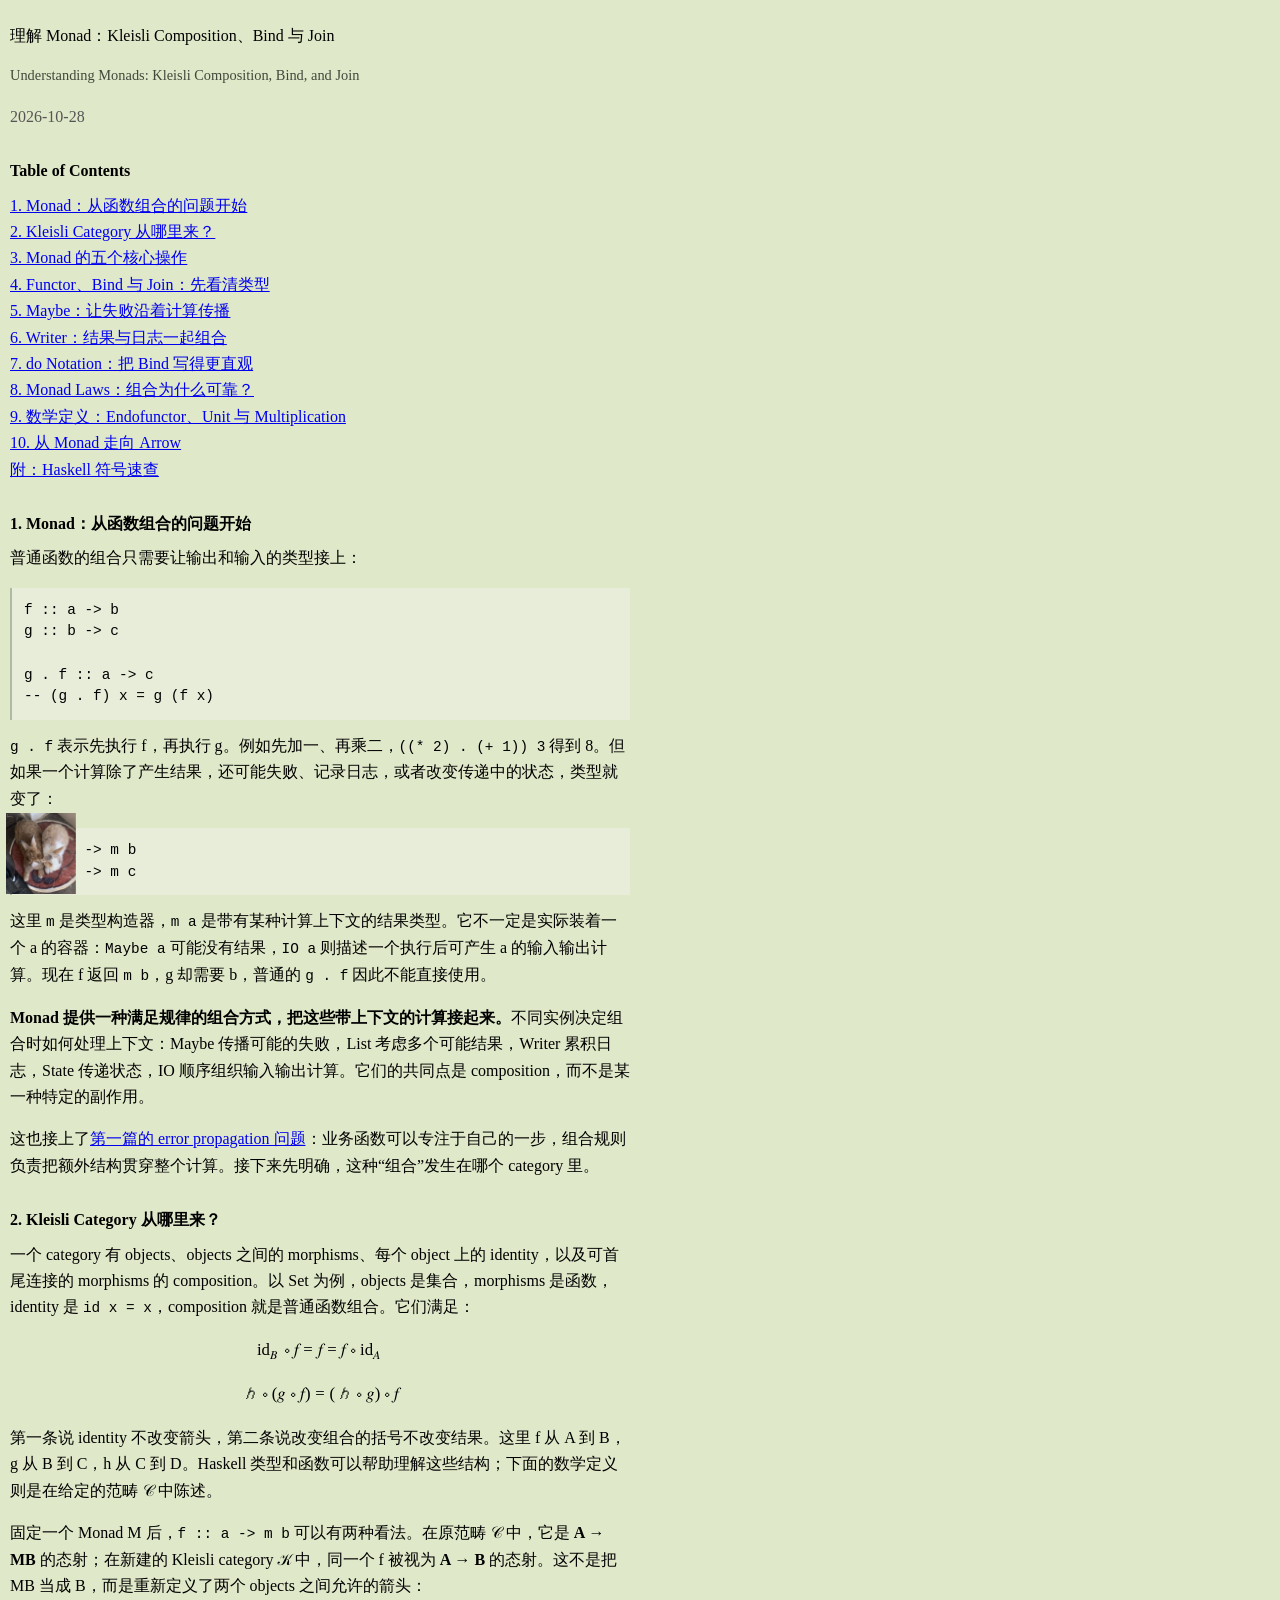
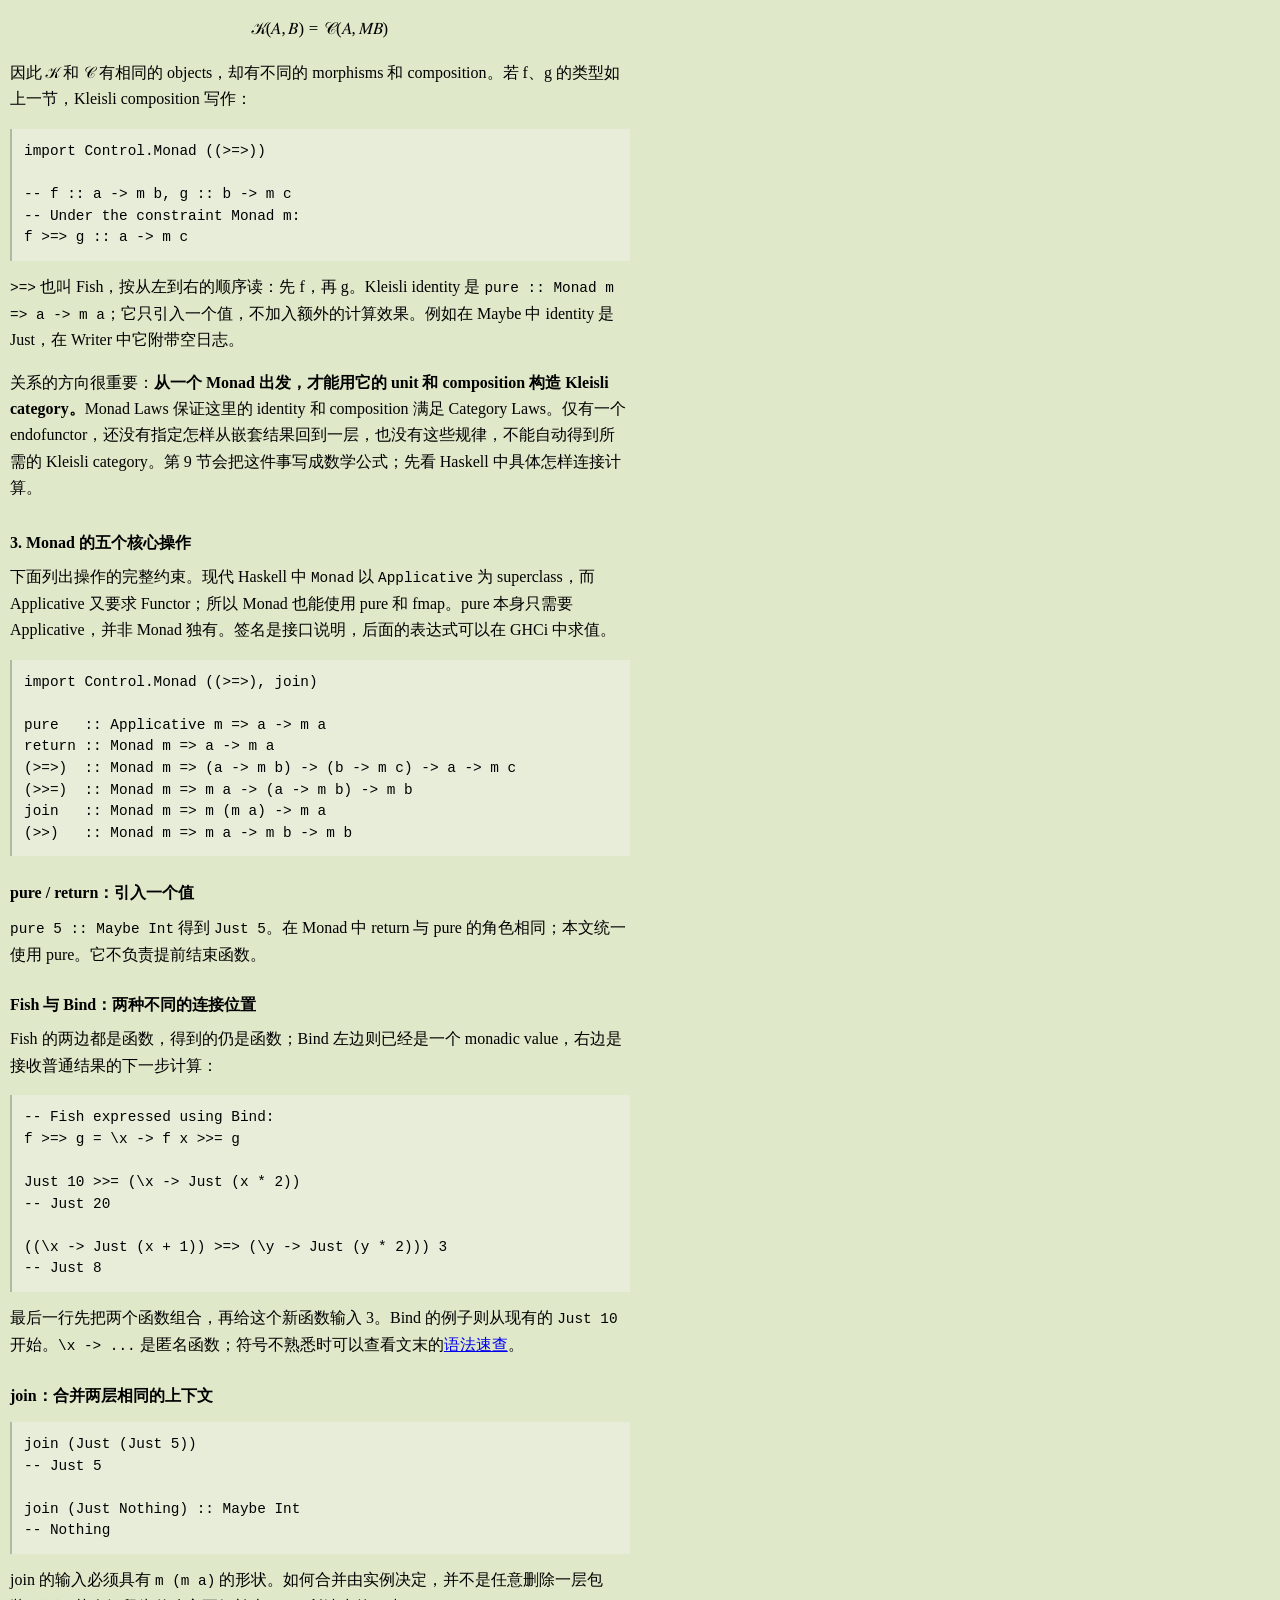
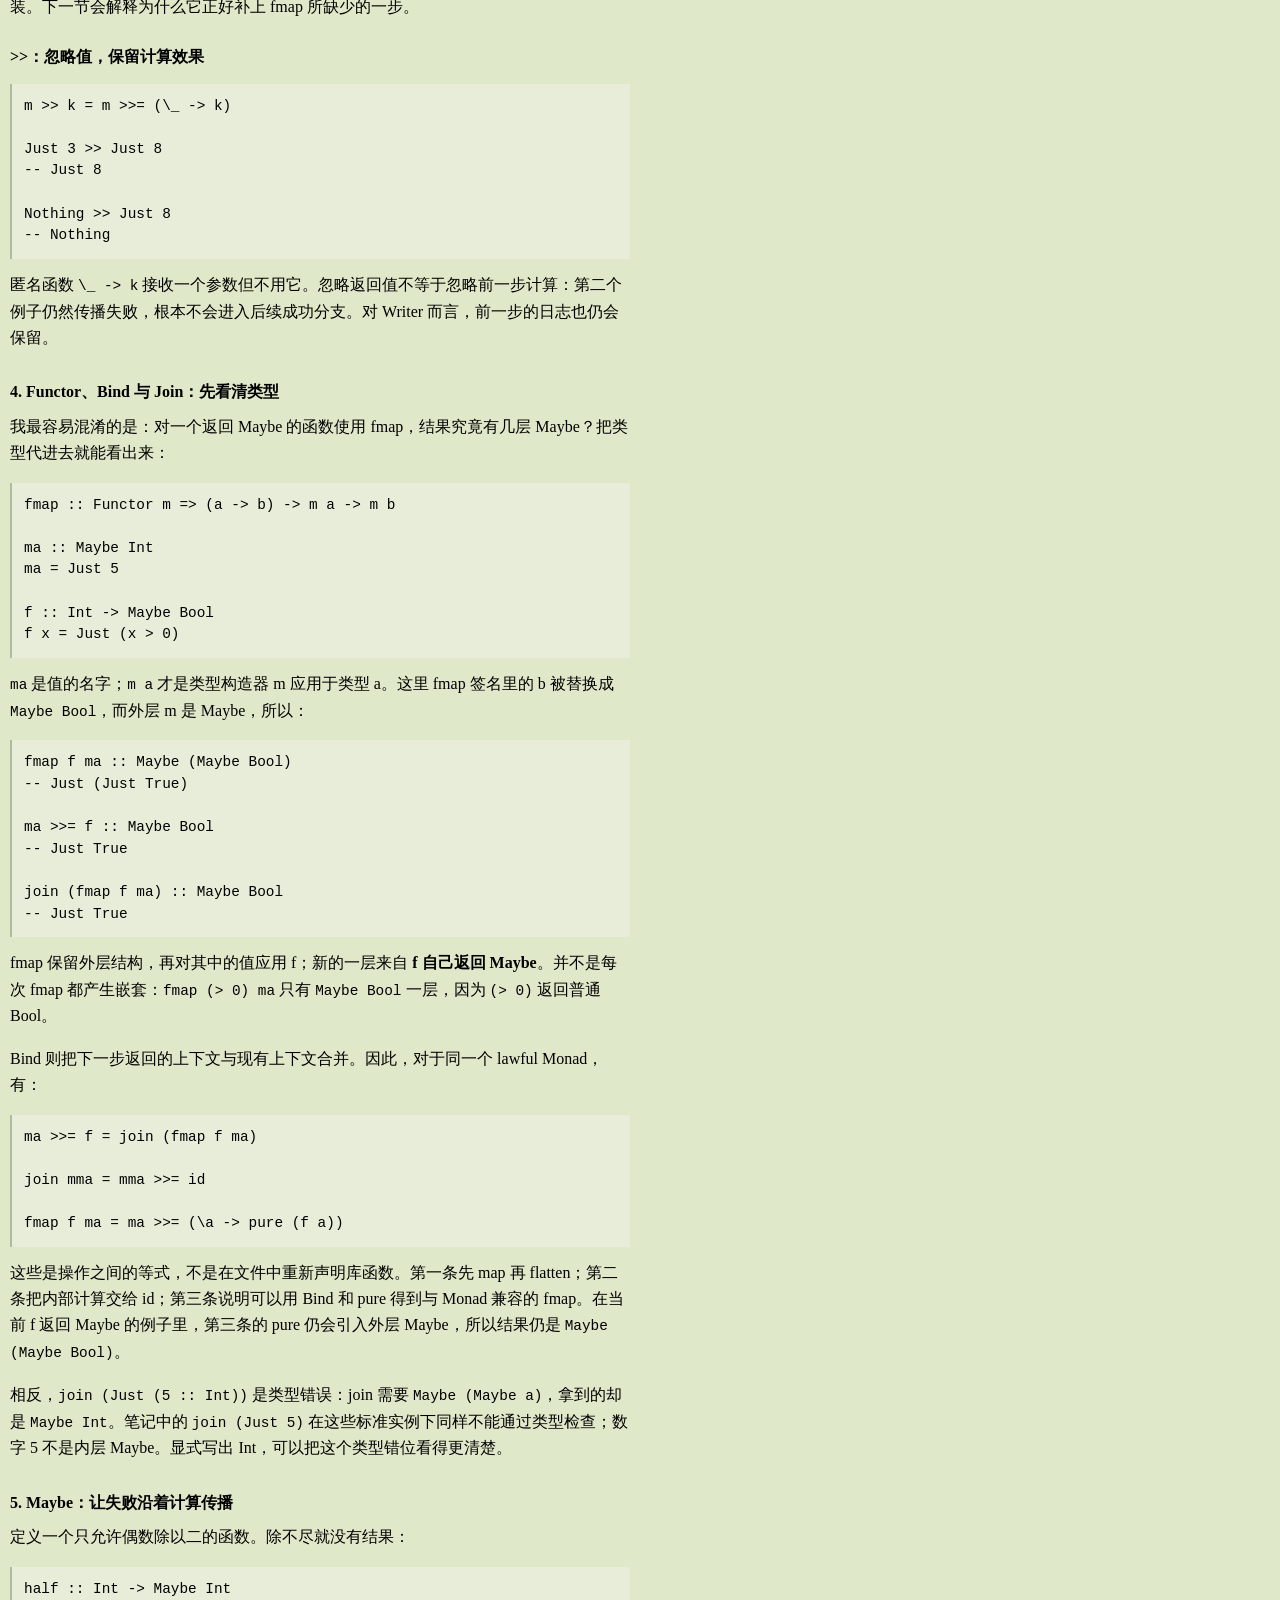
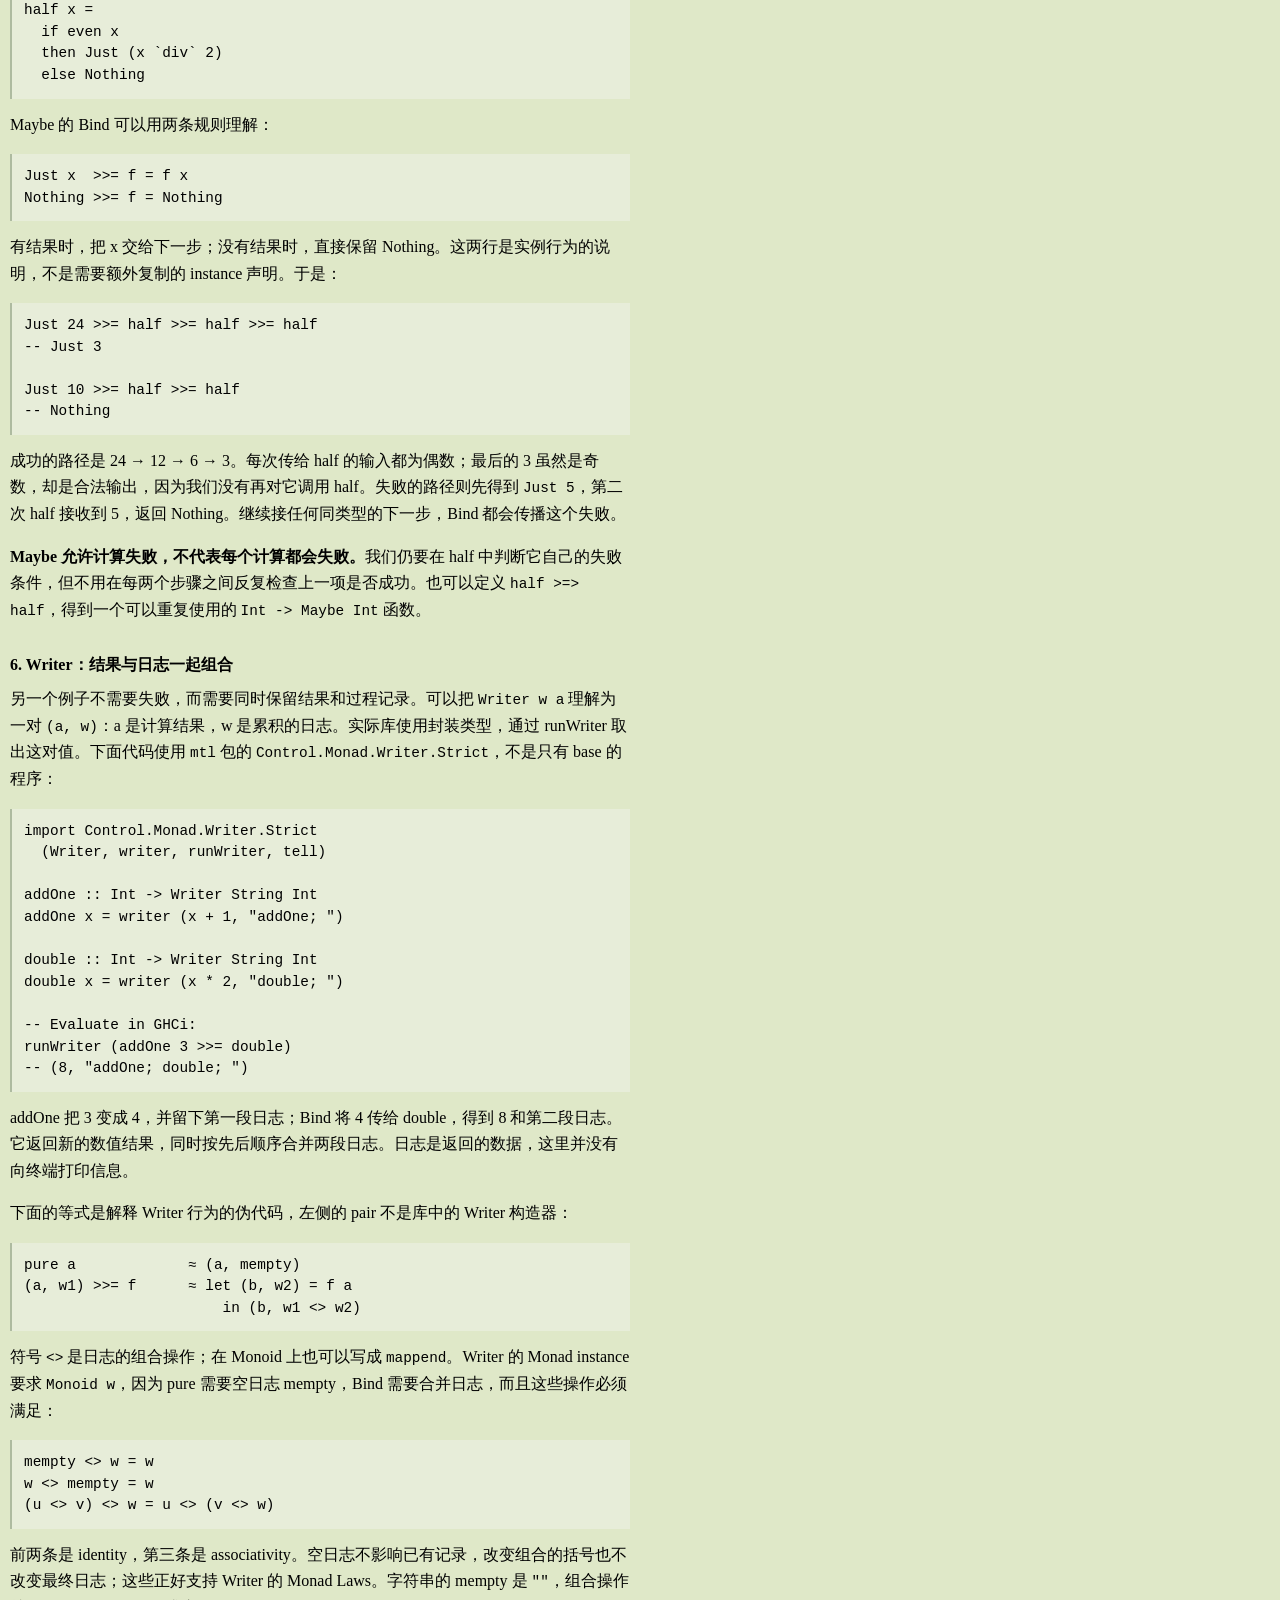
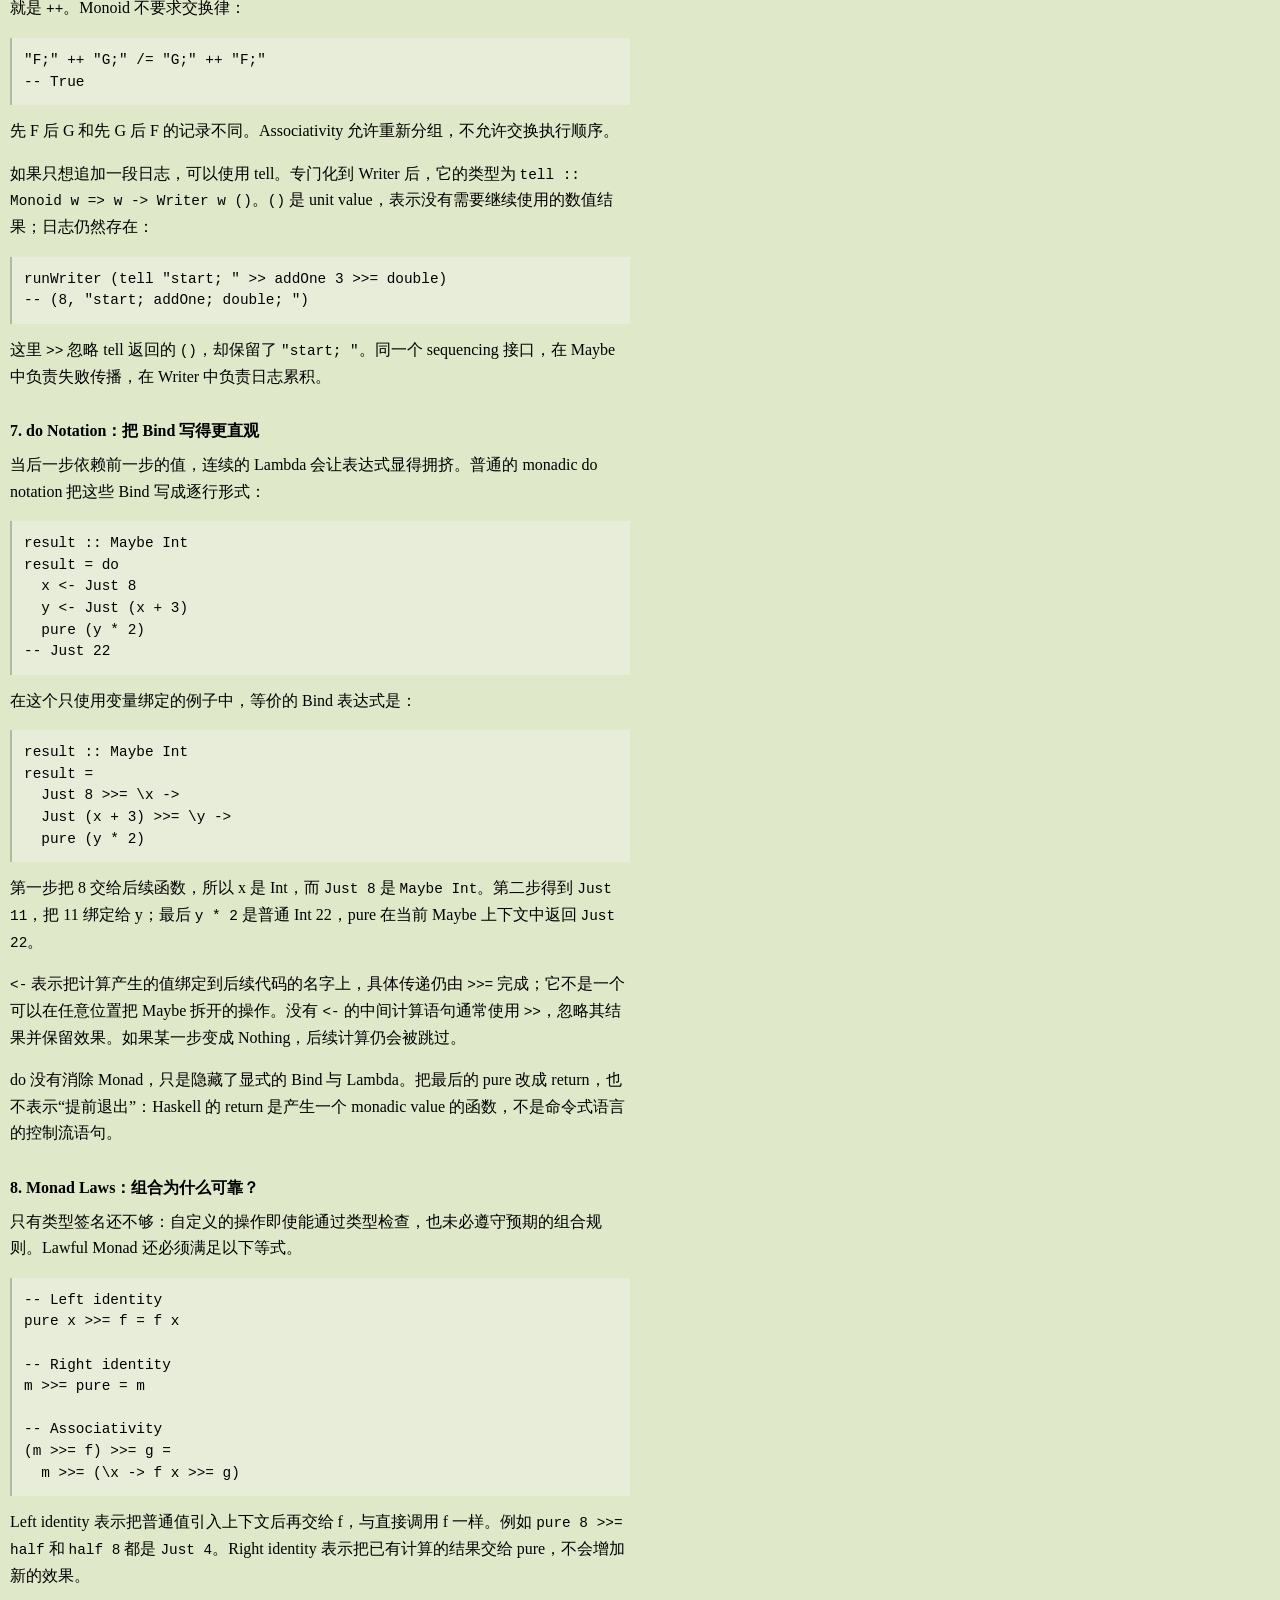
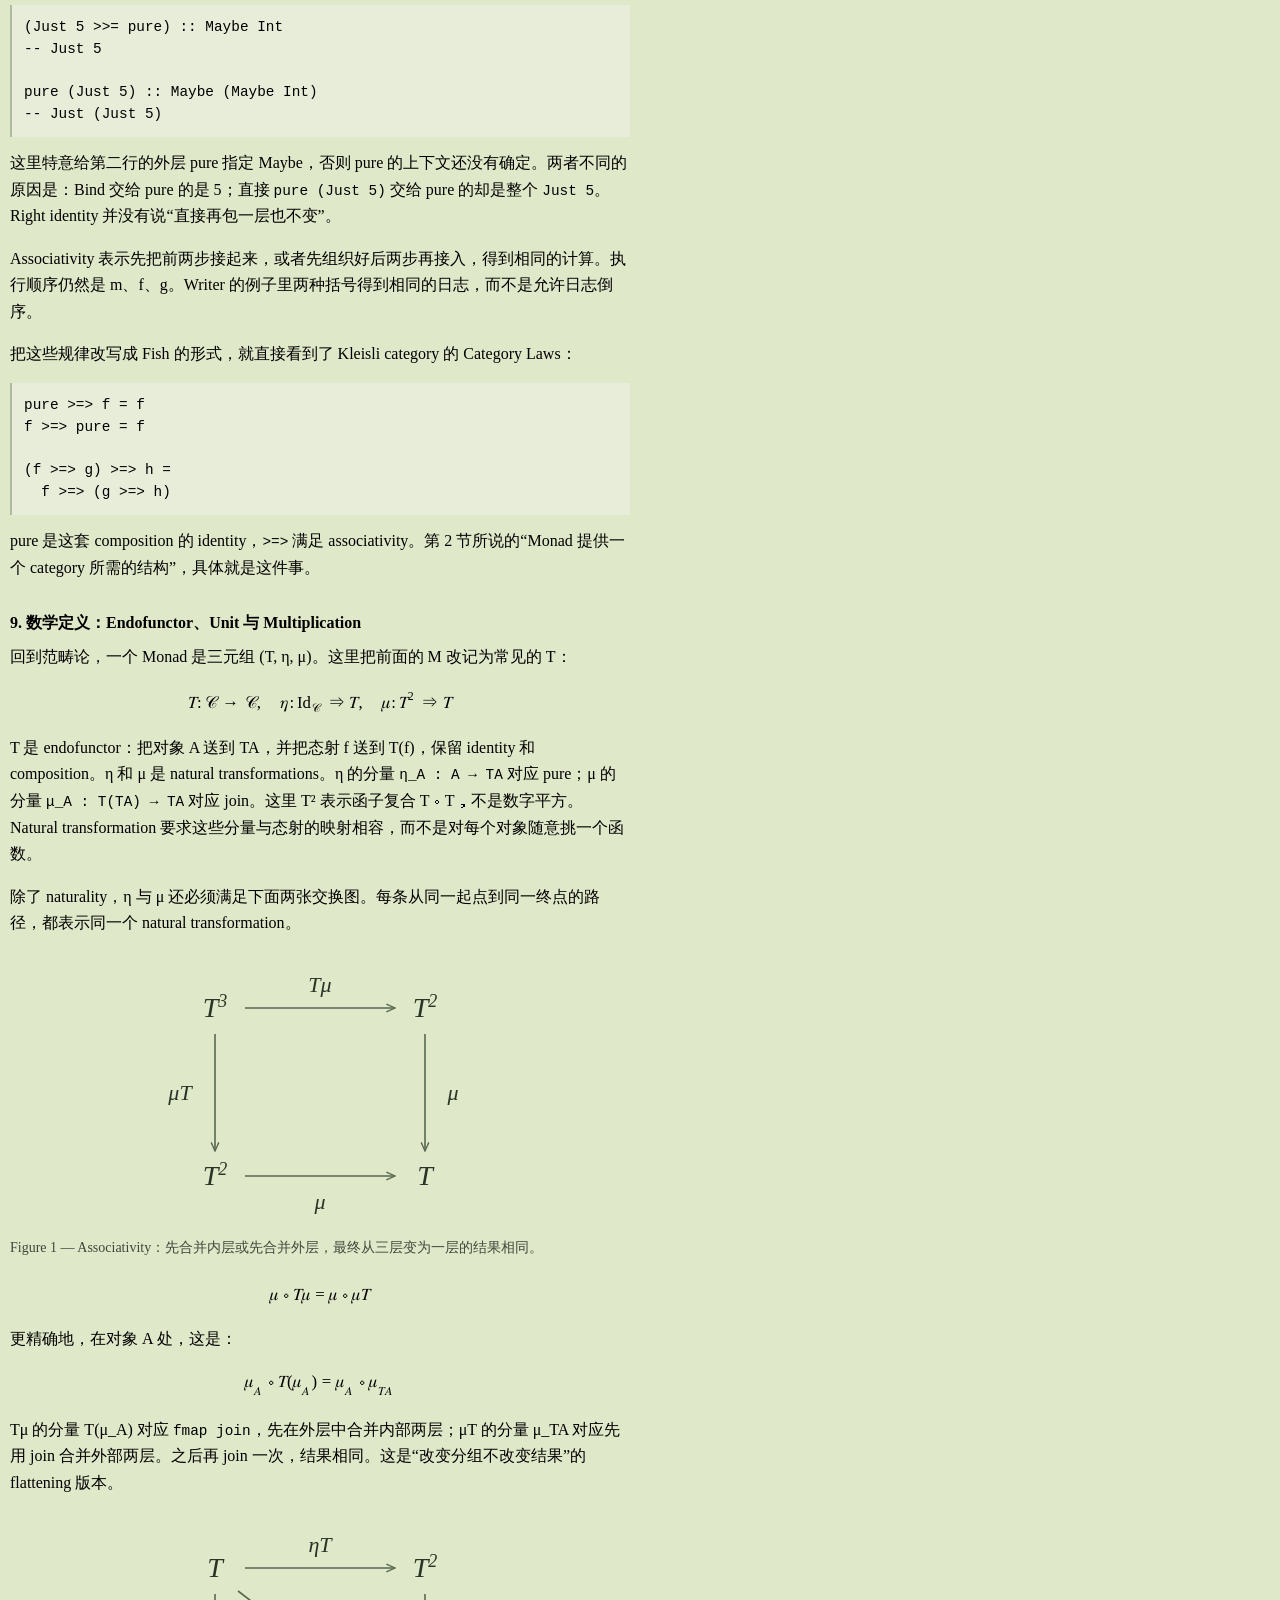
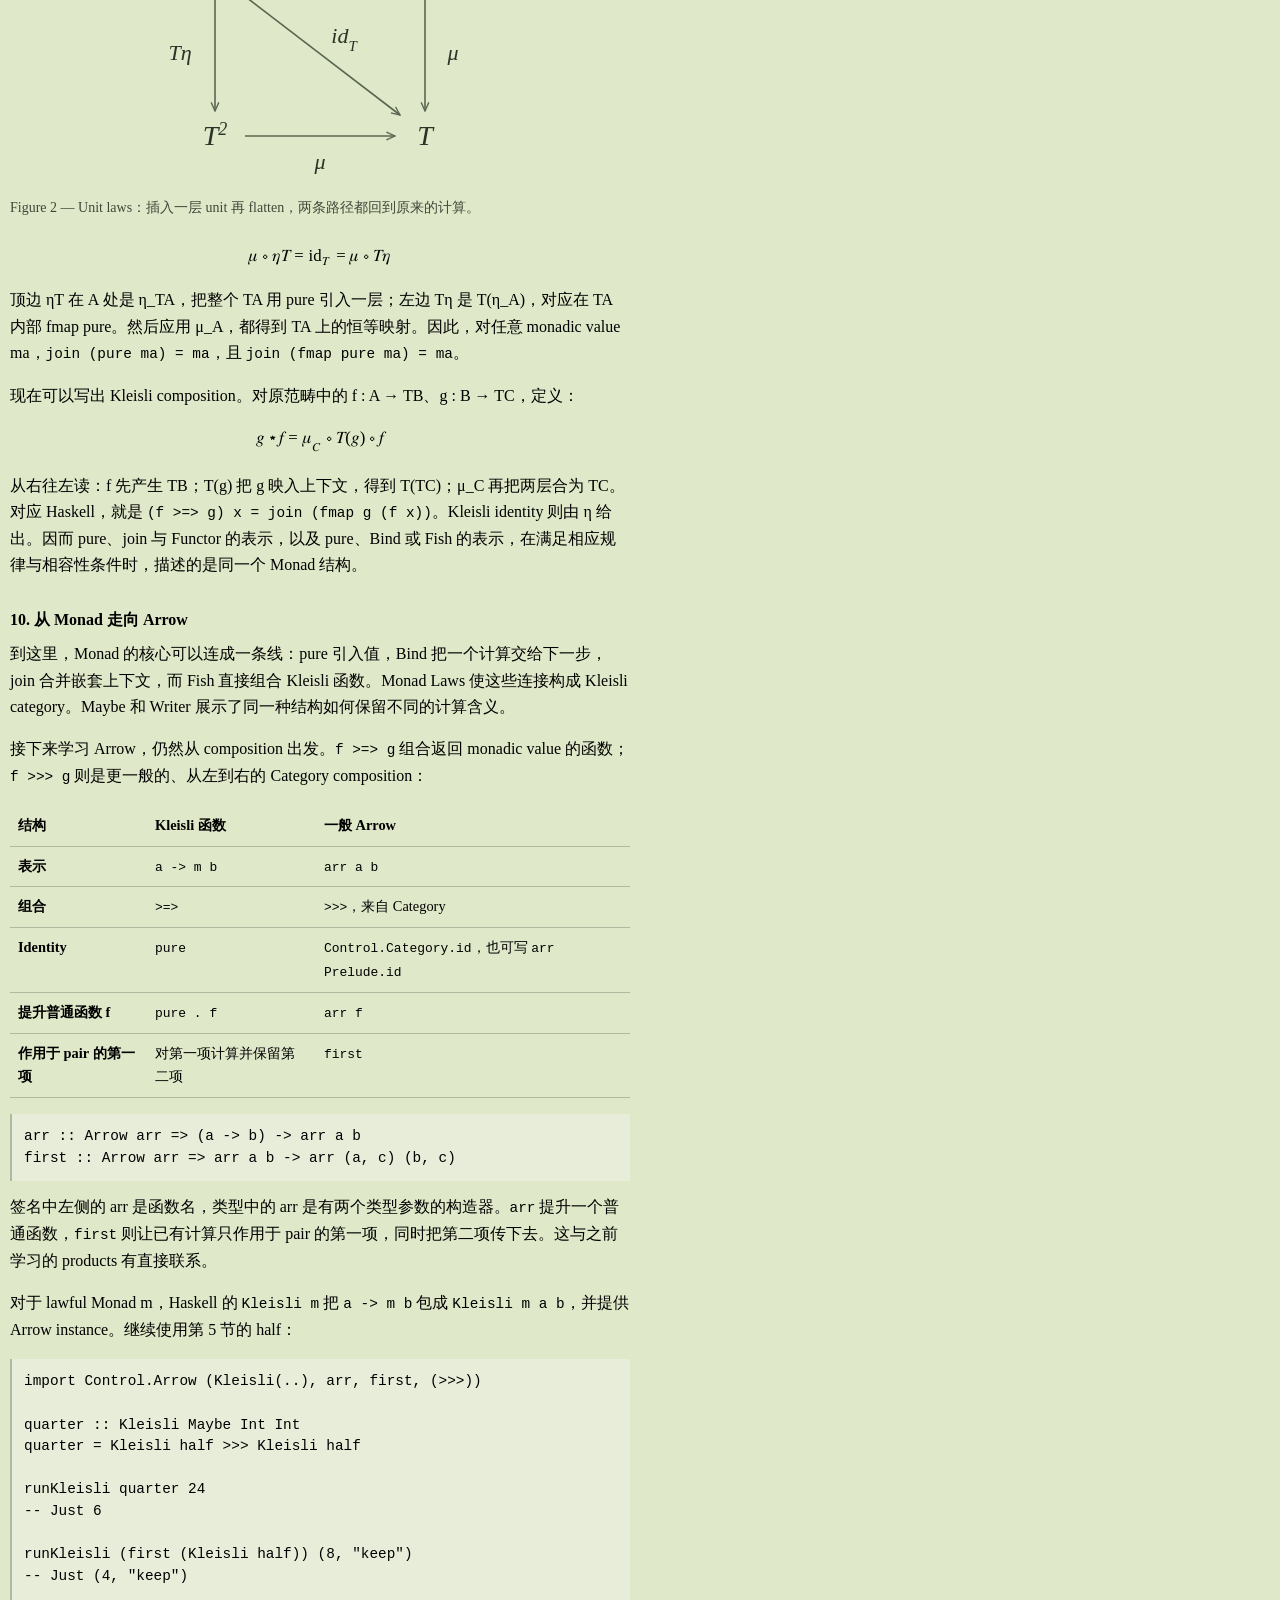
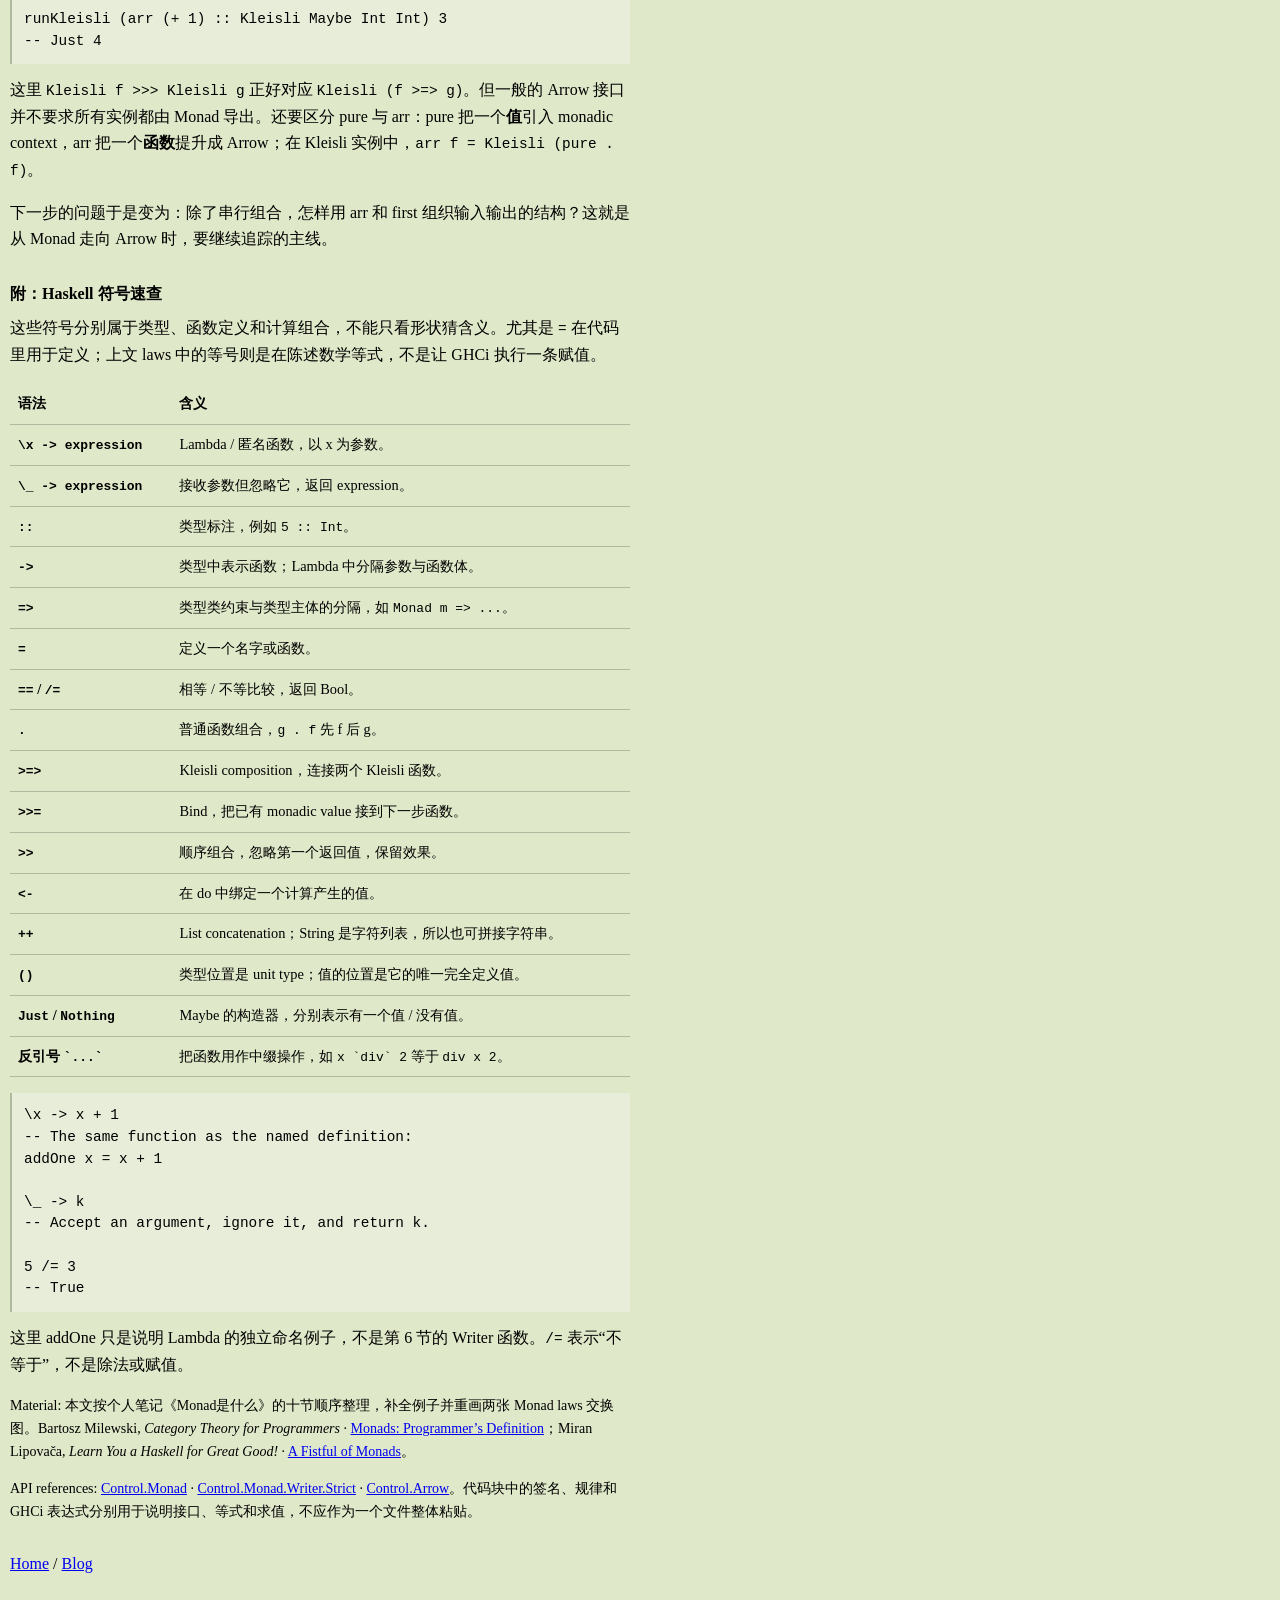
<file: blog/understanding-monads.html>
<!DOCTYPE html>
<html lang="zh-CN">
<head>
  <meta charset="UTF-8" />
  <meta name="viewport" content="width=device-width, initial-scale=1.0" />
  <title>理解 Monad：Kleisli Composition、Bind 与 Join | 泽华Zehua</title>
  <link rel="stylesheet" href="../style.css" />
  <style>
    html { scroll-behavior: smooth; }
    .monad-post { line-height: 1.65; }
    .monad-post .post-title, .monad-post h3, .monad-post h4 { scroll-margin-top: 20px; }
    .monad-post .post-subtitle { font-size: 0.9em; color: #41483b; }
    .monad-post .post-toc { margin: 28px 0; }
    .monad-post .post-toc h3 { font-size: 1em; margin-bottom: 8px; }
    .monad-post .post-toc ul { padding: 0; margin: 0; list-style: none; }
    .monad-post .post-toc a, .monad-post .post-toc a:visited { color: #0000ee; }
    .monad-post a:focus-visible { outline: 2px solid currentColor; outline-offset: 3px; }
    .monad-post h4 { font-size: 1em; margin: 24px 0 8px; }
    .monad-post code { font-family: Consolas, "Courier New", monospace; font-size: 0.9em; overflow-wrap: anywhere; }
    .monad-post pre { overflow-x: auto; padding: 12px; border-left: 2px solid #aebba0; background: #e7edd9; line-height: 1.5; }
    .monad-post pre code { overflow-wrap: normal; }
    .monad-post .equation { margin: 16px 0; overflow-x: auto; overflow-y: hidden; padding: 6px 0; }
    .monad-post math { font-family: "Cambria Math", "STIX Two Math", math; font-size: 1.05em; line-height: normal; }
    .monad-post .equation math { margin: 0 auto; }
    .monad-post figure { margin: 24px 0; }
    .monad-post .diagram-scroll { overflow-x: auto; padding: 4px 0; }
    .monad-post svg { display: block; width: 100%; height: auto; margin: auto; max-width: 360px; }
    .monad-post svg text { fill: #293326; font-family: "Cambria Math", Georgia, serif; font-size: 28px; text-anchor: middle; font-style: italic; }
    .monad-post svg .label { font-size: 22px; }
    .monad-post svg .edge { fill: none; stroke: #596650; stroke-width: 1.6; }
    .monad-post figcaption { margin-top: 8px; font-size: 0.875em; color: #41483b; }
    .monad-post .table-scroll { overflow-x: auto; margin: 16px 0; }
    .monad-post table { border-collapse: collapse; width: 100%; font-size: 0.9em; }
    .monad-post table code { overflow-wrap: normal; }
    .monad-post th, .monad-post td { border-bottom: 1px solid #aebba0; padding: 8px; text-align: left; vertical-align: top; }
    .monad-post .material { font-size: 0.875em; }
    @media (prefers-reduced-motion: reduce) { html { scroll-behavior: auto; } }
  </style>
</head>
<body>
  <main>
  <article class="monad-post">
<h2 class="post-title" id="article-title">理解 Monad：Kleisli Composition、Bind 与 Join</h2>
<p class="post-subtitle" lang="en">Understanding Monads: Kleisli Composition, Bind, and Join</p>
<p class="post-date"><time datetime="2026-10-28">2026-10-28</time></p>
<nav class="post-toc" aria-labelledby="toc-title">
<h3 id="toc-title">Table of Contents</h3>
<ul>
<li><a href="#composition">1. Monad：从函数组合的问题开始</a></li>
<li><a href="#kleisli">2. Kleisli Category 从哪里来？</a></li>
<li><a href="#operations">3. Monad 的五个核心操作</a></li>
<li><a href="#fmap-bind-join">4. Functor、Bind 与 Join：先看清类型</a></li>
<li><a href="#maybe">5. Maybe：让失败沿着计算传播</a></li>
<li><a href="#writer">6. Writer：结果与日志一起组合</a></li>
<li><a href="#do-notation">7. do Notation：把 Bind 写得更直观</a></li>
<li><a href="#laws">8. Monad Laws：组合为什么可靠？</a></li>
<li><a href="#mathematical-definition">9. 数学定义：Endofunctor、Unit 与 Multiplication</a></li>
<li><a href="#arrows">10. 从 Monad 走向 Arrow</a></li>
<li><a href="#syntax">附：Haskell 符号速查</a></li>
</ul>
</nav>

<section class="post-section" aria-labelledby="composition">
<h3 id="composition">1. Monad：从函数组合的问题开始</h3>
<p>普通函数的组合只需要让输出和输入的类型接上：</p>
<pre><code class="language-haskell">f :: a -&gt; b
g :: b -&gt; c

g . f :: a -&gt; c
-- (g . f) x = g (f x)</code></pre>
<p><code>g . f</code> 表示先执行 f，再执行 g。例如先加一、再乘二，<code>((* 2) . (+ 1)) 3</code> 得到 8。但如果一个计算除了产生结果，还可能失败、记录日志，或者改变传递中的状态，类型就变了：</p>
<pre><code class="language-haskell">f :: a -&gt; m b
g :: b -&gt; m c</code></pre>
<p>这里 <code>m</code> 是类型构造器，<code>m a</code> 是带有某种计算上下文的结果类型。它不一定是实际装着一个 a 的容器：<code>Maybe a</code> 可能没有结果，<code>IO a</code> 则描述一个执行后可产生 a 的输入输出计算。现在 f 返回 <code>m b</code>，g 却需要 b，普通的 <code>g . f</code> 因此不能直接使用。</p>
<p><strong>Monad 提供一种满足规律的组合方式，把这些带上下文的计算接起来。</strong>不同实例决定组合时如何处理上下文：Maybe 传播可能的失败，List 考虑多个可能结果，Writer 累积日志，State 传递状态，IO 顺序组织输入输出计算。它们的共同点是 composition，而不是某一种特定的副作用。</p>
<p>这也接上了<a href="./a-first-note.html#semantics-category-theory">第一篇的 error propagation 问题</a>：业务函数可以专注于自己的一步，组合规则负责把额外结构贯穿整个计算。接下来先明确，这种“组合”发生在哪个 category 里。</p>
</section>

<section class="post-section" aria-labelledby="kleisli">
<h3 id="kleisli">2. Kleisli Category 从哪里来？</h3>
<p>一个 category 有 objects、objects 之间的 morphisms、每个 object 上的 identity，以及可首尾连接的 morphisms 的 composition。以 Set 为例，objects 是集合，morphisms 是函数，identity 是 <code>id x = x</code>，composition 就是普通函数组合。它们满足：</p>
<div class="equation"><math display="block" xmlns="http://www.w3.org/1998/Math/MathML"><mrow><msub><mi>id</mi><mi>B</mi></msub><mo>∘</mo><mi>f</mi><mo>=</mo><mi>f</mi><mo>=</mo><mi>f</mi><mo>∘</mo><msub><mi>id</mi><mi>A</mi></msub></mrow></math></div>
<div class="equation"><math display="block" xmlns="http://www.w3.org/1998/Math/MathML"><mrow><mi>h</mi><mo>∘</mo><mo>(</mo><mi>g</mi><mo>∘</mo><mi>f</mi><mo>)</mo><mo>=</mo><mo>(</mo><mi>h</mi><mo>∘</mo><mi>g</mi><mo>)</mo><mo>∘</mo><mi>f</mi></mrow></math></div>
<p>第一条说 identity 不改变箭头，第二条说改变组合的括号不改变结果。这里 f 从 A 到 B，g 从 B 到 C，h 从 C 到 D。Haskell 类型和函数可以帮助理解这些结构；下面的数学定义则是在给定的范畴 𝒞 中陈述。</p>
<p>固定一个 Monad M 后，<code>f :: a -&gt; m b</code> 可以有两种看法。在原范畴 𝒞 中，它是 <strong>A → MB</strong> 的态射；在新建的 Kleisli category 𝒦 中，同一个 f 被视为 <strong>A → B</strong> 的态射。这不是把 MB 当成 B，而是重新定义了两个 objects 之间允许的箭头：</p>
<div class="equation"><math display="block" xmlns="http://www.w3.org/1998/Math/MathML"><mrow><mi>𝒦</mi><mo>(</mo><mi>A</mi><mo>,</mo><mi>B</mi><mo>)</mo><mo>=</mo><mi>𝒞</mi><mo>(</mo><mi>A</mi><mo>,</mo><mi>M</mi><mi>B</mi><mo>)</mo></mrow></math></div>
<p>因此 𝒦 和 𝒞 有相同的 objects，却有不同的 morphisms 和 composition。若 f、g 的类型如上一节，Kleisli composition 写作：</p>
<pre><code class="language-haskell">import Control.Monad ((&gt;=&gt;))

-- f :: a -&gt; m b, g :: b -&gt; m c
-- Under the constraint Monad m:
f &gt;=&gt; g :: a -&gt; m c</code></pre>
<p><code>&gt;=&gt;</code> 也叫 Fish，按从左到右的顺序读：先 f，再 g。Kleisli identity 是 <code>pure :: Monad m =&gt; a -&gt; m a</code>；它只引入一个值，不加入额外的计算效果。例如在 Maybe 中 identity 是 Just，在 Writer 中它附带空日志。</p>
<p>关系的方向很重要：<strong>从一个 Monad 出发，才能用它的 unit 和 composition 构造 Kleisli category。</strong>Monad Laws 保证这里的 identity 和 composition 满足 Category Laws。仅有一个 endofunctor，还没有指定怎样从嵌套结果回到一层，也没有这些规律，不能自动得到所需的 Kleisli category。第 9 节会把这件事写成数学公式；先看 Haskell 中具体怎样连接计算。</p>
</section>

<section class="post-section" aria-labelledby="operations">
<h3 id="operations">3. Monad 的五个核心操作</h3>
<p>下面列出操作的完整约束。现代 Haskell 中 <code>Monad</code> 以 <code>Applicative</code> 为 superclass，而 Applicative 又要求 Functor；所以 Monad 也能使用 pure 和 fmap。pure 本身只需要 Applicative，并非 Monad 独有。签名是接口说明，后面的表达式可以在 GHCi 中求值。</p>
<pre><code class="language-haskell">import Control.Monad ((&gt;=&gt;), join)

pure   :: Applicative m =&gt; a -&gt; m a
return :: Monad m =&gt; a -&gt; m a
(&gt;=&gt;)  :: Monad m =&gt; (a -&gt; m b) -&gt; (b -&gt; m c) -&gt; a -&gt; m c
(&gt;&gt;=)  :: Monad m =&gt; m a -&gt; (a -&gt; m b) -&gt; m b
join   :: Monad m =&gt; m (m a) -&gt; m a
(&gt;&gt;)   :: Monad m =&gt; m a -&gt; m b -&gt; m b</code></pre>
<h4>pure / return：引入一个值</h4>
<p><code>pure 5 :: Maybe Int</code> 得到 <code>Just 5</code>。在 Monad 中 return 与 pure 的角色相同；本文统一使用 pure。它不负责提前结束函数。</p>
<h4>Fish 与 Bind：两种不同的连接位置</h4>
<p>Fish 的两边都是函数，得到的仍是函数；Bind 左边则已经是一个 monadic value，右边是接收普通结果的下一步计算：</p>
<pre><code class="language-haskell">-- Fish expressed using Bind:
f &gt;=&gt; g = \x -&gt; f x &gt;&gt;= g

Just 10 &gt;&gt;= (\x -&gt; Just (x * 2))
-- Just 20

((\x -&gt; Just (x + 1)) &gt;=&gt; (\y -&gt; Just (y * 2))) 3
-- Just 8</code></pre>
<p>最后一行先把两个函数组合，再给这个新函数输入 3。Bind 的例子则从现有的 <code>Just 10</code> 开始。<code>\x -&gt; ...</code> 是匿名函数；符号不熟悉时可以查看文末的<a href="#syntax">语法速查</a>。</p>
<h4>join：合并两层相同的上下文</h4>
<pre><code class="language-haskell">join (Just (Just 5))
-- Just 5

join (Just Nothing) :: Maybe Int
-- Nothing</code></pre>
<p>join 的输入必须具有 <code>m (m a)</code> 的形状。如何合并由实例决定，并不是任意删除一层包装。下一节会解释为什么它正好补上 fmap 所缺少的一步。</p>
<h4>&gt;&gt;：忽略值，保留计算效果</h4>
<pre><code class="language-haskell">m &gt;&gt; k = m &gt;&gt;= (\_ -&gt; k)

Just 3 &gt;&gt; Just 8
-- Just 8

Nothing &gt;&gt; Just 8
-- Nothing</code></pre>
<p>匿名函数 <code>\_ -&gt; k</code> 接收一个参数但不用它。忽略返回值不等于忽略前一步计算：第二个例子仍然传播失败，根本不会进入后续成功分支。对 Writer 而言，前一步的日志也仍会保留。</p>
</section>

<section class="post-section" aria-labelledby="fmap-bind-join">
<h3 id="fmap-bind-join">4. Functor、Bind 与 Join：先看清类型</h3>
<p>我最容易混淆的是：对一个返回 Maybe 的函数使用 fmap，结果究竟有几层 Maybe？把类型代进去就能看出来：</p>
<pre><code class="language-haskell">fmap :: Functor m =&gt; (a -&gt; b) -&gt; m a -&gt; m b

ma :: Maybe Int
ma = Just 5

f :: Int -&gt; Maybe Bool
f x = Just (x &gt; 0)</code></pre>
<p><code>ma</code> 是值的名字；<code>m a</code> 才是类型构造器 m 应用于类型 a。这里 fmap 签名里的 b 被替换成 <code>Maybe Bool</code>，而外层 m 是 Maybe，所以：</p>
<pre><code class="language-haskell">fmap f ma :: Maybe (Maybe Bool)
-- Just (Just True)

ma &gt;&gt;= f :: Maybe Bool
-- Just True

join (fmap f ma) :: Maybe Bool
-- Just True</code></pre>
<p>fmap 保留外层结构，再对其中的值应用 f；新的一层来自 <strong>f 自己返回 Maybe</strong>。并不是每次 fmap 都产生嵌套：<code>fmap (&gt; 0) ma</code> 只有 <code>Maybe Bool</code> 一层，因为 <code>(&gt; 0)</code> 返回普通 Bool。</p>
<p>Bind 则把下一步返回的上下文与现有上下文合并。因此，对于同一个 lawful Monad，有：</p>
<pre><code class="language-haskell">ma &gt;&gt;= f = join (fmap f ma)

join mma = mma &gt;&gt;= id

fmap f ma = ma &gt;&gt;= (\a -&gt; pure (f a))</code></pre>
<p>这些是操作之间的等式，不是在文件中重新声明库函数。第一条先 map 再 flatten；第二条把内部计算交给 id；第三条说明可以用 Bind 和 pure 得到与 Monad 兼容的 fmap。在当前 f 返回 Maybe 的例子里，第三条的 pure 仍会引入外层 Maybe，所以结果仍是 <code>Maybe (Maybe Bool)</code>。</p>
<p>相反，<code>join (Just (5 :: Int))</code> 是类型错误：join 需要 <code>Maybe (Maybe a)</code>，拿到的却是 <code>Maybe Int</code>。笔记中的 <code>join (Just 5)</code> 在这些标准实例下同样不能通过类型检查；数字 5 不是内层 Maybe。显式写出 Int，可以把这个类型错位看得更清楚。</p>
</section>

<section class="post-section" aria-labelledby="maybe">
<h3 id="maybe">5. Maybe：让失败沿着计算传播</h3>
<p>定义一个只允许偶数除以二的函数。除不尽就没有结果：</p>
<pre><code class="language-haskell">half :: Int -&gt; Maybe Int
half x =
  if even x
  then Just (x `div` 2)
  else Nothing</code></pre>
<p>Maybe 的 Bind 可以用两条规则理解：</p>
<pre><code class="language-haskell">Just x  &gt;&gt;= f = f x
Nothing &gt;&gt;= f = Nothing</code></pre>
<p>有结果时，把 x 交给下一步；没有结果时，直接保留 Nothing。这两行是实例行为的说明，不是需要额外复制的 instance 声明。于是：</p>
<pre><code class="language-haskell">Just 24 &gt;&gt;= half &gt;&gt;= half &gt;&gt;= half
-- Just 3

Just 10 &gt;&gt;= half &gt;&gt;= half
-- Nothing</code></pre>
<p>成功的路径是 24 → 12 → 6 → 3。每次传给 half 的输入都为偶数；最后的 3 虽然是奇数，却是合法输出，因为我们没有再对它调用 half。失败的路径则先得到 <code>Just 5</code>，第二次 half 接收到 5，返回 Nothing。继续接任何同类型的下一步，Bind 都会传播这个失败。</p>
<p><strong>Maybe 允许计算失败，不代表每个计算都会失败。</strong>我们仍要在 half 中判断它自己的失败条件，但不用在每两个步骤之间反复检查上一项是否成功。也可以定义 <code>half &gt;=&gt; half</code>，得到一个可以重复使用的 <code>Int -&gt; Maybe Int</code> 函数。</p>
</section>

<section class="post-section" aria-labelledby="writer">
<h3 id="writer">6. Writer：结果与日志一起组合</h3>
<p>另一个例子不需要失败，而需要同时保留结果和过程记录。可以把 <code>Writer w a</code> 理解为一对 <code>(a, w)</code>：a 是计算结果，w 是累积的日志。实际库使用封装类型，通过 runWriter 取出这对值。下面代码使用 <code>mtl</code> 包的 <code>Control.Monad.Writer.Strict</code>，不是只有 base 的程序：</p>
<pre><code class="language-haskell">import Control.Monad.Writer.Strict
  (Writer, writer, runWriter, tell)

addOne :: Int -&gt; Writer String Int
addOne x = writer (x + 1, "addOne; ")

double :: Int -&gt; Writer String Int
double x = writer (x * 2, "double; ")

-- Evaluate in GHCi:
runWriter (addOne 3 &gt;&gt;= double)
-- (8, "addOne; double; ")</code></pre>
<p>addOne 把 3 变成 4，并留下第一段日志；Bind 将 4 传给 double，得到 8 和第二段日志。它返回新的数值结果，同时按先后顺序合并两段日志。日志是返回的数据，这里并没有向终端打印信息。</p>
<p>下面的等式是解释 Writer 行为的伪代码，左侧的 pair 不是库中的 Writer 构造器：</p>
<pre><code>pure a             ≈ (a, mempty)
(a, w1) &gt;&gt;= f      ≈ let (b, w2) = f a
                       in (b, w1 &lt;&gt; w2)</code></pre>
<p>符号 <code>&lt;&gt;</code> 是日志的组合操作；在 Monoid 上也可以写成 <code>mappend</code>。Writer 的 Monad instance 要求 <code>Monoid w</code>，因为 pure 需要空日志 mempty，Bind 需要合并日志，而且这些操作必须满足：</p>
<pre><code class="language-haskell">mempty &lt;&gt; w = w
w &lt;&gt; mempty = w
(u &lt;&gt; v) &lt;&gt; w = u &lt;&gt; (v &lt;&gt; w)</code></pre>
<p>前两条是 identity，第三条是 associativity。空日志不影响已有记录，改变组合的括号也不改变最终日志；这些正好支持 Writer 的 Monad Laws。字符串的 mempty 是 <code>""</code>，组合操作就是 <code>++</code>。Monoid 不要求交换律：</p>
<pre><code class="language-haskell">"F;" ++ "G;" /= "G;" ++ "F;"
-- True</code></pre>
<p>先 F 后 G 和先 G 后 F 的记录不同。Associativity 允许重新分组，不允许交换执行顺序。</p>
<p>如果只想追加一段日志，可以使用 tell。专门化到 Writer 后，它的类型为 <code>tell :: Monoid w =&gt; w -&gt; Writer w ()</code>。<code>()</code> 是 unit value，表示没有需要继续使用的数值结果；日志仍然存在：</p>
<pre><code class="language-haskell">runWriter (tell "start; " &gt;&gt; addOne 3 &gt;&gt;= double)
-- (8, "start; addOne; double; ")</code></pre>
<p>这里 <code>&gt;&gt;</code> 忽略 tell 返回的 <code>()</code>，却保留了 <code>"start; "</code>。同一个 sequencing 接口，在 Maybe 中负责失败传播，在 Writer 中负责日志累积。</p>
</section>

<section class="post-section" aria-labelledby="do-notation">
<h3 id="do-notation">7. do Notation：把 Bind 写得更直观</h3>
<p>当后一步依赖前一步的值，连续的 Lambda 会让表达式显得拥挤。普通的 monadic do notation 把这些 Bind 写成逐行形式：</p>
<pre><code class="language-haskell">result :: Maybe Int
result = do
  x &lt;- Just 8
  y &lt;- Just (x + 3)
  pure (y * 2)
-- Just 22</code></pre>
<p>在这个只使用变量绑定的例子中，等价的 Bind 表达式是：</p>
<pre><code class="language-haskell">result :: Maybe Int
result =
  Just 8 &gt;&gt;= \x -&gt;
  Just (x + 3) &gt;&gt;= \y -&gt;
  pure (y * 2)</code></pre>
<p>第一步把 8 交给后续函数，所以 x 是 Int，而 <code>Just 8</code> 是 <code>Maybe Int</code>。第二步得到 <code>Just 11</code>，把 11 绑定给 y；最后 <code>y * 2</code> 是普通 Int 22，pure 在当前 Maybe 上下文中返回 <code>Just 22</code>。</p>
<p><code>&lt;-</code> 表示把计算产生的值绑定到后续代码的名字上，具体传递仍由 <code>&gt;&gt;=</code> 完成；它不是一个可以在任意位置把 Maybe 拆开的操作。没有 <code>&lt;-</code> 的中间计算语句通常使用 <code>&gt;&gt;</code>，忽略其结果并保留效果。如果某一步变成 Nothing，后续计算仍会被跳过。</p>
<p>do 没有消除 Monad，只是隐藏了显式的 Bind 与 Lambda。把最后的 pure 改成 return，也不表示“提前退出”：Haskell 的 return 是产生一个 monadic value 的函数，不是命令式语言的控制流语句。</p>
</section>

<section class="post-section" aria-labelledby="laws">
<h3 id="laws">8. Monad Laws：组合为什么可靠？</h3>
<p>只有类型签名还不够：自定义的操作即使能通过类型检查，也未必遵守预期的组合规则。Lawful Monad 还必须满足以下等式。</p>
<pre><code class="language-haskell">-- Left identity
pure x &gt;&gt;= f = f x

-- Right identity
m &gt;&gt;= pure = m

-- Associativity
(m &gt;&gt;= f) &gt;&gt;= g =
  m &gt;&gt;= (\x -&gt; f x &gt;&gt;= g)</code></pre>
<p>Left identity 表示把普通值引入上下文后再交给 f，与直接调用 f 一样。例如 <code>pure 8 &gt;&gt;= half</code> 和 <code>half 8</code> 都是 <code>Just 4</code>。Right identity 表示把已有计算的结果交给 pure，不会增加新的效果。</p>
<pre><code class="language-haskell">(Just 5 &gt;&gt;= pure) :: Maybe Int
-- Just 5

pure (Just 5) :: Maybe (Maybe Int)
-- Just (Just 5)</code></pre>
<p>这里特意给第二行的外层 pure 指定 Maybe，否则 pure 的上下文还没有确定。两者不同的原因是：Bind 交给 pure 的是 5；直接 <code>pure (Just 5)</code> 交给 pure 的却是整个 <code>Just 5</code>。Right identity 并没有说“直接再包一层也不变”。</p>
<p>Associativity 表示先把前两步接起来，或者先组织好后两步再接入，得到相同的计算。执行顺序仍然是 m、f、g。Writer 的例子里两种括号得到相同的日志，而不是允许日志倒序。</p>
<p>把这些规律改写成 Fish 的形式，就直接看到了 Kleisli category 的 Category Laws：</p>
<pre><code class="language-haskell">pure &gt;=&gt; f = f
f &gt;=&gt; pure = f

(f &gt;=&gt; g) &gt;=&gt; h =
  f &gt;=&gt; (g &gt;=&gt; h)</code></pre>
<p>pure 是这套 composition 的 identity，<code>&gt;=&gt;</code> 满足 associativity。第 2 节所说的“Monad 提供一个 category 所需的结构”，具体就是这件事。</p>
</section>

<section class="post-section" aria-labelledby="mathematical-definition">
<h3 id="mathematical-definition">9. 数学定义：Endofunctor、Unit 与 Multiplication</h3>
<p>回到范畴论，一个 Monad 是三元组 (T, η, μ)。这里把前面的 M 改记为常见的 T：</p>
<div class="equation"><math display="block" xmlns="http://www.w3.org/1998/Math/MathML"><mrow><mi>T</mi><mo>:</mo><mi>𝒞</mi><mo>→</mo><mi>𝒞</mi><mo>,</mo><mspace width="1em"/><mi>η</mi><mo>:</mo><msub><mi>Id</mi><mi>𝒞</mi></msub><mo>⇒</mo><mi>T</mi><mo>,</mo><mspace width="1em"/><mi>μ</mi><mo>:</mo><msup><mi>T</mi><mn>2</mn></msup><mo>⇒</mo><mi>T</mi></mrow></math></div>
<p>T 是 endofunctor：把对象 A 送到 TA，并把态射 f 送到 T(f)，保留 identity 和 composition。η 和 μ 是 natural transformations。η 的分量 <code>η_A : A → TA</code> 对应 pure；μ 的分量 <code>μ_A : T(TA) → TA</code> 对应 join。这里 T² 表示函子复合 T ∘ T，不是数字平方。Natural transformation 要求这些分量与态射的映射相容，而不是对每个对象随意挑一个函数。</p>
<p>除了 naturality，η 与 μ 还必须满足下面两张交换图。每条从同一起点到同一终点的路径，都表示同一个 natural transformation。</p>
<figure id="associativity-diagram">
<div class="diagram-scroll"><svg xmlns="http://www.w3.org/2000/svg" viewBox="0 0 360 260" role="img" aria-labelledby="assoc-title assoc-desc">
<title id="assoc-title">Monad associativity</title>
<desc id="assoc-desc">从左上 T³ 到右下 T，向右经 Tμ 再向下经 μ，与向下经 μT 再向右经 μ，两条路径相等。</desc>
<defs><marker id="assoc-arrow" viewBox="0 0 10 10" refX="9" refY="5" markerWidth="6" markerHeight="6" orient="auto"><path d="M0 1 L9 5 L0 9" fill="none" stroke="#596650" stroke-width="1.4"/></marker></defs>
<text x="75" y="53">T<tspan baseline-shift="super" font-size="18">3</tspan></text>
<text x="285" y="53">T<tspan baseline-shift="super" font-size="18">2</tspan></text>
<text x="75" y="221">T<tspan baseline-shift="super" font-size="18">2</tspan></text>
<text x="285" y="221">T</text>
<path class="edge" d="M105 44 H255" marker-end="url(#assoc-arrow)"/>
<path class="edge" d="M75 70 V187" marker-end="url(#assoc-arrow)"/>
<path class="edge" d="M285 70 V187" marker-end="url(#assoc-arrow)"/>
<path class="edge" d="M105 212 H255" marker-end="url(#assoc-arrow)"/>
<text class="label" x="180" y="28">Tμ</text>
<text class="label" x="40" y="136">μT</text>
<text class="label" x="313" y="136">μ</text>
<text class="label" x="180" y="245">μ</text>
</svg></div>
<figcaption>Figure 1 — Associativity：先合并内层或先合并外层，最终从三层变为一层的结果相同。</figcaption>
</figure>
<div class="equation"><math display="block" xmlns="http://www.w3.org/1998/Math/MathML"><mrow><mi>μ</mi><mo>∘</mo><mi>T</mi><mi>μ</mi><mo>=</mo><mi>μ</mi><mo>∘</mo><mi>μ</mi><mi>T</mi></mrow></math></div>
<p>更精确地，在对象 A 处，这是：</p>
<div class="equation"><math display="block" xmlns="http://www.w3.org/1998/Math/MathML"><mrow><msub><mi>μ</mi><mi>A</mi></msub><mo>∘</mo><mi>T</mi><mo>(</mo><msub><mi>μ</mi><mi>A</mi></msub><mo>)</mo><mo>=</mo><msub><mi>μ</mi><mi>A</mi></msub><mo>∘</mo><msub><mi>μ</mi><mrow><mi>T</mi><mi>A</mi></mrow></msub></mrow></math></div>
<p>Tμ 的分量 T(μ_A) 对应 <code>fmap join</code>，先在外层中合并内部两层；μT 的分量 μ_TA 对应先用 join 合并外部两层。之后再 join 一次，结果相同。这是“改变分组不改变结果”的 flattening 版本。</p>
<figure id="unit-diagram">
<div class="diagram-scroll"><svg xmlns="http://www.w3.org/2000/svg" viewBox="0 0 360 260" role="img" aria-labelledby="unit-title unit-desc">
<title id="unit-title">Monad unit laws</title>
<desc id="unit-desc">左上 T 经顶边 ηT 到右上 T²，再经 μ 到右下 T；或经左边 Tη 到左下 T²，再经 μ 到右下 T。两条路径都等于从左上到右下的 identity id_T。</desc>
<defs><marker id="unit-arrow" viewBox="0 0 10 10" refX="9" refY="5" markerWidth="6" markerHeight="6" orient="auto"><path d="M0 1 L9 5 L0 9" fill="none" stroke="#596650" stroke-width="1.4"/></marker></defs>
<text x="75" y="53">T</text>
<text x="285" y="53">T<tspan baseline-shift="super" font-size="18">2</tspan></text>
<text x="75" y="221">T<tspan baseline-shift="super" font-size="18">2</tspan></text>
<text x="285" y="221">T</text>
<path class="edge" d="M105 44 H255" marker-end="url(#unit-arrow)"/>
<path class="edge" d="M75 70 V187" marker-end="url(#unit-arrow)"/>
<path class="edge" d="M285 70 V187" marker-end="url(#unit-arrow)"/>
<path class="edge" d="M105 212 H255" marker-end="url(#unit-arrow)"/>
<path class="edge" d="M98 67 L260 191" marker-end="url(#unit-arrow)"/>
<text class="label" x="180" y="28">ηT</text>
<text class="label" x="40" y="136">Tη</text>
<text class="label" x="313" y="136">μ</text>
<text class="label" x="180" y="245">μ</text>
<text class="label" x="204" y="119">id<tspan baseline-shift="sub" font-size="15">T</tspan></text>
</svg></div>
<figcaption>Figure 2 — Unit laws：插入一层 unit 再 flatten，两条路径都回到原来的计算。</figcaption>
</figure>
<div class="equation"><math display="block" xmlns="http://www.w3.org/1998/Math/MathML"><mrow><mi>μ</mi><mo>∘</mo><mi>η</mi><mi>T</mi><mo>=</mo><msub><mi>id</mi><mi>T</mi></msub><mo>=</mo><mi>μ</mi><mo>∘</mo><mi>T</mi><mi>η</mi></mrow></math></div>
<p>顶边 ηT 在 A 处是 η_TA，把整个 TA 用 pure 引入一层；左边 Tη 是 T(η_A)，对应在 TA 内部 fmap pure。然后应用 μ_A，都得到 TA 上的恒等映射。因此，对任意 monadic value ma，<code>join (pure ma) = ma</code>，且 <code>join (fmap pure ma) = ma</code>。</p>
<p>现在可以写出 Kleisli composition。对原范畴中的 f : A → TB、g : B → TC，定义：</p>
<div class="equation"><math display="block" xmlns="http://www.w3.org/1998/Math/MathML"><mrow><mi>g</mi><mo>⋆</mo><mi>f</mi><mo>=</mo><msub><mi>μ</mi><mi>C</mi></msub><mo>∘</mo><mi>T</mi><mo>(</mo><mi>g</mi><mo>)</mo><mo>∘</mo><mi>f</mi></mrow></math></div>
<p>从右往左读：f 先产生 TB；T(g) 把 g 映入上下文，得到 T(TC)；μ_C 再把两层合为 TC。对应 Haskell，就是 <code>(f &gt;=&gt; g) x = join (fmap g (f x))</code>。Kleisli identity 则由 η 给出。因而 pure、join 与 Functor 的表示，以及 pure、Bind 或 Fish 的表示，在满足相应规律与相容性条件时，描述的是同一个 Monad 结构。</p>
</section>

<section class="post-section" aria-labelledby="arrows">
<h3 id="arrows">10. 从 Monad 走向 Arrow</h3>
<p>到这里，Monad 的核心可以连成一条线：pure 引入值，Bind 把一个计算交给下一步，join 合并嵌套上下文，而 Fish 直接组合 Kleisli 函数。Monad Laws 使这些连接构成 Kleisli category。Maybe 和 Writer 展示了同一种结构如何保留不同的计算含义。</p>
<p>接下来学习 Arrow，仍然从 composition 出发。<code>f &gt;=&gt; g</code> 组合返回 monadic value 的函数；<code>f &gt;&gt;&gt; g</code> 则是更一般的、从左到右的 Category composition：</p>
<div class="table-scroll"><table>
<thead><tr><th scope="col">结构</th><th scope="col">Kleisli 函数</th><th scope="col">一般 Arrow</th></tr></thead>
<tbody>
<tr><th scope="row">表示</th><td><code>a -&gt; m b</code></td><td><code>arr a b</code></td></tr>
<tr><th scope="row">组合</th><td><code>&gt;=&gt;</code></td><td><code>&gt;&gt;&gt;</code>，来自 Category</td></tr>
<tr><th scope="row">Identity</th><td><code>pure</code></td><td><code>Control.Category.id</code>，也可写 <code>arr Prelude.id</code></td></tr>
<tr><th scope="row">提升普通函数 f</th><td><code>pure . f</code></td><td><code>arr f</code></td></tr>
<tr><th scope="row">作用于 pair 的第一项</th><td>对第一项计算并保留第二项</td><td><code>first</code></td></tr>
</tbody></table></div>
<pre><code class="language-haskell">arr :: Arrow arr =&gt; (a -&gt; b) -&gt; arr a b
first :: Arrow arr =&gt; arr a b -&gt; arr (a, c) (b, c)</code></pre>
<p>签名中左侧的 arr 是函数名，类型中的 arr 是有两个类型参数的构造器。<code>arr</code> 提升一个普通函数，<code>first</code> 则让已有计算只作用于 pair 的第一项，同时把第二项传下去。这与之前学习的 products 有直接联系。</p>
<p>对于 lawful Monad m，Haskell 的 <code>Kleisli m</code> 把 <code>a -&gt; m b</code> 包成 <code>Kleisli m a b</code>，并提供 Arrow instance。继续使用第 5 节的 half：</p>
<pre><code class="language-haskell">import Control.Arrow (Kleisli(..), arr, first, (&gt;&gt;&gt;))

quarter :: Kleisli Maybe Int Int
quarter = Kleisli half &gt;&gt;&gt; Kleisli half

runKleisli quarter 24
-- Just 6

runKleisli (first (Kleisli half)) (8, "keep")
-- Just (4, "keep")

runKleisli (arr (+ 1) :: Kleisli Maybe Int Int) 3
-- Just 4</code></pre>
<p>这里 <code>Kleisli f &gt;&gt;&gt; Kleisli g</code> 正好对应 <code>Kleisli (f &gt;=&gt; g)</code>。但一般的 Arrow 接口并不要求所有实例都由 Monad 导出。还要区分 pure 与 arr：pure 把一个<strong>值</strong>引入 monadic context，arr 把一个<strong>函数</strong>提升成 Arrow；在 Kleisli 实例中，<code>arr f = Kleisli (pure . f)</code>。</p>
<p>下一步的问题于是变为：除了串行组合，怎样用 arr 和 first 组织输入输出的结构？这就是从 Monad 走向 Arrow 时，要继续追踪的主线。</p>
</section>

<section class="post-section" aria-labelledby="syntax">
<h3 id="syntax">附：Haskell 符号速查</h3>
<p>这些符号分别属于类型、函数定义和计算组合，不能只看形状猜含义。尤其是 <code>=</code> 在代码里用于定义；上文 laws 中的等号则是在陈述数学等式，不是让 GHCi 执行一条赋值。</p>
<div class="table-scroll"><table>
<thead><tr><th scope="col">语法</th><th scope="col">含义</th></tr></thead>
<tbody>
<tr><th scope="row"><code>\x -&gt; expression</code></th><td>Lambda / 匿名函数，以 x 为参数。</td></tr>
<tr><th scope="row"><code>\_ -&gt; expression</code></th><td>接收参数但忽略它，返回 expression。</td></tr>
<tr><th scope="row"><code>::</code></th><td>类型标注，例如 <code>5 :: Int</code>。</td></tr>
<tr><th scope="row"><code>-&gt;</code></th><td>类型中表示函数；Lambda 中分隔参数与函数体。</td></tr>
<tr><th scope="row"><code>=&gt;</code></th><td>类型类约束与类型主体的分隔，如 <code>Monad m =&gt; ...</code>。</td></tr>
<tr><th scope="row"><code>=</code></th><td>定义一个名字或函数。</td></tr>
<tr><th scope="row"><code>==</code> / <code>/=</code></th><td>相等 / 不等比较，返回 Bool。</td></tr>
<tr><th scope="row"><code>.</code></th><td>普通函数组合，<code>g . f</code> 先 f 后 g。</td></tr>
<tr><th scope="row"><code>&gt;=&gt;</code></th><td>Kleisli composition，连接两个 Kleisli 函数。</td></tr>
<tr><th scope="row"><code>&gt;&gt;=</code></th><td>Bind，把已有 monadic value 接到下一步函数。</td></tr>
<tr><th scope="row"><code>&gt;&gt;</code></th><td>顺序组合，忽略第一个返回值，保留效果。</td></tr>
<tr><th scope="row"><code>&lt;-</code></th><td>在 do 中绑定一个计算产生的值。</td></tr>
<tr><th scope="row"><code>++</code></th><td>List concatenation；String 是字符列表，所以也可拼接字符串。</td></tr>
<tr><th scope="row"><code>()</code></th><td>类型位置是 unit type；值的位置是它的唯一完全定义值。</td></tr>
<tr><th scope="row"><code>Just</code> / <code>Nothing</code></th><td>Maybe 的构造器，分别表示有一个值 / 没有值。</td></tr>
<tr><th scope="row">反引号 <code>`...`</code></th><td>把函数用作中缀操作，如 <code>x `div` 2</code> 等于 <code>div x 2</code>。</td></tr>
</tbody></table></div>
<pre><code class="language-haskell">\x -&gt; x + 1
-- The same function as the named definition:
addOne x = x + 1

\_ -&gt; k
-- Accept an argument, ignore it, and return k.

5 /= 3
-- True</code></pre>
<p>这里 addOne 只是说明 Lambda 的独立命名例子，不是第 6 节的 Writer 函数。<code>/=</code> 表示“不等于”，不是除法或赋值。</p>
</section>

<p class="material">Material: 本文按个人笔记《Monad是什么》的十节顺序整理，补全例子并重画两张 Monad laws 交换图。Bartosz Milewski, <em>Category Theory for Programmers</em> · <a href="https://bartoszmilewski.com/2016/11/21/monads-programmers-definition/">Monads: Programmer’s Definition</a>；Miran Lipovača, <em>Learn You a Haskell for Great Good!</em> · <a href="https://learnyouahaskell.github.io/a-fistful-of-monads.html">A Fistful of Monads</a>。</p>
<p class="material">API references: <a href="https://hackage.haskell.org/package/base/docs/Control-Monad.html">Control.Monad</a> · <a href="https://hackage.haskell.org/package/mtl/docs/Control-Monad-Writer-Strict.html">Control.Monad.Writer.Strict</a> · <a href="https://hackage.haskell.org/package/base/docs/Control-Arrow.html">Control.Arrow</a>。代码块中的签名、规律和 GHCi 表达式分别用于说明接口、等式和求值，不应作为一个文件整体粘贴。</p>
  </article>
  <nav class="page-navigation"><a href="../index.html">Home</a> / <a href="./index.html">Blog</a></nav>
  </main>
  <div class="rabbits">
    <img src="../土豆%20%26%20糯米/rabbits-together.jpeg" alt="Tudou and Nuomi resting together">
  </div>
</body>
</html>
</file>
<file: style.css>
body {
  font-family: Georgia, "Times New Roman", serif;
  background: #dfe8c8;
  margin: 0;
  padding: 10px;
  padding-bottom: 100px;
  max-width: 620px;
}

.contact-layout {
  display: flex;
  flex-direction: column;
  min-height: calc(100vh - 110px);
  min-height: calc(100svh - 110px);
}

.contact-layout main {
  flex-shrink: 0;
}

.home-page {
  background: #FFFFFF;
}

.home-layout {
  box-sizing: border-box;
  width: 38%;
  min-width: min(320px, 100%);
  max-width: 100%;
  margin: 0 auto;
  padding: 24px clamp(16px, 2vw, 24px);
  min-height: 100vh;
  min-height: 100svh;
  border-inline: 1px solid #333;
}

.home-layout .rabbits {
  position: static;
  margin-top: 12px;
}

.home-layout .rabbits img {
  max-width: 100%;
}

.site-contact {
  margin-top: auto;
  padding-top: 38px;
  font-size: 14px;
}

.entry-heading {
  display: flex;
  flex-wrap: wrap;
  justify-content: space-between;
  align-items: baseline;
  gap: 8px 16px;
}

.page-navigation {
  margin-top: 32px;
}

.blog-posts a {
  color: inherit;
  text-decoration: none;
}

.blog-entry {
  display: flex;
  align-items: baseline;
  gap: 16px;
}

.post-date {
  color: #555;
  white-space: nowrap;
  font-variant-numeric: tabular-nums;
}

.blog-posts a:hover,
.blog-posts a:focus-visible {
  text-decoration: underline;
}

.post-title {
  font-size: 1em;
  font-weight: normal;
}

.post-section {
  margin-top: 28px;
}

.post-section h3 {
  font-size: 1em;
  margin-bottom: 8px;
}

.post-section p {
  margin-top: 0;
}

.rabbits {
  position: fixed;
  left: 6px;
  bottom: 6px;
}

.rabbits img {
  display: block;
  width: 70px;
  height: auto;
}
</file>
